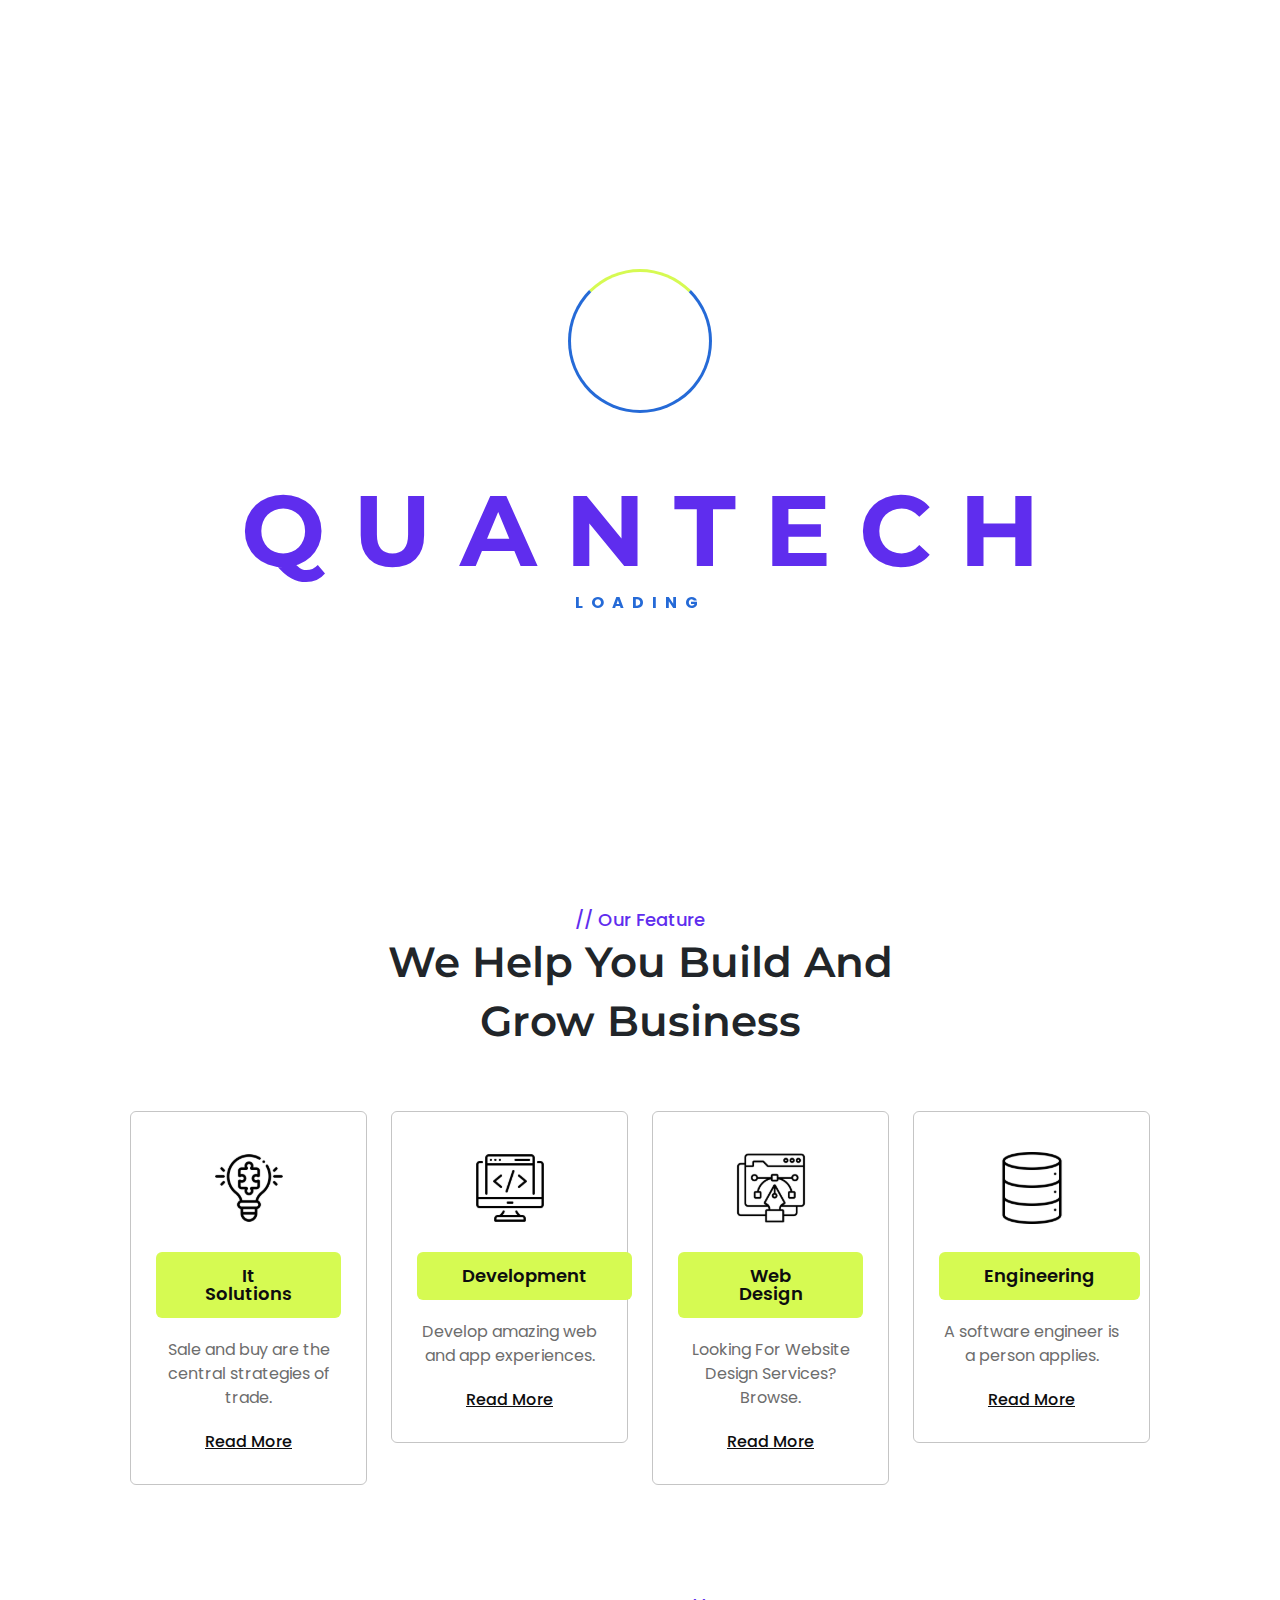
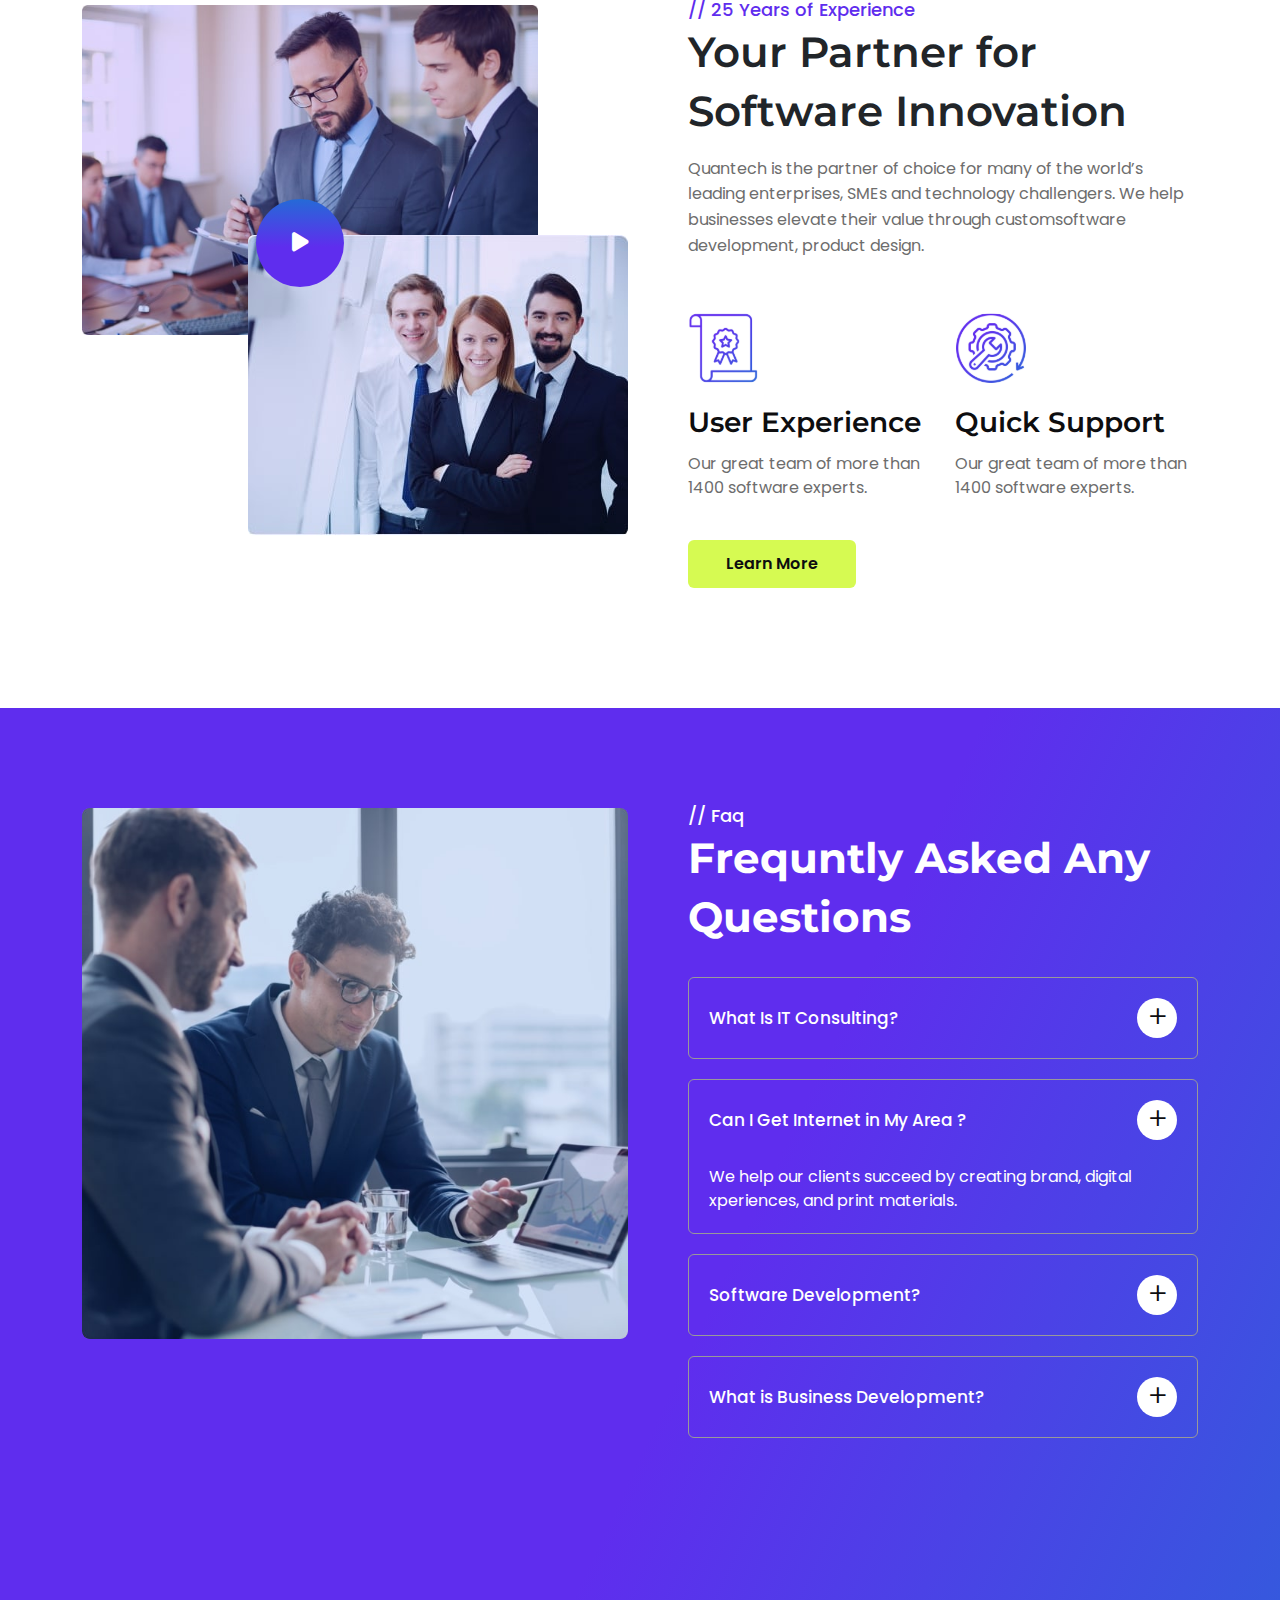
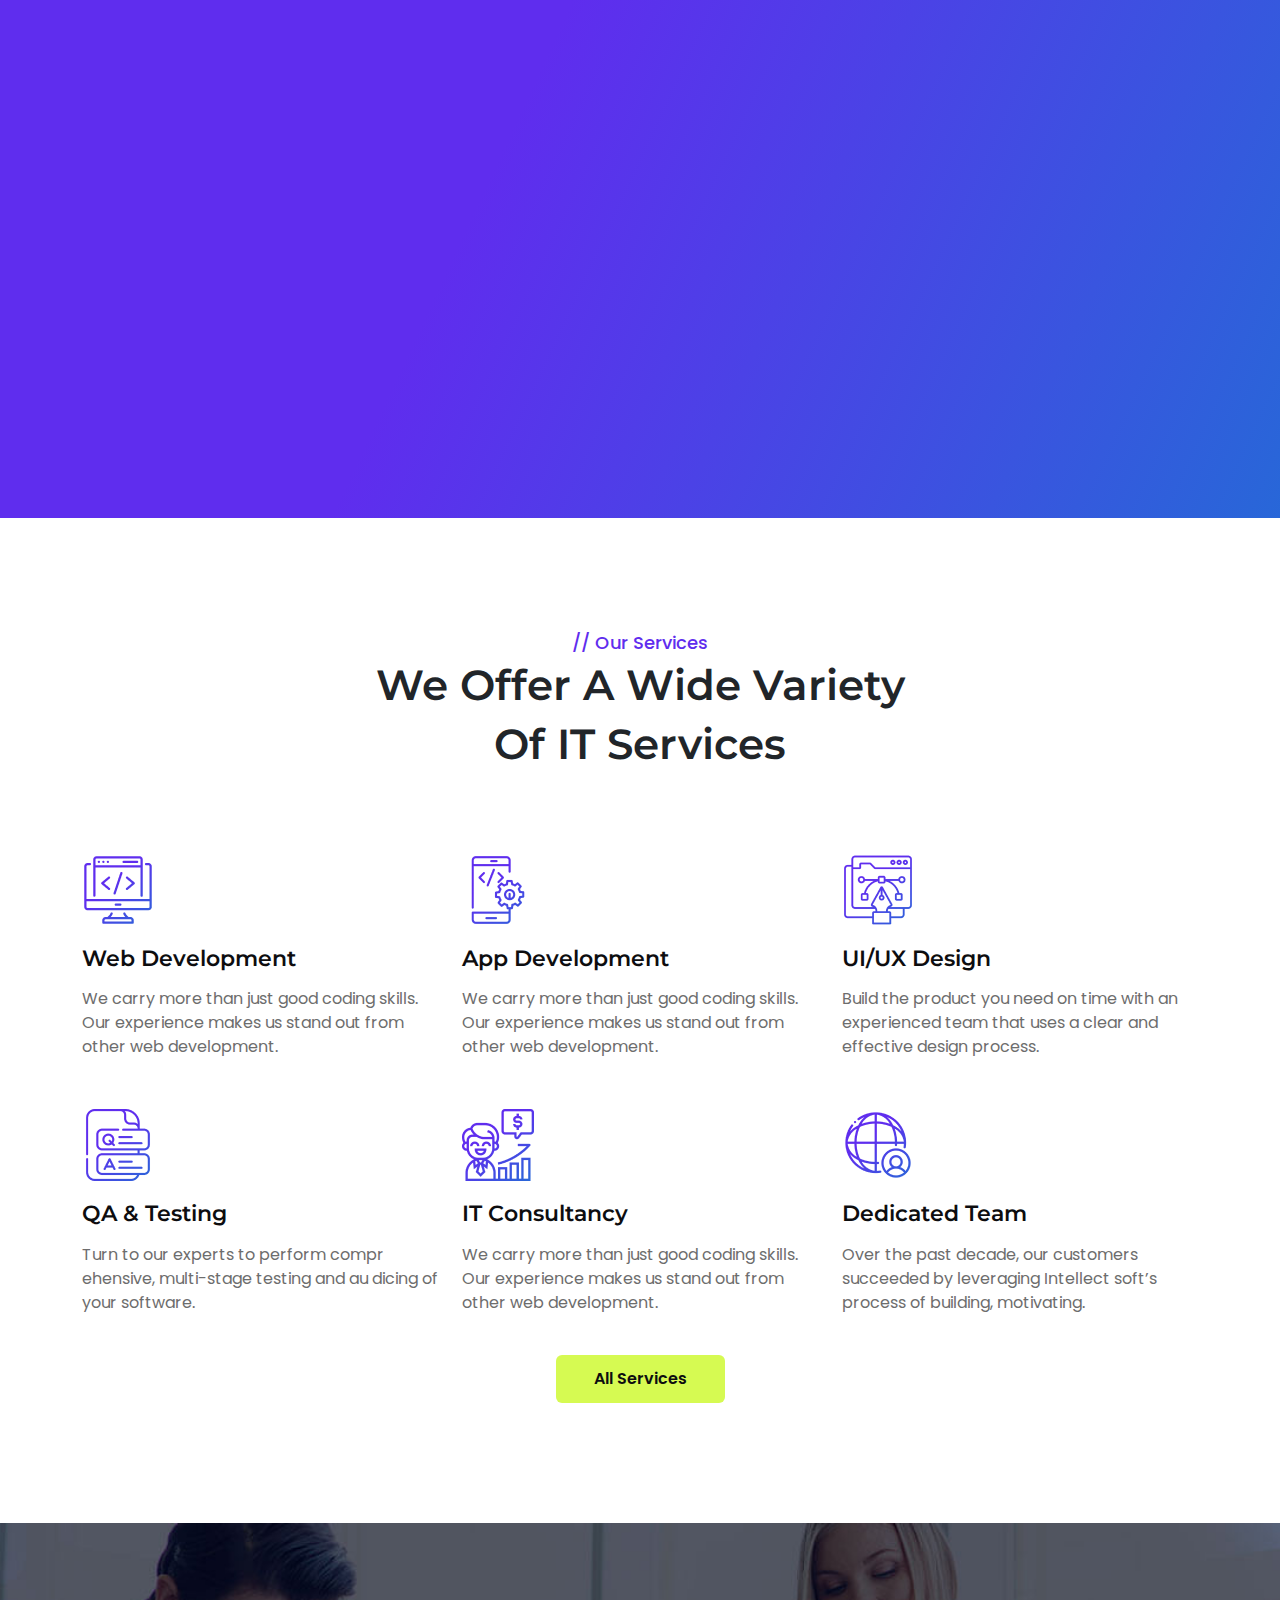
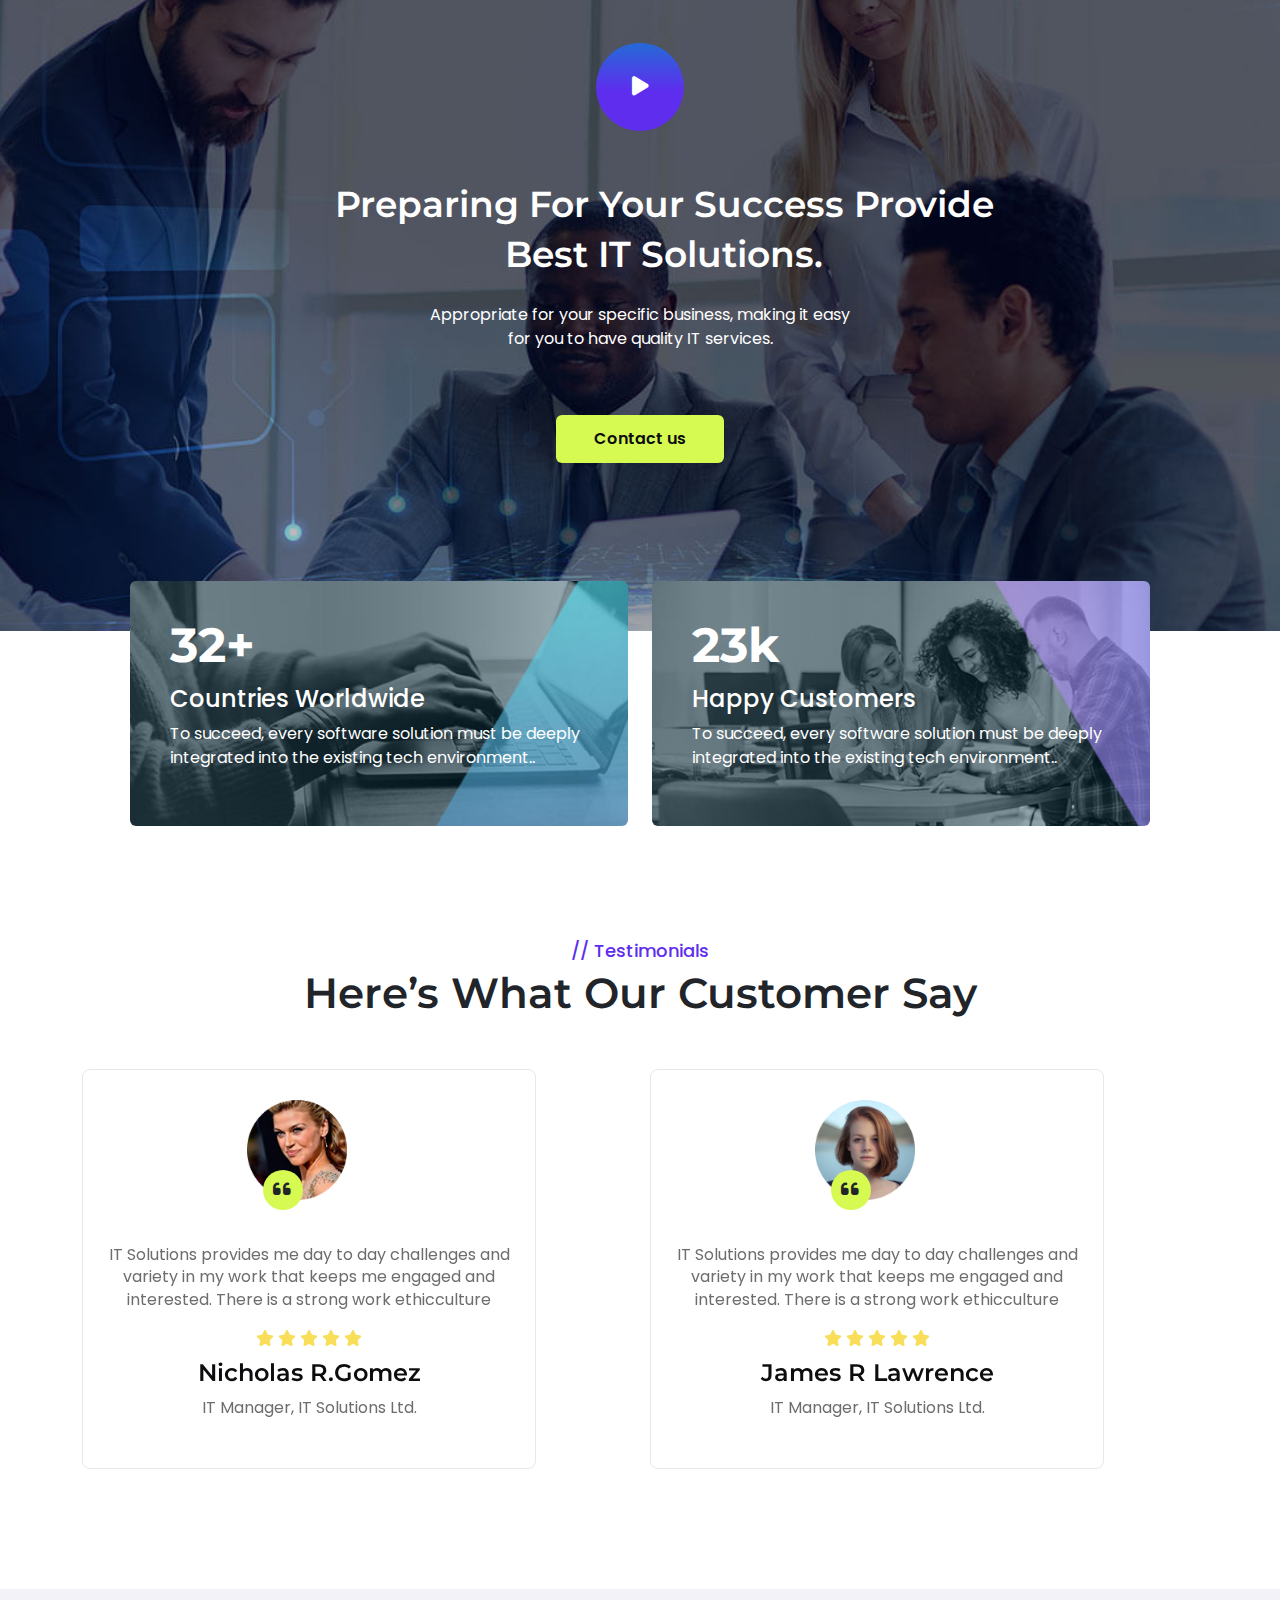
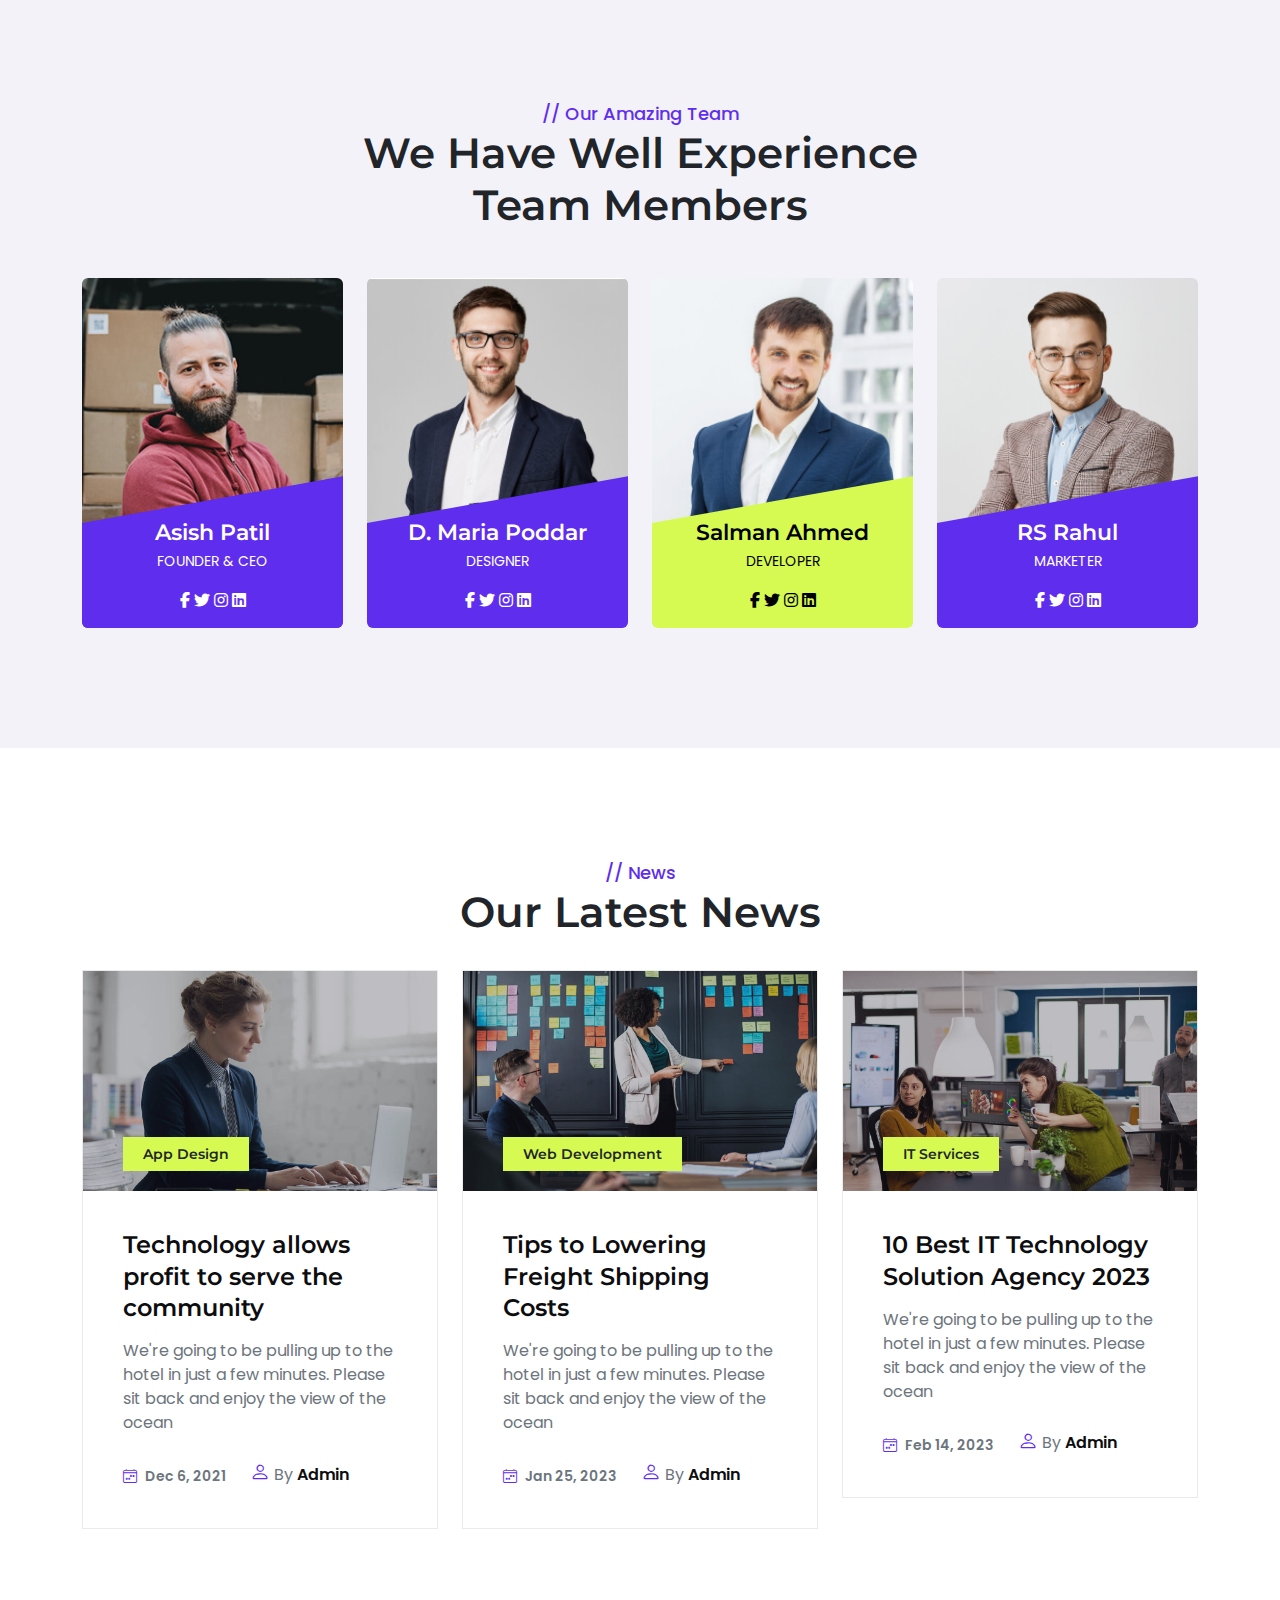
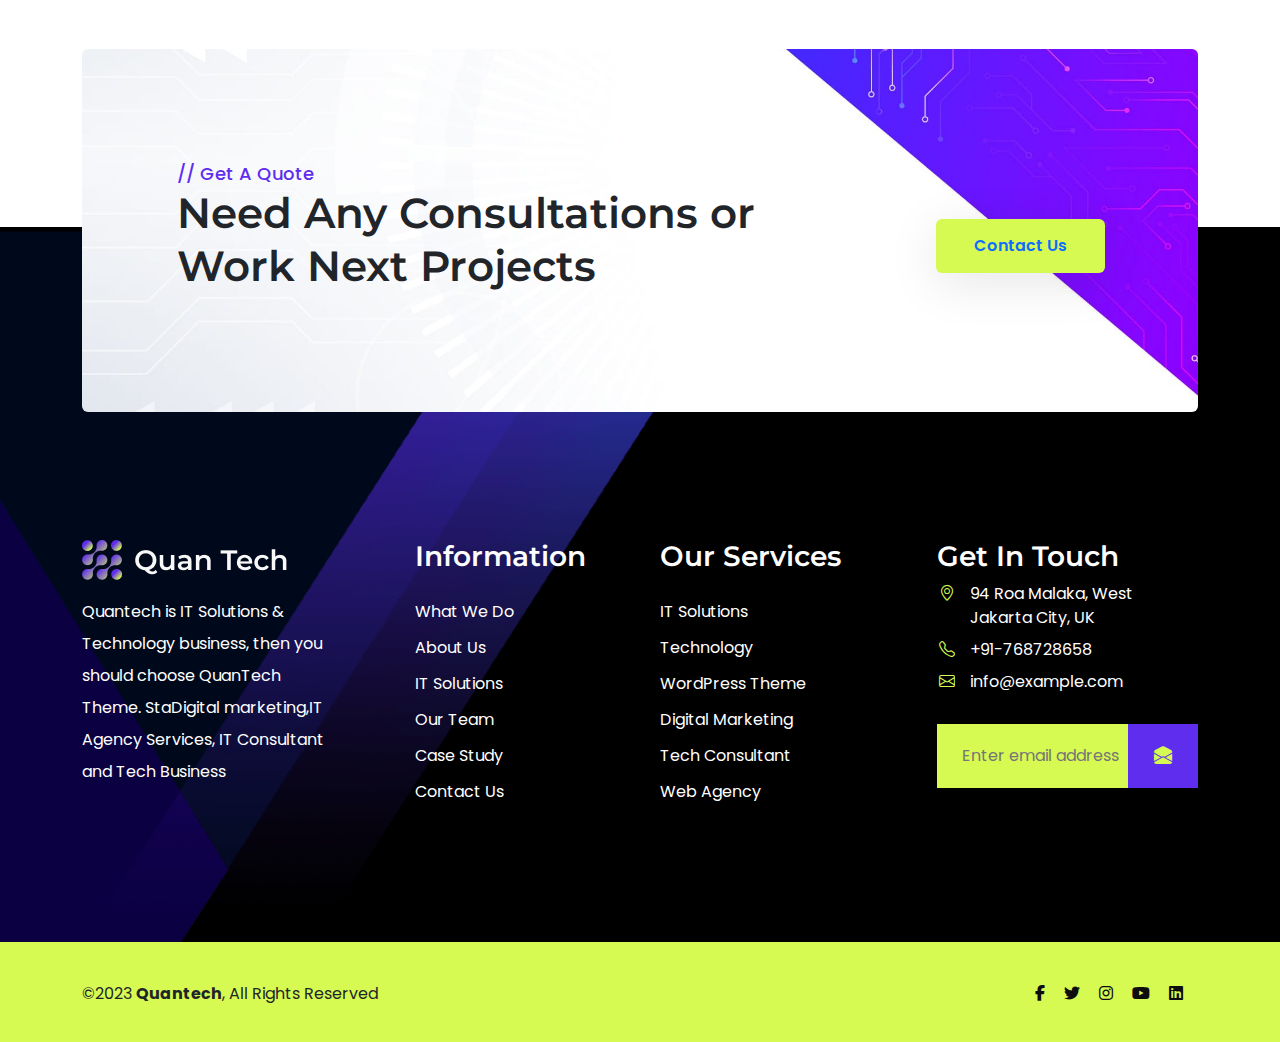
<file: index.html>
<!DOCTYPE html>
<html lang="en">

<head>
  <meta charset="UTF-8">
  <meta name="viewport" content="width=device-width, initial-scale=1.0">
  <!-- https://demo.awaikenthemes.com/html-preview/proshield/index.html -->

  <title>QuanTech - IT Service &amp; Technology HTML Template</title>
  <!-- Favicon link -->
  <link rel="shortcut icon" href="image/favicon.PNG">

  <link rel="stylesheet" href="css/owl.carousel.min.css">
  <link rel="stylesheet" href="css/owl.theme.default.min.css">
  <!-- animate link -->
  <link rel="stylesheet" href="css/animate.min.css">
  <!-- bootstrap file-->
  <link rel="stylesheet" href="css/bootstrap.min.css">
  <!-- bootstrap icons link -->
  <link rel="stylesheet" href="font/bootstrap-icons.css">
  <!-- font Awesome -->
  <link rel="stylesheet" href="css/all.min.css">
  <!-- stylesheet custome -->
  <link rel="stylesheet" href="css/style.css">
  <!-- Media css  -->
  <link rel="stylesheet" href="css/media.css">
</head>

<body>
  <!-- ===================================preloader================================= -->
  <div id="preloader" class="preloader">
    <div class="a-preloader">
      <div class="spinner">
      </div>
      <div class="txt-loading">
        <span data-text-preloader="Q" class="l-loading">
          Q
        </span>
        <span data-text-preloader="U" class="l-loading">
          U
        </span>
        <span data-text-preloader="A" class="l-loading">
          A
        </span>
        <span data-text-preloader="N" class="l-loading">
          N
        </span>
        <span data-text-preloader="T" class="l-loading">
          T
        </span>
        <span data-text-preloader="E" class="l-loading">
          E
        </span>
        <span data-text-preloader="C" class="l-loading">
          C
        </span>
        <span data-text-preloader="H" class="l-loading">
          H
        </span>
      </div>
      <p class="text-center">Loading</p>
    </div>
    <div class="loader">
      <div class="row">
        <div class="col-3 loader-s section-l">
          <div class="bg"></div>
        </div>
        <div class="col-3 loader-s section-l">
          <div class="bg"></div>
        </div>
        <div class="col-3 loader-s section-r">
          <div class="bg"></div>
        </div>
        <div class="col-3 loader-s section-r">
          <div class="bg"></div>
        </div>
      </div>
    </div>
  </div>
  <!-- ===================================and preloader================================= -->
  <!-- start top header -->
  <div class="top-header position-relative overflow-hidden d-none d-sm-block">
    <div class="container d-flex justify-content-between align-items-center">
      <div class="top-left col-md-9">
        <a href="tel:987-098-098-09" class="fw-medium text-top">
          <i class="bi bi-telephone pe-2"></i>
          987-098-098-09
        </a>
        <a href="mailto:info@example.com " class="fw-medium text-top">
          <i class="bi bi-envelope pe-2"></i>
          info@example.com
        </a>
        <a href="#" class="fw-medium text-top">
          <i class="bi bi-geo-alt pe-2"></i>
          Cargo Hub, LD 32614, UK
        </a>
      </div>
      <div class="top-right d-none d-md-block col-md-3 d-flex align-items-center">
        <div class="social-pages d-flex justify-content-end align-items-center ">
          <a href="#" class="position-relative z-1 text-white me-2 ms-2">
            <i class="fab fa-facebook-f" aria-hidden="true"></i>
          </a>
          <a href="#" class="position-relative z-1 text-white me-2 ms-2">
            <i class="fab fa-twitter" aria-hidden="true"></i>
          </a>
          <a href="#" class="position-relative z-1 text-white me-2 ms-2">
            <i class="fab fa-linkedin-in" aria-hidden="true"></i>
          </a>
          <a href="#" class="position-relative z-1 text-white me-2 ms-2">
            <i class="fab fa-youtube" aria-hidden="true"></i>
          </a>
          <a href="#" class="position-relative z-1 text-white ms-2">
            <i class="fab fa-skype" aria-hidden="true"></i>
          </a>
        </div>
      </div>
    </div>
  </div>
  <!-- and top header -->
  <!--start navigation -->
  <header class="header-1 w-100 d-flex align-items-center justify-content-center" style="height:20%;">
    <div class="container">
      <nav class="navbar navbar-expand-lg pt-4 ps-0 pb-4">
        <a class="navbar-brand p-0 m-0" href="#">
          <img src="image/logo.svg" alt="">
        </a>
        <button class="navbar-toggler border-0 p-0" type="button" data-bs-toggle="offcanvas"
          data-bs-target="#offcanvasExample" aria-controls="offcanvasExample" aria-expanded="false"
          aria-label="Toggle navigation">
          <a href="#">
            <i class="bi bi-list lh-1"></i>
          </a>
        </button>
        <div class="collapse main_menu navbar-collapse d-none justify-content-between align-items-center d-lg-flex"
          id="navbarSupportedContent">
          <ul class="navbar-nav m-auto mb-2 mb-lg-0 gap-3">
            <li class="nav-item">
              <a class="nav-link active fw-semibold text-capitalize" aria-current="page" href="index.html">
                Home
                <i class="fas fa-angle-down"></i>
              </a>
              <ul class="sub-menu">
                <li><a href="index.html" class="d-inline-block  fw-bold">Home 1</a></li>
                <li><a href="index-2.html" class="d-inline-block  fw-bold">Home 2</a></li>
                <li><a href="index-3.html" class="d-inline-block  fw-bold">Home 3</a></li>
              </ul>
            </li>
            <li class="nav-item">
              <a class="nav-link fw-semibold text-capitalize" href="about.html">about</a>
            </li>
            <li class="nav-item">
              <a class="nav-link  fw-semibold text-capitalize" href="services.html">services</a>
            </li>
            <li class="nav-item">
              <a class="nav-link  fw-semibold text-capitalize" href="#">
                pages
                <i class="fas fa-angle-down"></i>
              </a>
              <ul class="sub-menu">
                <li><a href="faq.html" class="d-inline-block   fw-bold text-capitalize">faq</a></li>
                <li><a href="team.html" class="d-inline-block   fw-bold text-capitalize">team</a></li>
                <li><a href="pricing.html" class="d-inline-block   fw-bold text-capitalize">pricing</a></li>
                <li><a href="404.html" class="d-inline-block   fw-bold text-capitalize">404</a></li>
              </ul>
            </li>
            <li class="nav-item">
              <a class="nav-link  fw-semibold text-capitalize" href="news.html">news</a>
            </li>
            <li class="nav-item">
              <a class="nav-link  fw-semibold text-capitalize" href="contact.html">contact</a>
            </li>
          </ul>
        </div>
        <button type="button" class="theme-btn-h p-0 border-0 text-capitalize fw-semibold rounded d-none d-lg-block">
          <a href="#" class="rounded">get a quote</a>
        </button>
      </nav>
    </div>
  </header>
  <!--And navigation -->
  <!-- banner area -->
<main>
<section>
      <div class="banner-area text-center text-md-start">
        <div class="banner-slide-active">
          <div class="banner-slide owl-carousel owl-theme" id="banner-owl-carousel">
            <div class="slide-bg">
              <div class="container">
                <div class="row d-flex">
                  <div class="img-text pe-lg-3 text-white p-0">
                    <h6 class="fw-semibold wow animate__fadeInDown">// Quan Tech IT Systems</h6>
                    <h1 class="fw-bold mb-3 wow animate__fadeInRight animate__delay-3s">Creative Idea To Excellent
                      Products</h1>
                    <p class="pe-lg-5 mb-4 pe-0 mt-4  lh-base wow animate__fadeInRight animate__delay-4s"
                      style="opacity: 1;">We are 100professional software engineers with more than 10 years of
                      experience indeliverin superior products.</p>
                    <div class="theme-btn">
                      <a href="contact.html"
                        class=" fw-semibold rounded me-sm-4 mt-4 wow animate__fadeInRight roundedanimate__delay-5s">
                        Ge Consultant
                      </a>
                    </div>
                  </div>
                </div>
              </div>
            </div>
            <div class="slide-bg">
              <div class="container">
                <div class="row d-flex">
                  <div class="img-text pe-lg-3 text-white p-0">
                    <h6 class="fw-semibold wow animate__fadeInDown">// Quan Tech IT Systems</h6>
                    <h1 class="fw-bold mb-3 wow animate__fadeInRight">Creative Idea To Excellent Products</h1>
                    <p class="pe-lg-5 mb-4 pe-0 mt-4  lh-base wow animate__fadeInRight " style="opacity: 1;">We are 100
                      professionalsoftware engineers with more than 10 years of experience indeliverin superior
                      products.
                    </p>
                    <div class="theme-btn">
                      <a href="contact.html" class=" fw-semibold rounded me-sm-4 mt-4 wow animate__fadeInRight rounded">
                        Ge Consultant
                      </a>
                    </div>
                  </div>
                </div>
              </div>
            </div>
          </div>
        </div>
      </div>
</section>
<!--start our services -->
<section>
      <div class="our-service pb-120">
        <div class="container">
          <div class="col-12 col-xl-6 offset-xl-3 text-center">
            <div class="s-title">
              <span class="position-relative fw-medium lh-1">// Our Feature</span>
              <h2 class="fw-semibold text-capitalize">We Help you Build and Grow Business</h2>
            </div>
          </div>
          <div class="row ps-xl-5 pe-xl-5">
            <div class="col-xl-3 col-md-6 col-12">
              <div class="single-s-box text-center rounded ">
                <div class="icon lh-1">
                  <img src="image/solution.svg" alt="">
                </div>
                <h4 class="lh-1">
                  <a href="services-details.html" class="d-inline-block rounded fw-semibold">
                    It Solutions
                  </a>
                </h4>
                <p class="m-0">Sale and buy are the central strategies of trade. </p>
                <a href="services-details.html"
                  class="read-link fw-medium d-inline-block text-decoration-underline lh-1 mt-4">Read More
                </a>
              </div>
            </div>
            <div class="col-xl-3 col-md-6 col-12">
              <div class="single-s-box text-center rounded ">
                <div class="icon lh-1">
                  <img src="image/coding.svg" alt="">
                </div>
                <h4 class="lh-1"><a href="services-details.html" class="d-inline-block rounded fw-semibold">
                    Development
                  </a>
                </h4>
                <p class="m-0">Develop amazing web and app experiences.</p>
                <a href="services-details.html"
                  class="read-link fw-medium d-inline-block text-decoration-underline lh-1 mt-4">Read More
                </a>
              </div>
            </div>
            <div class="col-xl-3 col-md-6 col-12">
              <div class="single-s-box text-center rounded ">
                <div class="icon lh-1">
                  <img src="image/ux-design.svg" alt="">
                </div>
                <h4 class="lh-1">
                  <a href="services-details.html" class="d-inline-block rounded fw-semibold">
                    Web Design
                  </a>
                </h4>
                <p class="m-0">Looking For Website Design Services? Browse.</p>
                <a href="services-details.html"
                  class="read-link fw-medium d-inline-block text-decoration-underline lh-1 mt-4">Read More
                </a>
              </div>
            </div>
            <div class="col-xl-3 col-md-6 col-12">
              <div class="single-s-box text-center rounded">
                <div class="icon lh-1">
                  <img src="image/database.svg" alt="">
                </div>
                <h4 class="lh-1">
                  <a href="services-details.html" class="d-inline-block rounded fw-semibold">
                    Engineering
                  </a>
                </h4>
                <p class="m-0">A software engineer is a person applies.</p>
                <a href="services-details.html"
                  class="read-link fw-medium d-inline-block text-decoration-underline lh-1 mt-4">Read More
                </a>
              </div>
            </div>
          </div>
        </div>
      </div>
</section>
<!--and our services -->
<!--start about area -->
<section>
      <div class="about-area pb-120 pt-0">
        <div class="container">
          <div class="row d-flex">
            <div class="col-xl-6 col-12">
              <div class="about-img-v mb-5 mb-md-0 position-relative rounded-2">
                <img src="image/about1.jpg" alt="">
                <img src="image/about2.jpg" alt="" class="position-relative rounded-2 mb-5">
                <div class="play-btn position-absolute">
                  <a href="#" class="play-v rounded-circle text-center d-inline-block m-0 ms-auto   me-auto"><i
                      class="fa-solid fa-play"></i></a>
                </div>
              </div>
            </div>
            <div class="col-xl-6 col-12 ps-xl-5">
              <div class="s-title">
                <span class="position-relative fw-medium lh-1">// 25 Years of Experience</span>
                <h2 class="fw-semibold">Your Partner for Software Innovation</h2>
                <p>Quantech is the partner of choice for many of the world’s leading enterprises,
                  SMEs and technology challengers. We help businesses elevate their value through customsoftware
                  development, product design.
                </p>
              </div>
              <div class="row d-flex">
                <div class="col-md-6 col-sm-6">
                  <div class="info-icon mt-4">
                    <img src="image/experiance.svg" alt="" class="mb-4">
                    <h3 class="mb-3 fw-semibold lh-1">User Experience</h3>
                    <p>Our great team of more than 1400 software experts.</p>
                  </div>
                </div>
                <div class="col-md-6 col-sm-6">
                  <div class="info-icon mt-4">
                    <img src="image/settings.svg" alt="" class="mb-4">
                    <h3 class="mb-3 fw-semibold lh-1">Quick Support</h3>
                    <p>Our great team of more than 1400 software experts.</p>
                  </div>
                </div>
              </div>
              <div class="theme-btn">
                <a href="about.html" class="mt-4 rounded fw-semibold">
                  Learn More
                </a>
              </div>
            </div>
          </div>
        </div>
      </div>
</section>
<!--and about area -->
<!--start faq area -->
<section class="faq-area left-bg  bg-gradient position-relative">
      <div class="s-top position-absolute z-1 d-lg-none d-sm-none d-md-none"><img src="image/top-shape.png" alt="">
      </div>
      <div class="s-bottom position-absolute z-1 d-lg-none d-sm-none d-md-none"><img src="image/left-bottom-shape.png"
          alt=""></div>
      <div class="container">
        <div class="row d-flex">
          <div class="col-xl-6 col-12 mb-5 mb-xl-0">
            <div class="faq-img rounded position-relative z-1 overflow-hidden">
              <img src="image/faq.jpg" alt="">
            </div>
          </div>
          <div class="col-xl-6 col-12 ps-xl-5" style="padding-top: 102px;">
            <div class="s-title">
              <span class="text-white text-capitalize fw-medium">// faq</span>
              <h2 class="text-white fw-bolder">Frequntly Asked Any Questions</h2>
            </div>
            <div class="faq-accordion">
              <div class="accordion" id="accordion">
                <div class="accordion-i bg-transparent rounded">
                  <h4 class="accordion-h mb-0">
                    <button
                      class="accordion-btn border-0 shadow-none text-white fw-medium position-relative d-flex align-items-center w-100 text-dark rounded-0  bg-transparent collapsed"
                      type="button" data-bs-toggle="collapse" data-bs-target="#faq1" aria-controls="faq1">
                      What Is IT Consulting?
                    </button>
                  </h4>
                  <div id="faq1" class="accordion-collapse collapse" data-bs-parent="#accordion">
                    <div class="accordion-bo text-white" style="padding: 5px 20px 20px;">
                      We help our clients succeed by creating brand, digital xperiences, and print materials.
                    </div>
                  </div>
                </div>
                <div class="accordion-i bg-transparent rounded">
                  <h4 class="accordion-h mb-0">
                    <button
                      class="accordion-btn border-0 shadow-none text-white fw-medium position-relative d-flex align-items-center w-100 text-dark rounded-0  bg-transparent collapsed"
                      type="button" data-bs-toggle="collapse" data-bs-target="#faq2" aria-controls="faq2">
                      Can I Get Internet in My Area ?
                    </button>
                  </h4>
                  <div id="faq2" class="accordion-collapse collapse show" data-bs-parent="#accordion">
                    <div class="accordion-bo text-white" style="padding: 5px 20px 20px;">
                      We help our clients succeed by creating brand, digital xperiences, and print materials.
                    </div>
                  </div>
                </div>
                <div class="accordion-i bg-transparent rounded">
                  <h4 class="accordion-h mb-0">
                    <button
                      class="accordion-btn border-0 shadow-none text-white fw-medium position-relative d-flex align-items-center w-100 text-dark rounded-0  bg-transparent collapsed"
                      type="button" data-bs-toggle="collapse" data-bs-target="#faq3" aria-controls="faq3">
                      Software Development?
                    </button>
                  </h4>
                  <div id="faq3" class="accordion-collapse collapse" data-bs-parent="#accordion">
                    <div class="accordion-bo text-white" style="padding: 5px 20px 20px;">
                      We help our clients succeed by creating brand, digital xperiences, and print materials.
                    </div>
                  </div>
                </div>
                <div class="accordion-i  bg-transparent rounded">
                  <h4 class="accordion-h mb-0">
                    <button
                      class="accordion-btn border-0 shadow-none text-white fw-medium position-relative d-flex align-items-center w-100 text-dark rounded-0  bg-transparent collapsed"
                      type="button" data-bs-toggle="collapse" data-bs-target="#faq4" aria-controls="faq4">
                      What is Business Development?
                    </button>
                  </h4>
                  <div id="faq4" class="accordion-collapse collapse" data-bs-parent="#accordion">
                    <div class="accordion-bo text-white" style="padding: 5px 20px 20px;">
                      We help our clients succeed by creating brand, digital xperiences, and print materials.
                    </div>
                  </div>
                </div>
              </div>
            </div>
          </div>
        </div>
      </div>
</section>
<!--and faq area -->
<!--start best services area -->
<section>
      <div class="best-services pb-120">
        <div class="container">
          <div class="col-12 col-xl-6 offset-xl-3 text-center">
            <div class="s-title">
              <span class="position-relative fw-medium lh-1">// Our Services</span>
              <h2 class="fw-semibold text-capitalize">We Offer a Wide Variety of IT Services</h2>
            </div>
          </div>
          <div class="row">
            <div class="col-xl-4 col-md-6 col-12">
              <div class="single-s-left-i">
                <div class="icon">
                  <img src="image/desktop.png" alt="">
                </div>
                <div class="content">
                  <h4><a href="services-details.html">Web Development</a></h4>
                  <p>We carry more than just good coding skills. Our experience makes us stand out from other web
                    development.</p>
                </div>
              </div>
            </div>
            <div class="col-xl-4 col-md-6 col-12">
              <div class="single-s-left-i">
                <div class="icon">
                  <img src="image/mobile.png" alt="">
                </div>
                <div class="content">
                  <h4><a href="services-details.html">App Development</a></h4>
                  <p>We carry more than just good coding skills. Our experience makes us stand out from other web
                    development.</p>
                </div>
              </div>
            </div>
            <div class="col-xl-4 col-md-6 col-12">
              <div class="single-s-left-i">
                <div class="icon">
                  <img src="image/ux.png" alt="">
                </div>
                <div class="content">
                  <h4><a href="services-details.html">UI/UX Design</a></h4>
                  <p>Build the product you need on time with an experienced team that uses a clear and effective design
                    process.</p>
                </div>
              </div>
            </div>
            <div class="col-xl-4 col-md-6 col-12">
              <div class="single-s-left-i">
                <div class="icon">
                  <img src="image/qa.png" alt="">
                </div>
                <div class="content">
                  <h4><a href="services-details.html">QA &amp; Testing</a></h4>
                  <p>Turn to our experts to perform compr ehensive, multi-stage testing and au
                    dicing of your software.</p>
                </div>
              </div>
            </div>
            <div class="col-xl-4 col-md-6 col-12">
              <div class="single-s-left-i">
                <div class="icon">
                  <img src="image/stock.png" alt="">
                </div>
                <div class="content">
                  <h4><a href="services-details.html">IT Consultancy</a></h4>
                  <p>We carry more than just good coding skills. Our experience makes us stand out from other web
                    development.</p>
                </div>
              </div>
            </div>
            <div class="col-xl-4 col-md-6 col-12">
              <div class="single-s-left-i">
                <div class="icon">
                  <img src="image/web.png" alt="">
                </div>
                <div class="content">
                  <h4><a href="services-details.html">Dedicated Team</a></h4>
                  <p>Over the past decade, our customers succeeded by leveraging Intellect soft’s process of building,
                    motivating.</p>
                </div>
              </div>
            </div>
            <div class="col-12 mt-3 text-center">
              <div class="theme-btn">
                <a href="#" class="mt-4 rounded fw-semibold">
                  All Services
                </a>
              </div>
            </div>
          </div>
        </div>
      </div>
</section>
<!--and best services area -->
<!-- start video banner -->
<section>
      <div class="video-banner bg-cover pb-120" style="background-image:url(image/video-cta-bg.jpeg);">
        <div class="container">
          <div class="col-12 offset-xl-2 col-xl-8 offset-md-1 col-md-10 text-center">
            <div class="video-con mb-5">
              <div class="play-btn mb-5">
                <a href="#" class="play-v rounded-circle text-center d-inline-block m-0 ms-auto me-auto">
                  <i class="fa-solid fa-play"></i>
                </a>
              </div>
              <h1 class="text-white fw-semibold ps-5 mb-4">Preparing For Your Success
                Provide Best IT Solutions.
              </h1>
              <p class="text-white">Appropriate for your specific business, making it easy <br> for
                you to have quality IT services.
              </p>
              <div class="theme-btn">
                <a href="#" class="mt-5 rounded fw-semibold">
                  Contact us
                </a>
              </div>
            </div>
          </div>
        </div>
      </div>
      <div class="fun-counter">
        <div class="container">
          <div class="row ps-md-5 pe-md-5">
            <div class="col-lg-6">
              <div class="s-fun-counter bg-cover  rounded" style="background-image:url(image/counter-bg-1.jpg);">
                <div class="count  fw-bold lh-1 mb-3 text-white"><span class="text-white">32</span>+</div>
                <div class="fun-con">
                  <h4 class="mb-2 text-white">Countries Worldwide</h4>
                  <p class="text-white">To succeed, every software solution must be deeply integrated
                    into the existing tech environment..
                  </p>
                </div>
              </div>
            </div>
            <div class="col-lg-6">
              <div class="s-fun-counter fun-counter-2 bg-cover  rounded"
                style="background-image:url(image/counter-bg-2.jpg);">
                <div class="count  fw-bold lh-1 mb-3 text-white"><span class="text-white">23</span>k</div>
                <div class="fun-con">
                  <h4 class="mb-2 text-white">Happy Customers</h4>
                  <p class="text-white">To succeed, every software solution must be deeply integrated
                    into the existing tech environment..
                  </p>
                </div>
              </div>
            </div>
          </div>
        </div>
      </div>
</section>
<!-- and video banner -->
<!-- start testimonial slider -->
<section>
      <div class="testimonial-area pb-120">
        <div class="container">
          <div class="col-12 col-xl-8 offset-xl-2 text-center">
            <div class="s-title mb-3">
              <span class="fw-medium lh-1">// Testimonials</span>
              <h2 class="fw-semibold">Here’s What Our Customer Say</h2>
            </div>
          </div>
          <div class="testimonial-grid-active owl-carousel" id="testimonial-owl-carousel">
            <div class="single-testimonial-c ">
              <div class="client-img rounded-circle position-relative bg-cover">
                <div class="client-i">
                  <img src="image/client1.jpg" alt="">
                  <i class="fa-solid fa-quote-left"></i>
                </div>
                <div class="testimonial-con">
                  <p>IT Solutions provides me day to day challenges and variety
                    in my work that keeps me engaged and interested. There is a strong work ethicculture
                  </p>
                  <div class="client-rating mt-3 mb-2" style="color: #F9DE59;">
                    <i class="fa-solid fa-star"></i>
                    <i class="fa-solid fa-star"></i>
                    <i class="fa-solid fa-star"></i>
                    <i class="fa-solid fa-star"></i>
                    <i class="fa-solid fa-star"></i>
                  </div>
                  <h4 class="fw-semibold mb-2">Nicholas R.Gomez</h4>
                  <span>IT Manager, IT Solutions Ltd.</span>
                </div>
              </div>
            </div>
            <div class="single-testimonial-c">
              <div class="client-img rounded-circle position-relative bg-cover">
                <div class="client-i">
                  <img src="image/client2.jpg" alt="">
                  <i class="fa-solid fa-quote-left"></i>
                </div>
                <div class="testimonial-con">
                  <p>IT Solutions provides me day to day challenges and variety
                    in my work that keeps me engaged and interested. There is a strong work ethicculture
                  </p>
                  <div class="client-rating mt-3 mb-2" style="color: #F9DE59;">
                    <i class="fa-solid fa-star"></i>
                    <i class="fa-solid fa-star"></i>
                    <i class="fa-solid fa-star"></i>
                    <i class="fa-solid fa-star"></i>
                    <i class="fa-solid fa-star"></i>
                  </div>
                  <h4 class="fw-semibold mb-2">James R Lawrence</h4>
                  <span>IT Manager, IT Solutions Ltd.</span>
                </div>
              </div>
            </div>
          </div>
          <!-- <div class="testimonial-grid-active owl-carousel owl-theme">
        <div class="owl-slider single-testimonial-c" style="width: 630px;  height: 253px;">
          <div id="carousel" class="owl-carousel client-img rounded-circle position-relative bg-cover">
	            <div class="client-i">
                <img src="image/client1.jpg" alt="" style="width: 124px;">
                <i class="fa-solid fa-quote-left"></i>
              </div>
              <div class="testimonial-con">
                <p>IT Solutions provides me day to day challenges and variety 
                    in my work that keeps me engaged and interested. There is a strong work ethicculture
                </p>
                <div class="client-rating mt-3 mb-2" style="color: #F9DE59;">
                    <i class="fa-solid fa-star"></i>
                    <i class="fa-solid fa-star"></i>
                    <i class="fa-solid fa-star"></i>
                    <i class="fa-solid fa-star"></i>
                    <i class="fa-solid fa-star"></i>
                </div>
                <h4 class="fw-semibold mb-2">Nicholas R.Gomez</h4>
                <span>IT Manager, IT Solutions Ltd.</span>
              </div>
          </div>
        </div>
        <div class="owl-slider single-testimonial-c" style="width: 630px;  height: 253px;">
          <div id="carousel" class="owl-carousel client-img rounded-circle position-relative bg-cover">
	            <div class="client-i">
                <img src="image/client1.jpg" alt="" style="width: 124px;">
                <i class="fa-solid fa-quote-left"></i>
              </div>
              <div class="testimonial-con">
                <p>IT Solutions provides me day to day challenges and variety 
                    in my work that keeps me engaged and interested. There is a strong work ethicculture
                </p>
                <div class="client-rating mt-3 mb-2" style="color: #F9DE59;">
                    <i class="fa-solid fa-star"></i>
                    <i class="fa-solid fa-star"></i>
                    <i class="fa-solid fa-star"></i>
                    <i class="fa-solid fa-star"></i>
                    <i class="fa-solid fa-star"></i>
                </div>
                <h4 class="fw-semibold mb-2">Nicholas R.Gomez</h4>
                <span>IT Manager, IT Solutions Ltd.</span>
              </div>
          </div>
        </div>
      </div> -->
        </div>
      </div>
</section>
<!-- and testimonial slider -->
<!-- Our Amazing Team -->
<section>
      <div class="team-expe pb-120 section-bg">
        <div class="container">
          <div class="col-12 col-xl-6 offset-xl-3 col-md-8 offset-md-2 text-center">
            <div class="s-title mb-3">
              <span class="fw-medium lh-1">// Our Amazing Team</span>
              <h2 class="fw-semibold lh-sm" style="text-transform: capitalize;">We have Well Experience Team Members
              </h2>
            </div>
          </div>
          <div class="row">
            <div class="col-md-6 col-xl-3">
              <div
                class="single-team-m text-white bg-cover position-relative z-1 text-center justify-content-center align-items-end d-flex rounded overflow-hidden "
                style="background-image: url('image/team-1.jpg')">
                <div class="m-info position-relative z-3">
                  <h4 class="mb-1 fw-semibold"><a href="team-details.html" style="font-size: 22px;">Asish Patil</a></h4>
                  <p class="text-uppercase" style="font-size: 14px;">Founder & Ceo</p>
                  <div class="social-links">
                    <a href="#"><i class="fab fa-facebook-f"></i></a>
                    <a href="#"><i class="fab fa-twitter"></i></a>
                    <a href="#"><i class="fab fa-instagram"></i></a>
                    <a href="#"><i class="fab fa-linkedin"></i></a>
                  </div>
                </div>
              </div>
            </div>
            <div class="col-md-6 col-xl-3">
              <div
                class="single-team-m text-white bg-cover position-relative z-1 text-center justify-content-center align-items-end d-flex rounded overflow-hidden"
                style="background-image: url('image/team-2.jpg')">
                <div class="m-info position-relative z-3">
                  <h4 class="mb-1 fw-semibold"><a href="team-details.html" style="font-size: 22px;">D. Maria Poddar</a>
                  </h4>
                  <p class="text-uppercase" style="font-size: 14px;">Designer</p>
                  <div class="social-links">
                    <a href="#"><i class="fab fa-facebook-f"></i></a>
                    <a href="#"><i class="fab fa-twitter"></i></a>
                    <a href="#"><i class="fab fa-instagram"></i></a>
                    <a href="#"><i class="fab fa-linkedin"></i></a>
                  </div>
                </div>
              </div>
            </div>
            <div class="col-md-6 col-xl-3">
              <div
                class="single-team-m active text-white bg-cover position-relative z-1 text-center justify-content-center align-items-end d-flex rounded overflow-hidden"
                style="background-image: url('image/team-3.jpg')">
                <div class="m-info position-relative z-3">
                  <h4 class="mb-1 fw-semibold"><a href="team-details.html" class="text-black"
                      style="font-size: 22px;">Salman Ahmed</a></h4>
                  <p class="text-uppercase text-black" style="font-size: 14px;">Developer</p>
                  <div class="social-links">
                    <a href="#" class="text-black"><i class="fab fa-facebook-f"></i></a>
                    <a href="#" class="text-black"><i class="fab fa-twitter"></i></a>
                    <a href="#" class="text-black"><i class="fab fa-instagram"></i></a>
                    <a href="#" class="text-black"><i class="fab fa-linkedin"></i></a>
                  </div>
                </div>
              </div>
            </div>
            <div class="col-md-6 col-xl-3">
              <div
                class="single-team-m text-white bg-cover position-relative z-1 text-center justify-content-center align-items-end d-flex rounded overflow-hidden"
                style="background-image: url('image/team-4.jpg')">
                <div class="m-info position-relative z-3">
                  <h4 class="mb-1 fw-semibold"><a href="team-details.html" style="font-size: 22px;">RS Rahul</a></h4>
                  <p class="text-uppercase" style="font-size: 14px;">Marketer</p>
                  <div class="social-links">
                    <a href="#"><i class="fab fa-facebook-f"></i></a>
                    <a href="#"><i class="fab fa-twitter"></i></a>
                    <a href="#"><i class="fab fa-instagram"></i></a>
                    <a href="#"><i class="fab fa-linkedin"></i></a>
                  </div>
                </div>
              </div>
            </div>
          </div>
        </div>
      </div>
</section>
<!--and Our Amazing Team -->
<!-- our-news-->
<section>
      <div class="news-s pb-120">
        <div class="container">
          <div class="row">
            <div class="col-12 text-center">
              <div class="s-title  mb-3">
                <span class="fw-medium lh-1">// News</span>
                <h2 class="fw-semibold lh-sm">Our Latest News</h2>
              </div>
            </div>
          </div>
          <div class="row">
            <div class="col-xl-4 col-md-6">
              <div class="single-blog bg-white position-relative mt-3" style="border:1px solid #eaeaea;">
                <div class="post-featured bg-cover position-relative z-1"
                  style="background-image: url('image/b1.jpg'); height: 220px;">
                  <div class="post-cat" style="position: absolute; left:40px;bottom:0;">
                    <a href="news.html" class="d-inline-block text-capitalize text-dark lh-1 fw-semibold"
                      style="font-size: 14px; padding: 10px 20px;">App Design</a>
                  </div>
                </div>
                <div class="post-content" style="padding: 40px;">
                  <h3 class="fs-4 fw-semibold mb-3"><a href="news-details.html">Technology allows profit to serve the
                      community</a></h3>
                  <p class="fs-6 lh-base text-secondary">We're going to be pulling up to the hotel in just a few
                    minutes. Please sit back and enjoy the view of the ocean</p>

                  <div class="post-meta d-flex align-items-center mt-4">
                    <div class="post-date me-4 text-secondary">
                      <i class="bi bi-calendar4-week me-2"></i>Dec 6, 2021
                    </div>
                    <div class="post-author text-secondary text-capitalize">
                      <i class="bi bi-person fs-5"></i> by <a href="#" class="fw-semibold">admin</a>
                    </div>
                  </div>
                </div>
              </div>
            </div>
            <div class="col-xl-4 col-md-6">
              <div class="single-blog bg-white position-relative mt-3" style="border:1px solid #eaeaea;">
                <div class="post-featured bg-cover position-relative z-1"
                  style="background-image: url('image/b2.jpg'); height: 220px;">
                  <div class="post-cat" style="position: absolute; left:40px;bottom:0;">
                    <a href="news.html" class="d-inline-block text-capitalize text-dark lh-1 fw-semibold"
                      style="font-size: 14px; padding: 10px 20px;">Web Development</a>
                  </div>
                </div>
                <div class="post-content" style="padding: 40px;">
                  <h3 class="fs-4 fw-semibold mb-3"><a href="news-details.html">Tips to Lowering Freight Shipping
                      Costs</a></h3>
                  <p class="fs-6 lh-base text-secondary">We're going to be pulling up to the hotel in just a few
                    minutes. Please sit back and enjoy the view of the ocean</p>

                  <div class="post-meta d-flex align-items-center mt-4">
                    <div class="post-date me-4 text-secondary">
                      <i class="bi bi-calendar4-week me-2"></i>Jan 25, 2023
                    </div>
                    <div class="post-author text-secondary text-capitalize">
                      <i class="bi bi-person fs-5"></i> by <a href="#" class="fw-semibold">admin</a>
                    </div>
                  </div>
                </div>
              </div>
            </div>
            <div class="col-xl-4 col-md-6">
              <div class="single-blog bg-white position-relative mt-3" style="border:1px solid #eaeaea;">
                <div class="post-featured bg-cover position-relative z-1"
                  style="background-image: url('image/b3.jpg'); height: 220px;">
                  <div class="post-cat" style="position: absolute; left:40px;bottom:0;">
                    <a href="news.html" class="d-inline-block text-capitalize text-dark lh-1 fw-semibold"
                      style="font-size: 14px; padding: 10px 20px;">IT Services</a>
                  </div>
                </div>
                <div class="post-content" style="padding: 40px;">
                  <h3 class="fs-4 fw-semibold mb-3"><a href="news-details.html">10 Best IT Technology Solution Agency
                      2023</a></h3>
                  <p class="fs-6 lh-base text-secondary">We're going to be pulling up to the hotel in just a few
                    minutes. Please sit back and enjoy the view of the ocean</p>

                  <div class="post-meta d-flex align-items-center mt-4">
                    <div class="post-date me-4 text-secondary">
                      <i class="bi bi-calendar4-week me-2"></i>Feb 14, 2023
                    </div>
                    <div class="post-author text-secondary text-capitalize">
                      <i class="bi bi-person fs-5"></i> by <a href="#" class="fw-semibold">admin</a>
                    </div>
                  </div>
                </div>
              </div>
            </div>
          </div>
        </div>
      </div>
</section>
<!--and our-news-->
<!-- cta banner -->
<section>
      <div class="cta-b">
        <div class="container">
          <div class="cta-box bg-cover pb-120 rounded-2 overflow-hidden position-relative z-2"
            style="background-image: url('image/cta-banner-bg.jpeg'); margin-bottom: -185px;">
            <div class="row align-center">
              <div class="col-xl-7 text-center text-xl-start offset-xl-1 offset-xl-1">
                <div class="s-title mb-0">
                  <span class="fw-medium lh-1">// Get A Quote</span>
                  <h2 class="mb-md-0 fw-semibold lh-sm">Need Any Consultations or <br> Work Next Projects</h2>
                </div>
              </div>
              <div class="col-xl-4 mt-4 mt-xl-0 text-center" style="position: relative;top: 50px;">
                <a href="contact.html" class="cta-btn fw-semibold rounded">Contact Us</a>
              </div>
            </div>
          </div>
        </div>
      </div>
</section>
<!--and cta banner -->
</main>
<!-- footer area -->
<footer>
  <div class="footer-widgets text-white bg-cover"
    style="background-image: url('image/footer-widgets-bg.png');padding: 80px 0 120px; padding-top: 265px;">
    <div class="container">
      <div class="row">
        <div class="col-sm-6 col-xl-3">
          <div class="about-quantech pe-md-5 pe-xl-0 mt-5">
            <a href="index.html">
              <img src="image/logo-footer.png" alt="quantech">
            </a>
            <p class="mt-3 mb-0 lh-lg">Quantech is IT Solutions &amp; Technology business, then you should choose
              QuanTech Theme. StaDigital marketing,IT Agency Services, IT Consultant and Tech Business</p>
          </div>
        </div>
        <div class="col-sm-6 col-xl-3">
          <div class="single-f-wid ps-xl-5 mt-5">
            <div class="wid-title mt-4 mb-4">
              <h3>Information</h3>
            </div>
            <ul>
              <li><a href="services.html">What We Do</a></li>
              <li><a href="contact.html">About Us</a></li>
              <li><a href="services.html">IT Solutions</a></li>
              <li><a href="team.html">Our Team</a></li>
              <li><a href="project-details.html">Case Study</a></li>
              <li><a href="contact.html">Contact Us</a></li>
            </ul>
          </div>
        </div>
        <div class="col-sm-6 col-xl-3">
          <div class="single-f-wid ps-xl-2 mt-5">
            <div class="wid-title  mt-4 mb-4">
              <h3>Our Services</h3>
            </div>
            <ul>
              <li><a href="#">IT Solutions</a></li>
              <li><a href="#">Technology</a></li>
              <li><a href="#">WordPress Theme</a></li>
              <li><a href="#">digital marketing</a></li>
              <li><a href="#">Tech consultant</a></li>
              <li><a href="#">web agency</a></li>
            </ul>
          </div>
        </div>
        <div class="col-sm-6 col-xl-3">
          <div class="single-f-wid site-info-widget mt-5">
            <div class="wid-title">
              <h3>Get In Touch</h3>
            </div>
            <div class="get-touch">
              <div class="footer-con mt-2">
                <div class="icon">
                  <i class="bi bi-geo-alt"></i>
                </div>
                <div class="contact-info">
                  <span class="text-white">94 Roa Malaka, West Jakarta City, UK</span>
                </div>
              </div>
              <div class="footer-con mt-2">
                <div class="icon id2">
                  <i class="bi bi-telephone"></i>
                </div>
                <div class="contact-info">
                  <span class="text-white">+91-768728658</span>
                </div>
              </div>
              <div class="footer-con mt-2">
                <div class="icon id3">
                  <i class="bi bi-envelope"></i>
                </div>
                <div class="contact-info">
                  <span class="text-white">info@example.com</span>
                </div>
              </div>
            </div>
            <div class="newsletter_widget">
              <div class="newsletter-box">
                <form action="#">
                  <input type="email" placeholder="Enter email address" required="">
                  <button class="submit-btn h-100 d-inline-block lh-1 position-absolute top-0 end-0" type="submit"><i
                      class="bi bi-envelope-open-fill"></i></button>
                </form>
              </div>
            </div>
          </div>
        </div>
      </div>
    </div>
  </div>
  <div class="footer-b">
    <div class="container ">
      <div class="bottom-con align-items-center" style="padding: 30px 0;">
        <div class="row">
          <div class="col-md-6 col-12">
            <div class="copy-rights">
              <p class="text-dark text-capitalize" style="position: relative; top:10px;">©2023
                <strong>quantech</strong>, All Rights Reserved
              </p>
            </div>
          </div>
          <div class="col-md-6 mt-2 mt-md-0 col-12 text-md-end text-center">
            <div class="b-links" style="position: relative; top:10px;">
              <a href="#"><i class="fab fa-facebook-f"></i></a>
              <a href="#"><i class="fab fa-twitter"></i></a>
              <a href="#"><i class="fab fa-instagram"></i></a>
              <a href="#"><i class="fab fa-youtube"></i></a>
              <a href="#"><i class="fab fa-linkedin"></i></a>
            </div>
          </div>
        </div>
      </div>
    </div>
  </div>
</footer>
<!-- and footer area -->
<!-- offcanvas -->
<div class="offcanvas offcanvas-end" tabindex="-1" id="offcanvasExample" aria-labelledby="offcanvasExampleLabel">
  <div class="offcanvas-body">
    <button type="button" class="border-0 bg-transparent fs-4 p-0" data-bs-dismiss="offcanvas" aria-label="Close">
      <a href="#" class="button-close">
        <i class="bi bi-x-circle"></i>
      </a>
    </button>
    <div class="dropdown mt-3">
      <nav class="sidebar-nav">
        <ul class="navbar-nav m-auto mb-2 mb-lg-0 gap-3" id="offcanvas">
          <li class="nav-item ">
            <a class="nav-link has-arrow acte text-capitalize" aria-current="page" href="#">Homes
              <i class="bi bi-chevron-left fs-6"></i>
            </a>
            <ul class="sub-menu collapse in" aria-expanded="true">
              <li><a href="index.html" class="text-capitalize">Homepage 1</a></li>
              <li><a href="#" class="text-capitalize">Homepage 2</a></li>
              <li><a href="#" class="text-capitalize">Homepage 3</a></li>
            </ul>
          </li>
          <li class="nav-item">
            <a class="nav-link text-capitalize" href="about.html">about</a>
          </li>
          <li class="nav-item">
            <a class="nav-link  text-capitalize" href="services.html">services</a>
          </li>
          <li class="nav-item">
            <a class="nav-link has-arrow   text-capitalize" href="#">pages
              <i class="bi bi-chevron-left fs-6"></i>
            </a>
            <ul class="sub-menu collapse in" aria-expanded="true">
              <li><a href="faq.html" class="text-capitalize">faq</a></li>
              <li><a href="team.html" class="text-capitalize">team</a></li>
              <li><a href="pricing.html" class="text-capitalize">pricing</a></li>
              <li><a href="404.html" class="text-capitalize">404</a></li>
            </ul>
          </li>
          <li class="nav-item ">
            <a class="nav-link text-capitalize" href="news.html">news</a>
          </li>
          <li class="nav-item">
            <a class="nav-link text-capitalize" href="contact.html">contact</a>
          </li>
        </ul>
      </nav>
      <div class="action-bar text-white">
        <div class="single-element">
          <div class="icon">
            <i class="fa-solid fa-map-location-dot"></i>
          </div>
          <div class="text">
            <h5>visit our location:</h5>
            <span>West Jakarta City, UK</span>
          </div>
        </div>
        <div class="single-element">
          <div class="icon">
            <i class="bi bi-clock"></i>
          </div>
          <div class="text">
              <h5>Opening Hours:</h5>
              <span>Mon-Fri 8am-5pm</span>
          </div>
        </div>
        <div class="single-element">
          <div class="icon">
            <i class="bi bi-envelope"></i>
          </div>
          <div class="text">
              <h5>Send us mail</h5>
              <span>info@example.com</span>
          </div>
        </div>
        <div class="call-off">
          <div class="icon text-white">
            <i class="bi bi-telephone"></i>
          </div>
          <div class="text">
              <h5>Phone Number</h5>
              <span>+09 949 858327</span>
          </div>
        </div>
        <div class="theme-btn">
          <a href="contact.html" class=" mt-4 text-center rounded fw-semibold" >
            Free Consulting
          </a>
        </div>
      </div>
    </div>
  </div>
</div>
  <!-- and offcanvas -->

 <!-- <div class="mobile-nav show offcanvas-end" tabindex="-1" id="offcanvasExample" aria-labelledby="offcanvasExampleLabel">
   <button type="button" class="border-0 bg-transparent fs-4 p-0 close-nav" data-bs-dismiss="offcanvas" aria-label="Close">
        <a href="#" class="button-close">
          <i class="bi bi-x-circle"></i>
        </a>
      </button>
  <nav class="sidebar-nav">
    <ul class="metismenu" id="mobile-menu">
      <li>
        <a class="has-arrow" href="">Homes
          <i class="bi bi-chevron-left fs-6"></i>
        </a>
        <ul class="sub-menu collapse" aria-expanded="false">
            <li><a href="index.html">Homepage 1</a></li>
            <li><a href="">Homepage 2</a></li>
            <li><a href="">Homepage 3</a></li>
        </ul>
      </li>
      <li><a href="about.html">about</a></li>
      <li><a href="services.html">services</a></li>
      <li>
        <a class="has-arrow" href="#">Pages
          <i class="bi bi-chevron-left fs-6"></i>
        </a>
        <ul class="sub-menu collapse" aria-expanded="false">
            <li><a href="faq.html">faq</a></li>
            <li><a href="pricing.html">pricing</a></li>
            <li><a href="team.html">Team</a></li>
            <li><a href="404.html">404</a></li>
        </ul>
      </li>
      <li><a href="news.html">News</a></li>
      <li><a href="contact.html">Contact</a></li>
    </ul>
  </nav>
  <div class="action-bar text-white">
    <div class="single-info-element">
      <div class="icon">
        <i class="fal fa-map-marked-alt"></i>
      </div>
      <div class="text">
        <h5>visit our location:</h5>
        <span>West Jakarta City, UK</span>
      </div>
    </div>
    <div class="single-info-element">
      <div class="icon">
          <i class="fal fa-clock"></i>
      </div>
      <div class="text">
          <h5>Opening Hours:</h5>
          <span>Mon-Fri 8am-5pm</span>
      </div>
    </div>
    <div class="single-info-element">
      <div class="icon">
          <i class="fal fa-envelope"></i>
      </div>
      <div class="text">
          <h5>Send us mail</h5>
          <span>info@example.com</span>
      </div>
    </div>
    <div class="call-us">
      <div class="icon text-white">
          <i class="fal fa-phone-volume"></i>
      </div>
      <div class="text">
          <h5>Phone Number</h5>
          <span>+09 949 858327</span>
      </div>
    </div>
    <a href="contact.html" class="theme-btn mt-4">Free Consulting</a>
  </div>
</div> -->

  <script src="js/jquery-3.7.1.min.js"></script>
  <script src="js/owl.carousel.min.js"></script>
  <!-- WOW js link -->
  <script src="js/wow.js"></script>
  <!-- bootstrap js file -->
  <script src="js/bootstrap.bundle.min.js"></script>
  <!-- custome js -->
  <script src="js/style.js"></script>

  <!-- <a class="scrollUp" href="#top">
    <i class="bi bi-chevron-up"></i>
  </a> -->
</body>
</html>
</file>
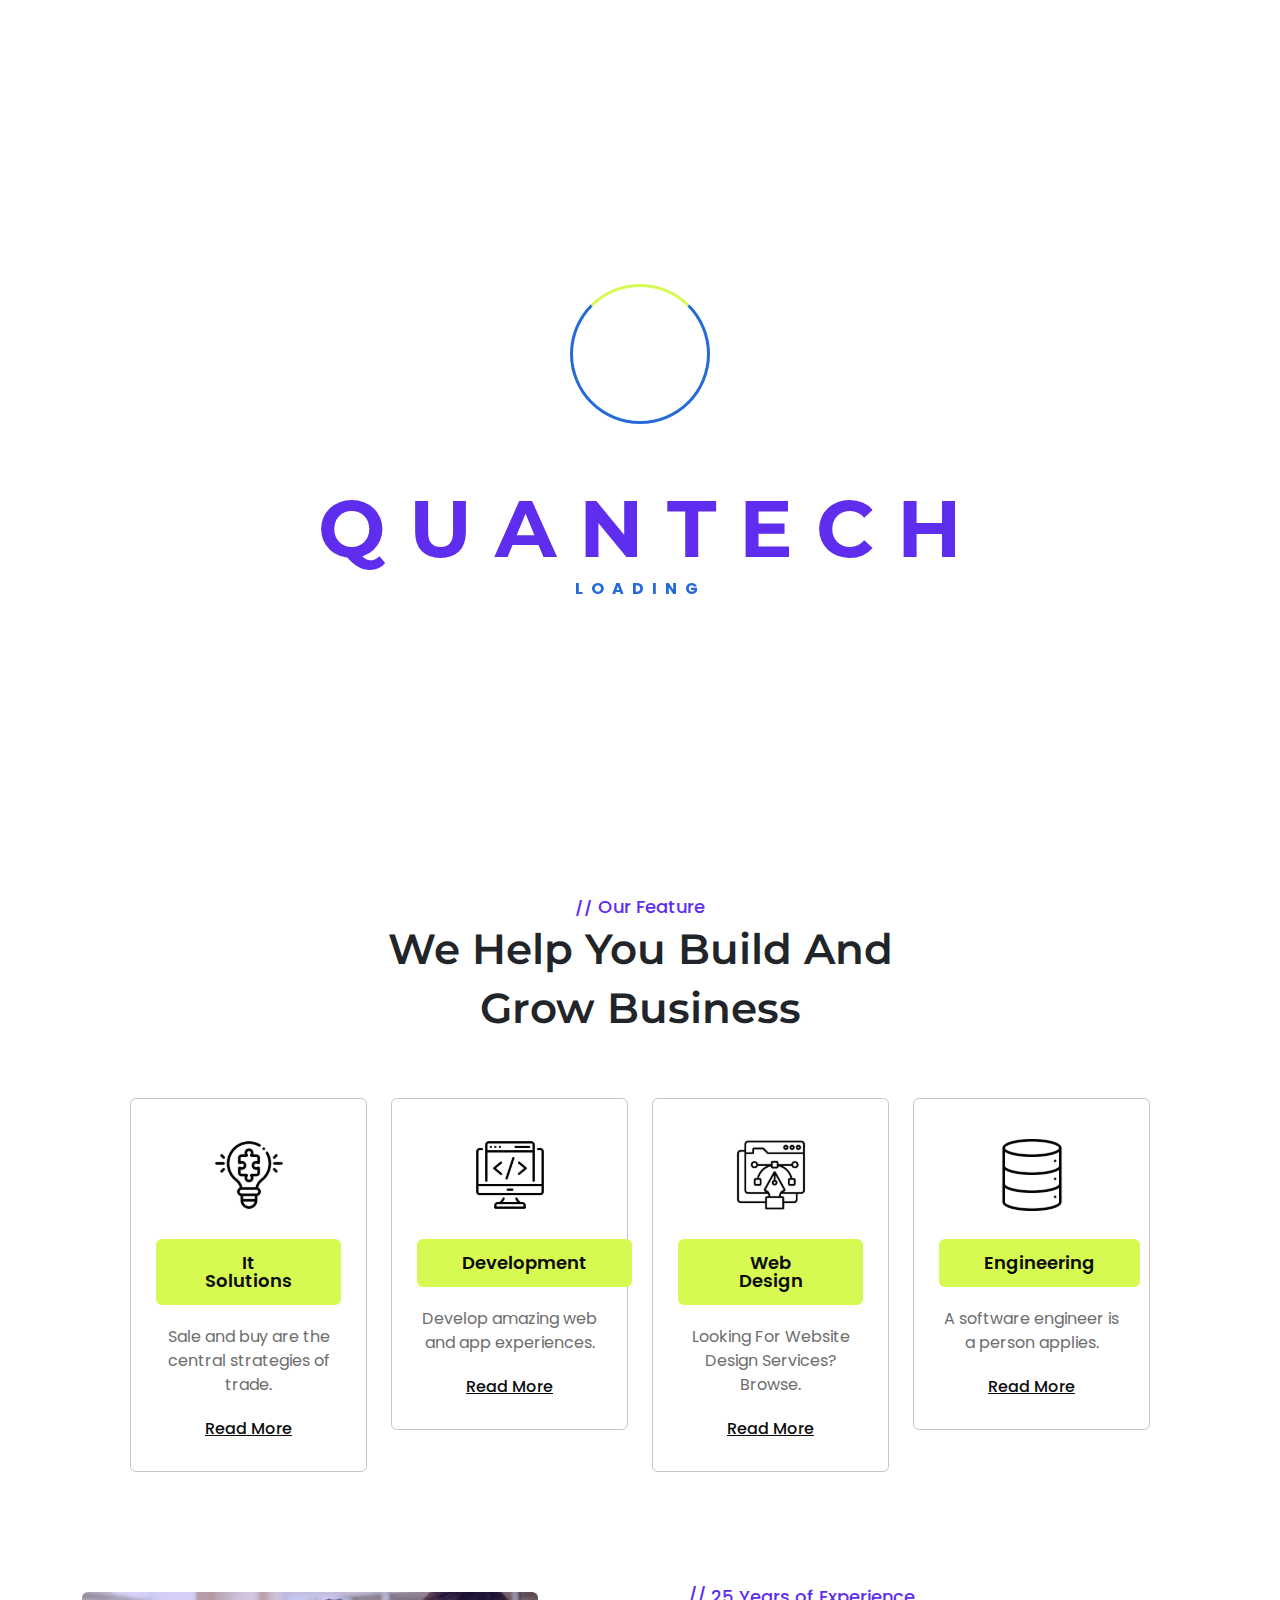
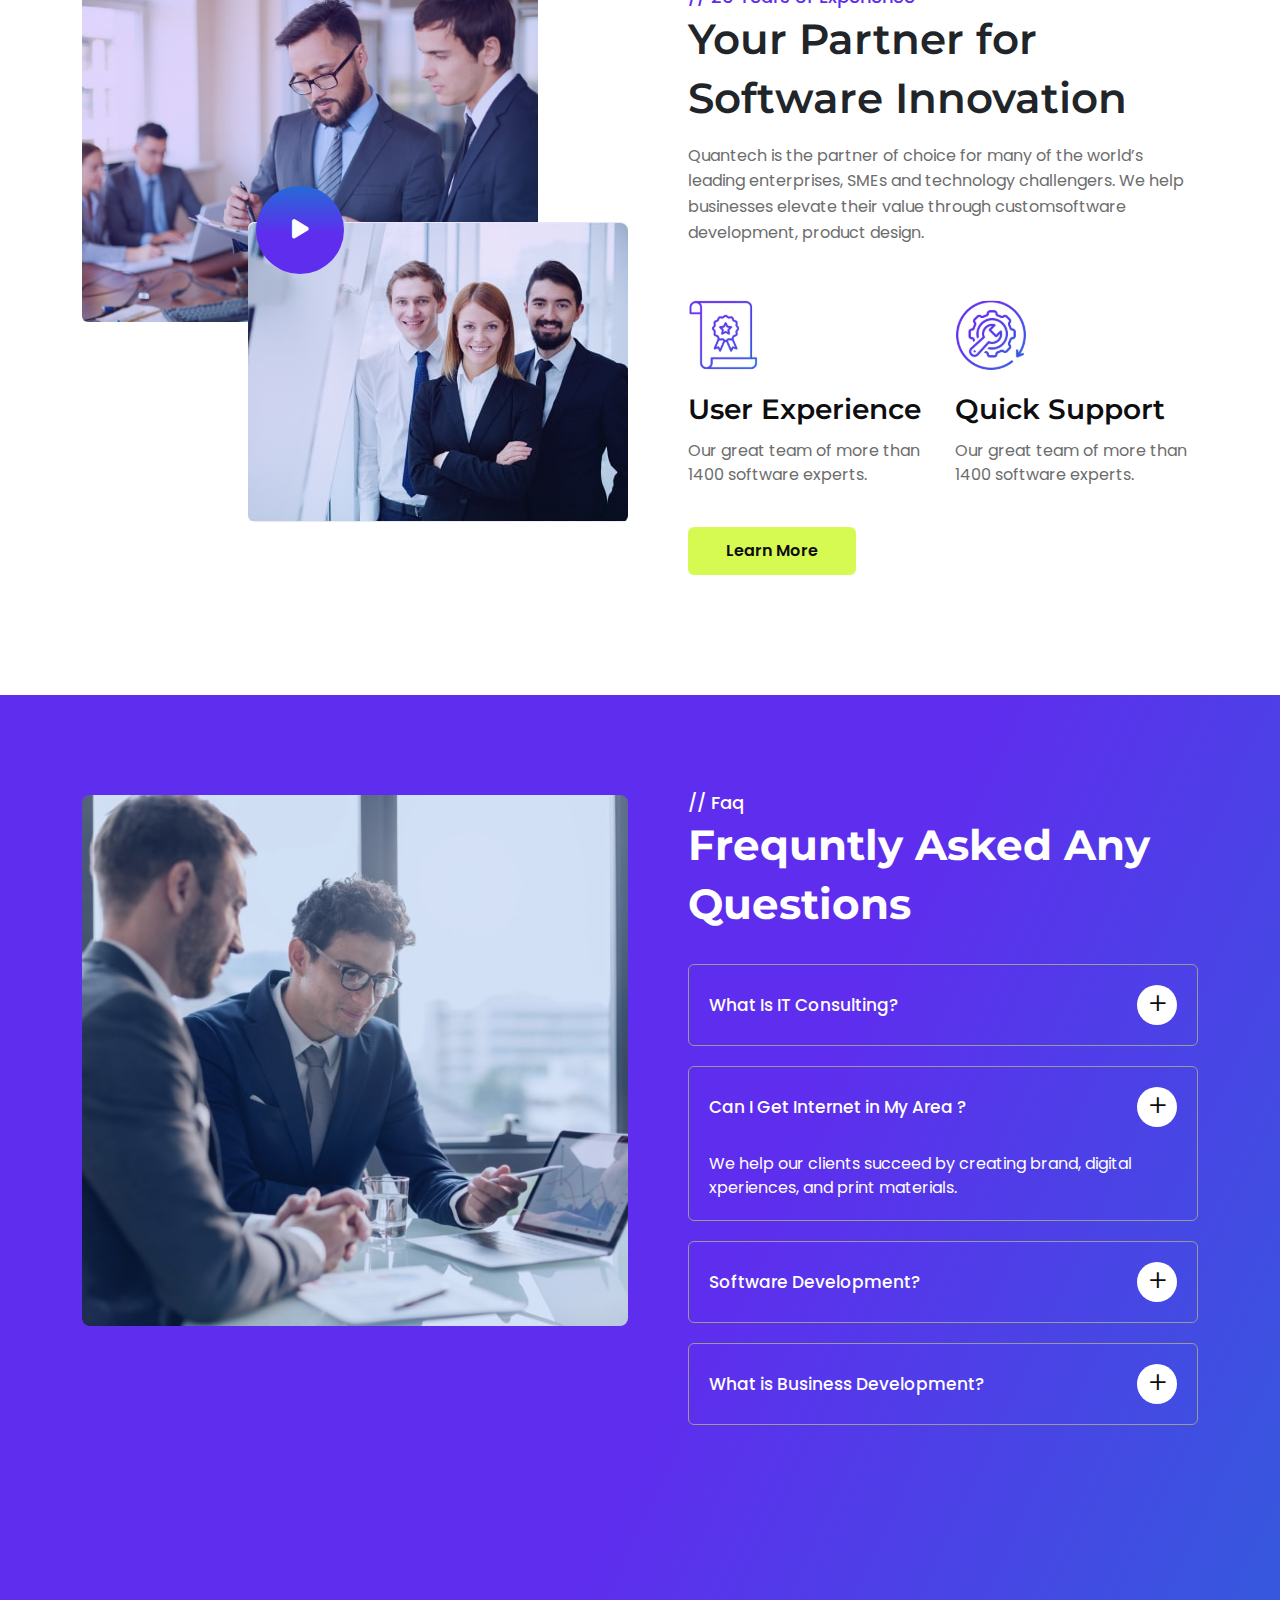
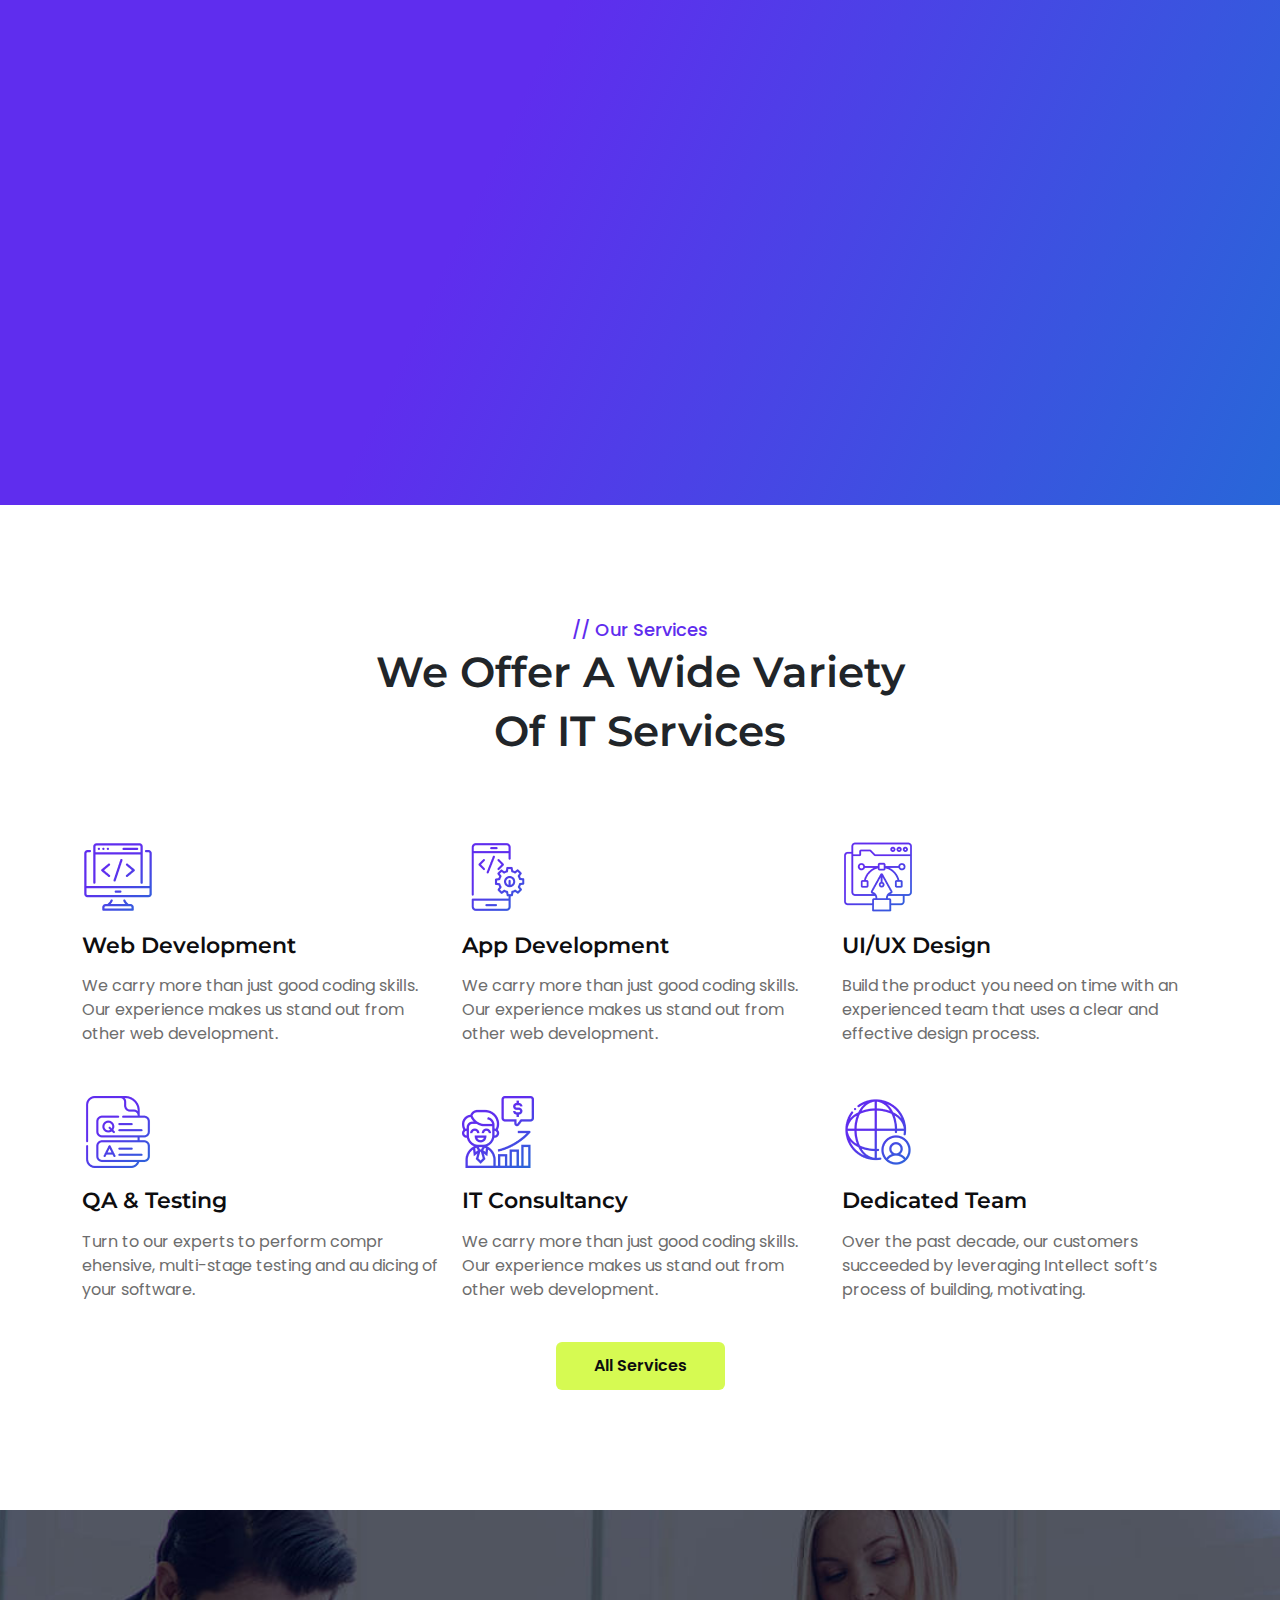
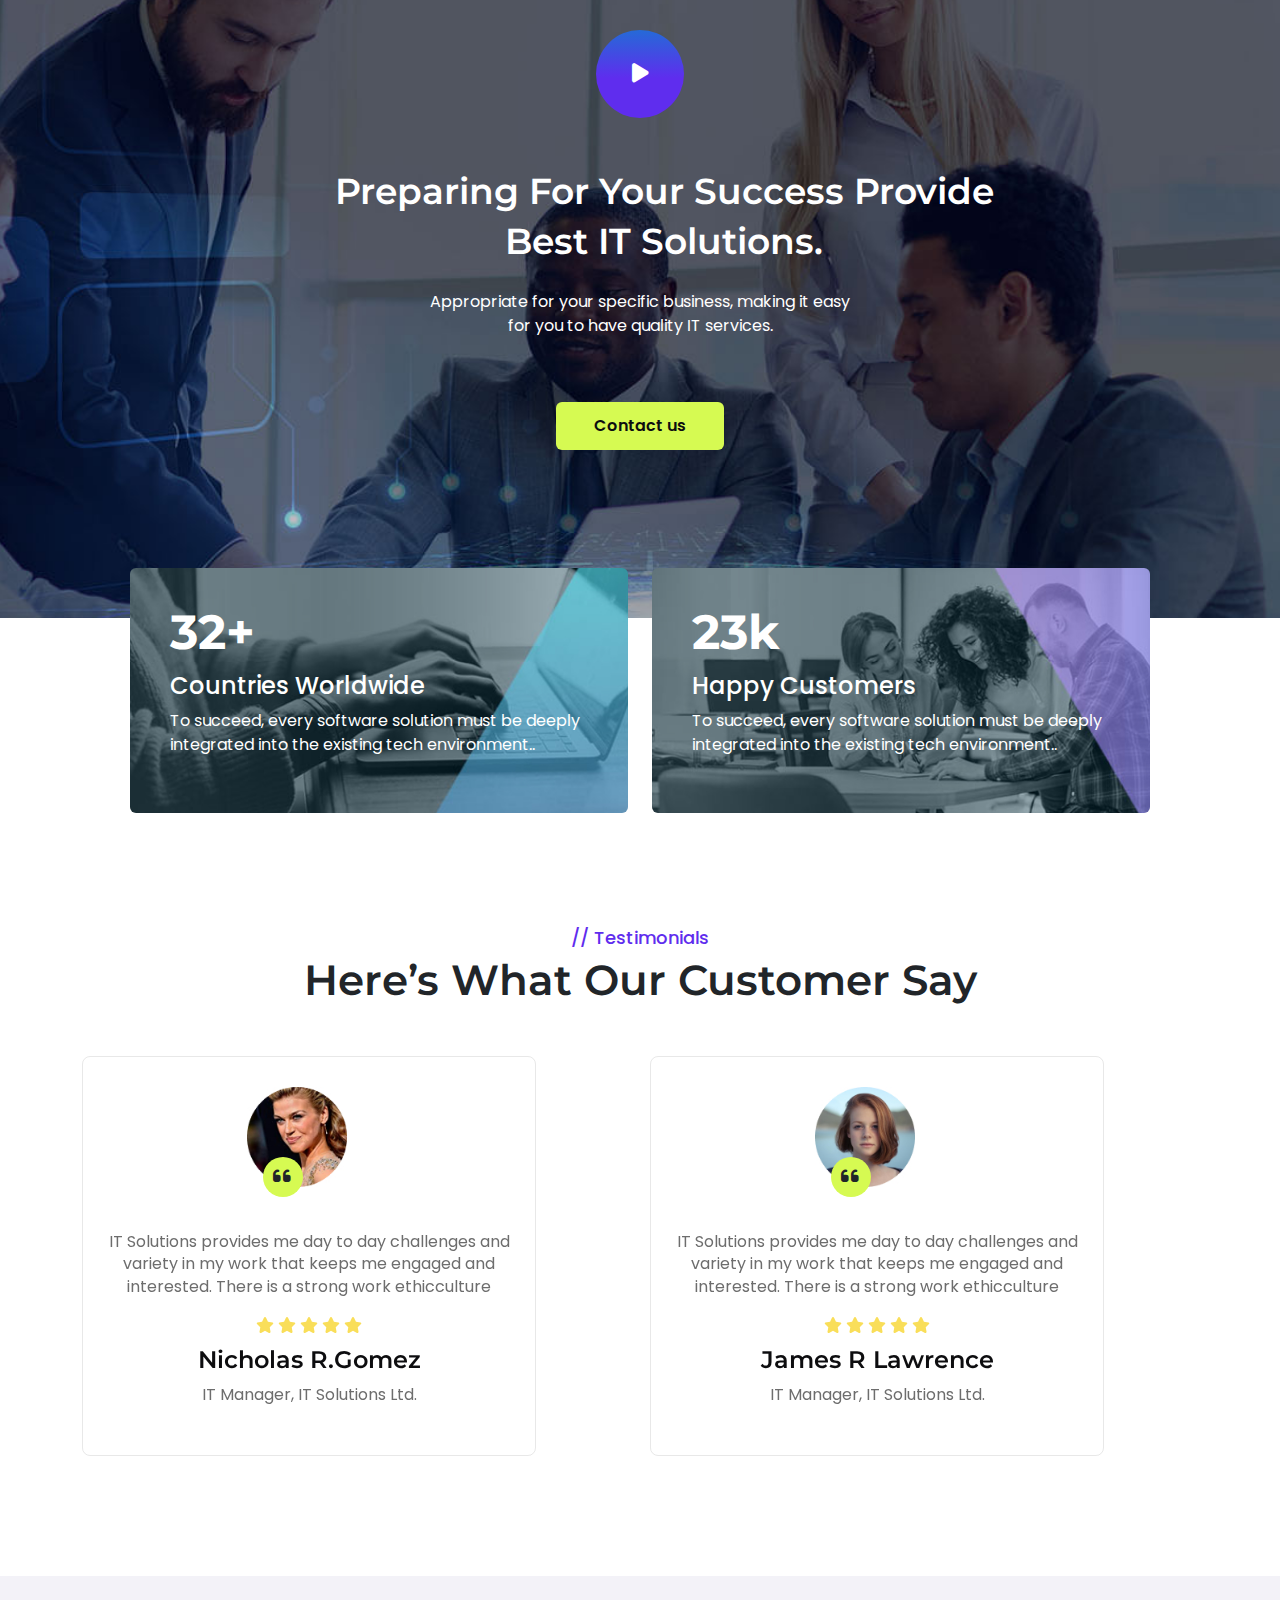
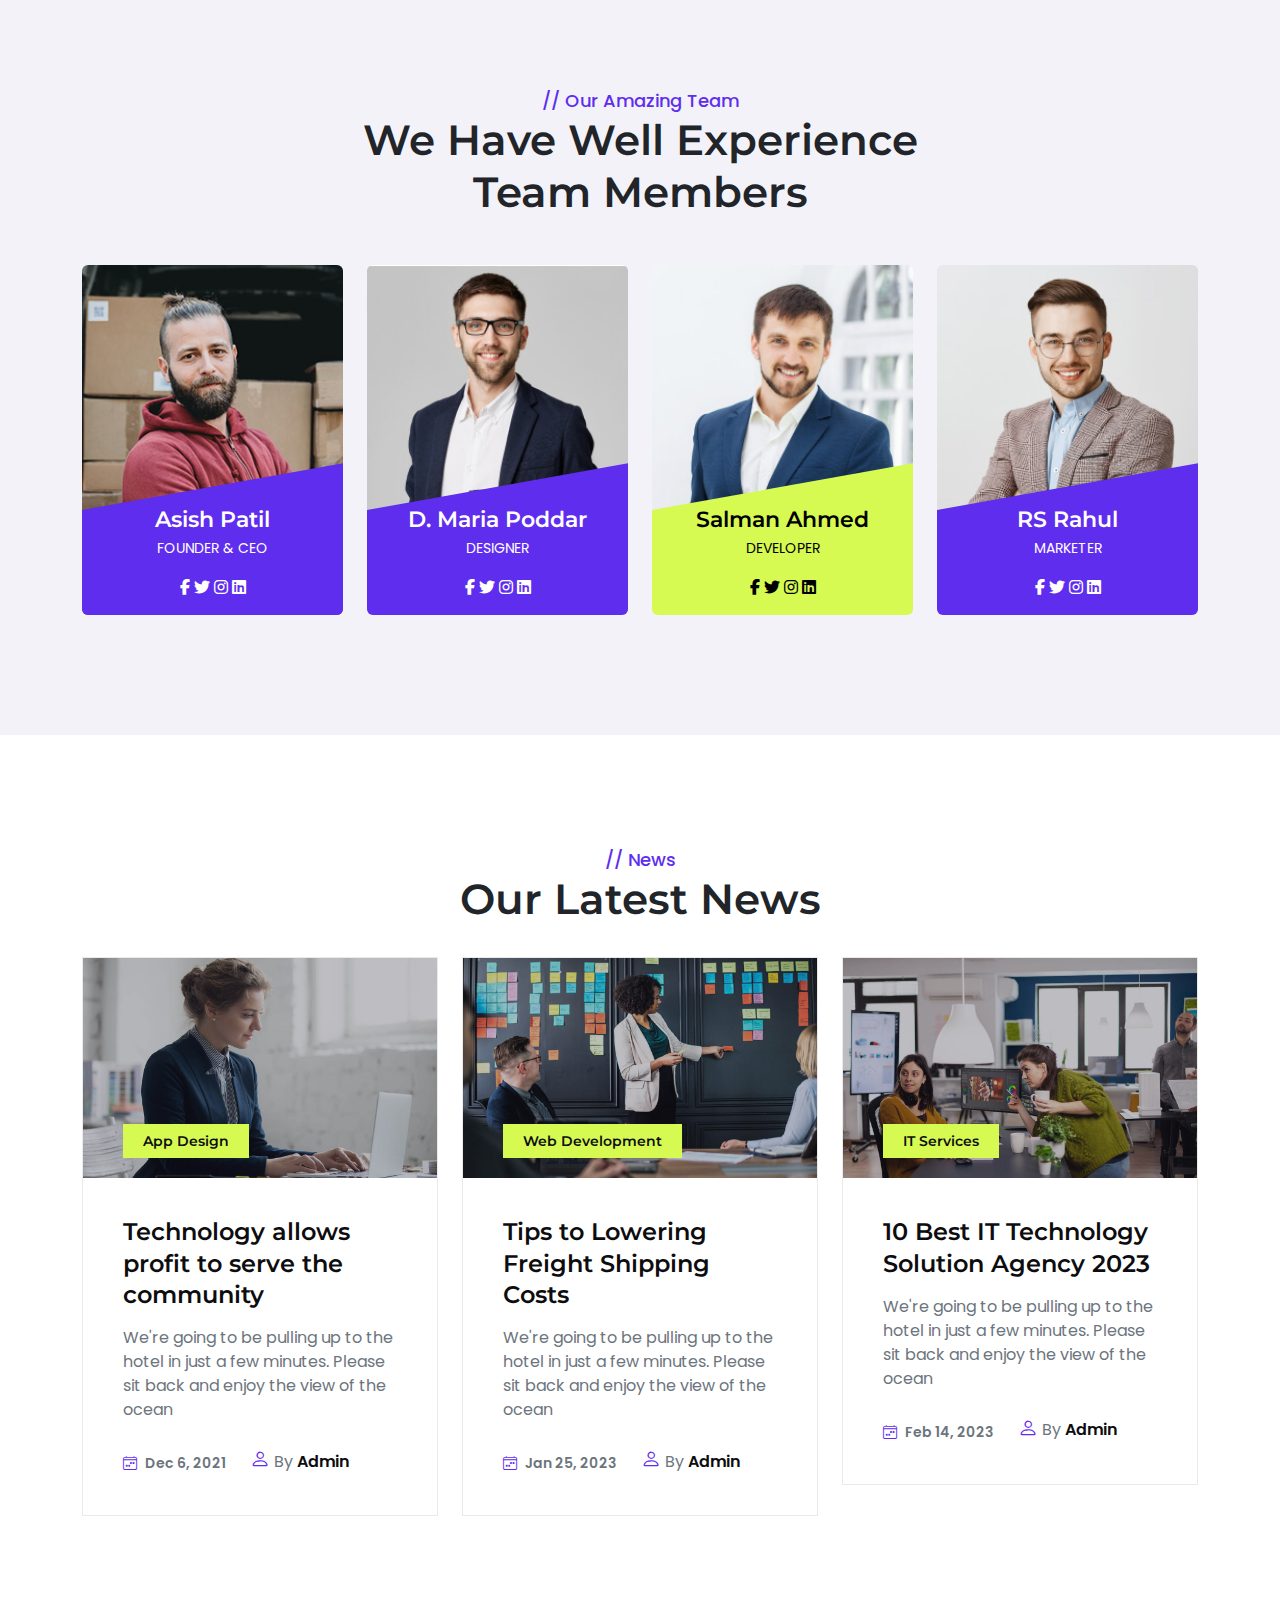
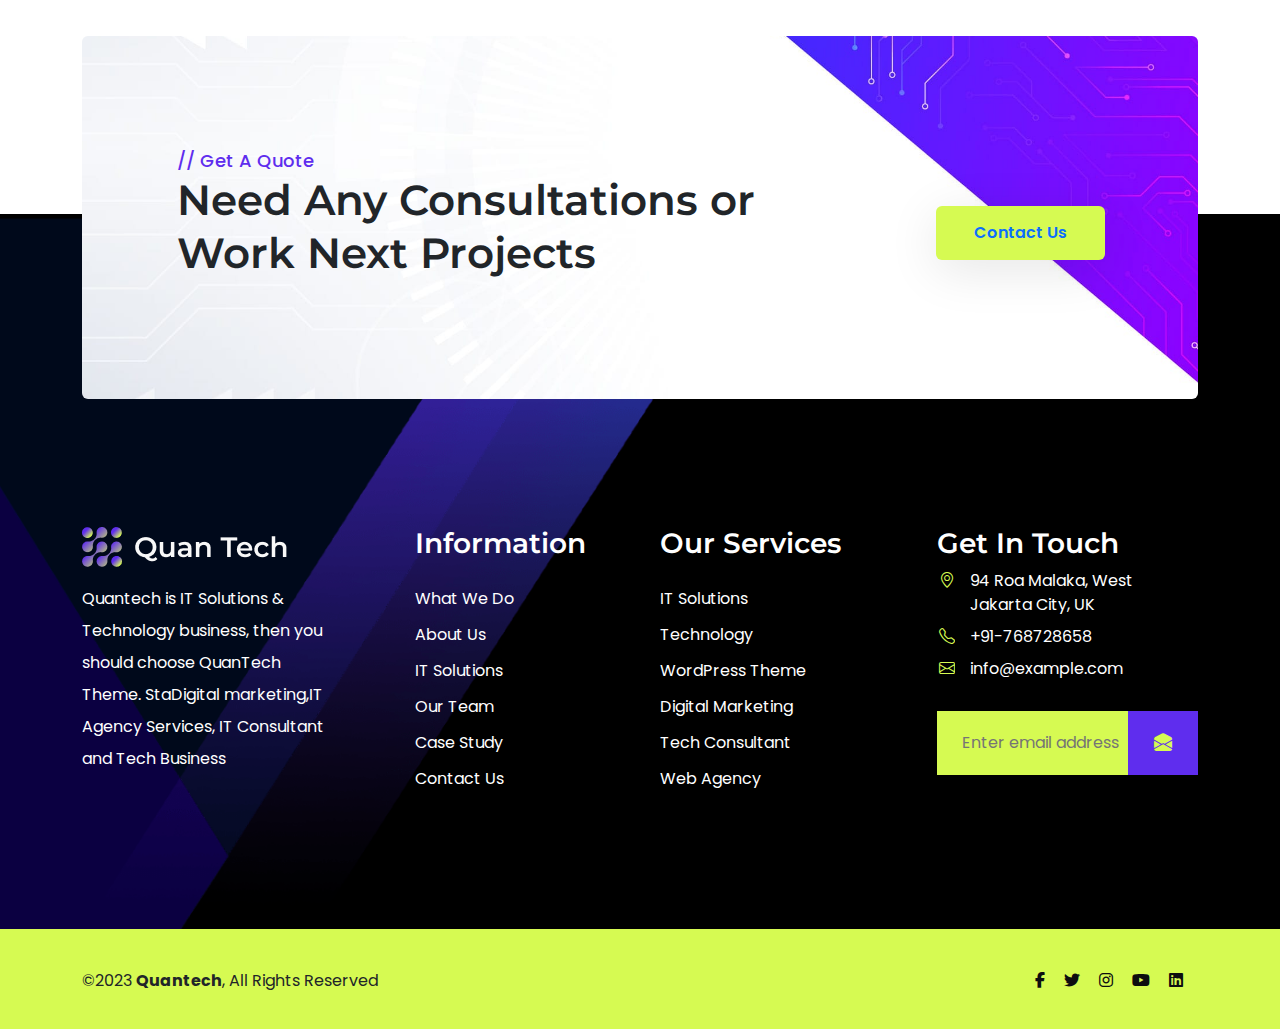
<file: Multipages/index.html>
<!DOCTYPE html>
<html lang="en">

<head>
  <meta charset="UTF-8">
  <meta name="viewport" content="width=device-width, initial-scale=1.0">
  <!-- https://demo.awaikenthemes.com/html-preview/proshield/index.html -->

  <title>QuanTech - IT Service &amp; Technology HTML Template</title>
  <!-- Favicon link -->
  <link rel="shortcut icon" href=" image/favicon.PNG" type="image/x-icon">

  <link rel="stylesheet" href="css/owl.carousel.min.css">
  <link rel="stylesheet" href="css/owl.theme.default.min.css">
  <!-- animate link -->
  <link rel="stylesheet" href="css/animate.min.css">
  <!-- bootstrap file-->
  <link rel="stylesheet" href="css/bootstrap.min.css">
  <!-- bootstrap icons link -->
  <link rel="stylesheet" href="font/bootstrap-icons.css">
  <!-- font Awesome -->
  <link rel="stylesheet" href="css/all.min.css">
  <!-- stylesheet custome -->
  <link rel="stylesheet" href="css/style.css">
  <!-- Media css  -->
  <link rel="stylesheet" href="css/media.css">
</head>

<body>
<!-- ===================================preloader================================= -->
<div id="preloader" class="preloader">
    <div class="a-preloader">
      <div class="spinner">
      </div>
      <div class="txt-loading">
        <span data-text-preloader="Q" class="l-loading">
          Q
        </span>
        <span data-text-preloader="U" class="l-loading">
          U
        </span>
        <span data-text-preloader="A" class="l-loading">
          A
        </span>
        <span data-text-preloader="N" class="l-loading">
          N
        </span>
        <span data-text-preloader="T" class="l-loading">
          T
        </span>
        <span data-text-preloader="E" class="l-loading">
          E
        </span>
        <span data-text-preloader="C" class="l-loading">
          C
        </span>
        <span data-text-preloader="H" class="l-loading">
          H
        </span>
      </div>
      <p class="text-center">Loading</p>
    </div>
    <div class="loader">
      <div class="row">
        <div class="col-3 loader-s section-l">
          <div class="bg"></div>
        </div>
        <div class="col-3 loader-s section-l">
          <div class="bg"></div>
        </div>
        <div class="col-3 loader-s section-r">
          <div class="bg"></div>
        </div>
        <div class="col-3 loader-s section-r">
          <div class="bg"></div>
        </div>
      </div>
    </div>
</div>
<!-- ===================================and preloader================================= -->
<!-- start top header -->
<div class="top-header position-relative overflow-hidden d-none d-sm-block">
    <div class="container d-flex justify-content-between align-items-center">
      <div class="top-left col-md-9">
        <a href="tel:987-098-098-09" class="fw-medium text-top">
          <i class="bi bi-telephone pe-2"></i>
          987-098-098-09
        </a>
        <a href="mailto:info@example.com " class="fw-medium text-top">
          <i class="bi bi-envelope pe-2"></i>
          info@example.com
        </a>
        <a href="#" class="fw-medium text-top">
          <i class="bi bi-geo-alt pe-2"></i>
          Cargo Hub, LD 32614, UK
        </a>
      </div>
      <div class="top-right d-none d-md-block col-md-3 d-flex align-items-center">
        <div class="social-pages d-flex justify-content-end align-items-center ">
          <a href="#" class="position-relative z-1 text-white me-2 ms-2">
            <i class="fab fa-facebook-f" aria-hidden="true"></i>
          </a>
          <a href="#" class="position-relative z-1 text-white me-2 ms-2">
            <i class="fab fa-twitter" aria-hidden="true"></i>
          </a>
          <a href="#" class="position-relative z-1 text-white me-2 ms-2">
            <i class="fab fa-linkedin-in" aria-hidden="true"></i>
          </a>
          <a href="#" class="position-relative z-1 text-white me-2 ms-2">
            <i class="fab fa-youtube" aria-hidden="true"></i>
          </a>
          <a href="#" class="position-relative z-1 text-white ms-2">
            <i class="fab fa-skype" aria-hidden="true"></i>
          </a>
        </div>
      </div>
    </div>
</div>
<!-- and top header -->
<!--start navigation -->
<header class="header-1 w-100 d-flex align-items-center justify-content-center">
    <div class="container">
      <nav class="navbar navbar-expand-lg pt-lg-4 ps-0 pb-lg-4">
        <a class="navbar-brand p-0 m-0" href="#">
          <img src="image/logo.svg" alt="">
        </a>
        <button class="navbar-toggler border-0 p-0" type="button" data-bs-toggle="offcanvas"
          data-bs-target="#offcanvasExample" aria-controls="offcanvasExample" aria-expanded="false"
          aria-label="Toggle navigation">
          <a href="#">
            <i class="bi bi-list lh-1"></i>
          </a>
        </button>
        <div class="collapse main_menu navbar-collapse d-none justify-content-between align-items-center d-lg-flex"
          id="navbarSupportedContent">
          <ul class="navbar-nav m-auto mb-2 mb-lg-0 gap-3">
            <li class="nav-item">
              <a class="nav-link active fw-semibold text-capitalize" aria-current="page" href="index.html">
                Home
                <i class="fas fa-angle-down"></i>
              </a>
              <ul class="sub-menu">
                <li><a href="index.html" class="d-inline-block  fw-bold">Home 1</a></li>
                <li><a href="index-2.html" class="d-inline-block  fw-bold">Home 2</a></li>
                <li><a href="index-3.html" class="d-inline-block  fw-bold">Home 3</a></li>
              </ul>
            </li>
            <li class="nav-item">
              <a class="nav-link fw-semibold text-capitalize" href="about.html">about</a>
            </li>
            <li class="nav-item">
              <a class="nav-link  fw-semibold text-capitalize" href="services.html">services</a>
            </li>
            <li class="nav-item">
              <a class="nav-link  fw-semibold text-capitalize" href="#">
                pages
                <i class="fas fa-angle-down"></i>
              </a>
              <ul class="sub-menu">
                <li><a href="faq.html" class="d-inline-block fw-bold text-capitalize">faq</a></li>
                <li><a href="team.html" class="d-inline-block fw-bold text-capitalize">team</a></li>
                <li><a href="pricing.html" class="d-inline-block fw-bold text-capitalize">pricing</a></li>
                <li><a href="404.html" class="d-inline-block fw-bold text-capitalize">404</a></li>
              </ul>
            </li>
            <li class="nav-item">
              <a class="nav-link  fw-semibold text-capitalize" href="news.html">news</a>
            </li>
            <li class="nav-item">
              <a class="nav-link  fw-semibold text-capitalize" href="contact.html">contact</a>
            </li>
          </ul>
        </div>
        <button type="button" class="theme-btn-h p-0 border-0 text-capitalize fw-semibold rounded d-none d-lg-block">
          <a href="#" class="rounded">get a quote</a>
        </button>
      </nav>
    </div>
</header>
<!--And navigation -->
<!-- banner area -->
<main>
<section>
      <div class="banner-area text-center text-md-start">
        <div class="banner-slide-active">
          <div class="banner-slide owl-carousel owl-theme" id="banner-owl-carousel">
            <div class="slide-bg">
              <div class="container">
                <div class="row d-flex">
                  <div class="img-text pe-lg-3 text-white p-0">
                    <h6 class="fw-semibold wow animate__fadeInDown">// Quan Tech IT Systems</h6>
                    <h1 class="fw-bold mb-3 wow animate__fadeInRight animate__delay-3s">Creative Idea To Excellent
                      Products</h1>
                    <p class="pe-lg-5 pe-0 mt-4 wow animate__fadeInRight animate__delay-4s"
                      style="opacity: 1;">We are 100 + professional software engineers with more than 10 years of
                      experience in deliverin superior products.</p>
                    <div class="theme-btn">
                      <a href="contact.html"
                        class=" fw-semibold rounded me-sm-4 mt-4 wow animate__fadeInRight rounded animate__delay-5s">
                        Ge Consultant
                      </a>
                    </div>
                  </div>
                </div>
              </div>
            </div>
            <div class="slide-bg">
              <div class="container">
                <div class="row d-flex">
                  <div class="img-text pe-lg-3 text-white p-0">
                    <h6 class="fw-semibold wow animate__fadeInDown">// Quan Tech IT Systems</h6>
                    <h1 class="fw-bold mb-3 wow animate__fadeInRight animate__delay-3s">Creative Idea To Excellent
                      Products</h1>
                    <p class="pe-lg-5 pe-0 mt-4 wow animate__fadeInRight animate__delay-4s"
                      style="opacity: 1;">We are 100 + professional software engineers with more than 10 years of
                      experience in deliverin superior products.</p>
                    <div class="theme-btn">
                      <a href="contact.html"
                        class=" fw-semibold rounded me-sm-4 mt-4 wow animate__fadeInRight rounded animate__delay-5s">
                        Ge Consultant
                      </a>
                    </div>
                  </div>
                </div>
              </div>
            </div>
          </div>
        </div>
      </div>
</section>
<!--start our services -->
<section>
      <div class="our-service pb-120">
        <div class="container">
          <div class="col-12 col-xl-6 offset-xl-3 text-center">
            <div class="s-title">
              <span class="position-relative fw-medium lh-1">// Our Feature</span>
              <h2 class="fw-semibold text-capitalize">We Help you Build and Grow Business</h2>
            </div>
          </div>
          <div class="row ps-xl-5 pe-xl-5">
            <div class="col-xl-3 col-md-6 col-12">
              <div class="single-s-box text-center rounded ">
                <div class="icon lh-1">
                  <img src="image/solution.svg" alt="">
                </div>
                <h4 class="lh-1">
                  <a href="services-details.html" class="d-inline-block rounded fw-semibold">
                    It Solutions
                  </a>
                </h4>
                <p class="m-0">Sale and buy are the central strategies of trade. </p>
                <a href="services-details.html"
                  class="read-link fw-medium d-inline-block text-decoration-underline lh-1 mt-4">Read More
                </a>
              </div>
            </div>
            <div class="col-xl-3 col-md-6 col-12">
              <div class="single-s-box text-center rounded ">
                <div class="icon lh-1">
                  <img src="image/coding.svg" alt="">
                </div>
                <h4 class="lh-1"><a href="services-details.html" class="d-inline-block rounded fw-semibold">
                    Development
                  </a>
                </h4>
                <p class="m-0">Develop amazing web and app experiences.</p>
                <a href="services-details.html"
                  class="read-link fw-medium d-inline-block text-decoration-underline lh-1 mt-4">Read More
                </a>
              </div>
            </div>
            <div class="col-xl-3 col-md-6 col-12">
              <div class="single-s-box text-center rounded ">
                <div class="icon lh-1">
                  <img src="image/ux-design.svg" alt="">
                </div>
                <h4 class="lh-1">
                  <a href="services-details.html" class="d-inline-block rounded fw-semibold">
                    Web Design
                  </a>
                </h4>
                <p class="m-0">Looking For Website Design Services? Browse.</p>
                <a href="services-details.html"
                  class="read-link fw-medium d-inline-block text-decoration-underline lh-1 mt-4">Read More
                </a>
              </div>
            </div>
            <div class="col-xl-3 col-md-6 col-12">
              <div class="single-s-box text-center rounded">
                <div class="icon lh-1">
                  <img src="image/database.svg" alt="">
                </div>
                <h4 class="lh-1">
                  <a href="services-details.html" class="d-inline-block rounded fw-semibold">
                    Engineering
                  </a>
                </h4>
                <p class="m-0">A software engineer is a person applies.</p>
                <a href="services-details.html"
                  class="read-link fw-medium d-inline-block text-decoration-underline lh-1 mt-4">Read More
                </a>
              </div>
            </div>
          </div>
        </div>
      </div>
</section>
<!--and our services -->
<!--start about area -->
<section>
      <div class="about-area pb-120 pt-0">
        <div class="container">
          <div class="row d-flex">
            <div class="col-xl-6 col-12">
              <div class="about-img-v mb-5 mb-md-0 position-relative rounded-2">
                <img src="image/about1.jpg" alt="">
                <img src="image/about2.jpg" alt="" class="position-relative rounded-2 mb-5">
                <div class="play-btn position-absolute">
                  <a href="#" class="play-v rounded-circle text-center d-inline-block m-0 ms-auto   me-auto"><i
                      class="fa-solid fa-play"></i></a>
                </div>
              </div>
            </div>
            <div class="col-xl-6 col-12 ps-xl-5">
              <div class="s-title">
                <span class="position-relative fw-medium lh-1">// 25 Years of Experience</span>
                <h2 class="fw-semibold">Your Partner for Software Innovation</h2>
                <p>Quantech is the partner of choice for many of the world’s leading enterprises,
                  SMEs and technology challengers. We help businesses elevate their value through customsoftware
                  development, product design.
                </p>
              </div>
              <div class="row d-flex">
                <div class="col-md-6 col-sm-6">
                  <div class="info-icon mt-4">
                    <img src="image/experiance.svg" alt="" class="mb-4">
                    <h3 class="mb-3 fw-semibold lh-1">User Experience</h3>
                    <p>Our great team of more than 1400 software experts.</p>
                  </div>
                </div>
                <div class="col-md-6 col-sm-6">
                  <div class="info-icon mt-4">
                    <img src="image/settings.svg" alt="" class="mb-4">
                    <h3 class="mb-3 fw-semibold lh-1">Quick Support</h3>
                    <p>Our great team of more than 1400 software experts.</p>
                  </div>
                </div>
              </div>
              <div class="theme-btn">
                <a href="about.html" class="mt-4 rounded fw-semibold">
                  Learn More
                </a>
              </div>
            </div>
          </div>
        </div>
      </div>
</section>
<!--and about area -->
<!--start faq area -->
<section class="faq-area left-bg  bg-gradient position-relative">
      <div class="s-top position-absolute z-1 d-lg-none d-sm-none d-md-none"><img src="image/top-shape.png" alt="">
      </div>
      <div class="s-bottom position-absolute z-1 d-lg-none d-sm-none d-md-none"><img src="image/left-bottom-shape.png"
          alt=""></div>
      <div class="container">
        <div class="row d-flex">
          <div class="col-xl-6 col-12 mb-5 mb-xl-0">
            <div class="faq-img rounded position-relative z-1 overflow-hidden">
              <img src="image/faq.jpg" alt="">
            </div>
          </div>
          <div class="col-xl-6 col-12 ps-xl-5" style="padding-top: 102px;">
            <div class="s-title">
              <span class="text-white text-capitalize fw-medium">// faq</span>
              <h2 class="text-white fw-bolder">Frequntly Asked Any Questions</h2>
            </div>
            <div class="faq-accordion">
              <div class="accordion" id="accordion">
                <div class="accordion-i bg-transparent rounded">
                  <h4 class="accordion-h mb-0">
                    <button
                      class="accordion-btn border-0 shadow-none text-white fw-medium position-relative d-flex align-items-center w-100 text-dark rounded-0  bg-transparent collapsed"
                      type="button" data-bs-toggle="collapse" data-bs-target="#faq1" aria-controls="faq1">
                      What Is IT Consulting?
                    </button>
                  </h4>
                  <div id="faq1" class="accordion-collapse collapse" data-bs-parent="#accordion">
                    <div class="accordion-bo text-white" style="padding: 5px 20px 20px;">
                      We help our clients succeed by creating brand, digital xperiences, and print materials.
                    </div>
                  </div>
                </div>
                <div class="accordion-i bg-transparent rounded">
                  <h4 class="accordion-h mb-0">
                    <button
                      class="accordion-btn border-0 shadow-none text-white fw-medium position-relative d-flex align-items-center w-100 text-dark rounded-0  bg-transparent collapsed"
                      type="button" data-bs-toggle="collapse" data-bs-target="#faq2" aria-controls="faq2">
                      Can I Get Internet in My Area ?
                    </button>
                  </h4>
                  <div id="faq2" class="accordion-collapse collapse show" data-bs-parent="#accordion">
                    <div class="accordion-bo text-white" style="padding: 5px 20px 20px;">
                      We help our clients succeed by creating brand, digital xperiences, and print materials.
                    </div>
                  </div>
                </div>
                <div class="accordion-i bg-transparent rounded">
                  <h4 class="accordion-h mb-0">
                    <button
                      class="accordion-btn border-0 shadow-none text-white fw-medium position-relative d-flex align-items-center w-100 text-dark rounded-0  bg-transparent collapsed"
                      type="button" data-bs-toggle="collapse" data-bs-target="#faq3" aria-controls="faq3">
                      Software Development?
                    </button>
                  </h4>
                  <div id="faq3" class="accordion-collapse collapse" data-bs-parent="#accordion">
                    <div class="accordion-bo text-white" style="padding: 5px 20px 20px;">
                      We help our clients succeed by creating brand, digital xperiences, and print materials.
                    </div>
                  </div>
                </div>
                <div class="accordion-i  bg-transparent rounded">
                  <h4 class="accordion-h mb-0">
                    <button
                      class="accordion-btn border-0 shadow-none text-white fw-medium position-relative d-flex align-items-center w-100 text-dark rounded-0  bg-transparent collapsed"
                      type="button" data-bs-toggle="collapse" data-bs-target="#faq4" aria-controls="faq4">
                      What is Business Development?
                    </button>
                  </h4>
                  <div id="faq4" class="accordion-collapse collapse" data-bs-parent="#accordion">
                    <div class="accordion-bo text-white" style="padding: 5px 20px 20px;">
                      We help our clients succeed by creating brand, digital xperiences, and print materials.
                    </div>
                  </div>
                </div>
              </div>
            </div>
          </div>
        </div>
      </div>
</section>
<!--and faq area -->
<!--start best services area -->
<section>
      <div class="best-services pb-120">
        <div class="container">
          <div class="col-12 col-xl-6 offset-xl-3 text-center">
            <div class="s-title">
              <span class="position-relative fw-medium lh-1">// Our Services</span>
              <h2 class="fw-semibold text-capitalize">We Offer a Wide Variety of IT Services</h2>
            </div>
          </div>
          <div class="row">
            <div class="col-xl-4 col-md-6 col-12">
              <div class="single-s-left-i">
                <div class="icon">
                  <img src="image/desktop.png" alt="">
                </div>
                <div class="content">
                  <h4><a href="services-details.html">Web Development</a></h4>
                  <p>We carry more than just good coding skills. Our experience makes us stand out from other web
                    development.</p>
                </div>
              </div>
            </div>
            <div class="col-xl-4 col-md-6 col-12">
              <div class="single-s-left-i">
                <div class="icon">
                  <img src="image/mobile.png" alt="">
                </div>
                <div class="content">
                  <h4><a href="services-details.html">App Development</a></h4>
                  <p>We carry more than just good coding skills. Our experience makes us stand out from other web
                    development.</p>
                </div>
              </div>
            </div>
            <div class="col-xl-4 col-md-6 col-12">
              <div class="single-s-left-i">
                <div class="icon">
                  <img src="image/ux.png" alt="">
                </div>
                <div class="content">
                  <h4><a href="services-details.html">UI/UX Design</a></h4>
                  <p>Build the product you need on time with an experienced team that uses a clear and effective design
                    process.</p>
                </div>
              </div>
            </div>
            <div class="col-xl-4 col-md-6 col-12">
              <div class="single-s-left-i">
                <div class="icon">
                  <img src="image/qa.png" alt="">
                </div>
                <div class="content">
                  <h4><a href="services-details.html">QA &amp; Testing</a></h4>
                  <p>Turn to our experts to perform compr ehensive, multi-stage testing and au
                    dicing of your software.</p>
                </div>
              </div>
            </div>
            <div class="col-xl-4 col-md-6 col-12">
              <div class="single-s-left-i">
                <div class="icon">
                  <img src="image/stock.png" alt="">
                </div>
                <div class="content">
                  <h4><a href="services-details.html">IT Consultancy</a></h4>
                  <p>We carry more than just good coding skills. Our experience makes us stand out from other web
                    development.</p>
                </div>
              </div>
            </div>
            <div class="col-xl-4 col-md-6 col-12">
              <div class="single-s-left-i">
                <div class="icon">
                  <img src="image/web.png" alt="">
                </div>
                <div class="content">
                  <h4><a href="services-details.html">Dedicated Team</a></h4>
                  <p>Over the past decade, our customers succeeded by leveraging Intellect soft’s process of building,
                    motivating.</p>
                </div>
              </div>
            </div>
            <div class="col-12 mt-3 text-center">
              <div class="theme-btn">
                <a href="#" class="mt-4 rounded fw-semibold">
                  All Services
                </a>
              </div>
            </div>
          </div>
        </div>
      </div>
</section>
<!--and best services area -->
<!-- start video banner -->
<section>
      <div class="video-banner bg-cover pb-120" style="background-image:url(image/video-cta-bg.jpeg);">
        <div class="container">
          <div class="col-12 offset-xl-2 col-xl-8 offset-md-1 col-md-10 text-center">
            <div class="video-con mb-5">
              <div class="play-btn mb-5">
                <a href="#" class="play-v rounded-circle text-center d-inline-block m-0 ms-auto me-auto">
                  <i class="fa-solid fa-play"></i>
                </a>
              </div>
              <h1 class="text-white fw-semibold ps-5 mb-4">Preparing For Your Success
                Provide Best IT Solutions.
              </h1>
              <p class="text-white">Appropriate for your specific business, making it easy <br> for
                you to have quality IT services.
              </p>
              <div class="theme-btn">
                <a href="#" class="mt-5 rounded fw-semibold">
                  Contact us
                </a>
              </div>
            </div>
          </div>
        </div>
      </div>
      <div class="fun-counter">
        <div class="container">
          <div class="row ps-md-5 pe-md-5">
            <div class="col-lg-6">
              <div class="s-fun-counter bg-cover  rounded" style="background-image:url(image/counter-bg-1.jpg);">
                <div class="count  fw-bold lh-1 mb-3 text-white"><span class="text-white">32</span>+</div>
                <div class="fun-con">
                  <h4 class="mb-2 text-white">Countries Worldwide</h4>
                  <p class="text-white">To succeed, every software solution must be deeply integrated
                    into the existing tech environment..
                  </p>
                </div>
              </div>
            </div>
            <div class="col-lg-6">
              <div class="s-fun-counter fun-counter-2 bg-cover  rounded"
                style="background-image:url(image/counter-bg-2.jpg);">
                <div class="count  fw-bold lh-1 mb-3 text-white"><span class="text-white">23</span>k</div>
                <div class="fun-con">
                  <h4 class="mb-2 text-white">Happy Customers</h4>
                  <p class="text-white">To succeed, every software solution must be deeply integrated
                    into the existing tech environment..
                  </p>
                </div>
              </div>
            </div>
          </div>
        </div>
      </div>
</section>
<!-- and video banner -->
<!-- start testimonial slider -->
<section>
      <div class="testimonial-area pb-120">
        <div class="container">
          <div class="col-12 col-xl-8 offset-xl-2 text-center">
            <div class="s-title mb-3">
              <span class="fw-medium lh-1">// Testimonials</span>
              <h2 class="fw-semibold">Here’s What Our Customer Say</h2>
            </div>
          </div>
          <div class="testimonial-grid-active owl-carousel" id="testimonial-owl-carousel">
            <div class="single-testimonial-c ">
              <div class="client-img rounded-circle position-relative bg-cover">
                <div class="client-i">
                  <img src="image/client1.jpg" alt="">
                  <i class="fa-solid fa-quote-left"></i>
                </div>
                <div class="testimonial-con">
                  <p>IT Solutions provides me day to day challenges and variety
                    in my work that keeps me engaged and interested. There is a strong work ethicculture
                  </p>
                  <div class="client-rating mt-3 mb-2" style="color: #F9DE59;">
                    <i class="fa-solid fa-star"></i>
                    <i class="fa-solid fa-star"></i>
                    <i class="fa-solid fa-star"></i>
                    <i class="fa-solid fa-star"></i>
                    <i class="fa-solid fa-star"></i>
                  </div>
                  <h4 class="fw-semibold mb-2">Nicholas R.Gomez</h4>
                  <span>IT Manager, IT Solutions Ltd.</span>
                </div>
              </div>
            </div>
            <div class="single-testimonial-c">
              <div class="client-img rounded-circle position-relative bg-cover">
                <div class="client-i">
                  <img src="image/client2.jpg" alt="">
                  <i class="fa-solid fa-quote-left"></i>
                </div>
                <div class="testimonial-con">
                  <p>IT Solutions provides me day to day challenges and variety
                    in my work that keeps me engaged and interested. There is a strong work ethicculture
                  </p>
                  <div class="client-rating mt-3 mb-2" style="color: #F9DE59;">
                    <i class="fa-solid fa-star"></i>
                    <i class="fa-solid fa-star"></i>
                    <i class="fa-solid fa-star"></i>
                    <i class="fa-solid fa-star"></i>
                    <i class="fa-solid fa-star"></i>
                  </div>
                  <h4 class="fw-semibold mb-2">James R Lawrence</h4>
                  <span>IT Manager, IT Solutions Ltd.</span>
                </div>
              </div>
            </div>
          </div>
          <!-- <div class="testimonial-grid-active owl-carousel owl-theme">
        <div class="owl-slider single-testimonial-c" style="width: 630px;  height: 253px;">
          <div id="carousel" class="owl-carousel client-img rounded-circle position-relative bg-cover">
	            <div class="client-i">
                <img src="image/client1.jpg" alt="" style="width: 124px;">
                <i class="fa-solid fa-quote-left"></i>
              </div>
              <div class="testimonial-con">
                <p>IT Solutions provides me day to day challenges and variety 
                    in my work that keeps me engaged and interested. There is a strong work ethicculture
                </p>
                <div class="client-rating mt-3 mb-2" style="color: #F9DE59;">
                    <i class="fa-solid fa-star"></i>
                    <i class="fa-solid fa-star"></i>
                    <i class="fa-solid fa-star"></i>
                    <i class="fa-solid fa-star"></i>
                    <i class="fa-solid fa-star"></i>
                </div>
                <h4 class="fw-semibold mb-2">Nicholas R.Gomez</h4>
                <span>IT Manager, IT Solutions Ltd.</span>
              </div>
          </div>
        </div>
        <div class="owl-slider single-testimonial-c" style="width: 630px;  height: 253px;">
          <div id="carousel" class="owl-carousel client-img rounded-circle position-relative bg-cover">
	            <div class="client-i">
                <img src="image/client1.jpg" alt="" style="width: 124px;">
                <i class="fa-solid fa-quote-left"></i>
              </div>
              <div class="testimonial-con">
                <p>IT Solutions provides me day to day challenges and variety 
                    in my work that keeps me engaged and interested. There is a strong work ethicculture
                </p>
                <div class="client-rating mt-3 mb-2" style="color: #F9DE59;">
                    <i class="fa-solid fa-star"></i>
                    <i class="fa-solid fa-star"></i>
                    <i class="fa-solid fa-star"></i>
                    <i class="fa-solid fa-star"></i>
                    <i class="fa-solid fa-star"></i>
                </div>
                <h4 class="fw-semibold mb-2">Nicholas R.Gomez</h4>
                <span>IT Manager, IT Solutions Ltd.</span>
              </div>
          </div>
        </div>
      </div> -->
        </div>
      </div>
</section>
<!-- and testimonial slider -->
<!-- Our Amazing Team -->
<section>
      <div class="team-expe pb-120 section-bg">
        <div class="container">
          <div class="col-12 col-xl-6 offset-xl-3 col-md-8 offset-md-2 text-center">
            <div class="s-title mb-3">
              <span class="fw-medium lh-1">// Our Amazing Team</span>
              <h2 class="fw-semibold lh-sm" style="text-transform: capitalize;">We have Well Experience Team Members
              </h2>
            </div>
          </div>
          <div class="row">
            <div class="col-md-6 col-xl-3">
              <div
                class="single-team-m text-white bg-cover position-relative z-1 text-center justify-content-center align-items-end d-flex rounded overflow-hidden "
                style="background-image: url('image/team-1.jpg')">
                <div class="m-info position-relative z-3">
                  <h4 class="mb-1 fw-semibold"><a href="team-details.html" style="font-size: 22px;">Asish Patil</a></h4>
                  <p class="text-uppercase" style="font-size: 14px;">Founder & Ceo</p>
                  <div class="social-links">
                    <a href="#"><i class="fab fa-facebook-f"></i></a>
                    <a href="#"><i class="fab fa-twitter"></i></a>
                    <a href="#"><i class="fab fa-instagram"></i></a>
                    <a href="#"><i class="fab fa-linkedin"></i></a>
                  </div>
                </div>
              </div>
            </div>
            <div class="col-md-6 col-xl-3">
              <div
                class="single-team-m text-white bg-cover position-relative z-1 text-center justify-content-center align-items-end d-flex rounded overflow-hidden"
                style="background-image: url('image/team-2.jpg')">
                <div class="m-info position-relative z-3">
                  <h4 class="mb-1 fw-semibold"><a href="team-details.html" style="font-size: 22px;">D. Maria Poddar</a>
                  </h4>
                  <p class="text-uppercase" style="font-size: 14px;">Designer</p>
                  <div class="social-links">
                    <a href="#"><i class="fab fa-facebook-f"></i></a>
                    <a href="#"><i class="fab fa-twitter"></i></a>
                    <a href="#"><i class="fab fa-instagram"></i></a>
                    <a href="#"><i class="fab fa-linkedin"></i></a>
                  </div>
                </div>
              </div>
            </div>
            <div class="col-md-6 col-xl-3">
              <div
                class="single-team-m active text-white bg-cover position-relative z-1 text-center justify-content-center align-items-end d-flex rounded overflow-hidden"
                style="background-image: url('image/team-3.jpg')">
                <div class="m-info position-relative z-3">
                  <h4 class="mb-1 fw-semibold"><a href="team-details.html" class="text-black"
                      style="font-size: 22px;">Salman Ahmed</a></h4>
                  <p class="text-uppercase text-black" style="font-size: 14px;">Developer</p>
                  <div class="social-links">
                    <a href="#" class="text-black"><i class="fab fa-facebook-f"></i></a>
                    <a href="#" class="text-black"><i class="fab fa-twitter"></i></a>
                    <a href="#" class="text-black"><i class="fab fa-instagram"></i></a>
                    <a href="#" class="text-black"><i class="fab fa-linkedin"></i></a>
                  </div>
                </div>
              </div>
            </div>
            <div class="col-md-6 col-xl-3">
              <div
                class="single-team-m text-white bg-cover position-relative z-1 text-center justify-content-center align-items-end d-flex rounded overflow-hidden"
                style="background-image: url('image/team-4.jpg')">
                <div class="m-info position-relative z-3">
                  <h4 class="mb-1 fw-semibold"><a href="team-details.html" style="font-size: 22px;">RS Rahul</a></h4>
                  <p class="text-uppercase" style="font-size: 14px;">Marketer</p>
                  <div class="social-links">
                    <a href="#"><i class="fab fa-facebook-f"></i></a>
                    <a href="#"><i class="fab fa-twitter"></i></a>
                    <a href="#"><i class="fab fa-instagram"></i></a>
                    <a href="#"><i class="fab fa-linkedin"></i></a>
                  </div>
                </div>
              </div>
            </div>
          </div>
        </div>
      </div>
</section>
<!--and Our Amazing Team -->
<!-- our-news-->
<section>
  <div class="news-s pb-120">
    <div class="container">
      <div class="row">
        <div class="col-12 text-center">
          <div class="s-title  mb-3">
            <span class="fw-medium lh-1">// News</span>
            <h2 class="fw-semibold lh-sm">Our Latest News</h2>
          </div>
        </div>
      </div>
      <div class="row">
        <div class="col-xl-4 col-md-6">
          <div class="single-blog bg-white position-relative mt-3" style="border:1px solid #eaeaea;">
            <div class="post-featured bg-cover position-relative z-1"
              style="background-image: url('image/b1.jpg'); height: 220px;">
              <div class="post-cat" style="position: absolute; left:40px;bottom:0;">
                <a href="news.html" class="d-inline-block text-capitalize lh-1 fw-semibold"
                  style="font-size: 14px; padding: 10px 20px;">App Design</a>
              </div>
            </div>
            <div class="post-content" style="padding: 40px;">
              <h3 class="fs-4 fw-semibold mb-3"><a href="news-details.html">Technology allows profit to serve the
                  community</a></h3>
              <p class="fs-6 lh-base text-secondary">We're going to be pulling up to the hotel in just a few
                minutes. Please sit back and enjoy the view of the ocean</p>
              <div class="post-meta d-flex align-items-center mt-4">
                <div class="post-date me-4 text-secondary">
                  <i class="bi bi-calendar4-week me-2"></i>Dec 6, 2021
                </div>
                <div class="post-author text-secondary text-capitalize">
                  <i class="bi bi-person fs-5"></i> by <a href="#" class="fw-semibold">admin</a>
                </div>
              </div>
            </div>
          </div>
        </div>
        <div class="col-xl-4 col-md-6">
          <div class="single-blog bg-white position-relative mt-3" style="border:1px solid #eaeaea;">
            <div class="post-featured bg-cover position-relative z-1"
              style="background-image: url('image/b2.jpg'); height: 220px;">
              <div class="post-cat" style="position: absolute; left:40px;bottom:0;">
                <a href="news.html" class="d-inline-block text-capitalize lh-1 fw-semibold"
                  style="font-size: 14px; padding: 10px 20px;">Web Development</a>
              </div>
            </div>
            <div class="post-content" style="padding: 40px;">
              <h3 class="fs-4 fw-semibold mb-3"><a href="news-details.html">Tips to Lowering Freight Shipping
                  Costs</a></h3>
              <p class="fs-6 lh-base text-secondary">We're going to be pulling up to the hotel in just a few
                minutes. Please sit back and enjoy the view of the ocean</p>
              <div class="post-meta d-flex align-items-center mt-4">
                <div class="post-date me-4 text-secondary">
                  <i class="bi bi-calendar4-week me-2"></i>Jan 25, 2023
                </div>
                <div class="post-author text-secondary text-capitalize">
                  <i class="bi bi-person fs-5"></i> by <a href="#" class="fw-semibold">admin</a>
                </div>
              </div>
            </div>
          </div>
        </div>
        <div class="col-xl-4 col-md-6">
          <div class="single-blog bg-white position-relative mt-3" style="border:1px solid #eaeaea;">
            <div class="post-featured bg-cover position-relative z-1"
              style="background-image: url('image/b3.jpg'); height: 220px;">
              <div class="post-cat" style="position: absolute; left:40px;bottom:0;">
                <a href="news.html" class="d-inline-block text-capitalize lh-1 fw-semibold"
                  style="font-size: 14px; padding: 10px 20px;">IT Services</a>
              </div>
            </div>
            <div class="post-content" style="padding: 40px;">
              <h3 class="fs-4 fw-semibold mb-3"><a href="news-details.html">10 Best IT Technology Solution Agency
                  2023</a></h3>
              <p class="fs-6 lh-base text-secondary">We're going to be pulling up to the hotel in just a few
                minutes. Please sit back and enjoy the view of the ocean</p>
              <div class="post-meta d-flex align-items-center mt-4">
                <div class="post-date me-4 text-secondary">
                  <i class="bi bi-calendar4-week me-2"></i>Feb 14, 2023
                </div>
                <div class="post-author text-secondary text-capitalize">
                  <i class="bi bi-person fs-5"></i> by <a href="#" class="fw-semibold">admin</a>
                </div>
              </div>
            </div>
          </div>
        </div>
      </div>
    </div>
  </div>
</section>
<!--and our-news-->
<!-- cta banner -->
<section>
      <div class="cta-b">
        <div class="container">
          <div class="cta-box bg-cover pb-120 rounded-2 overflow-hidden position-relative z-2"
            style="background-image: url('image/cta-banner-bg.jpeg'); margin-bottom: -185px;">
            <div class="row align-center">
              <div class="col-xl-7 text-center text-xl-start offset-xl-1 offset-xl-1">
                <div class="s-title mb-0">
                  <span class="fw-medium lh-1">// Get A Quote</span>
                  <h2 class="mb-md-0 fw-semibold lh-sm">Need Any Consultations or <br> Work Next Projects</h2>
                </div>
              </div>
              <div class="col-xl-4 mt-4 mt-xl-0 text-center" style="position: relative;top: 50px;">
                <a href="contact.html" class="cta-btn fw-semibold rounded">Contact Us</a>
              </div>
            </div>
          </div>
        </div>
      </div>
</section>
<!--and cta banner -->
</main>
<!-- footer area -->
<footer>
  <div class="footer-widgets text-white bg-cover"
    style="background-image: url('image/footer-widgets-bg.png');padding: 80px 0 120px; padding-top: 265px;">
    <div class="container">
      <div class="row">
        <div class="col-sm-6 col-xl-3">
          <div class="about-quantech pe-md-5 pe-xl-0 mt-5">
            <a href="index.html">
              <img src="image/logo-footer.png" alt="quantech">
            </a>
            <p class="mt-3 mb-0 lh-lg">Quantech is IT Solutions &amp; Technology business, then you should choose
              QuanTech Theme. StaDigital marketing,IT Agency Services, IT Consultant and Tech Business</p>
          </div>
        </div>
        <div class="col-sm-6 col-xl-3">
          <div class="single-f-wid ps-xl-5 mt-5">
            <div class="wid-title mt-4 mb-4">
              <h3>Information</h3>
            </div>
            <ul>
              <li><a href="services.html">What We Do</a></li>
              <li><a href="contact.html">About Us</a></li>
              <li><a href="services.html">IT Solutions</a></li>
              <li><a href="team.html">Our Team</a></li>
              <li><a href="faq.html">Case Study</a></li>
              <li><a href="contact.html">Contact Us</a></li>
            </ul>
          </div>
        </div>
        <div class="col-sm-6 col-xl-3">
          <div class="single-f-wid ps-xl-2 mt-5">
            <div class="wid-title  mt-4 mb-4">
              <h3>Our Services</h3>
            </div>
            <ul>
              <li><a href="#">IT Solutions</a></li>
              <li><a href="#">Technology</a></li>
              <li><a href="#">WordPress Theme</a></li>
              <li><a href="#">digital marketing</a></li>
              <li><a href="#">Tech consultant</a></li>
              <li><a href="#">web agency</a></li>
            </ul>
          </div>
        </div>
        <div class="col-sm-6 col-xl-3">
          <div class="single-f-wid site-info-widget mt-5">
            <div class="wid-title">
              <h3>Get In Touch</h3>
            </div>
            <div class="get-touch">
              <div class="footer-con mt-2">
                <div class="icon">
                  <i class="bi bi-geo-alt"></i>
                </div>
                <div class="contact-info">
                  <span class="text-white">94 Roa Malaka, West Jakarta City, UK</span>
                </div>
              </div>
              <div class="footer-con mt-2">
                <div class="icon id2">
                  <i class="bi bi-telephone"></i>
                </div>
                <div class="contact-info">
                  <span class="text-white">+91-768728658</span>
                </div>
              </div>
              <div class="footer-con mt-2">
                <div class="icon id3">
                  <i class="bi bi-envelope"></i>
                </div>
                <div class="contact-info">
                  <span class="text-white">info@example.com</span>
                </div>
              </div>
            </div>
            <div class="newsletter_widget">
              <div class="newsletter-box">
                <form action="#">
                  <input type="email" placeholder="Enter email address" required="">
                  <button class="submit-btn h-100 d-inline-block lh-1 position-absolute top-0 end-0" type="submit"><i
                      class="bi bi-envelope-open-fill"></i></button>
                </form>
              </div>
            </div>
          </div>
        </div>
      </div>
    </div>
  </div>
  <div class="footer-b">
    <div class="container ">
      <div class="bottom-con align-items-center" style="padding: 30px 0;">
        <div class="row">
          <div class="col-md-6 col-12">
            <div class="copy-rights">
              <p class="text-dark text-capitalize" style="position: relative; top:10px;">©2023
                <strong>quantech</strong>, All Rights Reserved
              </p>
            </div>
          </div>
          <div class="col-md-6 mt-2 mt-md-0 col-12 text-md-end text-center">
            <div class="b-links" style="position: relative; top:10px;">
              <a href="#"><i class="fab fa-facebook-f"></i></a>
              <a href="#"><i class="fab fa-twitter"></i></a>
              <a href="#"><i class="fab fa-instagram"></i></a>
              <a href="#"><i class="fab fa-youtube"></i></a>
              <a href="#"><i class="fab fa-linkedin"></i></a>
            </div>
          </div>
        </div>
      </div>
    </div>
  </div>
</footer>
<!-- and footer area -->
<!-- offcanvas -->
<div class="offcanvas offcanvas-end" tabindex="-1" id="offcanvasExample" aria-labelledby="offcanvasExampleLabel">
  <div class="offcanvas-body">
    <button type="button" class="border-0 bg-transparent fs-4 p-0" data-bs-dismiss="offcanvas" aria-label="Close">
      <a href="#" class="button-close">
        <i class="bi bi-x-circle"></i>
      </a>
    </button>
    <div class="dropdown mt-3">
      <nav class="sidebar-nav">
        <ul class="navbar-nav m-auto mb-2 mb-lg-0 gap-3" id="offcanvas">
          <li class="nav-item ">
            <a class="nav-link has-arrow acte text-capitalize" aria-current="page" href="#">Homes
              <i class="bi bi-chevron-left fs-6"></i>
            </a>
            <ul class="sub-menu collapse in" aria-expanded="true">
              <li><a href="index.html" class="text-capitalize">Homepage 1</a></li>
              <li><a href="#" class="text-capitalize">Homepage 2</a></li>
              <li><a href="#" class="text-capitalize">Homepage 3</a></li>
            </ul>
          </li>
          <li class="nav-item">
            <a class="nav-link text-capitalize" href="about.html">about</a>
          </li>
          <li class="nav-item">
            <a class="nav-link  text-capitalize" href="services.html">services</a>
          </li>
          <li class="nav-item">
            <a class="nav-link has-arrow   text-capitalize" href="#">pages
              <i class="bi bi-chevron-left fs-6"></i>
            </a>
            <ul class="sub-menu collapse in" aria-expanded="true">
              <li><a href="faq.html" class="text-capitalize">faq</a></li>
              <li><a href="team.html" class="text-capitalize">team</a></li>
              <li><a href="pricing.html" class="text-capitalize">pricing</a></li>
              <li><a href="404.html" class="text-capitalize">404</a></li>
            </ul>
          </li>
          <li class="nav-item ">
            <a class="nav-link text-capitalize" href="news.html">news</a>
          </li>
          <li class="nav-item">
            <a class="nav-link text-capitalize" href="contact.html">contact</a>
          </li>
        </ul>
      </nav>
      <div class="action-bar text-white">
        <div class="single-element">
          <div class="icon">
            <i class="fa-solid fa-map-location-dot"></i>
          </div>
          <div class="text">
            <h5>visit our location:</h5>
            <span>West Jakarta City, UK</span>
          </div>
        </div>
        <div class="single-element">
          <div class="icon">
            <i class="bi bi-clock"></i>
          </div>
          <div class="text">
              <h5>Opening Hours:</h5>
              <span>Mon-Fri 8am-5pm</span>
          </div>
        </div>
        <div class="single-element">
          <div class="icon">
            <i class="bi bi-envelope"></i>
          </div>
          <div class="text">
              <h5>Send us mail</h5>
              <span>info@example.com</span>
          </div>
        </div>
        <div class="call-off">
          <div class="icon text-white">
            <i class="bi bi-telephone"></i>
          </div>
          <div class="text">
              <h5>Phone Number</h5>
              <span>+09 949 858327</span>
          </div>
        </div>
        <div class="theme-btn">
          <a href="contact.html" class=" mt-4 text-center rounded fw-semibold" >
            Free Consulting
          </a>
        </div>
      </div>
    </div>
  </div>
</div>
<!-- and offcanvas -->

  <script src="js/jquery-3.7.1.min.js"></script>
  <script src="js/owl.carousel.min.js"></script>
  <!-- WOW js link -->
  <script src="js/wow.js"></script>
  <!-- bootstrap js file -->
  <script src="js/bootstrap.bundle.min.js"></script>
  <!-- custome js -->
  <script src="js/style.js"></script>

  <!-- <a class="scrollUp" href="#top">
    <i class="bi bi-chevron-up"></i>
  </a> -->
</body>
</html>
</file>
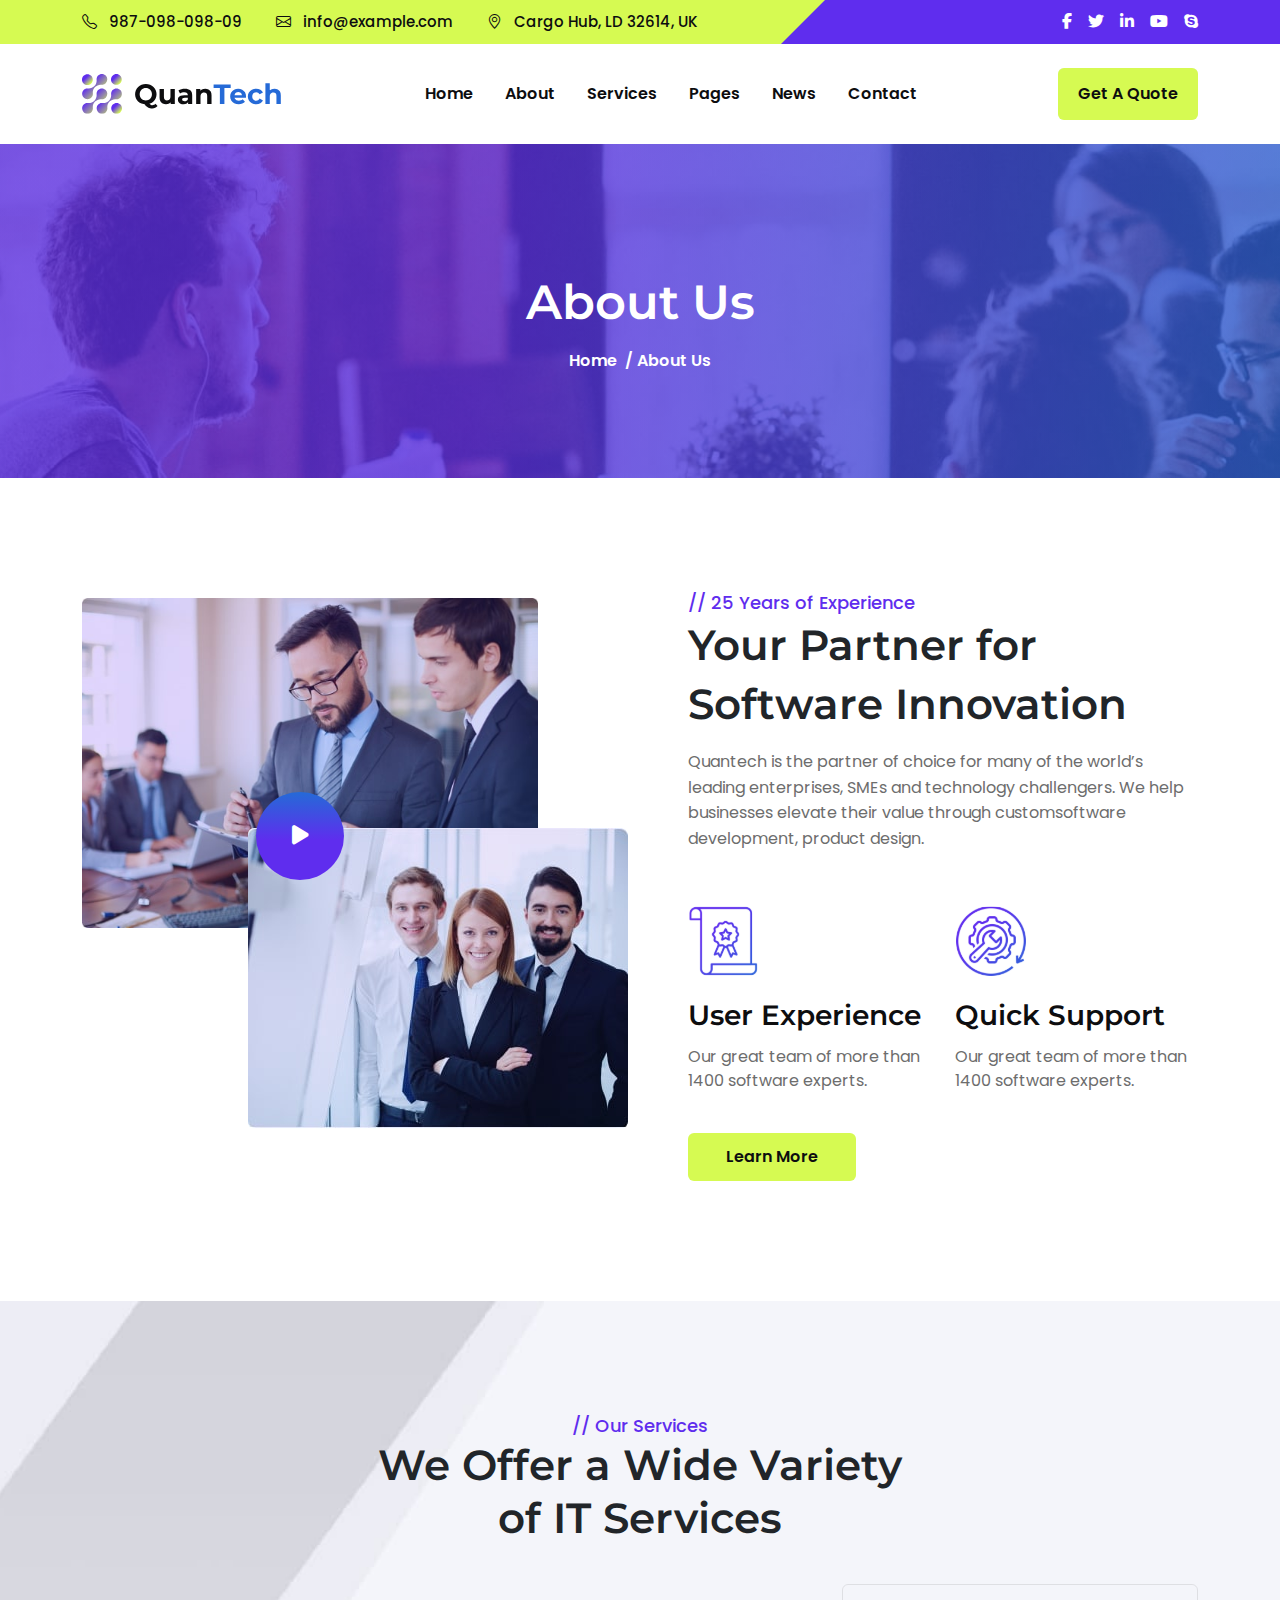
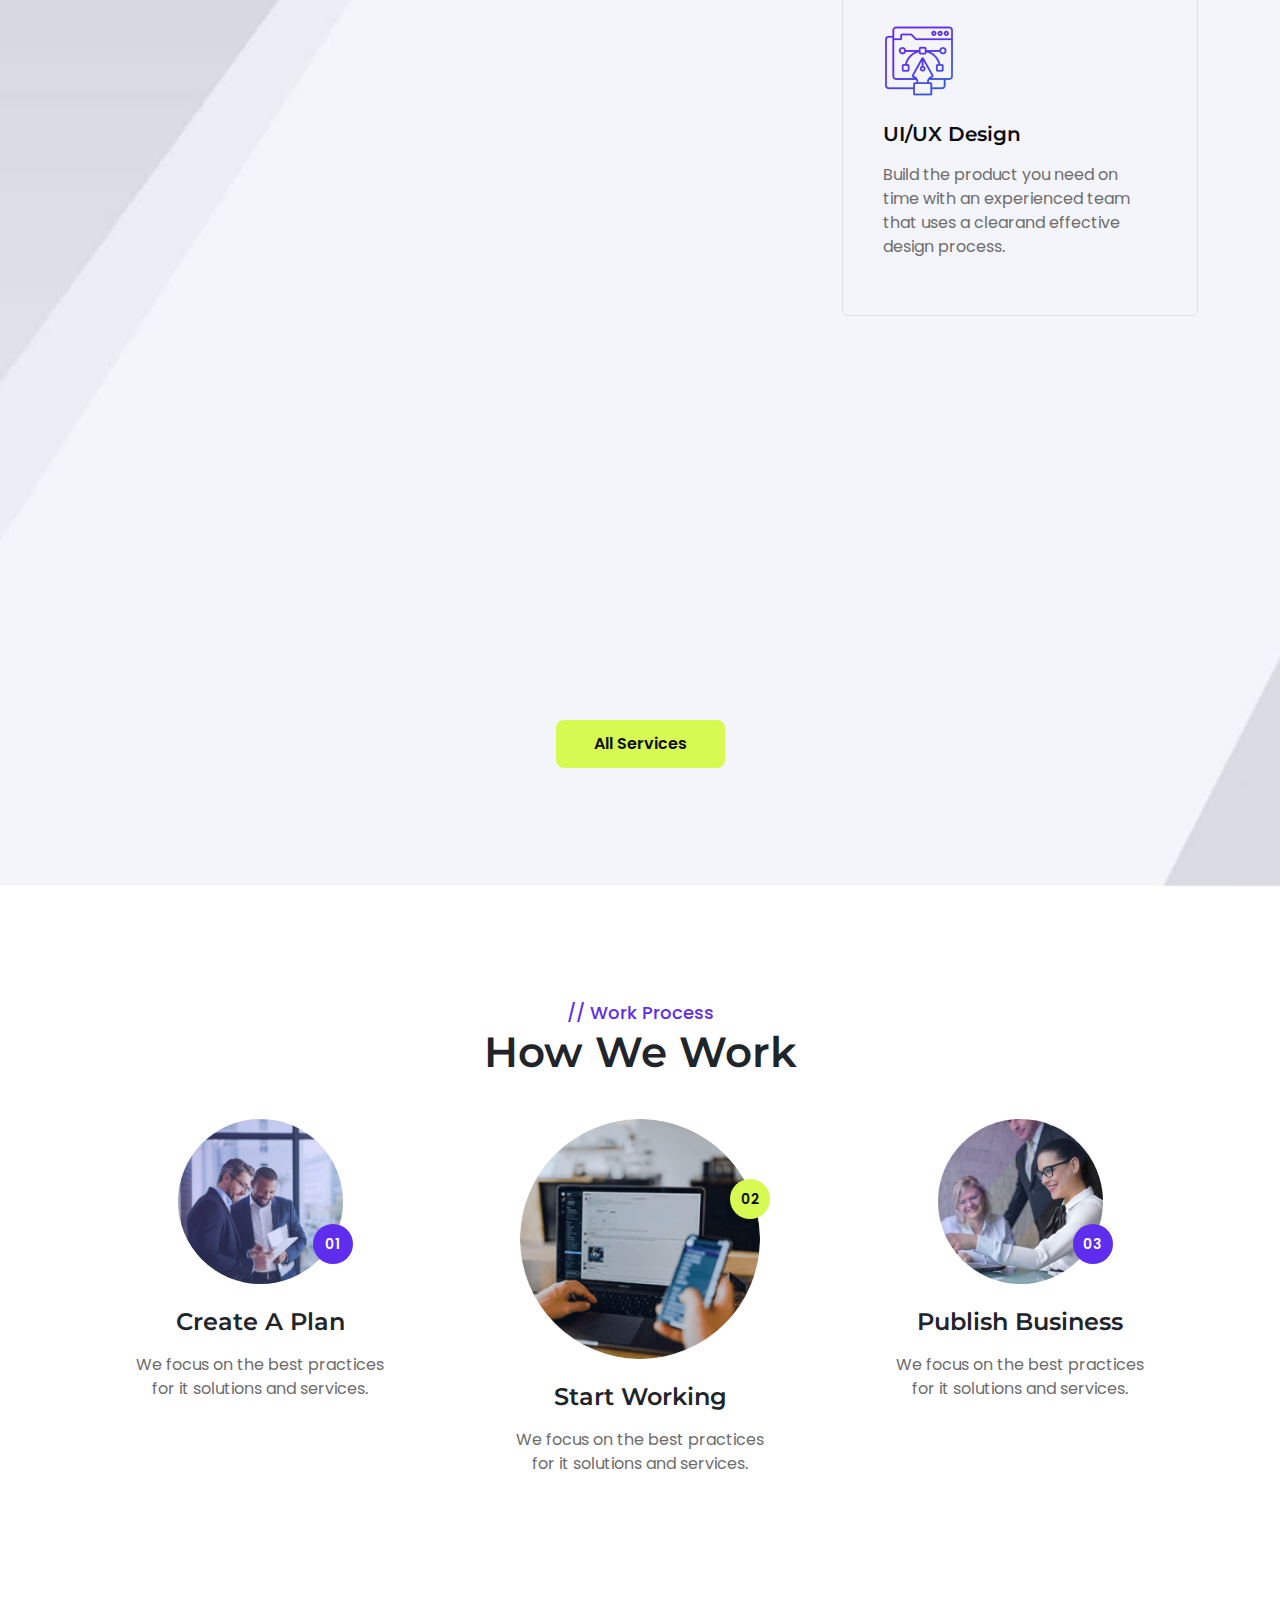
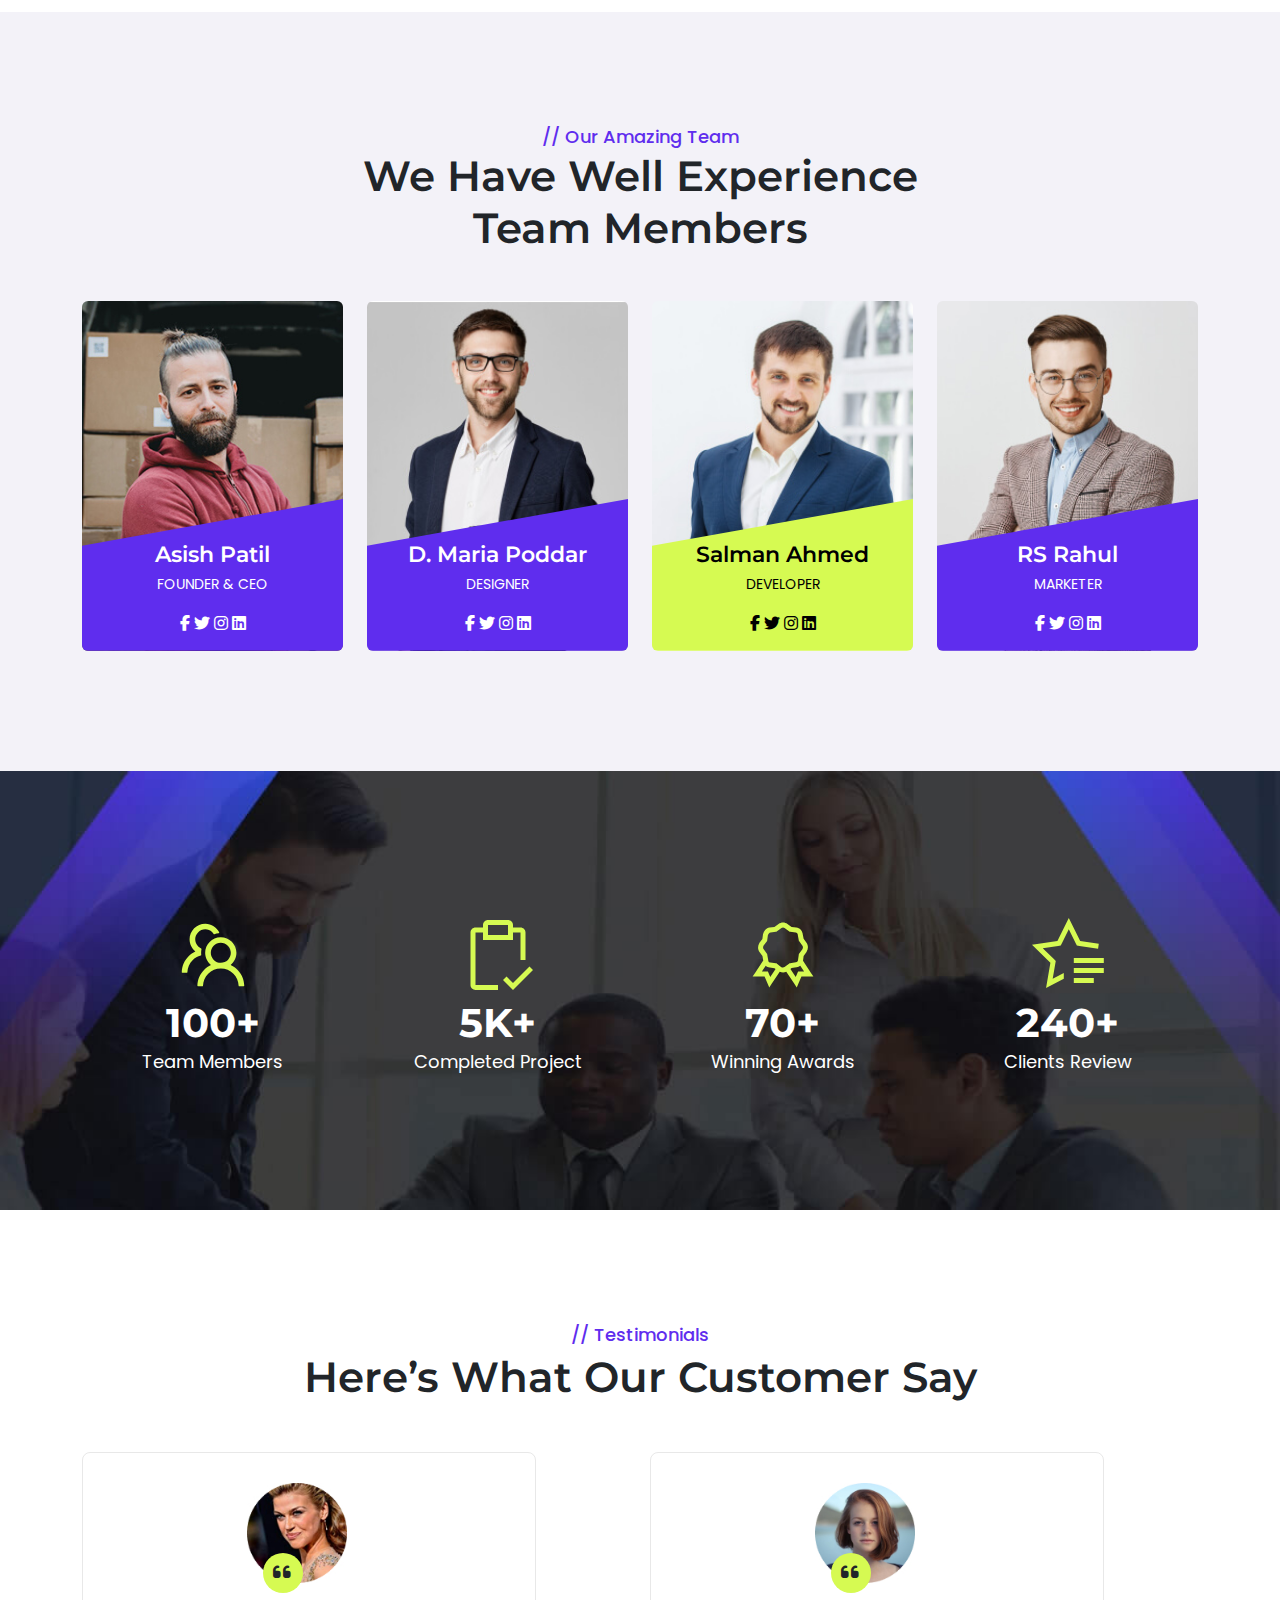
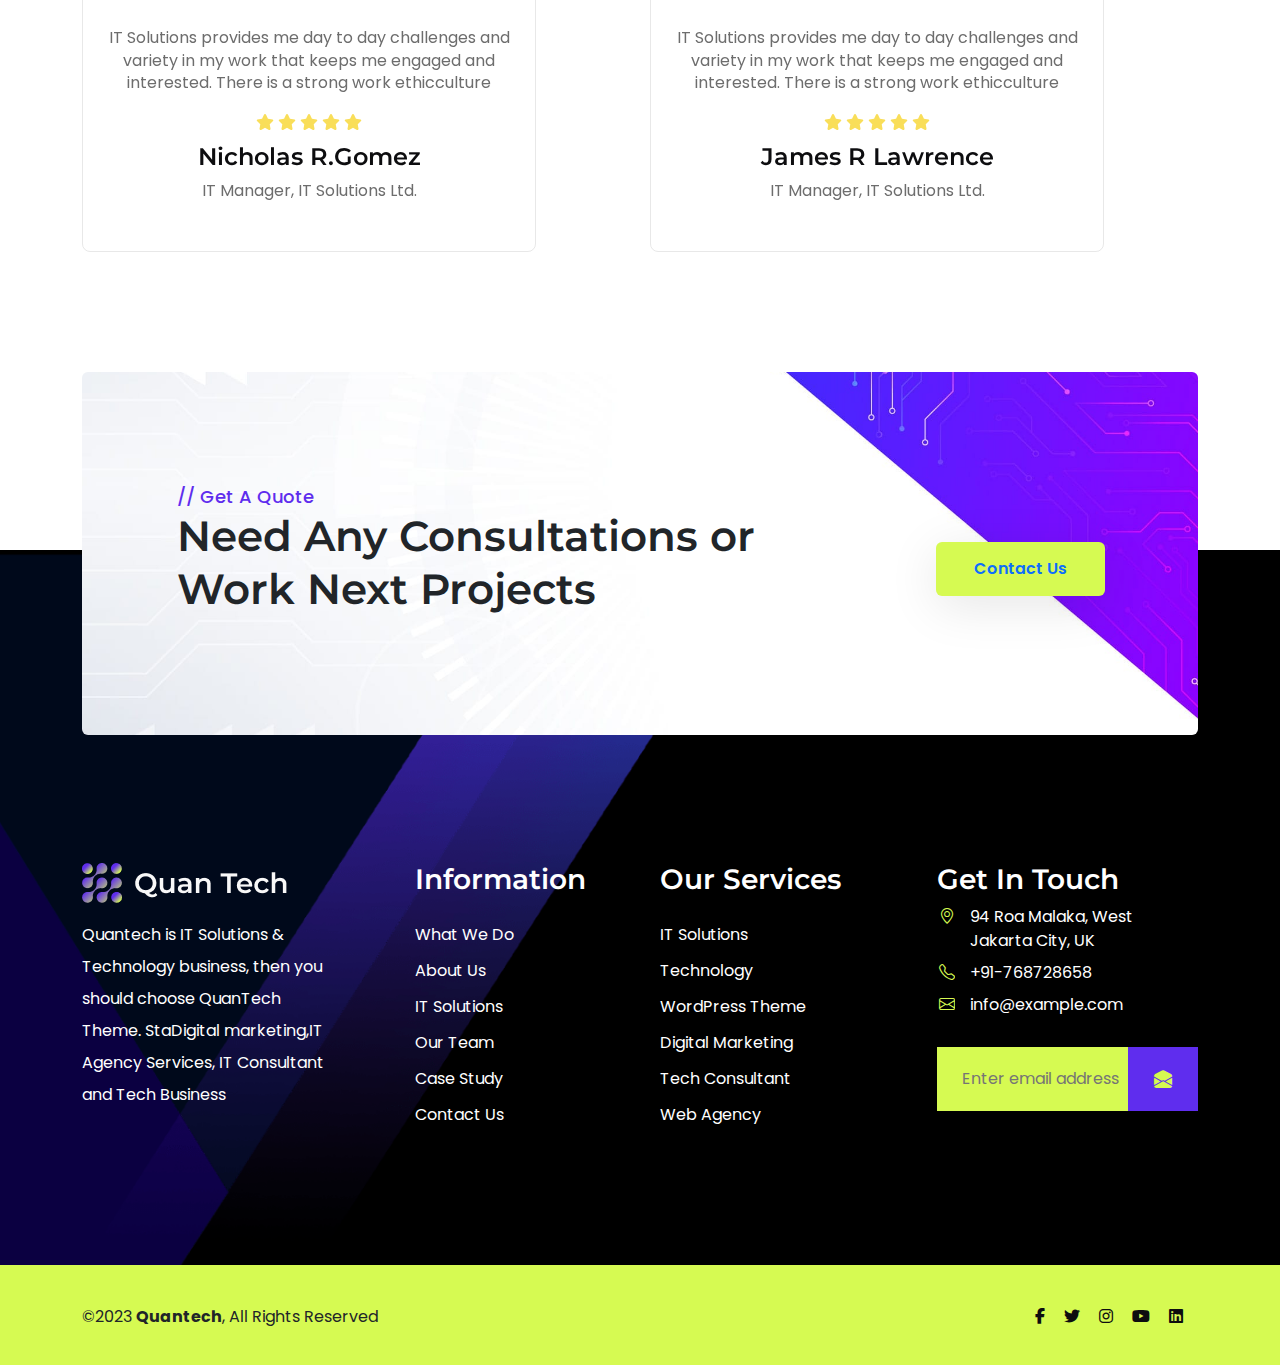
<file: about.html>
<!DOCTYPE html>
<html lang="en">
<head>
    <meta charset="UTF-8">
    <meta name="viewport" content="width=device-width, initial-scale=1.0">
    <!-- https://demo.awaikenthemes.com/html-preview/proshield/index.html -->

    <title>QuanTech - IT Service &amp; Technology HTML Template</title>
    <!-- Favicon link -->
    <link rel="shortcut icon" href="image/favicon.PNG">

    <link rel="stylesheet" href="css/owl.carousel.min.css">
    <link rel="stylesheet" href="css/owl.theme.default.min.css">
    <!-- animate link -->
    <link rel="stylesheet" href="css/animate.min.css">
    <!-- bootstrap file-->
    <link rel="stylesheet" href="css/bootstrap.min.css">
    <!-- bootstrap icons link -->
    <link rel="stylesheet" href="font/bootstrap-icons.css">
    <!-- font Awesome -->
    <link rel="stylesheet" href="css/all.min.css">
    <!-- stylesheet custome -->
    <link rel="stylesheet" href="css/style.css">
    <!-- Media css  -->
    <link rel="stylesheet" href="css/media.css">
</head>
<body>
<!-- start top header -->
<div class="top-header position-relative overflow-hidden d-none d-sm-block">
  <div class="container d-flex justify-content-between align-items-center">
    <div class="top-left col-md-9">
      <a href="tel:987-098-098-09" class="fw-medium text-top">
        <i class="bi bi-telephone pe-2"></i>
        987-098-098-09
      </a>
      <a href="mailto:info@example.com " class="fw-medium text-top">
        <i class="bi bi-envelope pe-2"></i>
        info@example.com
      </a>
      <a href="#" class="fw-medium text-top">
        <i class="bi bi-geo-alt pe-2" ></i>
        Cargo Hub, LD 32614, UK
      </a>
    </div>
      <div class="top-right d-none d-md-block col-md-3 d-flex align-items-center">
        <div class="social-pages d-flex justify-content-end align-items-center ">
          <a href="#" class="position-relative z-1 text-white me-2 ms-2" >
            <i class="fab fa-facebook-f" aria-hidden="true"></i>
          </a>
          <a href="#" class="position-relative z-1 text-white me-2 ms-2" >
            <i class="fab fa-twitter" aria-hidden="true"></i>
          </a>
          <a href="#" class="position-relative z-1 text-white me-2 ms-2" >
            <i class="fab fa-linkedin-in" aria-hidden="true"></i>
          </a>
          <a href="#" class="position-relative z-1 text-white me-2 ms-2" >
            <i class="fab fa-youtube" aria-hidden="true"></i>
          </a> 
          <a href="#" class="position-relative z-1 text-white ms-2" >
            <i class="fab fa-skype" aria-hidden="true"></i>
          </a> 
        </div>
      </div>
  </div>
</div>
<!-- and top header -->
<!--start navigation -->
<header class="header-1 w-100 d-flex align-items-center justify-content-center"style="height:14%;">
  <div class="container">
    <nav class="navbar navbar-expand-lg pt-4 ps-0 pb-4">
      <a class="navbar-brand p-0 m-0" href="#">
        <img src="image/logo.svg" alt="">
      </a>
      <button class="navbar-toggler border-0 p-0" type="button" data-bs-toggle="offcanvas" data-bs-target="#offcanvasExample" aria-controls="offcanvasExample" aria-expanded="false" aria-label="Toggle navigation">
      <a href="#">
        <i class="bi bi-list lh-1"></i>
      </a>
      </button>
      <div class="collapse main_menu navbar-collapse d-none justify-content-between align-items-center d-lg-flex" id="navbarSupportedContent">
        <ul class="navbar-nav m-auto mb-2 mb-lg-0 gap-3">
          <li class="nav-item">
            <a class="nav-link active fw-semibold text-capitalize" aria-current="page" href="index.html">
              Home 
              <i class="fas fa-angle-down"></i>
            </a>
              <ul class="sub-menu">
                  <li><a href="index.html" class="d-inline-block  fw-bold">Home 1</a></li>
                  <li><a href="index-2.html" class="d-inline-block  fw-bold">Home 2</a></li>
                  <li><a href="index-3.html" class="d-inline-block  fw-bold">Home 3</a></li>
              </ul>
          </li>
          <li class="nav-item">
            <a class="nav-link fw-semibold text-capitalize" href="about.html">about</a>
          </li>
          <li class="nav-item">
            <a class="nav-link  fw-semibold text-capitalize" href="services.html">services</a>
          </li>
          <li class="nav-item">
            <a class="nav-link  fw-semibold text-capitalize" href="#">
              pages 
              <i class="fas fa-angle-down"></i>
            </a>
            <ul class="sub-menu">
              <li><a href="faq.html" class="d-inline-block   fw-bold text-capitalize" >faq</a></li>
                <li><a href="team.html" class="d-inline-block   fw-bold text-capitalize" >team</a></li>
                <li><a href="pricing.html" class="d-inline-block   fw-bold text-capitalize" >pricing</a></li>
                <li><a href="404.html" class="d-inline-block   fw-bold text-capitalize" >404</a></li>
            </ul>
          </li>
          <li class="nav-item">
            <a class="nav-link  fw-semibold text-capitalize" href="news.html">news</a>
          </li>
          <li class="nav-item">
            <a class="nav-link  fw-semibold text-capitalize" href="contact.html">contact</a>
          </li>
        </ul>
      </div>
      <button type="button" class="theme-btn-h p-0 border-0 text-capitalize fw-semibold rounded d-none d-lg-block">
        <a href="#" class="rounded">get a quote</a>
      </button>
    </nav> 
  </div>
</header>
<!--And navigation -->
<main>
<!-- page banner -->
<section>
    <div class="page-b text-center bg-cover position-relative z-1" style="background-image: url('image/page-banner.jpg'); padding-top: 127px; padding-bottom: 105px; background-color: #5F2DEE;">
      <div class="container">
        <div class="page-h text-white">
            <h1 class="text-capitalize font-familyM fw-semibold mb-3" style=" line-height: 130%;">about us</h1>
        </div>
        <nav>
            <ol class="h-banner bg-transparent  p-0 my-0 mx-auto text-white text-center justify-content-center d-flex">
              <li class="h-item"><a href="index.html" class="text-white fw-semibold text-capitalize">Home&nbsp; /&nbsp;</a></li>
              <li class="h-item active fw-semibold text-capitalize" aria-current="page">  About Us</li>
            </ol>
        </nav>
      </div>
    </div>
</section>
<!--And page banner -->
<!--start about area -->
<section>
  <div class="about-area pb-120">
    <div class="container">
      <div class="row d-flex">
        <div class="col-xl-6 col-12">
          <div class="about-img-v mb-5 mb-md-0 position-relative rounded-2">
            <img src="image/about1.jpg" alt="">
            <img src="image/about2.jpg" alt="" class="position-relative rounded-2 mb-5">
            <div class="play-btn position-absolute">
                <a href="#" class="play-v rounded-circle text-center d-inline-block m-0 ms-auto   me-auto"><i class="fa-solid fa-play"></i></a>                     
            </div>
          </div>
        </div>
        <div class="col-xl-6 col-12 ps-xl-5">
          <div class="s-title">
            <span class="position-relative fw-medium lh-1">// 25 Years of Experience</span>
            <h2 class="fw-semibold">Your Partner for Software Innovation</h2>
            <p>Quantech is the partner of choice for many of the world’s leading enterprises, 
                SMEs and technology challengers. We help businesses elevate their value through   customsoftware development, product design.
            </p>
          </div>
          <div class="row d-flex">
              <div class="col-md-6 col-sm-6">
                <div class="info-icon mt-4">
                    <img src="image/experiance.svg" alt="" class="mb-4">
                    <h3 class="mb-3 fw-semibold lh-1">User Experience</h3>
                    <p>Our great team of more than 1400 software experts.</p>
                </div>
              </div>
              <div class="col-md-6 col-sm-6">
                <div class="info-icon mt-4">
                  <img src="image/settings.svg" alt="" class="mb-4">
                  <h3 class="mb-3 fw-semibold lh-1">Quick Support</h3>
                  <p>Our great team of more than 1400 software experts.</p>
                </div>
              </div>
          </div>
          <div class="theme-btn">
            <a href="about.html" class="mt-4 rounded fw-semibold" >
              Learn More
            </a>
          </div>
        </div>
      </div>
    </div>
  </div>
</section>
<!--and about area -->
<!-- best services -->
<section>
  <div class="best-services pb-120 bg-cover" style="background-image: url('image/services-bg.jpg');">
    <div class="container">
      <div class="col-12 col-xl-6 offset-xl-3 col-md-8 offset-md-2 text-center">
          <div class="s-title mb-3">
              <span class="fw-medium lh-1">// Our Services</span>
              <h2 class="fw-semibold lh-sm">We Offer a Wide Variety of IT Services</h2>
          </div>
      </div>
      <div class="row">
        <div class="col-xl-4 col-md-6 col-12">
            <div class="service-t-i wow animate__fadeInUp mt-4 position-relative rounded overflow-hidden" style="visibility: visible; animation-name: fadeInUp; padding-bottom: 35px;padding: 40px; border: 1px solid rgba(109, 109, 109, 0.16);">
                <div class="icon d-inline-block mb-4">
                    <img src="image/desktop.png" alt="">
                </div>
                <div class="services-c">
                    <h4 class="mb-3 font-familyM fs-5 fw-semibold" style="line-height: 130%;"><a href="services-details.html">Web Development</a></h4>
                    <p class=" lh-base">We carry more than just good coding skills. Our experience makes us stand out from other web development.</p>
                </div>
            </div>
        </div>
        <div class="col-xl-4 col-md-6 col-12">
            <div class="service-t-i wow animate__fadeInUp mt-4 position-relative rounded overflow-hidden" data-wow-delay=".2s" style="visibility: visible; animation-delay: 0.2s; animation-name: fadeInUp; padding-bottom: 35px;padding: 40px; border: 1px solid rgba(109, 109, 109, 0.16);">
                <div class="icon d-inline-block mb-4">
                    <img src="image/mobile.png" alt="">
                </div>
                <div class="services-c">
                    <h4 class="mb-3 font-familyM fs-5 fw-semibold" style="line-height: 130%;"><a href="services-details.html" >App Development</a></h4>
                    <p class=" lh-base">We carry more than just good coding skills. Our experience makes us stand out from other web development.</p>
                </div>
            </div>
        </div>
        <div class="col-xl-4 col-md-6 col-12">
          <div class="service-t-i WOW animate__fadeInUp mt-4 position-relative rounded overflow-hidden" data-wow-delay=".4s" style="visibility: visible; animation-delay: 0.4s; animation-name: fadeInUp;padding-bottom: 35px;padding: 40px; border:1px solid rgba(109, 109, 109, 0.16);">
              <div class="icon d-inline-block mb-4">
                  <img src="image/ux.png" alt="">
              </div>
              <div class="services-c">
                  <h4 class="mb-3 font-familyM fs-5 fw-semibold" style="line-height: 130%;"><a href="services-details.html" >UI/UX Design</a></h4>
                  <p class=" lh-base">Build the product you need on time with an experienced team that uses a clearand effective design process.</p>
              </div>
          </div>
        </div>
        <div class="col-xl-4 col-md-6 col-12">
            <div class="service-t-i wow animate__fadeInUp mt-4 position-relative rounded overflow-hidden" style="visibility: visible; animation-name: fadeInUp; padding-bottom: 35px;padding: 40px; border:1px solid rgba(109, 109, 109, 0.16);">
                <div class="icon d-inline-block mb-4">
                    <img src="image/qa.png" alt="">
                </div>
                <div class="services-c">
                    <h4 class="mb-3 font-familyM fs-5 fw-semibold" style="line-height: 130%;"><a href="services-details.html" >QA &amp; Testing</a></h4>
                    <p class=" lh-base">Turn to our experts to perform compr ehensive, multi-stage testing and au
                        dicing of your software.</p>
                </div>
            </div>
        </div>
        <div class="col-xl-4 col-md-6 col-12">
            <div class="service-t-i wow animate__fadeInUp mt-4 position-relative rounded overflow-hidden" data-wow-delay=".2s" style="visibility: visible; animation-delay: 0.2s; animation-name: fadeInUp; padding-bottom: 35px;padding: 40px; border:1px solid rgba(109, 109, 109, 0.16);">
                <div class="icon d-inline-block mb-4">
                    <img src="image/stock.png" alt="">
                </div>
                <div class="services-c">
                    <h4 class="mb-3 font-familyM fs-5 fw-semibold" style="line-height: 130%;"><a href="services-details.html" >IT Consultancy</a></h4>
                    <p class=" lh-base">We carry more than just good coding skills. Our experience makes us stand out from other web development.</p>
                </div>
            </div>
        </div>
        <div class="col-xl-4 col-md-6 col-12">
            <div class="service-t-i wow animate__fadeInUp mt-4 position-relative rounded overflow-hidden" data-wow-delay=".4s" style="visibility: visible; animation-delay: 0.4s; animation-name: fadeInUp; padding-bottom: 35px;padding: 40px; border:1px solid rgba(109, 109, 109, 0.16);">
                <div class="icon d-inline-block mb-4">
                    <img src="image/web.png" alt="">
                </div>
                <div class="services-c">
                    <h4 class="mb-3 font-familyM fs-5 fw-semibold" style="line-height: 130%;"><a href="services-details.html" >Dedicated Team</a></h4>
                    <p class=" lh-base">Over the past decade, our customers succeeded by leveraging Intellect soft’s process of building, motivating.</p>
                </div>
            </div>
        </div>
      <div>
      <div class="col-12 mt-5 text-center theme-btn  fw-semibold">
          <a href="services.html" class="fw-semibold">All Services</a>
      </div>
    </div>
  </div>
</section>
<!--and best services -->
<!-- work process -->
<section>
  <div class="work-process pb-120">
    <div class="container">
      <div class="col-12 text-center">
        <div class="s-title  mb-3">
            <span class="fw-medium lh-1">// Work Process</span>
            <h2 class="fw-semibold lh-sm">How We Work</h2>
        </div>
      </div>
      <div class="row align-center">
        <div class="col-12 col-lg-4">
            <div class="work-step text-center mt-4" style="padding: 0 50px;">
                <div class="circle-img bg-cover  position-relative" style="background-image: url('image/about-img.jpg')">
                    <span>01</span>
                </div>
                <div class="work-con mt-4">
                    <h4 class="font-familyM mb-3 fw-semibold">Create A Plan</h4>
                    <p style="color: #6D6D6D;">We focus on the best practices for it solutions and services.</p>
                </div>
            </div>
        </div>
        <div class="col-12 col-lg-4">
            <div class="work-step sp_2 text-center mt-4" style="padding: 0 50px;">
                <div class="circle-img bg-cover  position-relative" style="background-image: url('image/sp2.png');">
                    <span>02</span>
                </div>
                <div class="work-con mt-4">
                    <h4 class="font-familyM mb-3 fw-semibold">Start Working</h4>
                    <p style="color: #6D6D6D;">We focus on the best practices for it solutions and services.</p>
                </div>
            </div>
        </div>
        <div class="col-12 col-lg-4">
            <div class="work-step text-center mt-4" style="padding: 0 50px;">
                <div class="circle-img bg-cover position-relative" style="background-image: url('image/contact-img.jpg')">
                    <span>03</span>
                </div>
                <div class="work-con mt-4">
                    <h4 class="font-familyM mb-3 fw-semibold">Publish Business</h4>
                    <p style="color: #6D6D6D;">We focus on the best practices for it solutions and services.</p>
                </div>
            </div>
        </div>
        <div class="work-line">
            <!-- <img src="image/work-line.png" alt=""> -->
        </div>
      </div>
    </div>
  </div>
</section>
<!--and work process -->
<!-- our amazing team -->
 <section>
    <div class="team-expe pb-120 section-bg">
      <div class="container">
        <div class="col-12 col-xl-6 offset-xl-3 col-md-8 offset-md-2 text-center">
          <div class="s-title mb-3">
              <span class="fw-medium lh-1">// Our Amazing Team</span>
              <h2 class="fw-semibold lh-sm" style="text-transform: capitalize;">We have Well Experience Team Members</h2>
          </div>
      </div>
        <div class="row">
          <div class="col-md-6 col-xl-3">
              <div class="single-team-m text-white bg-cover position-relative z-1 text-center justify-content-center align-items-end d-flex rounded overflow-hidden " style="background-image: url('image/team-1.jpg')">
                  <div class="m-info position-relative z-3">
                      <h4 class="mb-1 fw-semibold"><a href="team-details.html" style="font-size: 22px;">Asish Patil</a></h4>
                      <p class="text-uppercase" style="font-size: 14px;">Founder &amp; Ceo</p>
                      <div class="social-links">
                          <a href="#"><i class="fab fa-facebook-f"></i></a>
                          <a href="#"><i class="fab fa-twitter"></i></a>
                          <a href="#"><i class="fab fa-instagram"></i></a>
                          <a href="#"><i class="fab fa-linkedin"></i></a>
                      </div>
                  </div>
              </div>
          </div>
          <div class="col-md-6 col-xl-3">
              <div class="single-team-m text-white bg-cover position-relative z-1 text-center justify-content-center align-items-end d-flex rounded overflow-hidden" style="background-image: url('image/team-2.jpg')">
                  <div class="m-info position-relative z-3">
                      <h4 class="mb-1 fw-semibold"><a href="team-details.html" style="font-size: 22px;">D. Maria Poddar</a></h4>
                      <p class="text-uppercase" style="font-size: 14px;">Designer</p>
                      <div class="social-links">
                          <a href="#"><i class="fab fa-facebook-f"></i></a>
                          <a href="#"><i class="fab fa-twitter"></i></a>
                          <a href="#"><i class="fab fa-instagram"></i></a>
                          <a href="#"><i class="fab fa-linkedin"></i></a>
                      </div>
                  </div>
              </div>
          </div>
          <div class="col-md-6 col-xl-3">
              <div class="single-team-m active text-white bg-cover position-relative z-1 text-center justify-content-center align-items-end d-flex rounded overflow-hidden" style="background-image: url('image/team-3.jpg')">
                  <div class="m-info position-relative z-3">
                      <h4 class="mb-1 fw-semibold"><a href="team-details.html" class="text-black" style="font-size: 22px;">Salman Ahmed</a></h4>
                      <p class="text-uppercase text-black" style="font-size: 14px;">Developer</p>
                      <div class="social-links">
                          <a href="#" class="text-black"><i class="fab fa-facebook-f"></i></a>
                          <a href="#" class="text-black"><i class="fab fa-twitter"></i></a>
                          <a href="#" class="text-black"><i class="fab fa-instagram"></i></a>
                          <a href="#" class="text-black"><i class="fab fa-linkedin"></i></a>
                      </div>
                  </div>
              </div>
          </div>
          <div class="col-md-6 col-xl-3">
              <div class="single-team-m text-white bg-cover position-relative z-1 text-center justify-content-center align-items-end d-flex rounded overflow-hidden" style="background-image: url('image/team-4.jpg')">
                  <div class="m-info position-relative z-3">
                      <h4 class="mb-1 fw-semibold"><a href="team-details.html" style="font-size: 22px;">RS Rahul</a></h4>
                      <p class="text-uppercase" style="font-size: 14px;">Marketer</p>
                      <div class="social-links">
                          <a href="#"><i class="fab fa-facebook-f"></i></a>
                          <a href="#"><i class="fab fa-twitter"></i></a>
                          <a href="#"><i class="fab fa-instagram"></i></a>
                          <a href="#"><i class="fab fa-linkedin"></i></a>
                      </div>
                  </div>
              </div>
          </div>
        </div>
      </div>
    </div>
</section>
<!--And our amazing team -->
<!-- funfact box  -->
<section>
  <div class="funfact-box pb-120 bg-cover" style="background-image: url('image/funfact-bg.jpg');">
    <div class="container">
      <div class="row text-center mtm-30 text-white">
        <div class="col-md-6 col-lg-3">
          <div class="digit-count mt-4">
            <div class="icon mb-3">
                <img src="image/users.svg" alt="">
            </div>
            <div class="digits"><span class="text-white">100</span>+</div>
            <p>Team Members</p>
          </div>
        </div>
        <div class="col-md-6 col-lg-3">
          <div class="digit-count mt-4">
            <div class="icon mb-3">
                <img src="image/task-complete.svg" alt="">
            </div>
            <div class="digits"><span class="text-white">5</span>K+</div>
            <p>Completed Project</p>
          </div>
        </div>
        <div class="col-md-6 col-lg-3">
          <div class="digit-count mt-4">
            <div class="icon mb-3">
                <img src="image/award.svg" alt="">
            </div>
            <div class="digits"><span class="text-white">70</span>+</div>
            <p>Winning Awards</p>
          </div>
        </div>
        <div class="col-md-6 col-lg-3">
          <div class="digit-count mt-4">
            <div class="icon mb-3">
                <img src="image/star.svg" alt="">
            </div>
            <div class="digits"><span class="text-white">240</span>+</div>
            <p>Clients Review</p>
          </div>
        </div>
      </div>
    </div>
  </div>
</section>
<!--and funfact box  -->
<!-- start testimonial slider -->
<section>
    <div class="testimonial-area pb-120">
      <div class="container">
        <div class="col-12 col-xl-8 offset-xl-2 text-center">
            <div class="s-title mb-3">
                <span class="fw-medium lh-1">// Testimonials</span>
                <h2 class="fw-semibold">Here’s What Our Customer Say</h2>
            </div>
        </div>
        <div class="testimonial-grid-active owl-carousel" id="testimonial-owl-carousel">
          <div class="single-testimonial-c ">
            <div class="client-img rounded-circle position-relative bg-cover">
              <div class="client-i">
                <img src="image/client1.jpg" alt="">
                <i class="fa-solid fa-quote-left"></i>
              </div>
              <div class="testimonial-con">
                <p>IT Solutions provides me day to day challenges and variety 
                    in my work that keeps me engaged and interested. There is a strong work ethicculture
                </p>
                <div class="client-rating mt-3 mb-2" style="color: #F9DE59;">
                    <i class="fa-solid fa-star"></i>
                    <i class="fa-solid fa-star"></i>
                    <i class="fa-solid fa-star"></i>
                    <i class="fa-solid fa-star"></i>
                    <i class="fa-solid fa-star"></i>
                </div>
                <h4 class="fw-semibold mb-2">Nicholas R.Gomez</h4>
                <span>IT Manager, IT Solutions Ltd.</span>
              </div>
            </div>
          </div>
          <div class="single-testimonial-c">
            <div class="client-img rounded-circle position-relative bg-cover">
              <div class="client-i">
                <img src="image/client2.jpg" alt="">
                <i class="fa-solid fa-quote-left"></i>
              </div>
              <div class="testimonial-con">
                <p>IT Solutions provides me day to day challenges and variety 
                    in my work that keeps me engaged and interested. There is a strong work ethicculture
                </p>
                <div class="client-rating mt-3 mb-2" style="color: #F9DE59;">
                    <i class="fa-solid fa-star"></i>
                    <i class="fa-solid fa-star"></i>
                    <i class="fa-solid fa-star"></i>
                    <i class="fa-solid fa-star"></i>
                    <i class="fa-solid fa-star"></i>
                </div>
                <h4 class="fw-semibold mb-2">James R Lawrence</h4>
                <span>IT Manager, IT Solutions Ltd.</span>
              </div>
            </div>
          </div>
        </div>
      </div>
    </div>
</section>
<!-- and testimonial slider -->
<!-- cta banner -->
 <section>
  <div class="cta-b">
    <div class="container">
      <div class="cta-box bg-cover pb-120 rounded-2 overflow-hidden position-relative z-2" style="background-image: url('image/cta-banner-bg.jpeg'); margin-bottom: -185px;">
        <div class="row align-center">
          <div class="col-xl-7 text-center text-xl-start offset-xl-1 offset-xl-1">
              <div class="s-title mb-0">
                  <span class="fw-medium lh-1">// Get A Quote</span>
                  <h2 class="mb-md-0 fw-semibold lh-sm">Need Any Consultations or <br> Work Next Projects</h2>
              </div>
          </div>
          <div class="col-xl-4 mt-4 mt-xl-0 text-center" style="position: relative;top: 50px;">
              <a href="contact.html" class="cta-btn fw-semibold rounded">Contact Us</a>
          </div>
        </div>
      </div>
    </div>
  </div>
 </section>
<!--and cta banner -->
</main> 
<!-- footer area -->
<footer>
<div class="footer-widgets text-white bg-cover" style="background-image: url('image/footer-widgets-bg.png');padding: 80px 0 120px; padding-top: 265px;">
  <div class="container">
    <div class="row">
      <div class="col-sm-6 col-xl-3">
        <div class="about-quantech pe-md-5 pe-xl-0 mt-5">
          <a href="index.html">
            <img src="image/logo-footer.png" alt="quantech">
          </a>
          <p class="mt-3 mb-0 lh-lg">Quantech is IT Solutions &amp; Technology business, then you should choose QuanTech Theme. StaDigital marketing,IT Agency Services, IT Consultant and Tech Business</p>
        </div>
      </div>
      <div class="col-sm-6 col-xl-3">
        <div class="single-f-wid ps-xl-5 mt-5">
          <div class="wid-title mt-4 mb-4">
              <h3>Information</h3>
          </div>
          <ul>
            <li><a href="services.html">What We Do</a></li>
            <li><a href="contact.html">About Us</a></li>
            <li><a href="services.html">IT Solutions</a></li>
            <li><a href="team.html">Our Team</a></li>
            <li><a href="project-details.html">Case Study</a></li>
            <li><a href="contact.html">Contact Us</a></li>
          </ul>
        </div>
      </div>
      <div class="col-sm-6 col-xl-3">
        <div class="single-f-wid ps-xl-2 mt-5">
          <div class="wid-title  mt-4 mb-4">
            <h3>Our Services</h3>
          </div>
          <ul>
            <li><a href="#">IT Solutions</a></li>
            <li><a href="#">Technology</a></li>
            <li><a href="#">WordPress Theme</a></li>
            <li><a href="#">digital marketing</a></li>
            <li><a href="#">Tech consultant</a></li>
            <li><a href="#">web agency</a></li>
          </ul>
        </div>
      </div>
        <div class="col-sm-6 col-xl-3">
          <div class="single-f-wid site-info-widget mt-5">
            <div class="wid-title">
              <h3>Get In Touch</h3>
            </div>
            <div class="get-touch">
              <div class="footer-con mt-2">
                <div class="icon">
                  <i class="bi bi-geo-alt"></i>
                </div>
                <div class="contact-info">
                  <span class="text-white">94 Roa Malaka, West Jakarta City, UK</span>
                </div>
              </div>
              <div class="footer-con mt-2">
                <div class="icon id2">
                  <i class="bi bi-telephone"></i>
                </div>
                <div class="contact-info">
                  <span class="text-white">+91-768728658</span>
                </div>
              </div>
              <div class="footer-con mt-2">
                <div class="icon id3">
                  <i class="bi bi-envelope"></i>
                </div>
                <div class="contact-info">
                  <span class="text-white">info@example.com</span>
                </div>
              </div>
          </div>
          <div class="newsletter_widget">
            <div class="newsletter-box">
              <form action="#">
                <input type="email" placeholder="Enter email address" required="">
                <button class="submit-btn h-100 d-inline-block lh-1 position-absolute top-0 end-0" type="submit"><i class="bi bi-envelope-open-fill"></i></button>
              </form>
            </div>
          </div>
        </div>
      </div>
    </div>
  </div>
</div>
<div class="footer-b">
  <div class="container ">
    <div class="bottom-con align-items-center" style="padding: 30px 0;">
      <div class="row">
        <div class="col-md-6 col-12">
            <div class="copy-rights">
                <p class="text-dark text-capitalize" style="position: relative; top:10px;">©2023 <strong>quantech</strong>, All Rights Reserved</p>
            </div>
        </div>
        <div class="col-md-6 mt-2 mt-md-0 col-12 text-md-end text-center">
          <div class="b-links" style="position: relative; top:10px;">
            <a href="#"><i class="fab fa-facebook-f"></i></a>
            <a href="#"><i class="fab fa-twitter"></i></a>
            <a href="#"><i class="fab fa-instagram"></i></a>
            <a href="#"><i class="fab fa-youtube"></i></a>
            <a href="#"><i class="fab fa-linkedin"></i></a>
          </div>
        </div>
      </div>
    </div>
  </div>
</div>
</footer>
<!-- and footer area -->
<!-- offcanvas -->
 <div class="offcanvas offcanvas-end" tabindex="-1" id="offcanvasExample" aria-labelledby="offcanvasExampleLabel">
  <div class="offcanvas-body">
    <button type="button" class="border-0 bg-transparent fs-4 p-0" data-bs-dismiss="offcanvas" aria-label="Close">
      <a href="#" class="button-close">
        <i class="bi bi-x-circle"></i>
      </a>
    </button>
    <div class="dropdown mt-3">
      <nav>
        <ul class="navbar-nav m-auto mb-2 mb-lg-0 gap-3 ">
          <li class="nav-item">
            <a class="nav-link acte text-capitalize" aria-current="page" href="#">Homes 
              <i class="bi bi-chevron-left fs-6"></i>
            </a>
            <ul class="sub-menu">
              <li><a href="#" class="d-inline-block text-white  fw-bold">Home 1</a></li>
              <li><a href="#" class="d-inline-block text-white  fw-bold">Home 2</a></li>
              <li><a href="#" class="d-inline-block text-white  fw-bold">Home 3</a></li>
            </ul>
          </li>
          <li class="nav-item">
            <a class="nav-link text-white text-capitalize" href="about.html">about</a>
          </li>
          <li class="nav-item">
            <a class="nav-link  text-white text-capitalize" href="services.html">services</a>
          </li>
          <li class="nav-item">
            <a class="nav-link  text-white text-capitalize" href="#">pages 
              <i class="bi bi-chevron-left fs-6"></i>
            </a>
              <ul class="sub-menu">
                <li><a href="faq.html" class="d-inline-block text-white  fw-bold text-capitalize" >faq</a></li>
                <li><a href="team.html" class="d-inline-block text-white  fw-bold text-capitalize" >team</a></li>
                <li><a href="pricing.html" class="d-inline-block text-white  fw-bold text-capitalize" >pricing</a></li>
                <li><a href="404.html" class="d-inline-block text-white  fw-bold text-capitalize" >404</a></li>
              </ul>
          </li>
          <li class="nav-item">
            <a class="nav-link  text-white text-capitalize" href="news.html">news</a>
          </li>
          <li class="nav-item">
            <a class="nav-link  text-white text-capitalize" href="contact.html">contact</a>
          </li>
        </ul>
      </nav>
      <div class="action-bar text-white">
        <div class="single-element d-flex">
            <div class="icon">
              <i class="fa-solid fa-map-location-dot"></i>
            </div>
            <div class="text">
                <h5>visit our location:</h5>
                <span>West Jakarta City, UK</span>
            </div>
        </div>
        <div class="single-element d-flex">
            <div class="icon">
              <i class="bi bi-clock"></i>
            </div>
            <div class="text">
                <h5>Opening Hours:</h5>
                <span>Mon-Fri 8am-5pm</span>
            </div>
        </div>
        <div class="single-element d-flex">
            <div class="icon">
              <i class="bi bi-envelope"></i>
            </div>
            <div class="text">
                <h5>Send us mail</h5>
                <span>info@example.com</span>
            </div>
        </div>
        <div class="call-off d-flex">
            <div class="icon text-white">
              <i class="bi bi-telephone"></i>
            </div>
            <div class="text">
                <h5>Phone Number</h5>
                <span>+09 949 858327</span>
            </div>
        </div>
        <div class="theme-btn">
          <a href="contact.html" class=" mt-4 text-center rounded fw-semibold" >
            Free Consulting
          </a>
        </div>
      </div>
    </div>
  </div>
</div>
<!-- and offcanvas -->
  <script src="js/jquery-3.7.1.min.js"></script>
  <script src="js/owl.carousel.min.js"></script>
  <!-- WOW js link -->
  <script src="js/wow.js"></script>   
  <!-- bootstrap js file -->
  <script src="js/bootstrap.bundle.min.js"></script>
  <!-- custome js -->
  <script src="js/style.js"></script>
</body>
</html>
</file>
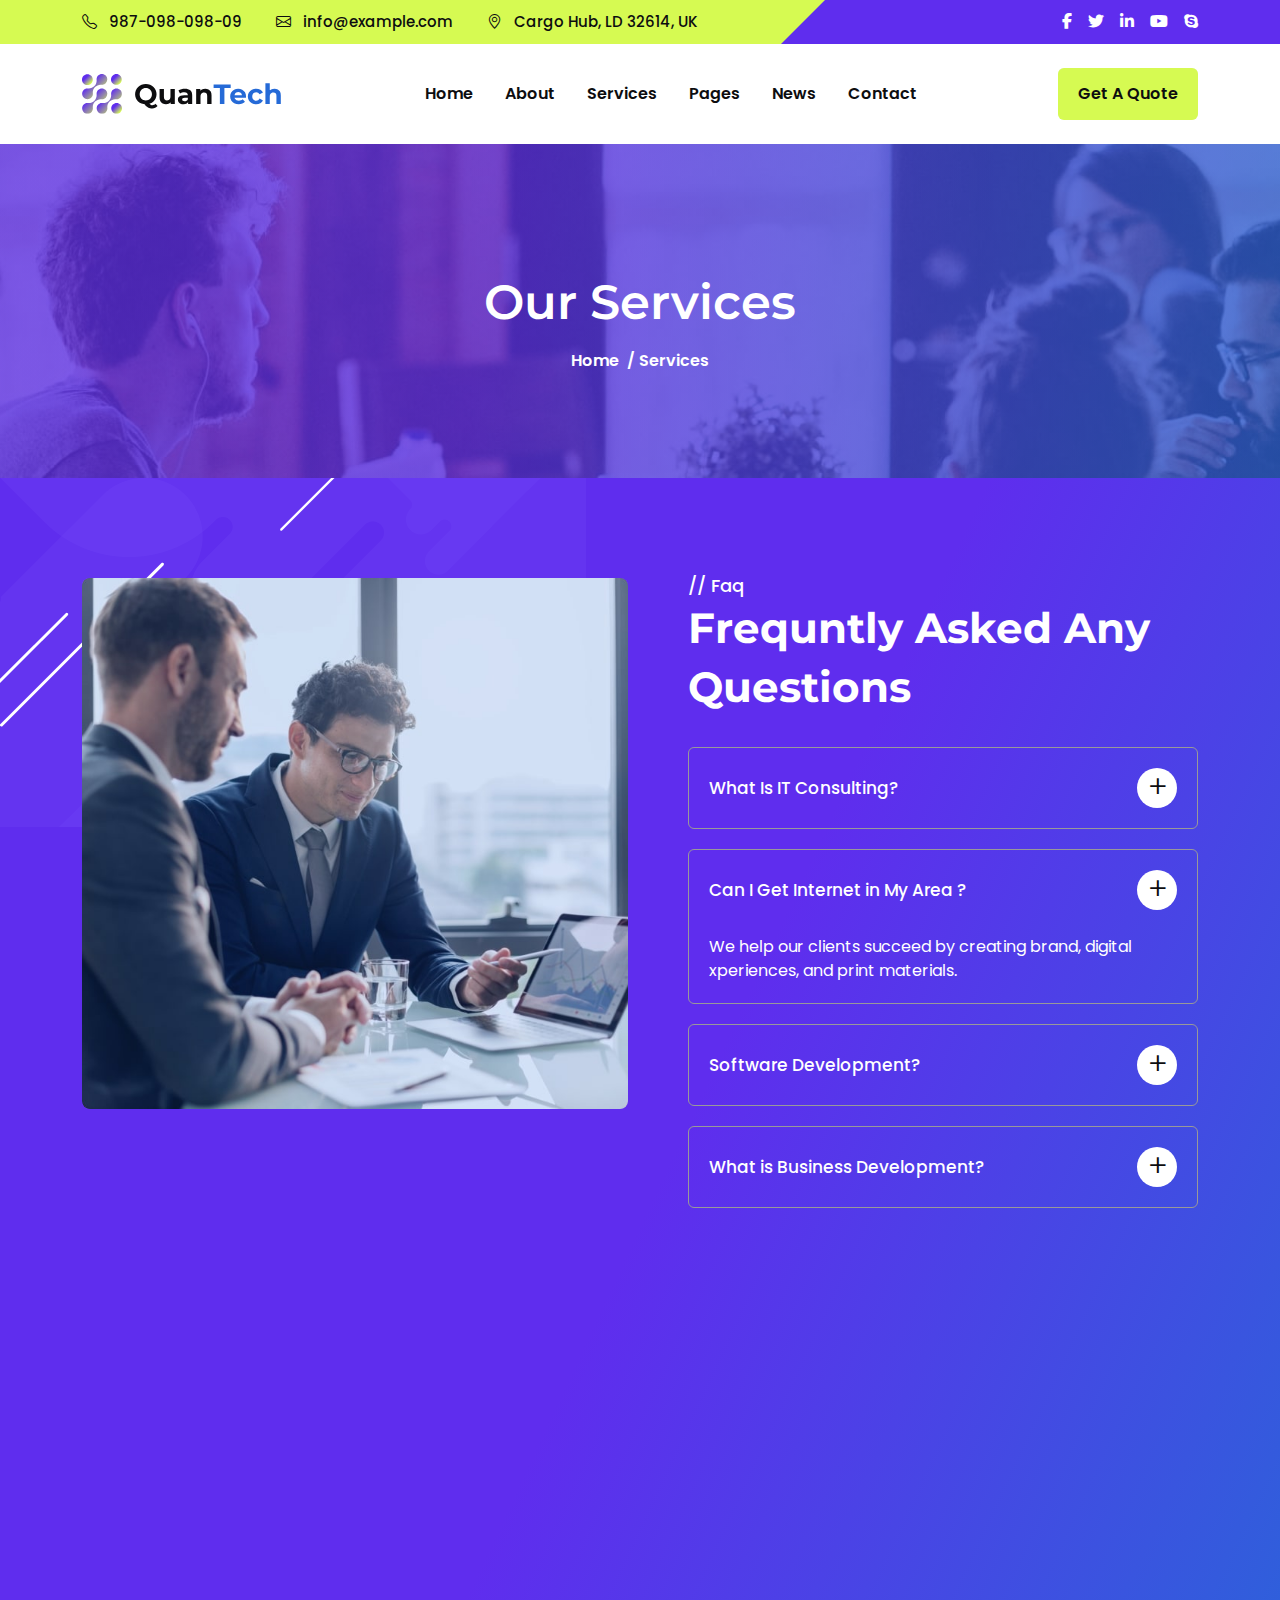
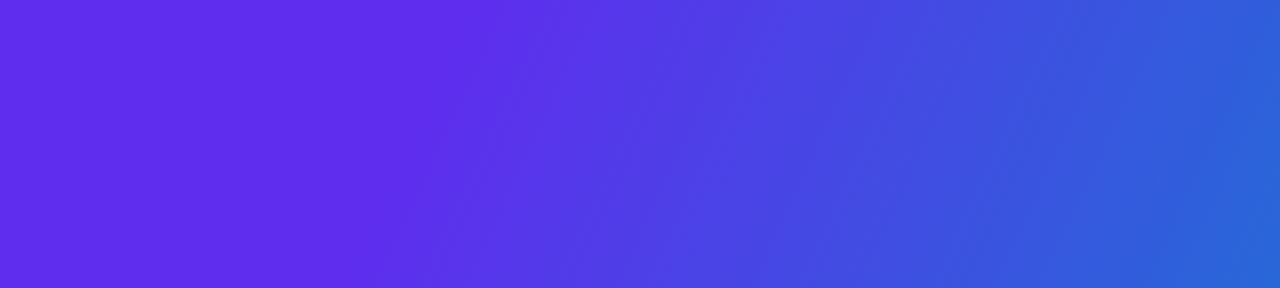
<file: faq.html>
<!DOCTYPE html>
<html lang="en">
<head>
    <meta charset="UTF-8">
    <meta name="viewport" content="width=device-width, initial-scale=1.0">
    <title>QuanTech - IT Service &amp; Technology HTML Template</title>
    <!-- Favicon link -->
    <link rel="shortcut icon" href="image/favicon.PNG">

    <link rel="stylesheet" href="css/owl.carousel.min.css">
    <link rel="stylesheet" href="css/owl.theme.default.min.css">
    <!-- animate link -->
    <link rel="stylesheet" href="css/animate.min.css">
    <!-- bootstrap file-->
    <link rel="stylesheet" href="css/bootstrap.min.css">
    <!-- bootstrap icons link -->
    <link rel="stylesheet" href="font/bootstrap-icons.css">
    <!-- font Awesome -->
    <link rel="stylesheet" href="css/all.min.css">
    <!-- stylesheet custome -->
    <link rel="stylesheet" href="css/style.css">
    <!-- Media css  -->
    <link rel="stylesheet" href="css/media.css">
</head>
<body>
   <!-- start top header -->
<div class="top-header position-relative overflow-hidden d-none d-sm-block">
  <div class="container d-flex justify-content-between align-items-center">
    <div class="top-left col-md-9">
      <a href="tel:987-098-098-09" class="fw-medium text-top">
        <i class="bi bi-telephone pe-2"></i>
        987-098-098-09
      </a>
      <a href="mailto:info@example.com " class="fw-medium text-top">
        <i class="bi bi-envelope pe-2"></i>
        info@example.com
      </a>
      <a href="#" class="fw-medium text-top">
        <i class="bi bi-geo-alt pe-2" ></i>
        Cargo Hub, LD 32614, UK
      </a>
    </div>
      <div class="top-right d-none d-md-block col-md-3 d-flex align-items-center">
        <div class="social-pages d-flex justify-content-end align-items-center ">
          <a href="#" class="position-relative z-1 text-white me-2 ms-2" >
            <i class="fab fa-facebook-f" aria-hidden="true"></i>
          </a>
          <a href="#" class="position-relative z-1 text-white me-2 ms-2" >
            <i class="fab fa-twitter" aria-hidden="true"></i>
          </a>
          <a href="#" class="position-relative z-1 text-white me-2 ms-2" >
            <i class="fab fa-linkedin-in" aria-hidden="true"></i>
          </a>
          <a href="#" class="position-relative z-1 text-white me-2 ms-2" >
            <i class="fab fa-youtube" aria-hidden="true"></i>
          </a> 
          <a href="#" class="position-relative z-1 text-white ms-2" >
            <i class="fab fa-skype" aria-hidden="true"></i>
          </a> 
        </div>
      </div>
  </div>
</div>
<!-- and top header -->
<!--start navigation -->
<header class="header-1 w-100 d-flex align-items-center justify-content-center"style="height:14%;">
  <div class="container">
    <nav class="navbar navbar-expand-lg pt-4 ps-0 pb-4">
      <a class="navbar-brand p-0 m-0" href="#">
        <img src="image/logo.svg" alt="">
      </a>
      <button class="navbar-toggler border-0 p-0" type="button" data-bs-toggle="offcanvas" data-bs-target="#offcanvasExample" aria-controls="offcanvasExample" aria-expanded="false" aria-label="Toggle navigation">
      <a href="#">
        <i class="bi bi-list lh-1"></i>
      </a>
      </button>
      <div class="collapse main_menu navbar-collapse d-none justify-content-between align-items-center d-lg-flex" id="navbarSupportedContent">
        <ul class="navbar-nav m-auto mb-2 mb-lg-0 gap-3">
          <li class="nav-item">
            <a class="nav-link active fw-semibold text-capitalize" aria-current="page" href="index.html">
              Home 
              <i class="fas fa-angle-down"></i>
            </a>
              <ul class="sub-menu">
                  <li><a href="index.html" class="d-inline-block  fw-bold">Home 1</a></li>
                  <li><a href="index-2.html" class="d-inline-block  fw-bold">Home 2</a></li>
                  <li><a href="index-3.html" class="d-inline-block  fw-bold">Home 3</a></li>
              </ul>
          </li>
          <li class="nav-item">
            <a class="nav-link fw-semibold text-capitalize" href="about.html">about</a>
          </li>
          <li class="nav-item">
            <a class="nav-link  fw-semibold text-capitalize" href="services.html">services</a>
          </li>
          <li class="nav-item">
            <a class="nav-link  fw-semibold text-capitalize" href="#">
              pages 
              <i class="fas fa-angle-down"></i>
            </a>
            <ul class="sub-menu">
              <li><a href="faq.html" class="d-inline-block   fw-bold text-capitalize" >faq</a></li>
                <li><a href="team.html" class="d-inline-block   fw-bold text-capitalize" >team</a></li>
                <li><a href="pricing.html" class="d-inline-block   fw-bold text-capitalize" >pricing</a></li>
                <li><a href="404.html" class="d-inline-block   fw-bold text-capitalize" >404</a></li>
            </ul>
          </li>
          <li class="nav-item">
            <a class="nav-link  fw-semibold text-capitalize" href="news.html">news</a>
          </li>
          <li class="nav-item">
            <a class="nav-link  fw-semibold text-capitalize" href="contact.html">contact</a>
          </li>
        </ul>
      </div>
      <button type="button" class="theme-btn-h p-0 border-0 text-capitalize fw-semibold rounded d-none d-lg-block">
        <a href="#" class="rounded">get a quote</a>
      </button>
    </nav> 
  </div>
</header>
<!--And navigation -->
<main>
<!-- page banner -->
<section>
    <div class="page-b text-center bg-cover position-relative z-1" style="background-image: url('image/page-banner.jpg'); padding-top: 127px; padding-bottom: 105px; background-color: #5F2DEE;">
      <div class="container">
        <div class="page-h text-white">
            <h1 class="text-capitalize font-familyM fw-semibold mb-3" style="font-size: 48px; line-height: 130%;">Our Services</h1>
        </div>
        <nav>
            <ol class="h-banner bg-transparent  p-0 my-0 mx-auto text-white text-center justify-content-center d-flex">
              <li class="h-item"><a href="index.html" class="text-white fw-semibold text-capitalize">Home&nbsp; /&nbsp;</a></li>
              <li class="h-item active fw-semibold text-capitalize" aria-current="page">Services</li>
            </ol>
        </nav>
      </div>
    </div>
</section>
<!--And page banner -->
<!-- faq area -->
<section class="faq-area left-bg  bg-gradient">
   <div class="s-top position-absolute z-1"><img src="image/top-shape.png" alt=""></div>
   <div class="ser-bottom position-absolute z-1"><img src="image/left-bottom-shape.png" alt=""></div>
   <div class="container">
       <div class="row d-flex">
           <div class="col-xl-6 col-12 mb-5 mb-xl-0">
               <div class="faq-img rounded position-relative z-1 overflow-hidden">
                   <img src="image/faq.jpg" alt="">
               </div>
           </div>
           <div class="col-xl-6 col-12 ps-xl-5" style="padding-top: 102px;">
               <div class="s-title">
                   <span class="text-white text-capitalize fw-medium">// faq</span>
                   <h2 class="text-white fw-bolder">Frequntly Asked Any Questions</h2>
               </div>
               <div class="faq-accordion">
                   <div class="accordion" id="accordion">
                     <div class="accordion-i bg-transparent rounded">
                       <h4 class="accordion-h mb-0">
                         <button class="accordion-btn border-0 shadow-none text-white fw-medium position-relative d-flex align-items-center w-100 text-dark rounded-0  bg-transparent collapsed" type="button" data-bs-toggle="collapse" data-bs-target="#faq1" aria-controls="faq1">
                             What Is IT Consulting?
                         </button>
                       </h4>
                       <div id="faq1" class="accordion-collapse collapse" data-bs-parent="#accordion">
                         <div class="accordion-bo text-white" style="padding: 5px 20px 20px;">
                             We help our clients succeed by creating brand, digital xperiences, and print materials.
                         </div>
                       </div>
                     </div>
                       <div class="accordion-i bg-transparent rounded">
                         <h4 class="accordion-h mb-0">
                           <button class="accordion-btn border-0 shadow-none text-white fw-medium position-relative d-flex align-items-center w-100 text-dark rounded-0  bg-transparent collapsed" type="button" data-bs-toggle="collapse" data-bs-target="#faq2" aria-controls="faq2">
                               Can I Get Internet in My Area ?
                           </button>
                         </h4>
                         <div id="faq2" class="accordion-collapse collapse show" data-bs-parent="#accordion">
                           <div class="accordion-bo text-white" style="padding: 5px 20px 20px;">
                               We help our clients succeed by creating brand, digital xperiences, and print materials.
                           </div>
                         </div>
                       </div>
                       <div class="accordion-i bg-transparent rounded">
                         <h4 class="accordion-h mb-0">
                           <button class="accordion-btn border-0 shadow-none text-white fw-medium position-relative d-flex align-items-center w-100 text-dark rounded-0  bg-transparent collapsed" type="button" data-bs-toggle="collapse" data-bs-target="#faq3" aria-controls="faq3">
                               Software Development?
                           </button>
                         </h4>
                         <div id="faq3" class="accordion-collapse collapse" data-bs-parent="#accordion">
                           <div class="accordion-bo text-white" style="padding: 5px 20px 20px;">
                               We help our clients succeed by creating brand, digital xperiences, and print materials.
                           </div>
                         </div>
                       </div>
                       <div class="accordion-i  bg-transparent rounded">
                         <h4 class="accordion-h mb-0">
                           <button class="accordion-btn border-0 shadow-none text-white fw-medium position-relative d-flex align-items-center w-100 text-dark rounded-0  bg-transparent collapsed" type="button" data-bs-toggle="collapse" data-bs-target="#faq4" aria-controls="faq4">
                               What is Business Development?
                           </button>
                         </h4>
                         <div id="faq4" class="accordion-collapse collapse" data-bs-parent="#accordion">
                           <div class="accordion-bo text-white" style="padding: 5px 20px 20px;">
                               We help our clients succeed by creating brand, digital xperiences, and print materials.
                           </div>
                         </div>
                       </div>
                   </div>                      
               </div>
           </div>
       </div>
   </div>
</section>
<!--and faq area -->
</main> 
</body>
</html>
</file>
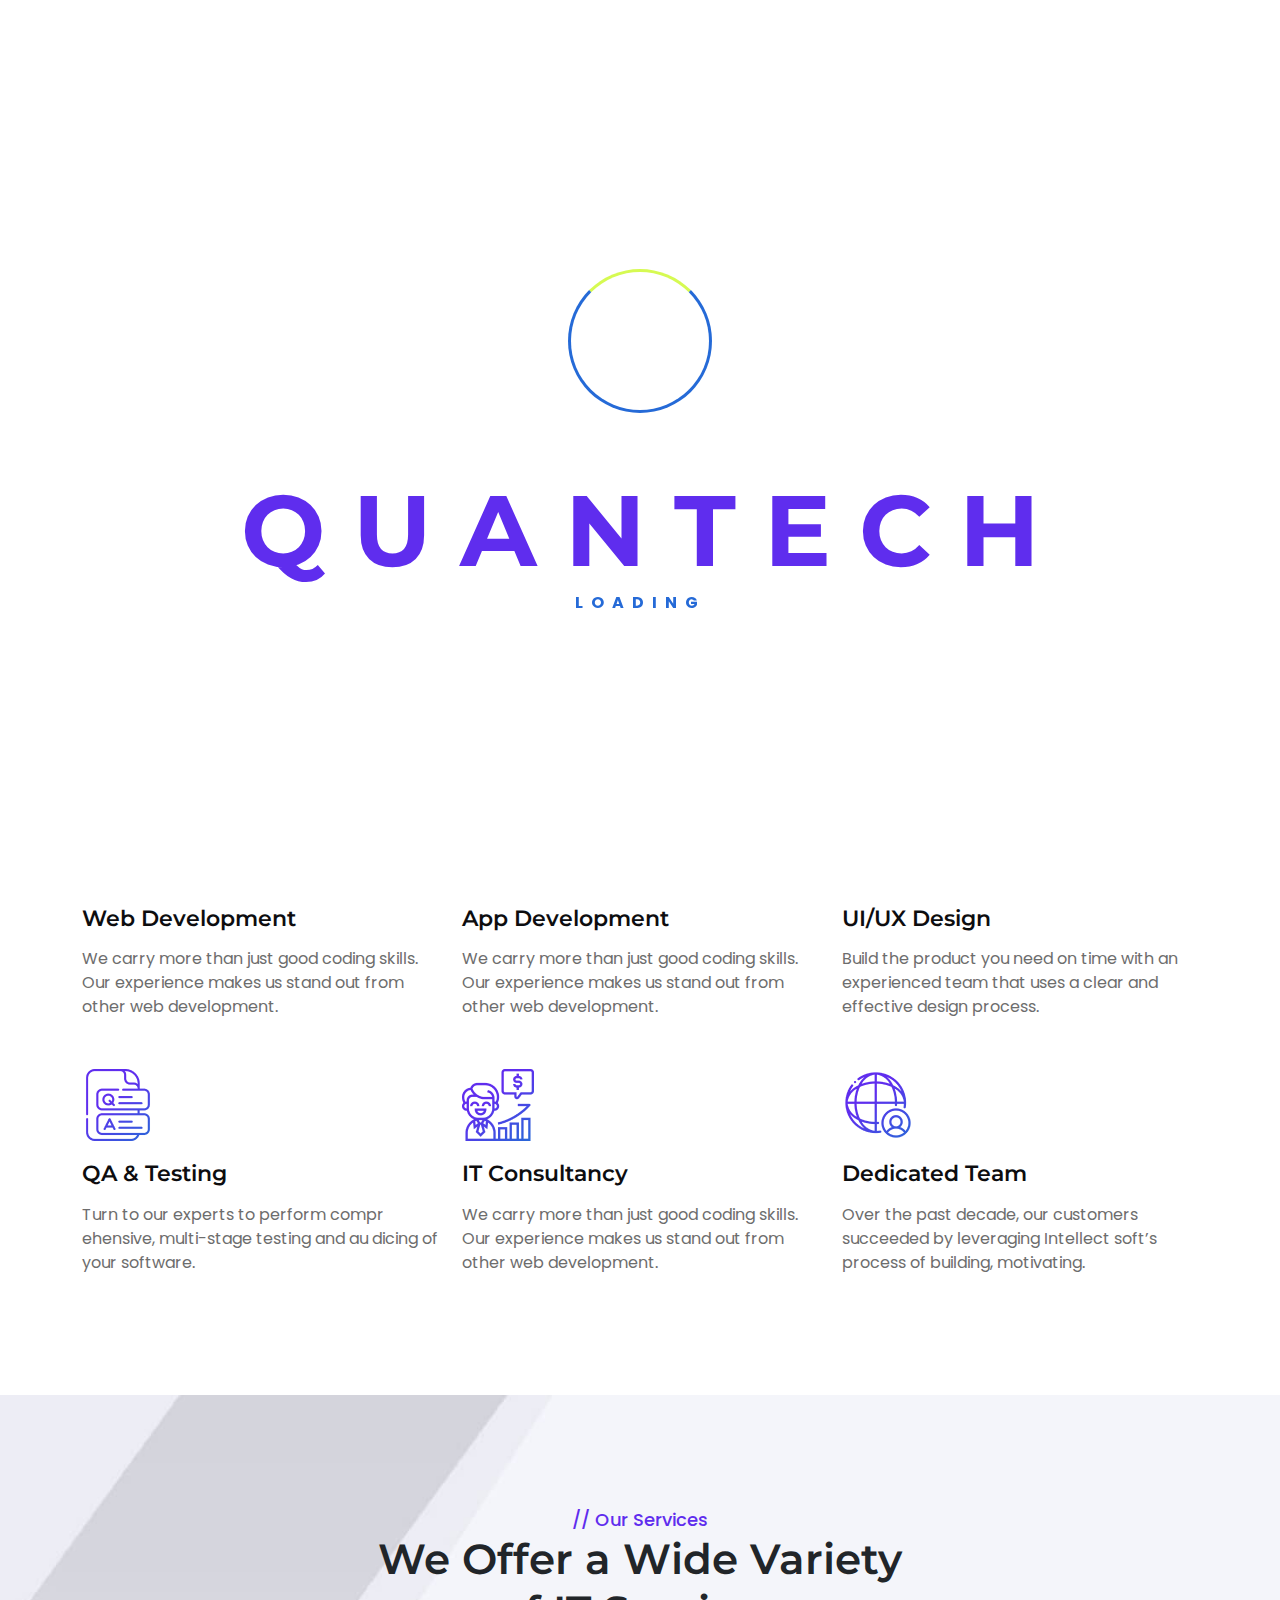
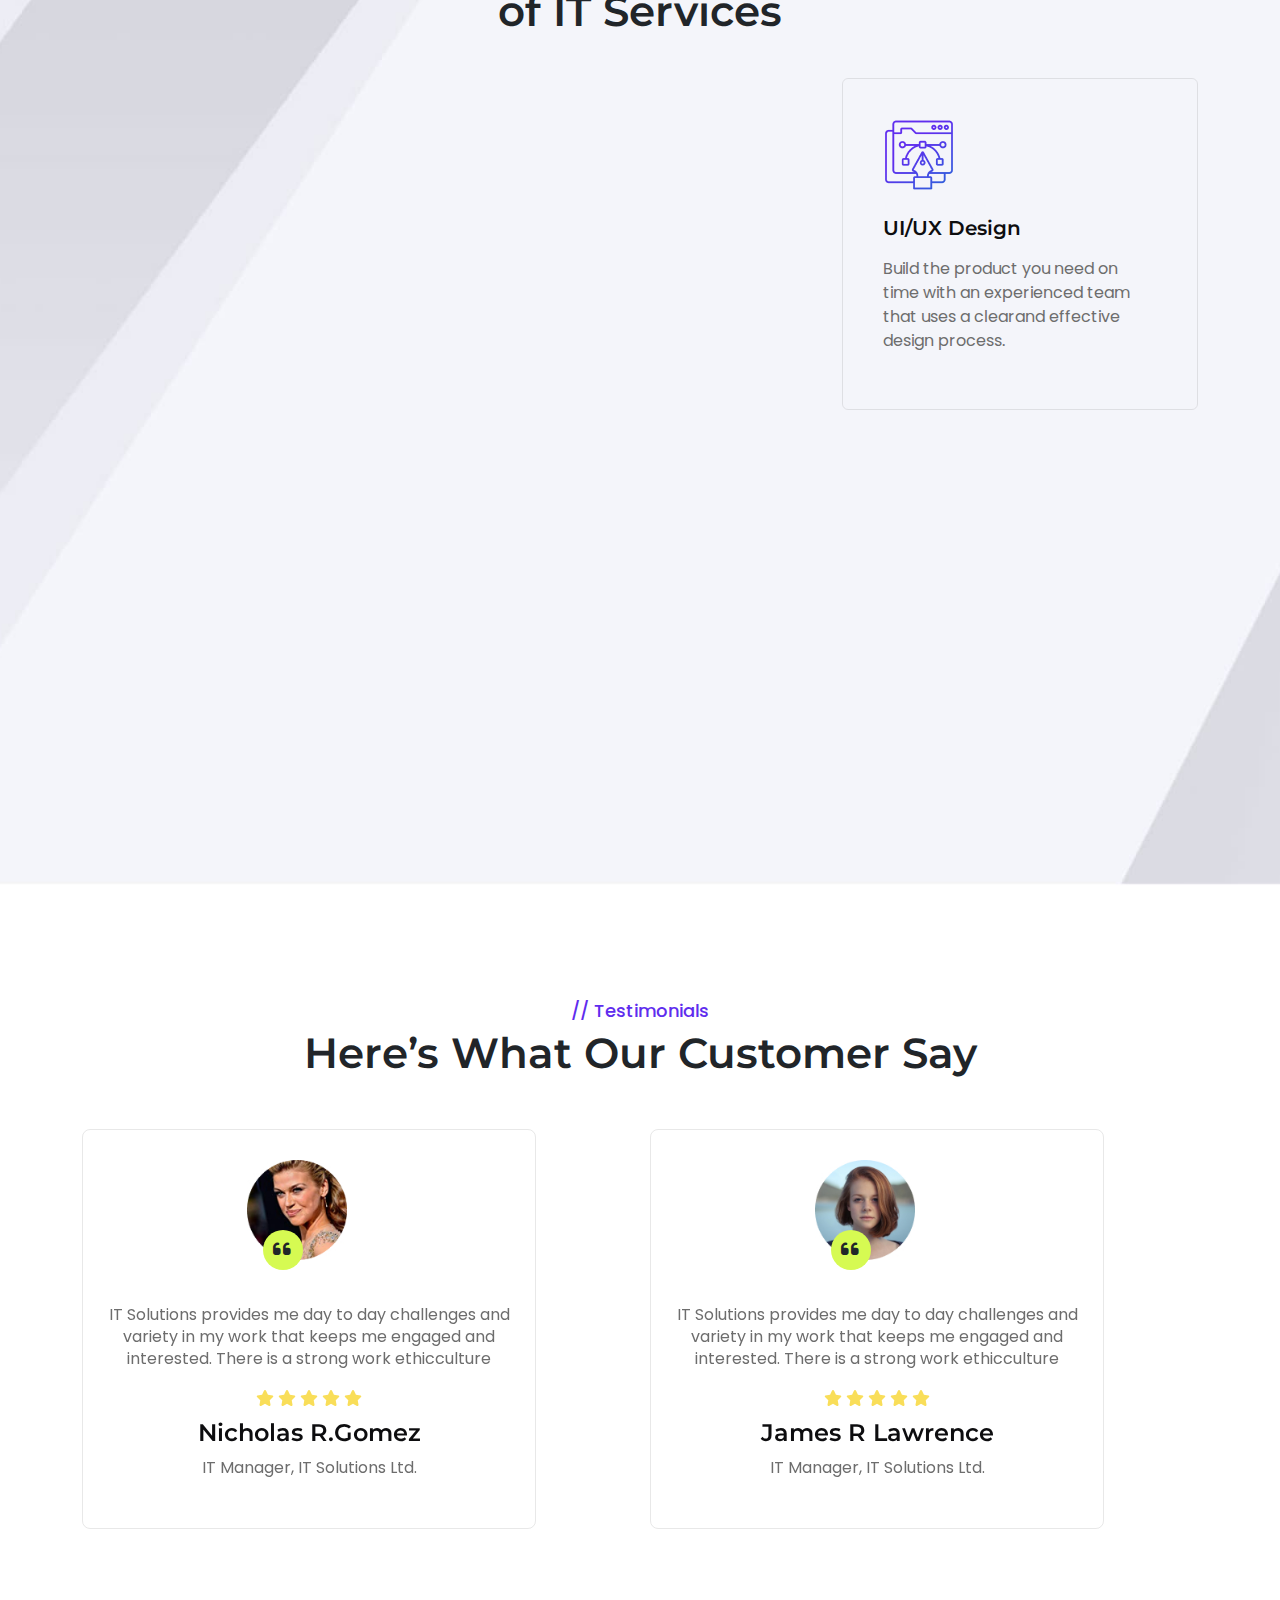
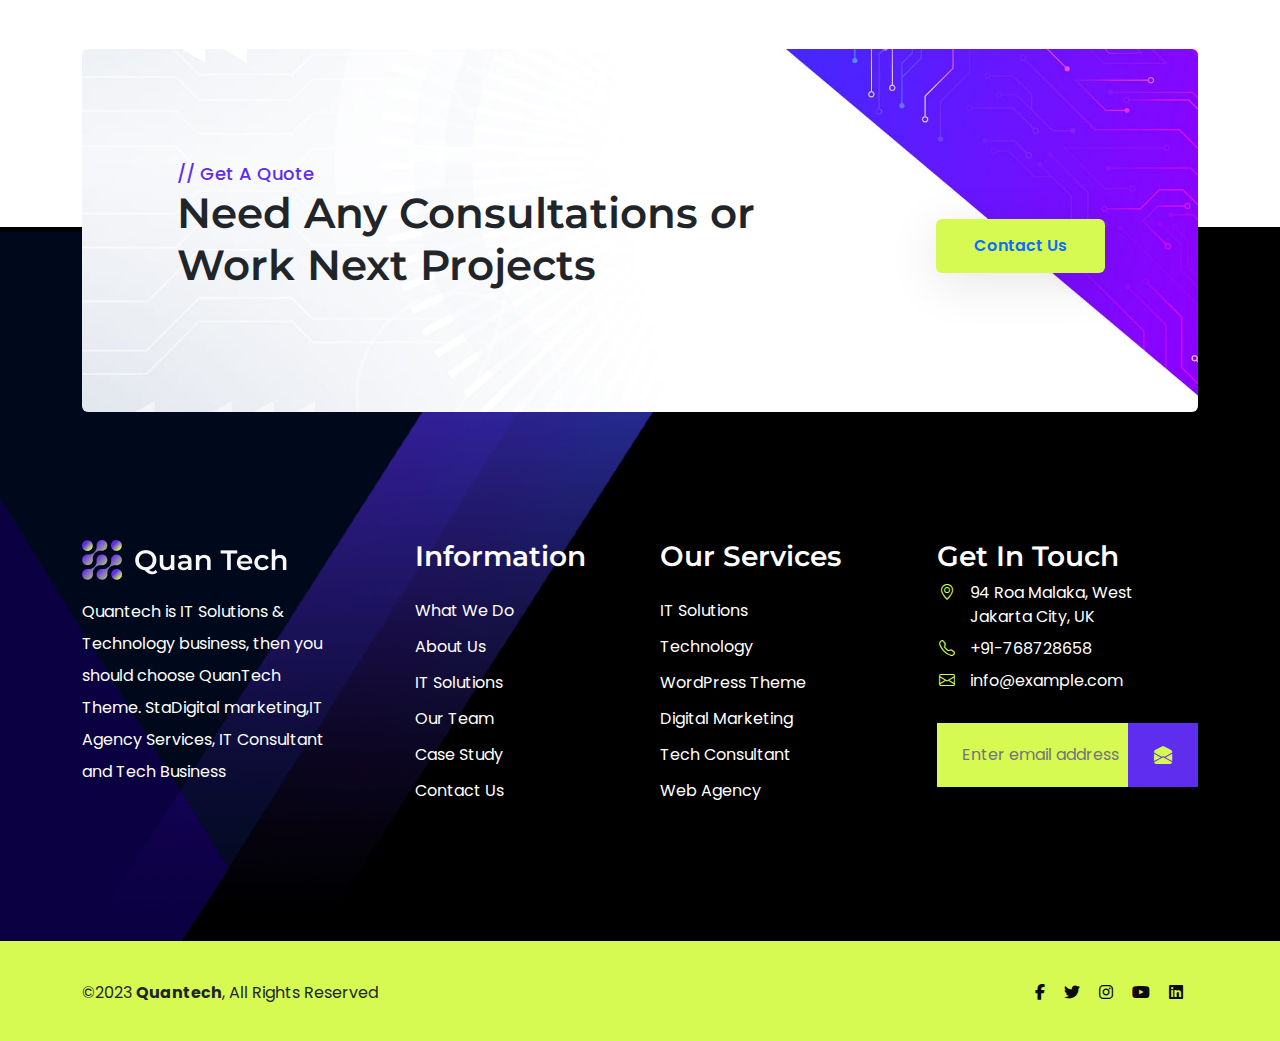
<file: services.html>
<!DOCTYPE html>
<html lang="en">
<head>
    <meta charset="UTF-8">
    <meta name="viewport" content="width=device-width, initial-scale=1.0">
    
    <title>QuanTech - IT Service &amp; Technology HTML Template</title>
    <!-- Favicon link -->
    <link rel="shortcut icon" href="image/favicon.PNG">

    <link rel="stylesheet" href="css/owl.carousel.min.css">
    <link rel="stylesheet" href="css/owl.theme.default.min.css">
    <!-- animate link -->
    <link rel="stylesheet" href="css/animate.min.css">
    <!-- bootstrap file-->
    <link rel="stylesheet" href="css/bootstrap.min.css">
    <!-- bootstrap icons link -->
    <link rel="stylesheet" href="font/bootstrap-icons.css">
    <!-- font Awesome -->
    <link rel="stylesheet" href="css/all.min.css">
    <!-- stylesheet custome -->
    <link rel="stylesheet" href="css/style.css">
    <!-- Media css  -->
    <link rel="stylesheet" href="css/media.css">
</head>
<body>
<!-- ===================================preloader================================= -->
<div id="preloader" class="preloader">
  <div class="a-preloader">
    <div class="spinner">                
    </div>
    <div class="txt-loading">
      <span data-text-preloader="Q" class="l-loading">
        Q
      </span>
      <span data-text-preloader="U" class="l-loading">
        U
      </span>
      <span data-text-preloader="A" class="l-loading">
        A
      </span>
      <span data-text-preloader="N" class="l-loading">
        N
      </span>
      <span data-text-preloader="T" class="l-loading">
        T
      </span>
      <span data-text-preloader="E" class="l-loading">
        E
      </span>
      <span data-text-preloader="C" class="l-loading">
        C
      </span>
      <span data-text-preloader="H" class="l-loading">
        H
      </span>
    </div>
    <p class="text-center">Loading</p>
  </div>
  <div class="loader">
    <div class="row">
      <div class="col-3 loader-s section-l">
        <div class="bg"></div>
      </div>
      <div class="col-3 loader-s section-l">
        <div class="bg"></div>
      </div>
      <div class="col-3 loader-s section-r">
        <div class="bg"></div>
      </div>
      <div class="col-3 loader-s section-r">
        <div class="bg"></div>
      </div>
    </div>
  </div>
</div>
<!-- start top header -->
<div class="top-header position-relative overflow-hidden d-none d-sm-block">
  <div class="container d-flex justify-content-between align-items-center">
    <div class="top-left col-md-9">
      <a href="tel:987-098-098-09" class="fw-medium text-top">
        <i class="bi bi-telephone pe-2"></i>
        987-098-098-09
      </a>
      <a href="mailto:info@example.com " class="fw-medium text-top">
        <i class="bi bi-envelope pe-2"></i>
        info@example.com
      </a>
      <a href="#" class="fw-medium text-top">
        <i class="bi bi-geo-alt pe-2" ></i>
        Cargo Hub, LD 32614, UK
      </a>
    </div>
      <div class="top-right d-none d-md-block col-md-3 d-flex align-items-center">
        <div class="social-pages d-flex justify-content-end align-items-center ">
          <a href="#" class="position-relative z-1 text-white me-2 ms-2" >
            <i class="fab fa-facebook-f" aria-hidden="true"></i>
          </a>
          <a href="#" class="position-relative z-1 text-white me-2 ms-2" >
            <i class="fab fa-twitter" aria-hidden="true"></i>
          </a>
          <a href="#" class="position-relative z-1 text-white me-2 ms-2" >
            <i class="fab fa-linkedin-in" aria-hidden="true"></i>
          </a>
          <a href="#" class="position-relative z-1 text-white me-2 ms-2" >
            <i class="fab fa-youtube" aria-hidden="true"></i>
          </a> 
          <a href="#" class="position-relative z-1 text-white ms-2" >
            <i class="fab fa-skype" aria-hidden="true"></i>
          </a> 
        </div>
      </div>
  </div>
</div>
<!-- and top header -->
<!--start navigation -->
<header class="header-1 w-100 d-flex align-items-center justify-content-center"style="height:14%;">
  <div class="container">
    <nav class="navbar navbar-expand-lg pt-4 ps-0 pb-4">
      <a class="navbar-brand p-0 m-0" href="#">
        <img src="image/logo.svg" alt="">
      </a>
      <button class="navbar-toggler border-0 p-0" type="button" data-bs-toggle="offcanvas" data-bs-target="#offcanvasExample" aria-controls="offcanvasExample" aria-expanded="false" aria-label="Toggle navigation">
      <a href="#">
        <i class="bi bi-list lh-1"></i>
      </a>
      </button>
      <div class="collapse main_menu navbar-collapse d-none justify-content-between align-items-center d-lg-flex" id="navbarSupportedContent">
        <ul class="navbar-nav m-auto mb-2 mb-lg-0 gap-3">
          <li class="nav-item">
            <a class="nav-link active fw-semibold text-capitalize" aria-current="page" href="index.html">
              Home 
              <i class="fas fa-angle-down"></i>
            </a>
              <ul class="sub-menu">
                  <li><a href="index.html" class="d-inline-block  fw-bold">Home 1</a></li>
                  <li><a href="index-2.html" class="d-inline-block  fw-bold">Home 2</a></li>
                  <li><a href="index-3.html" class="d-inline-block  fw-bold">Home 3</a></li>
              </ul>
          </li>
          <li class="nav-item">
            <a class="nav-link fw-semibold text-capitalize" href="about.html">about</a>
          </li>
          <li class="nav-item">
            <a class="nav-link  fw-semibold text-capitalize" href="services.html">services</a>
          </li>
          <li class="nav-item">
            <a class="nav-link  fw-semibold text-capitalize" href="#">
              pages 
              <i class="fas fa-angle-down"></i>
            </a>
            <ul class="sub-menu">
              <li><a href="faq.html" class="d-inline-block   fw-bold text-capitalize" >faq</a></li>
                <li><a href="team.html" class="d-inline-block   fw-bold text-capitalize" >team</a></li>
                <li><a href="pricing.html" class="d-inline-block   fw-bold text-capitalize" >pricing</a></li>
                <li><a href="404.html" class="d-inline-block   fw-bold text-capitalize" >404</a></li>
            </ul>
          </li>
          <li class="nav-item">
            <a class="nav-link  fw-semibold text-capitalize" href="news.html">news</a>
          </li>
          <li class="nav-item">
            <a class="nav-link  fw-semibold text-capitalize" href="contact.html">contact</a>
          </li>
        </ul>
      </div>
      <button type="button" class="theme-btn-h p-0 border-0 text-capitalize fw-semibold rounded d-none d-lg-block">
        <a href="#" class="rounded">get a quote</a>
      </button>
    </nav> 
  </div>
</header>
<!--And navigation -->
<main>
<!-- page banner -->
<section>
    <div class="page-b text-center bg-cover position-relative z-1" style="background-image: url('image/page-banner.jpg'); padding-top: 127px; padding-bottom: 105px; background-color: #5F2DEE;">
      <div class="container">
        <div class="page-h text-white">
            <h1 class="text-capitalize font-familyM fw-semibold mb-3" style=" line-height: 130%;">Our Services</h1>
        </div>
        <nav>
            <ol class="h-banner bg-transparent  p-0 my-0 mx-auto text-white text-center justify-content-center d-flex">
              <li class="h-item"><a href="index.html" class="text-white fw-semibold text-capitalize">Home&nbsp; /&nbsp;</a></li>
              <li class="h-item active fw-semibold text-capitalize" aria-current="page">Services</li>
            </ol>
        </nav>
      </div>
    </div>
</section>
<!--And page banner -->
<!--start best services area -->
<section>
  <div class="best-services pb-120">
    <div class="container">
      <div class="col-12 col-xl-6 offset-xl-3 text-center">
        <div class="s-title">
            <span class="position-relative fw-medium lh-1">// Our Services</span>
            <h2 class="fw-semibold text-capitalize">We Offer a Wide Variety of IT Services</h2>
        </div>
      </div>
      <div class="row">
        <div class="col-xl-4 col-md-6 col-12">
            <div class="single-s-left-i">
                <div class="icon">
                    <img src="image/desktop.png" alt="">
                </div>
                <div class="content">
                    <h4><a href="services-details.html">Web Development</a></h4>
                    <p>We carry more than just good coding skills. Our experience makes us stand out from other web development.</p>
                </div>
            </div>
        </div>
        <div class="col-xl-4 col-md-6 col-12">
            <div class="single-s-left-i">
                <div class="icon">
                    <img src="image/mobile.png" alt="">
                </div>
                <div class="content">
                    <h4><a href="services-details.html">App Development</a></h4>
                    <p>We carry more than just good coding skills. Our experience makes us stand out from other web development.</p>
                </div>
            </div>
        </div>
        <div class="col-xl-4 col-md-6 col-12">
            <div class="single-s-left-i">
                <div class="icon">
                    <img src="image/ux.png" alt="">
                </div>
                <div class="content">
                    <h4><a href="services-details.html">UI/UX Design</a></h4>
                    <p>Build the product you need on time with an experienced team that uses a clear and effective design process.</p>
                </div>
            </div>
        </div>
        <div class="col-xl-4 col-md-6 col-12">
            <div class="single-s-left-i">
                <div class="icon">
                    <img src="image/qa.png" alt="">
                </div>
                <div class="content">
                    <h4><a href="services-details.html">QA &amp; Testing</a></h4>
                    <p>Turn to our experts to perform compr ehensive, multi-stage testing and au
                        dicing of your software.</p>
                </div>
            </div>
        </div>
        <div class="col-xl-4 col-md-6 col-12">
            <div class="single-s-left-i">
                <div class="icon">
                    <img src="image/stock.png" alt="">
                </div>
                <div class="content">
                    <h4><a href="services-details.html">IT Consultancy</a></h4>
                    <p>We carry more than just good coding skills. Our experience makes us stand out from other web development.</p>
                </div>
            </div>
        </div>
        <div class="col-xl-4 col-md-6 col-12">
          <div class="single-s-left-i">
              <div class="icon">
                  <img src="image/web.png" alt="">
              </div>
              <div class="content">
                  <h4><a href="services-details.html">Dedicated Team</a></h4>
                  <p>Over the past decade, our customers succeeded by leveraging Intellect soft’s process of building, motivating.</p>
              </div>
          </div>
        </div>
      </div>
    </div>
  </div>
</section>
<!--and best services area -->
<!-- best services -->
<section>
  <div class="best-services pb-120 bg-cover" style="background-image: url('image/services-bg.jpg');">
    <div class="container">
      <div class="col-12 col-xl-6 offset-xl-3 col-md-8 offset-md-2 text-center">
          <div class="s-title mb-3">
              <span class="fw-medium lh-1">// Our Services</span>
              <h2 class="fw-semibold lh-sm">We Offer a Wide Variety of IT Services</h2>
          </div>
      </div>
      <div class="row">
        <div class="col-xl-4 col-md-6 col-12">
            <div class="service-t-i wow animate__fadeInUp mt-4 position-relative rounded overflow-hidden" style="visibility: visible; animation-name: fadeInUp; padding-bottom: 35px;padding: 40px; border: 1px solid rgba(109, 109, 109, 0.16);">
                <div class="icon d-inline-block mb-4">
                    <img src="image/desktop.png" alt="">
                </div>
                <div class="services-c">
                    <h4 class="mb-3 font-familyM fs-5 fw-semibold" style="line-height: 130%;"><a href="services-details.html">Web Development</a></h4>
                    <p class=" lh-base">We carry more than just good coding skills. Our experience makes us stand out from other web development.</p>
                </div>
            </div>
        </div>
        <div class="col-xl-4 col-md-6 col-12">
            <div class="service-t-i wow animate__fadeInUp mt-4 position-relative rounded overflow-hidden" data-wow-delay=".2s" style="visibility: visible; animation-delay: 0.2s; animation-name: fadeInUp; padding-bottom: 35px;padding: 40px; border: 1px solid rgba(109, 109, 109, 0.16);">
                <div class="icon d-inline-block mb-4">
                    <img src="image/mobile.png" alt="">
                </div>
                <div class="services-c">
                    <h4 class="mb-3 font-familyM fs-5 fw-semibold" style="line-height: 130%;"><a href="services-details.html" >App Development</a></h4>
                    <p class=" lh-base">We carry more than just good coding skills. Our experience makes us stand out from other web development.</p>
                </div>
            </div>
        </div>
        <div class="col-xl-4 col-md-6 col-12">
          <div class="service-t-i WOW animate__fadeInUp mt-4 position-relative rounded overflow-hidden" data-wow-delay=".4s" style="visibility: visible; animation-delay: 0.4s; animation-name: fadeInUp;padding-bottom: 35px;padding: 40px; border:1px solid rgba(109, 109, 109, 0.16);">
              <div class="icon d-inline-block mb-4">
                  <img src="image/ux.png" alt="">
              </div>
              <div class="services-c">
                  <h4 class="mb-3 font-familyM fs-5 fw-semibold" style="line-height: 130%;"><a href="services-details.html" >UI/UX Design</a></h4>
                  <p class=" lh-base">Build the product you need on time with an experienced team that uses a clearand effective design process.</p>
              </div>
          </div>
        </div>
        <div class="col-xl-4 col-md-6 col-12">
            <div class="service-t-i wow animate__fadeInUp mt-4 position-relative rounded overflow-hidden" style="visibility: visible; animation-name: fadeInUp; padding-bottom: 35px;padding: 40px; border:1px solid rgba(109, 109, 109, 0.16);">
                <div class="icon d-inline-block mb-4">
                    <img src="image/qa.png" alt="">
                </div>
                <div class="services-c">
                    <h4 class="mb-3 font-familyM fs-5 fw-semibold" style="line-height: 130%;"><a href="services-details.html" >QA &amp; Testing</a></h4>
                    <p class=" lh-base">Turn to our experts to perform compr ehensive, multi-stage testing and au
                        dicing of your software.</p>
                </div>
            </div>
        </div>
        <div class="col-xl-4 col-md-6 col-12">
            <div class="service-t-i wow animate__fadeInUp mt-4 position-relative rounded overflow-hidden" data-wow-delay=".2s" style="visibility: visible; animation-delay: 0.2s; animation-name: fadeInUp; padding-bottom: 35px;padding: 40px; border:1px solid rgba(109, 109, 109, 0.16);">
                <div class="icon d-inline-block mb-4">
                    <img src="image/stock.png" alt="">
                </div>
                <div class="services-c">
                    <h4 class="mb-3 font-familyM fs-5 fw-semibold" style="line-height: 130%;"><a href="services-details.html" >IT Consultancy</a></h4>
                    <p class=" lh-base">We carry more than just good coding skills. Our experience makes us stand out from other web development.</p>
                </div>
            </div>
        </div>
        <div class="col-xl-4 col-md-6 col-12">
            <div class="service-t-i wow animate__fadeInUp mt-4 position-relative rounded overflow-hidden" data-wow-delay=".4s" style="visibility: visible; animation-delay: 0.4s; animation-name: fadeInUp; padding-bottom: 35px;padding: 40px; border:1px solid rgba(109, 109, 109, 0.16);">
                <div class="icon d-inline-block mb-4">
                    <img src="image/web.png" alt="">
                </div>
                <div class="services-c">
                    <h4 class="mb-3 font-familyM fs-5 fw-semibold" style="line-height: 130%;"><a href="services-details.html" >Dedicated Team</a></h4>
                    <p class=" lh-base">Over the past decade, our customers succeeded by leveraging Intellect soft’s process of building, motivating.</p>
                </div>
            </div>
        </div>
      <div>
    </div>
  </div>
</section>
<!--and best services -->
<!-- start testimonial slider -->
<section>
    <div class="testimonial-area pb-120">
      <div class="container">
        <div class="col-12 col-xl-8 offset-xl-2 text-center">
            <div class="s-title mb-3">
                <span class="fw-medium lh-1">// Testimonials</span>
                <h2 class="fw-semibold">Here’s What Our Customer Say</h2>
            </div>
        </div>
        <div class="testimonial-grid-active owl-carousel" id="testimonial-owl-carousel">
          <div class="single-testimonial-c ">
            <div class="client-img rounded-circle position-relative bg-cover">
              <div class="client-i">
                <img src="image/client1.jpg" alt="">
                <i class="fa-solid fa-quote-left"></i>
              </div>
              <div class="testimonial-con">
                <p>IT Solutions provides me day to day challenges and variety 
                    in my work that keeps me engaged and interested. There is a strong work ethicculture
                </p>
                <div class="client-rating mt-3 mb-2" style="color: #F9DE59;">
                    <i class="fa-solid fa-star"></i>
                    <i class="fa-solid fa-star"></i>
                    <i class="fa-solid fa-star"></i>
                    <i class="fa-solid fa-star"></i>
                    <i class="fa-solid fa-star"></i>
                </div>
                <h4 class="fw-semibold mb-2">Nicholas R.Gomez</h4>
                <span>IT Manager, IT Solutions Ltd.</span>
              </div>
            </div>
          </div>
          <div class="single-testimonial-c">
            <div class="client-img rounded-circle position-relative bg-cover">
              <div class="client-i">
                <img src="image/client2.jpg" alt="">
                <i class="fa-solid fa-quote-left"></i>
              </div>
              <div class="testimonial-con">
                <p>IT Solutions provides me day to day challenges and variety 
                    in my work that keeps me engaged and interested. There is a strong work ethicculture
                </p>
                <div class="client-rating mt-3 mb-2" style="color: #F9DE59;">
                    <i class="fa-solid fa-star"></i>
                    <i class="fa-solid fa-star"></i>
                    <i class="fa-solid fa-star"></i>
                    <i class="fa-solid fa-star"></i>
                    <i class="fa-solid fa-star"></i>
                </div>
                <h4 class="fw-semibold mb-2">James R Lawrence</h4>
                <span>IT Manager, IT Solutions Ltd.</span>
              </div>
            </div>
          </div>
        </div>
      </div>
    </div>
</section>
<!-- and testimonial slider -->
<!-- cta banner -->
 <section>
  <div class="cta-b">
    <div class="container">
      <div class="cta-box bg-cover pb-120 rounded-2 overflow-hidden position-relative z-2" style="background-image: url('image/cta-banner-bg.jpeg'); margin-bottom: -185px;">
        <div class="row align-center">
          <div class="col-xl-7 text-center text-xl-start offset-xl-1 offset-xl-1">
              <div class="s-title mb-0">
                  <span class="fw-medium lh-1">// Get A Quote</span>
                  <h2 class="mb-md-0 fw-semibold lh-sm">Need Any Consultations or <br> Work Next Projects</h2>
              </div>
          </div>
          <div class="col-xl-4 mt-4 mt-xl-0 text-center" style="position: relative;top: 50px;">
              <a href="contact.html" class="cta-btn fw-semibold rounded">Contact Us</a>
          </div>
        </div>
      </div>
    </div>
  </div>
 </section>
<!--and cta banner -->
<!-- and testimonial slider -->
</main>
<!-- footer area -->
<footer>
<div class="footer-widgets text-white bg-cover" style="background-image: url('image/footer-widgets-bg.png');padding: 80px 0 120px; padding-top: 265px;">
  <div class="container">
    <div class="row">
      <div class="col-sm-6 col-xl-3">
        <div class="about-quantech pe-md-5 pe-xl-0 mt-5">
          <a href="index.html">
            <img src="image/logo-footer.png" alt="quantech">
          </a>
          <p class="mt-3 mb-0 lh-lg">Quantech is IT Solutions &amp; Technology business, then you should choose QuanTech Theme. StaDigital marketing,IT Agency Services, IT Consultant and Tech Business</p>
        </div>
      </div>
      <div class="col-sm-6 col-xl-3">
        <div class="single-f-wid ps-xl-5 mt-5">
          <div class="wid-title mt-4 mb-4">
              <h3>Information</h3>
          </div>
          <ul>
            <li><a href="services.html">What We Do</a></li>
            <li><a href="contact.html">About Us</a></li>
            <li><a href="services.html">IT Solutions</a></li>
            <li><a href="team.html">Our Team</a></li>
            <li><a href="project-details.html">Case Study</a></li>
            <li><a href="contact.html">Contact Us</a></li>
          </ul>
        </div>
      </div>
      <div class="col-sm-6 col-xl-3">
        <div class="single-f-wid ps-xl-2 mt-5">
          <div class="wid-title  mt-4 mb-4">
            <h3>Our Services</h3>
          </div>
          <ul>
            <li><a href="#">IT Solutions</a></li>
            <li><a href="#">Technology</a></li>
            <li><a href="#">WordPress Theme</a></li>
            <li><a href="#">digital marketing</a></li>
            <li><a href="#">Tech consultant</a></li>
            <li><a href="#">web agency</a></li>
          </ul>
        </div>
      </div>
        <div class="col-sm-6 col-xl-3">
          <div class="single-f-wid site-info-widget mt-5">
            <div class="wid-title">
              <h3>Get In Touch</h3>
            </div>
            <div class="get-touch">
              <div class="footer-con mt-2">
                <div class="icon">
                  <i class="bi bi-geo-alt"></i>
                </div>
                <div class="contact-info">
                  <span class="text-white">94 Roa Malaka, West Jakarta City, UK</span>
                </div>
              </div>
              <div class="footer-con mt-2">
                <div class="icon id2">
                  <i class="bi bi-telephone"></i>
                </div>
                <div class="contact-info">
                  <span class="text-white">+91-768728658</span>
                </div>
              </div>
              <div class="footer-con mt-2">
                <div class="icon id3">
                  <i class="bi bi-envelope"></i>
                </div>
                <div class="contact-info">
                  <span class="text-white">info@example.com</span>
                </div>
              </div>
          </div>
          <div class="newsletter_widget">
            <div class="newsletter-box">
              <form action="#">
                <input type="email" placeholder="Enter email address" required="">
                <button class="submit-btn h-100 d-inline-block lh-1 position-absolute top-0 end-0" type="submit"><i class="bi bi-envelope-open-fill"></i></button>
              </form>
            </div>
          </div>
        </div>
      </div>
    </div>
  </div>
</div>
<div class="footer-b">
  <div class="container ">
    <div class="bottom-con align-items-center" style="padding: 30px 0;">
      <div class="row">
        <div class="col-md-6 col-12">
            <div class="copy-rights">
                <p class="text-dark text-capitalize" style="position: relative; top:10px;">©2023 <strong>quantech</strong>, All Rights Reserved</p>
            </div>
        </div>
        <div class="col-md-6 mt-2 mt-md-0 col-12 text-md-end text-center">
          <div class="b-links" style="position: relative; top:10px;">
            <a href="#"><i class="fab fa-facebook-f"></i></a>
            <a href="#"><i class="fab fa-twitter"></i></a>
            <a href="#"><i class="fab fa-instagram"></i></a>
            <a href="#"><i class="fab fa-youtube"></i></a>
            <a href="#"><i class="fab fa-linkedin"></i></a>
          </div>
        </div>
      </div>
    </div>
</div>
</div>
</footer>
<!-- and footer area -->
<!-- offcanvas -->
<div class="offcanvas offcanvas-end" tabindex="-1" id="offcanvasExample" aria-labelledby="offcanvasExampleLabel">
  <div class="offcanvas-body">
    <button type="button" class="border-0 bg-transparent fs-4 p-0" data-bs-dismiss="offcanvas" aria-label="Close">
      <a href="#" class="button-close">
        <i class="bi bi-x-circle"></i>
      </a>
    </button>
    <div class="dropdown mt-3">
      <nav class="sidebar-nav">
        <ul class="navbar-nav m-auto mb-2 mb-lg-0 gap-3" id="offcanvas">
          <li class="nav-item ">
            <a class="nav-link has-arrow acte text-capitalize" aria-current="page" href="#">Homes
              <i class="bi bi-chevron-left fs-6"></i>
            </a>
            <ul class="sub-menu collapse in" aria-expanded="true">
              <li><a href="index.html" class="text-capitalize">Homepage 1</a></li>
              <li><a href="#" class="text-capitalize">Homepage 2</a></li>
              <li><a href="#" class="text-capitalize">Homepage 3</a></li>
            </ul>
          </li>
          <li class="nav-item">
            <a class="nav-link text-capitalize" href="about.html">about</a>
          </li>
          <li class="nav-item">
            <a class="nav-link  text-capitalize" href="services.html">services</a>
          </li>
          <li class="nav-item">
            <a class="nav-link has-arrow   text-capitalize" href="#">pages
              <i class="bi bi-chevron-left fs-6"></i>
            </a>
            <ul class="sub-menu collapse in" aria-expanded="true">
              <li><a href="faq.html" class="text-capitalize">faq</a></li>
              <li><a href="team.html" class="text-capitalize">team</a></li>
              <li><a href="pricing.html" class="text-capitalize">pricing</a></li>
              <li><a href="404.html" class="text-capitalize">404</a></li>
            </ul>
          </li>
          <li class="nav-item ">
            <a class="nav-link text-capitalize" href="news.html">news</a>
          </li>
          <li class="nav-item">
            <a class="nav-link text-capitalize" href="contact.html">contact</a>
          </li>
        </ul>
      </nav>
      <div class="action-bar text-white">
        <div class="single-element">
          <div class="icon">
            <i class="fa-solid fa-map-location-dot"></i>
          </div>
          <div class="text">
            <h5>visit our location:</h5>
            <span>West Jakarta City, UK</span>
          </div>
        </div>
        <div class="single-element">
          <div class="icon">
            <i class="bi bi-clock"></i>
          </div>
          <div class="text">
              <h5>Opening Hours:</h5>
              <span>Mon-Fri 8am-5pm</span>
          </div>
        </div>
        <div class="single-element">
          <div class="icon">
            <i class="bi bi-envelope"></i>
          </div>
          <div class="text">
              <h5>Send us mail</h5>
              <span>info@example.com</span>
          </div>
        </div>
        <div class="call-off">
          <div class="icon text-white">
            <i class="bi bi-telephone"></i>
          </div>
          <div class="text">
              <h5>Phone Number</h5>
              <span>+09 949 858327</span>
          </div>
        </div>
        <div class="theme-btn">
          <a href="contact.html" class=" mt-4 text-center rounded fw-semibold" >
            Free Consulting
          </a>
        </div>
      </div>
    </div>
  </div>
</div>
<!-- and offcanvas -->
  <script src="js/jquery-3.7.1.min.js"></script>
  <script src="js/owl.carousel.min.js"></script>
  <!-- WOW js link -->
  <script src="js/wow.js"></script>   
  <!-- bootstrap js file -->
  <script src="js/bootstrap.bundle.min.js"></script>
  <!-- custome js -->
  <script src="js/style.js"></script>

  <!-- scroll up -->
  <!-- <a class="scrollUp" href="#top">
    <i class="bi bi-chevron-up"></i>
  </a> -->
</body>
</html>
</file>
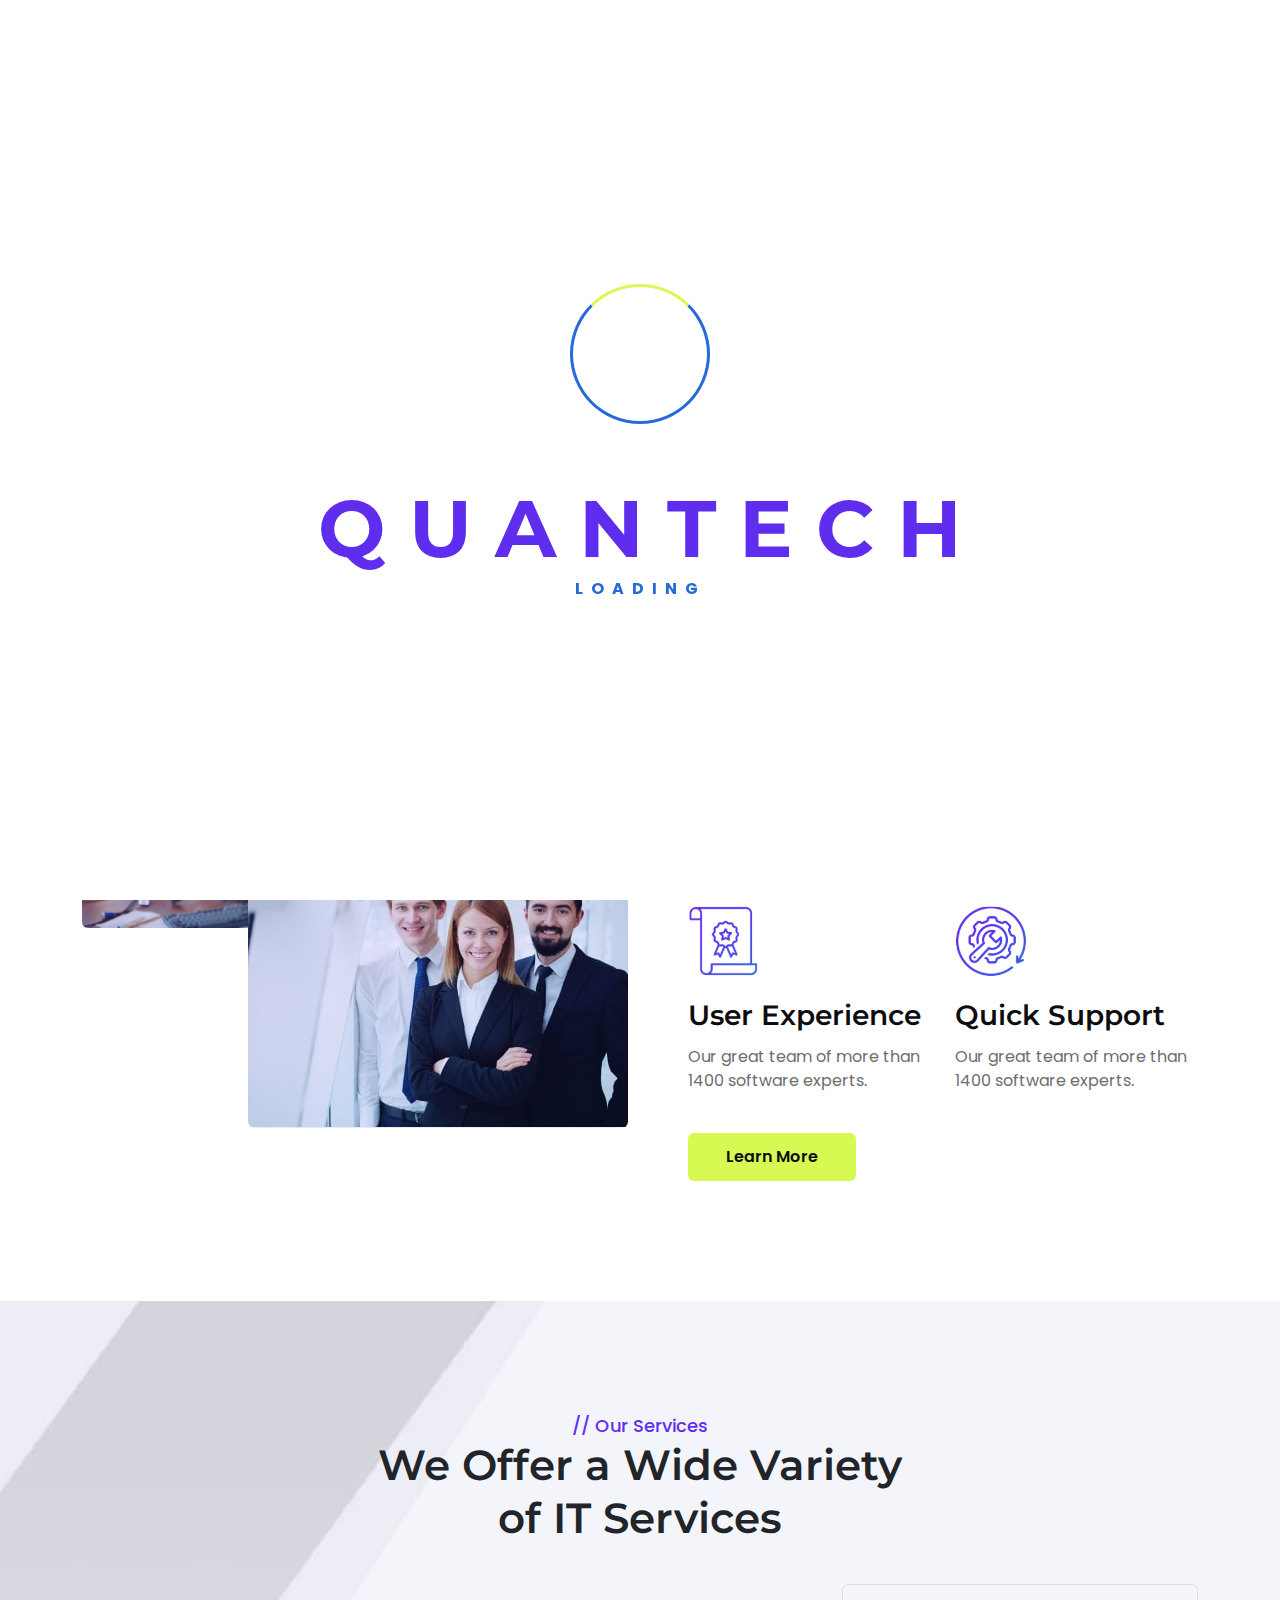
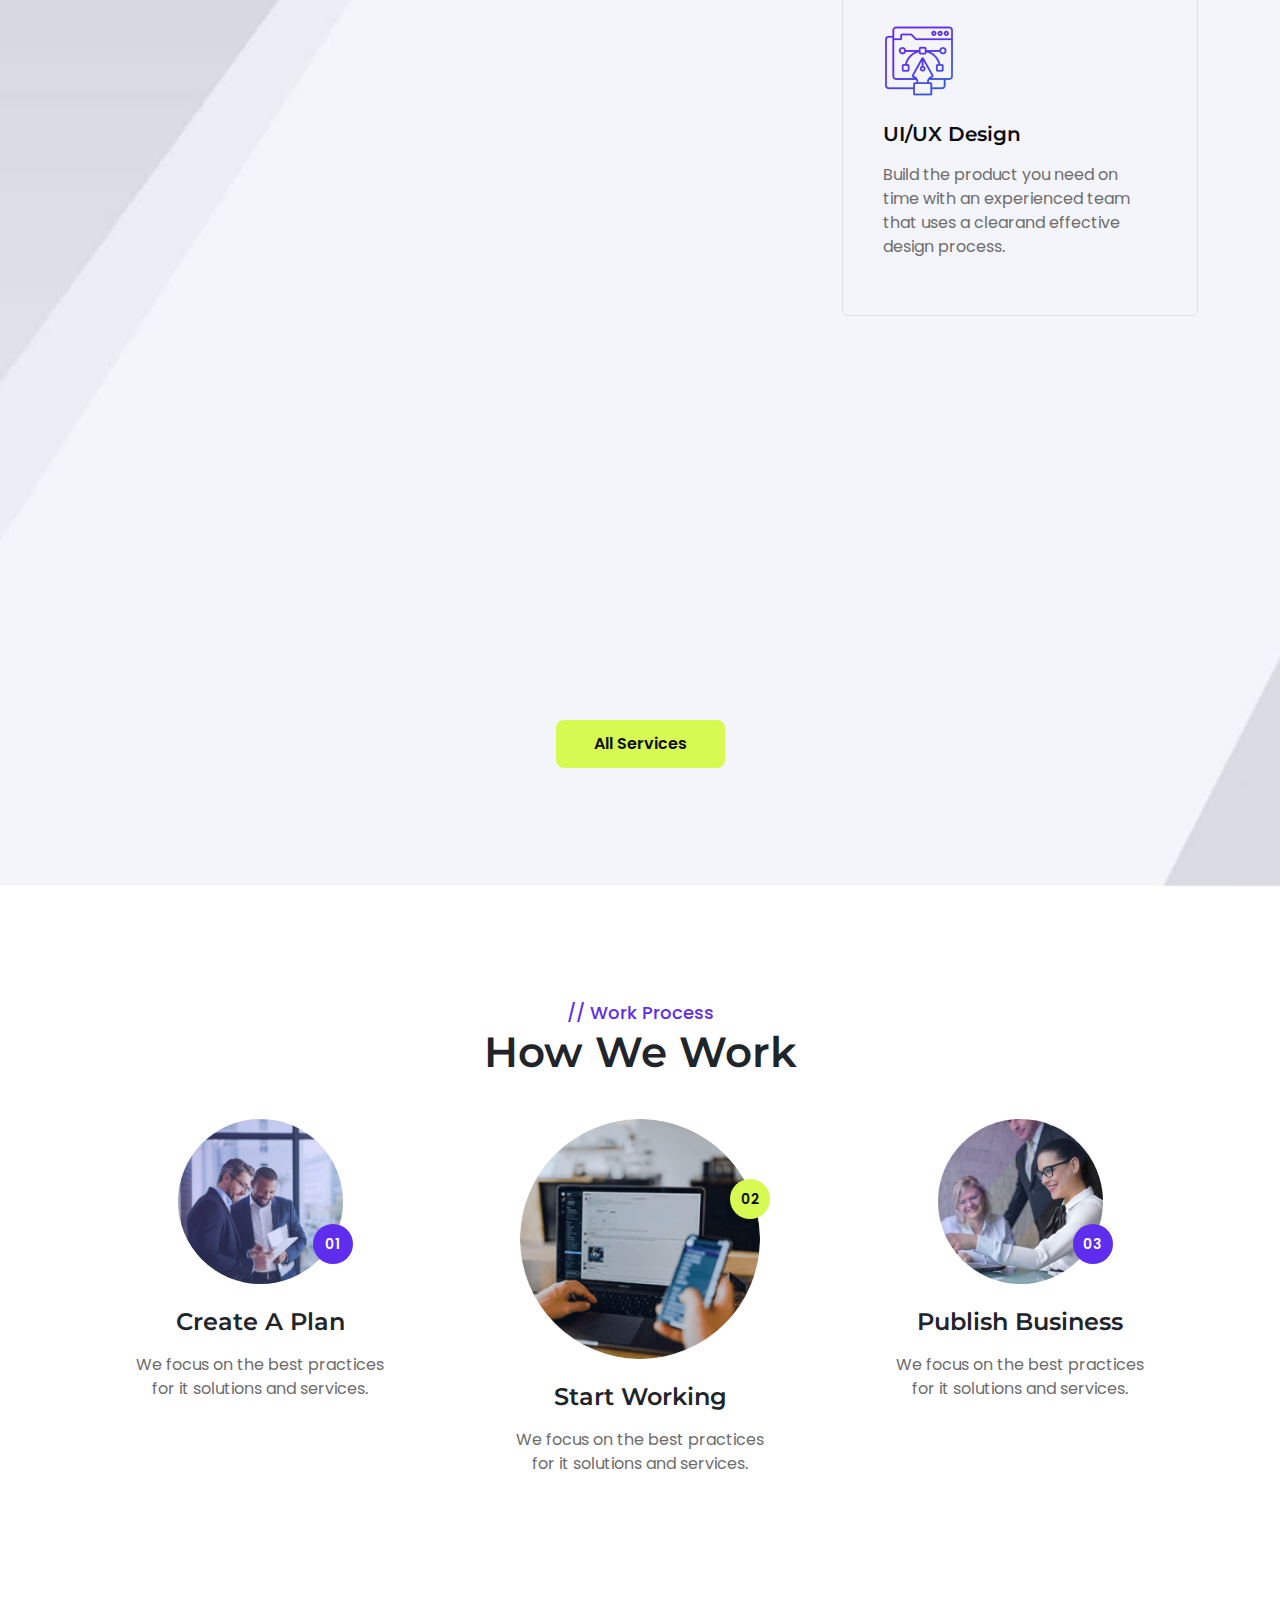
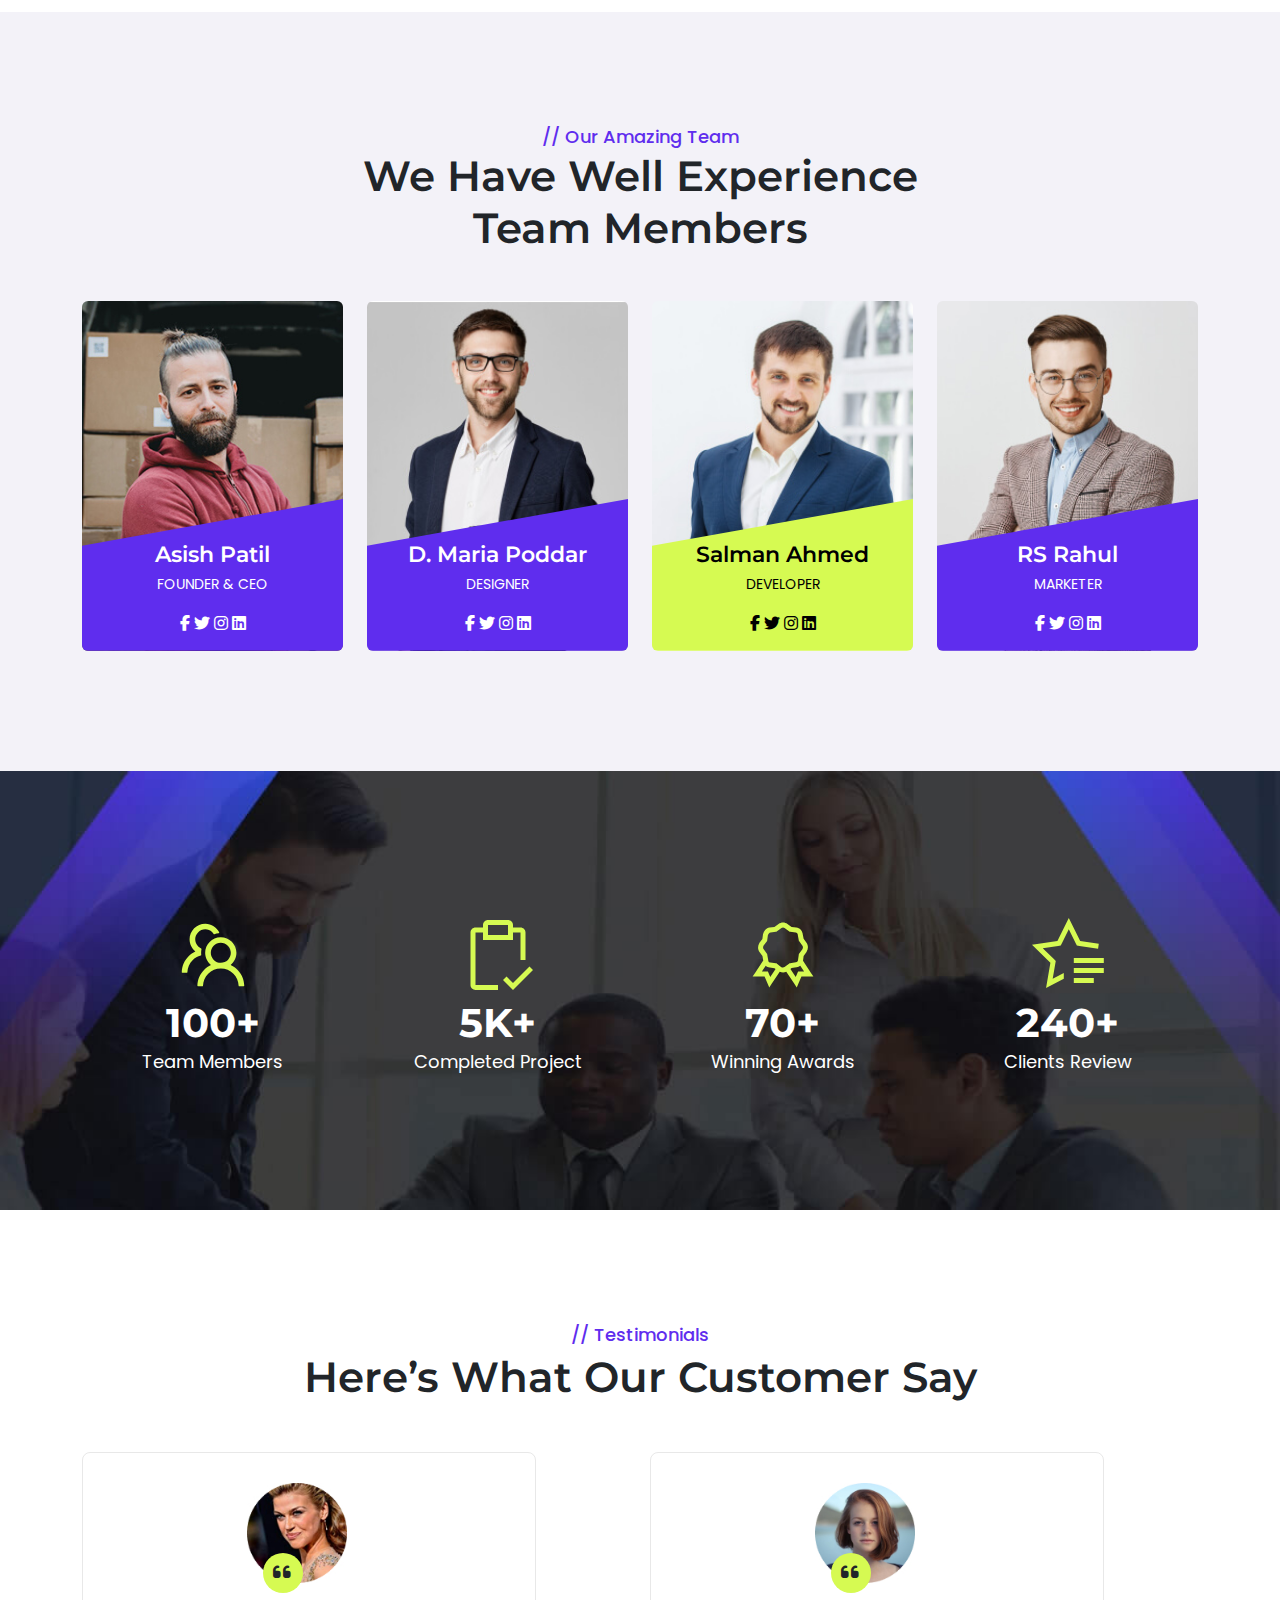
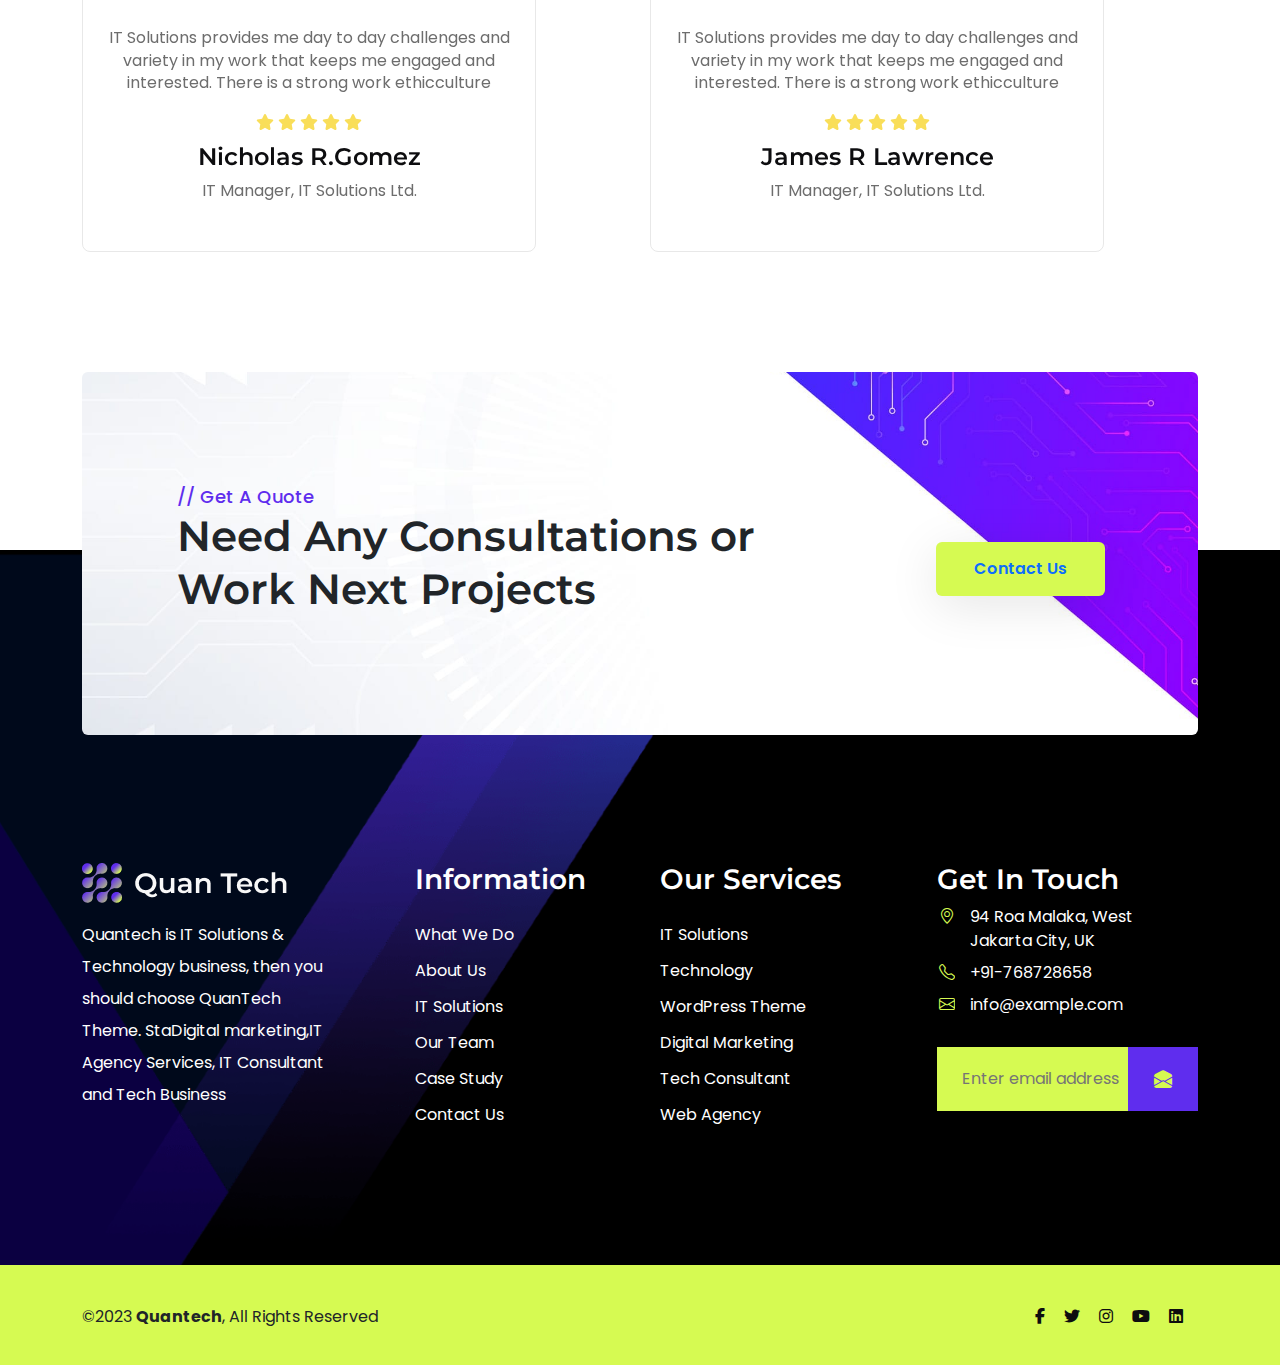
<file: Multipages/about.html>
<!DOCTYPE html>
<html lang="en">
<head>
    <meta charset="UTF-8">
    <meta name="viewport" content="width=device-width, initial-scale=1.0">
    <!-- https://demo.awaikenthemes.com/html-preview/proshield/index.html -->

    <title>QuanTech - IT Service &amp; Technology HTML Template</title>
    <!-- Favicon link -->
    <link rel="shortcut icon" href="image/favicon.PNG">

    <link rel="stylesheet" href="css/owl.carousel.min.css">
    <link rel="stylesheet" href="css/owl.theme.default.min.css">
    <!-- animate link -->
    <link rel="stylesheet" href="css/animate.min.css">
    <!-- bootstrap file-->
    <link rel="stylesheet" href="css/bootstrap.min.css">
    <!-- bootstrap icons link -->
    <link rel="stylesheet" href="font/bootstrap-icons.css">
    <!-- font Awesome -->
    <link rel="stylesheet" href="css/all.min.css">
    <!-- stylesheet custome -->
    <link rel="stylesheet" href="css/style.css">
    <!-- Media css  -->
    <link rel="stylesheet" href="css/media.css">
</head>
<body>
<!-- ===================================preloader================================= -->
 <div id="preloader" class="preloader">
    <div class="a-preloader">
      <div class="spinner">
      </div>
      <div class="txt-loading">
        <span data-text-preloader="Q" class="l-loading">
          Q
        </span>
        <span data-text-preloader="U" class="l-loading">
          U
        </span>
        <span data-text-preloader="A" class="l-loading">
          A
        </span>
        <span data-text-preloader="N" class="l-loading">
          N
        </span>
        <span data-text-preloader="T" class="l-loading">
          T
        </span>
        <span data-text-preloader="E" class="l-loading">
          E
        </span>
        <span data-text-preloader="C" class="l-loading">
          C
        </span>
        <span data-text-preloader="H" class="l-loading">
          H
        </span>
      </div>
      <p class="text-center">Loading</p>
    </div>
    <div class="loader">
      <div class="row">
        <div class="col-3 loader-s section-l">
          <div class="bg"></div>
        </div>
        <div class="col-3 loader-s section-l">
          <div class="bg"></div>
        </div>
        <div class="col-3 loader-s section-r">
          <div class="bg"></div>
        </div>
        <div class="col-3 loader-s section-r">
          <div class="bg"></div>
        </div>
      </div>
    </div>
  </div>
<!-- start top header -->
<div class="top-header position-relative overflow-hidden d-none d-sm-block">
  <div class="container d-flex justify-content-between align-items-center">
    <div class="top-left col-md-9">
      <a href="tel:987-098-098-09" class="fw-medium text-top">
        <i class="bi bi-telephone pe-2"></i>
        987-098-098-09
      </a>
      <a href="mailto:info@example.com " class="fw-medium text-top">
        <i class="bi bi-envelope pe-2"></i>
        info@example.com
      </a>
      <a href="#" class="fw-medium text-top">
        <i class="bi bi-geo-alt pe-2" ></i>
        Cargo Hub, LD 32614, UK
      </a>
    </div>
      <div class="top-right d-none d-md-block col-md-3 d-flex align-items-center">
        <div class="social-pages d-flex justify-content-end align-items-center ">
          <a href="#" class="position-relative z-1 text-white me-2 ms-2" >
            <i class="fab fa-facebook-f" aria-hidden="true"></i>
          </a>
          <a href="#" class="position-relative z-1 text-white me-2 ms-2" >
            <i class="fab fa-twitter" aria-hidden="true"></i>
          </a>
          <a href="#" class="position-relative z-1 text-white me-2 ms-2" >
            <i class="fab fa-linkedin-in" aria-hidden="true"></i>
          </a>
          <a href="#" class="position-relative z-1 text-white me-2 ms-2" >
            <i class="fab fa-youtube" aria-hidden="true"></i>
          </a> 
          <a href="#" class="position-relative z-1 text-white ms-2" >
            <i class="fab fa-skype" aria-hidden="true"></i>
          </a> 
        </div>
      </div>
  </div>
</div>
<!-- and top header -->
<!--start navigation -->
<header class="header-1 w-100 d-flex align-items-center justify-content-center"style="height:14%;">
  <div class="container">
    <nav class="navbar navbar-expand-lg pt-lg-4 ps-0 pb-lg-4">
      <a class="navbar-brand p-0 m-0" href="#">
        <img src="image/logo.svg" alt="">
      </a>
      <button class="navbar-toggler border-0 p-0" type="button" data-bs-toggle="offcanvas" data-bs-target="#offcanvasExample" aria-controls="offcanvasExample" aria-expanded="false" aria-label="Toggle navigation">
      <a href="#">
        <i class="bi bi-list lh-1"></i>
      </a>
      </button>
      <div class="collapse main_menu navbar-collapse d-none justify-content-between align-items-center d-lg-flex" id="navbarSupportedContent">
        <ul class="navbar-nav m-auto mb-2 mb-lg-0 gap-3">
          <li class="nav-item">
            <a class="nav-link active fw-semibold text-capitalize" aria-current="page" href="index.html">
              Home 
              <i class="fas fa-angle-down"></i>
            </a>
              <ul class="sub-menu">
                  <li><a href="index.html" class="d-inline-block  fw-bold">Home 1</a></li>
                  <li><a href="index-2.html" class="d-inline-block  fw-bold">Home 2</a></li>
                  <li><a href="index-3.html" class="d-inline-block  fw-bold">Home 3</a></li>
              </ul>
          </li>
          <li class="nav-item">
            <a class="nav-link fw-semibold text-capitalize" href="about.html">about</a>
          </li>
          <li class="nav-item">
            <a class="nav-link  fw-semibold text-capitalize" href="services.html">services</a>
          </li>
          <li class="nav-item">
            <a class="nav-link  fw-semibold text-capitalize" href="#">
              pages 
              <i class="fas fa-angle-down"></i>
            </a>
            <ul class="sub-menu">
              <li><a href="faq.html" class="d-inline-block   fw-bold text-capitalize" >faq</a></li>
                <li><a href="team.html" class="d-inline-block   fw-bold text-capitalize" >team</a></li>
                <li><a href="pricing.html" class="d-inline-block   fw-bold text-capitalize" >pricing</a></li>
                <li><a href="404.html" class="d-inline-block   fw-bold text-capitalize" >404</a></li>
            </ul>
          </li>
          <li class="nav-item">
            <a class="nav-link  fw-semibold text-capitalize" href="news.html">news</a>
          </li>
          <li class="nav-item">
            <a class="nav-link  fw-semibold text-capitalize" href="contact.html">contact</a>
          </li>
        </ul>
      </div>
      <button type="button" class="theme-btn-h p-0 border-0 text-capitalize fw-semibold rounded d-none d-lg-block">
        <a href="#" class="rounded">get a quote</a>
      </button>
    </nav> 
  </div>
</header>
<!--And navigation -->
<main>
<!-- page banner -->
<section>
    <div class="page-b text-center bg-cover position-relative z-1" style="background-image: url('image/page-banner.jpg'); padding-top: 127px; padding-bottom: 105px; background-color: #5F2DEE;">
      <div class="container">
        <div class="page-h text-white">
            <h1 class="text-capitalize font-familyM fw-semibold mb-3" style=" line-height: 130%;">about us</h1>
        </div>
        <nav>
            <ol class="h-banner bg-transparent  p-0 my-0 mx-auto text-white text-center justify-content-center d-flex">
              <li class="h-item"><a href="index.html" class="text-white fw-semibold text-capitalize">Home&nbsp; /&nbsp;</a></li>
              <li class="h-item active fw-semibold text-capitalize" aria-current="page">  About Us</li>
            </ol>
        </nav>
      </div>
    </div>
</section>
<!--And page banner -->
<!--start about area -->
<section>
  <div class="about-area pb-120">
    <div class="container">
      <div class="row d-flex">
        <div class="col-xl-6 col-12">
          <div class="about-img-v mb-5 mb-md-0 position-relative rounded-2">
            <img src="image/about1.jpg" alt="">
            <img src="image/about2.jpg" alt="" class="position-relative rounded-2 mb-5">
            <div class="play-btn position-absolute">
                <a href="#" class="play-v rounded-circle text-center d-inline-block m-0 ms-auto   me-auto"><i class="fa-solid fa-play"></i></a>                     
            </div>
          </div>
        </div>
        <div class="col-xl-6 col-12 ps-xl-5">
          <div class="s-title">
            <span class="position-relative fw-medium lh-1">// 25 Years of Experience</span>
            <h2 class="fw-semibold">Your Partner for Software Innovation</h2>
            <p>Quantech is the partner of choice for many of the world’s leading enterprises, 
                SMEs and technology challengers. We help businesses elevate their value through   customsoftware development, product design.
            </p>
          </div>
          <div class="row d-flex">
              <div class="col-md-6 col-sm-6">
                <div class="info-icon mt-4">
                    <img src="image/experiance.svg" alt="" class="mb-4">
                    <h3 class="mb-3 fw-semibold lh-1">User Experience</h3>
                    <p>Our great team of more than 1400 software experts.</p>
                </div>
              </div>
              <div class="col-md-6 col-sm-6">
                <div class="info-icon mt-4">
                  <img src="image/settings.svg" alt="" class="mb-4">
                  <h3 class="mb-3 fw-semibold lh-1">Quick Support</h3>
                  <p>Our great team of more than 1400 software experts.</p>
                </div>
              </div>
          </div>
          <div class="theme-btn">
            <a href="about.html" class="mt-4 rounded fw-semibold" >
              Learn More
            </a>
          </div>
        </div>
      </div>
    </div>
  </div>
</section>
<!--and about area -->
<!-- best services -->
<section>
  <div class="best-services pb-120 bg-cover" style="background-image: url('image/services-bg.jpg');">
    <div class="container">
      <div class="col-12 col-xl-6 offset-xl-3 col-md-8 offset-md-2 text-center">
          <div class="s-title mb-3">
              <span class="fw-medium lh-1">// Our Services</span>
              <h2 class="fw-semibold lh-sm">We Offer a Wide Variety of IT Services</h2>
          </div>
      </div>
      <div class="row">
        <div class="col-xl-4 col-md-6 col-12">
            <div class="service-t-i wow animate__fadeInUp mt-4 position-relative rounded overflow-hidden" style="visibility: visible; animation-name: fadeInUp; padding-bottom: 35px;padding: 40px; border: 1px solid rgba(109, 109, 109, 0.16);">
                <div class="icon d-inline-block mb-4">
                    <img src="image/desktop.png" alt="">
                </div>
                <div class="services-c">
                    <h4 class="mb-3 font-familyM fs-5 fw-semibold" style="line-height: 130%;"><a href="services-details.html">Web Development</a></h4>
                    <p class=" lh-base">We carry more than just good coding skills. Our experience makes us stand out from other web development.</p>
                </div>
            </div>
        </div>
        <div class="col-xl-4 col-md-6 col-12">
            <div class="service-t-i wow animate__fadeInUp mt-4 position-relative rounded overflow-hidden" data-wow-delay=".2s" style="visibility: visible; animation-delay: 0.2s; animation-name: fadeInUp; padding-bottom: 35px;padding: 40px; border: 1px solid rgba(109, 109, 109, 0.16);">
                <div class="icon d-inline-block mb-4">
                    <img src="image/mobile.png" alt="">
                </div>
                <div class="services-c">
                    <h4 class="mb-3 font-familyM fs-5 fw-semibold" style="line-height: 130%;"><a href="services-details.html" >App Development</a></h4>
                    <p class=" lh-base">We carry more than just good coding skills. Our experience makes us stand out from other web development.</p>
                </div>
            </div>
        </div>
        <div class="col-xl-4 col-md-6 col-12">
          <div class="service-t-i WOW animate__fadeInUp mt-4 position-relative rounded overflow-hidden" data-wow-delay=".4s" style="visibility: visible; animation-delay: 0.4s; animation-name: fadeInUp;padding-bottom: 35px;padding: 40px; border:1px solid rgba(109, 109, 109, 0.16);">
              <div class="icon d-inline-block mb-4">
                  <img src="image/ux.png" alt="">
              </div>
              <div class="services-c">
                  <h4 class="mb-3 font-familyM fs-5 fw-semibold" style="line-height: 130%;"><a href="services-details.html" >UI/UX Design</a></h4>
                  <p class=" lh-base">Build the product you need on time with an experienced team that uses a clearand effective design process.</p>
              </div>
          </div>
        </div>
        <div class="col-xl-4 col-md-6 col-12">
            <div class="service-t-i wow animate__fadeInUp mt-4 position-relative rounded overflow-hidden" style="visibility: visible; animation-name: fadeInUp; padding-bottom: 35px;padding: 40px; border:1px solid rgba(109, 109, 109, 0.16);">
                <div class="icon d-inline-block mb-4">
                    <img src="image/qa.png" alt="">
                </div>
                <div class="services-c">
                    <h4 class="mb-3 font-familyM fs-5 fw-semibold" style="line-height: 130%;"><a href="services-details.html" >QA &amp; Testing</a></h4>
                    <p class=" lh-base">Turn to our experts to perform compr ehensive, multi-stage testing and au
                        dicing of your software.</p>
                </div>
            </div>
        </div>
        <div class="col-xl-4 col-md-6 col-12">
            <div class="service-t-i wow animate__fadeInUp mt-4 position-relative rounded overflow-hidden" data-wow-delay=".2s" style="visibility: visible; animation-delay: 0.2s; animation-name: fadeInUp; padding-bottom: 35px;padding: 40px; border:1px solid rgba(109, 109, 109, 0.16);">
                <div class="icon d-inline-block mb-4">
                    <img src="image/stock.png" alt="">
                </div>
                <div class="services-c">
                    <h4 class="mb-3 font-familyM fs-5 fw-semibold" style="line-height: 130%;"><a href="services-details.html" >IT Consultancy</a></h4>
                    <p class=" lh-base">We carry more than just good coding skills. Our experience makes us stand out from other web development.</p>
                </div>
            </div>
        </div>
        <div class="col-xl-4 col-md-6 col-12">
            <div class="service-t-i wow animate__fadeInUp mt-4 position-relative rounded overflow-hidden" data-wow-delay=".4s" style="visibility: visible; animation-delay: 0.4s; animation-name: fadeInUp; padding-bottom: 35px;padding: 40px; border:1px solid rgba(109, 109, 109, 0.16);">
                <div class="icon d-inline-block mb-4">
                    <img src="image/web.png" alt="">
                </div>
                <div class="services-c">
                    <h4 class="mb-3 font-familyM fs-5 fw-semibold" style="line-height: 130%;"><a href="services-details.html" >Dedicated Team</a></h4>
                    <p class=" lh-base">Over the past decade, our customers succeeded by leveraging Intellect soft’s process of building, motivating.</p>
                </div>
            </div>
        </div>
      <div>
      <div class="col-12 mt-5 text-center theme-btn  fw-semibold">
          <a href="services.html" class="fw-semibold">All Services</a>
      </div>
    </div>
  </div>
</section>
<!--and best services -->
<!-- work process -->
<section>
  <div class="work-process pb-120">
    <div class="container">
      <div class="col-12 text-center">
        <div class="s-title  mb-3">
            <span class="fw-medium lh-1">// Work Process</span>
            <h2 class="fw-semibold lh-sm">How We Work</h2>
        </div>
      </div>
      <div class="row align-center">
        <div class="col-12 col-lg-4">
            <div class="work-step text-center mt-4" style="padding: 0 50px;">
                <div class="circle-img bg-cover  position-relative" style="background-image: url('image/about-img.jpg')">
                    <span>01</span>
                </div>
                <div class="work-con mt-4">
                    <h4 class="font-familyM mb-3 fw-semibold">Create A Plan</h4>
                    <p style="color: #6D6D6D;">We focus on the best practices for it solutions and services.</p>
                </div>
            </div>
        </div>
        <div class="col-12 col-lg-4">
            <div class="work-step sp_2 text-center mt-4" style="padding: 0 50px;">
                <div class="circle-img bg-cover  position-relative" style="background-image: url('image/sp2.png');">
                    <span>02</span>
                </div>
                <div class="work-con mt-4">
                    <h4 class="font-familyM mb-3 fw-semibold">Start Working</h4>
                    <p style="color: #6D6D6D;">We focus on the best practices for it solutions and services.</p>
                </div>
            </div>
        </div>
        <div class="col-12 col-lg-4">
            <div class="work-step text-center mt-4" style="padding: 0 50px;">
                <div class="circle-img bg-cover position-relative" style="background-image: url('image/contact-img.jpg')">
                    <span>03</span>
                </div>
                <div class="work-con mt-4">
                    <h4 class="font-familyM mb-3 fw-semibold">Publish Business</h4>
                    <p style="color: #6D6D6D;">We focus on the best practices for it solutions and services.</p>
                </div>
            </div>
        </div>
        <div class="work-line">
            <!-- <img src="image/work-line.png" alt=""> -->
        </div>
      </div>
    </div>
  </div>
</section>
<!--and work process -->
<!-- our amazing team -->
 <section>
    <div class="team-expe pb-120 section-bg">
      <div class="container">
        <div class="col-12 col-xl-6 offset-xl-3 col-md-8 offset-md-2 text-center">
          <div class="s-title mb-3">
              <span class="fw-medium lh-1">// Our Amazing Team</span>
              <h2 class="fw-semibold lh-sm" style="text-transform: capitalize;">We have Well Experience Team Members</h2>
          </div>
      </div>
        <div class="row">
          <div class="col-md-6 col-xl-3">
              <div class="single-team-m text-white bg-cover position-relative z-1 text-center justify-content-center align-items-end d-flex rounded overflow-hidden " style="background-image: url('image/team-1.jpg')">
                  <div class="m-info position-relative z-3">
                      <h4 class="mb-1 fw-semibold"><a href="team-details.html" style="font-size: 22px;">Asish Patil</a></h4>
                      <p class="text-uppercase" style="font-size: 14px;">Founder &amp; Ceo</p>
                      <div class="social-links">
                          <a href="#"><i class="fab fa-facebook-f"></i></a>
                          <a href="#"><i class="fab fa-twitter"></i></a>
                          <a href="#"><i class="fab fa-instagram"></i></a>
                          <a href="#"><i class="fab fa-linkedin"></i></a>
                      </div>
                  </div>
              </div>
          </div>
          <div class="col-md-6 col-xl-3">
              <div class="single-team-m text-white bg-cover position-relative z-1 text-center justify-content-center align-items-end d-flex rounded overflow-hidden" style="background-image: url('image/team-2.jpg')">
                  <div class="m-info position-relative z-3">
                      <h4 class="mb-1 fw-semibold"><a href="team-details.html" style="font-size: 22px;">D. Maria Poddar</a></h4>
                      <p class="text-uppercase" style="font-size: 14px;">Designer</p>
                      <div class="social-links">
                          <a href="#"><i class="fab fa-facebook-f"></i></a>
                          <a href="#"><i class="fab fa-twitter"></i></a>
                          <a href="#"><i class="fab fa-instagram"></i></a>
                          <a href="#"><i class="fab fa-linkedin"></i></a>
                      </div>
                  </div>
              </div>
          </div>
          <div class="col-md-6 col-xl-3">
              <div class="single-team-m active text-white bg-cover position-relative z-1 text-center justify-content-center align-items-end d-flex rounded overflow-hidden" style="background-image: url('image/team-3.jpg')">
                  <div class="m-info position-relative z-3">
                      <h4 class="mb-1 fw-semibold"><a href="team-details.html" class="text-black" style="font-size: 22px;">Salman Ahmed</a></h4>
                      <p class="text-uppercase text-black" style="font-size: 14px;">Developer</p>
                      <div class="social-links">
                          <a href="#" class="text-black"><i class="fab fa-facebook-f"></i></a>
                          <a href="#" class="text-black"><i class="fab fa-twitter"></i></a>
                          <a href="#" class="text-black"><i class="fab fa-instagram"></i></a>
                          <a href="#" class="text-black"><i class="fab fa-linkedin"></i></a>
                      </div>
                  </div>
              </div>
          </div>
          <div class="col-md-6 col-xl-3">
              <div class="single-team-m text-white bg-cover position-relative z-1 text-center justify-content-center align-items-end d-flex rounded overflow-hidden" style="background-image: url('image/team-4.jpg')">
                  <div class="m-info position-relative z-3">
                      <h4 class="mb-1 fw-semibold"><a href="team-details.html" style="font-size: 22px;">RS Rahul</a></h4>
                      <p class="text-uppercase" style="font-size: 14px;">Marketer</p>
                      <div class="social-links">
                          <a href="#"><i class="fab fa-facebook-f"></i></a>
                          <a href="#"><i class="fab fa-twitter"></i></a>
                          <a href="#"><i class="fab fa-instagram"></i></a>
                          <a href="#"><i class="fab fa-linkedin"></i></a>
                      </div>
                  </div>
              </div>
          </div>
        </div>
      </div>
    </div>
</section>
<!--And our amazing team -->
<!-- funfact box  -->
<section>
  <div class="funfact-box pb-120 bg-cover" style="background-image: url('image/funfact-bg.jpg');">
    <div class="container">
      <div class="row text-center mtm-30 text-white">
        <div class="col-md-6 col-lg-3">
          <div class="digit-count mt-4">
            <div class="icon mb-3">
                <img src="image/users.svg" alt="">
            </div>
            <div class="digits"><span class="text-white">100</span>+</div>
            <p>Team Members</p>
          </div>
        </div>
        <div class="col-md-6 col-lg-3">
          <div class="digit-count mt-4">
            <div class="icon mb-3">
                <img src="image/task-complete.svg" alt="">
            </div>
            <div class="digits"><span class="text-white">5</span>K+</div>
            <p>Completed Project</p>
          </div>
        </div>
        <div class="col-md-6 col-lg-3">
          <div class="digit-count mt-4">
            <div class="icon mb-3">
                <img src="image/award.svg" alt="">
            </div>
            <div class="digits"><span class="text-white">70</span>+</div>
            <p>Winning Awards</p>
          </div>
        </div>
        <div class="col-md-6 col-lg-3">
          <div class="digit-count mt-4">
            <div class="icon mb-3">
                <img src="image/star.svg" alt="">
            </div>
            <div class="digits"><span class="text-white">240</span>+</div>
            <p>Clients Review</p>
          </div>
        </div>
      </div>
    </div>
  </div>
</section>
<!--and funfact box  -->
<!-- start testimonial slider -->
<section>
    <div class="testimonial-area pb-120">
      <div class="container">
        <div class="col-12 col-xl-8 offset-xl-2 text-center">
            <div class="s-title mb-3">
                <span class="fw-medium lh-1">// Testimonials</span>
                <h2 class="fw-semibold">Here’s What Our Customer Say</h2>
            </div>
        </div>
        <div class="testimonial-grid-active owl-carousel" id="testimonial-owl-carousel">
          <div class="single-testimonial-c ">
            <div class="client-img rounded-circle position-relative bg-cover">
              <div class="client-i">
                <img src="image/client1.jpg" alt="">
                <i class="fa-solid fa-quote-left"></i>
              </div>
              <div class="testimonial-con">
                <p>IT Solutions provides me day to day challenges and variety 
                    in my work that keeps me engaged and interested. There is a strong work ethicculture
                </p>
                <div class="client-rating mt-3 mb-2" style="color: #F9DE59;">
                    <i class="fa-solid fa-star"></i>
                    <i class="fa-solid fa-star"></i>
                    <i class="fa-solid fa-star"></i>
                    <i class="fa-solid fa-star"></i>
                    <i class="fa-solid fa-star"></i>
                </div>
                <h4 class="fw-semibold mb-2">Nicholas R.Gomez</h4>
                <span>IT Manager, IT Solutions Ltd.</span>
              </div>
            </div>
          </div>
          <div class="single-testimonial-c">
            <div class="client-img rounded-circle position-relative bg-cover">
              <div class="client-i">
                <img src="image/client2.jpg" alt="">
                <i class="fa-solid fa-quote-left"></i>
              </div>
              <div class="testimonial-con">
                <p>IT Solutions provides me day to day challenges and variety 
                    in my work that keeps me engaged and interested. There is a strong work ethicculture
                </p>
                <div class="client-rating mt-3 mb-2" style="color: #F9DE59;">
                    <i class="fa-solid fa-star"></i>
                    <i class="fa-solid fa-star"></i>
                    <i class="fa-solid fa-star"></i>
                    <i class="fa-solid fa-star"></i>
                    <i class="fa-solid fa-star"></i>
                </div>
                <h4 class="fw-semibold mb-2">James R Lawrence</h4>
                <span>IT Manager, IT Solutions Ltd.</span>
              </div>
            </div>
          </div>
        </div>
      </div>
    </div>
</section>
<!-- and testimonial slider -->
<!-- cta banner -->
<section>
  <div class="cta-b">
    <div class="container">
      <div class="cta-box bg-cover pb-120 rounded-2 overflow-hidden position-relative z-2" style="background-image: url('image/cta-banner-bg.jpeg'); margin-bottom: -185px;">
        <div class="row align-center">
          <div class="col-xl-7 text-center text-xl-start offset-xl-1 offset-xl-1">
              <div class="s-title mb-0">
                  <span class="fw-medium lh-1">// Get A Quote</span>
                  <h2 class="mb-md-0 fw-semibold lh-sm">Need Any Consultations or <br> Work Next Projects</h2>
              </div>
          </div>
          <div class="col-xl-4 mt-4 mt-xl-0 text-center" style="position: relative;top: 50px;">
              <a href="contact.html" class="cta-btn fw-semibold rounded">Contact Us</a>
          </div>
        </div>
      </div>
    </div>
  </div>
</section>
<!--and cta banner -->
</main> 
<!-- footer area -->
<footer>
<div class="footer-widgets text-white bg-cover" style="background-image: url('image/footer-widgets-bg.png');padding: 80px 0 120px; padding-top: 265px;">
  <div class="container">
    <div class="row">
      <div class="col-sm-6 col-xl-3">
        <div class="about-quantech pe-md-5 pe-xl-0 mt-5">
          <a href="index.html">
            <img src="image/logo-footer.png" alt="quantech">
          </a>
          <p class="mt-3 mb-0 lh-lg">Quantech is IT Solutions &amp; Technology business, then you should choose QuanTech Theme. StaDigital marketing,IT Agency Services, IT Consultant and Tech Business</p>
        </div>
      </div>
      <div class="col-sm-6 col-xl-3">
        <div class="single-f-wid ps-xl-5 mt-5">
          <div class="wid-title mt-4 mb-4">
              <h3>Information</h3>
          </div>
          <ul>
            <li><a href="services.html">What We Do</a></li>
            <li><a href="contact.html">About Us</a></li>
            <li><a href="services.html">IT Solutions</a></li>
            <li><a href="team.html">Our Team</a></li>
            <li><a href="faq.html">Case Study</a></li>
            <li><a href="contact.html">Contact Us</a></li>
          </ul>
        </div>
      </div>
      <div class="col-sm-6 col-xl-3">
        <div class="single-f-wid ps-xl-2 mt-5">
          <div class="wid-title  mt-4 mb-4">
            <h3>Our Services</h3>
          </div>
          <ul>
            <li><a href="#">IT Solutions</a></li>
            <li><a href="#">Technology</a></li>
            <li><a href="#">WordPress Theme</a></li>
            <li><a href="#">digital marketing</a></li>
            <li><a href="#">Tech consultant</a></li>
            <li><a href="#">web agency</a></li>
          </ul>
        </div>
      </div>
        <div class="col-sm-6 col-xl-3">
          <div class="single-f-wid site-info-widget mt-5">
            <div class="wid-title">
              <h3>Get In Touch</h3>
            </div>
            <div class="get-touch">
              <div class="footer-con mt-2">
                <div class="icon">
                  <i class="bi bi-geo-alt"></i>
                </div>
                <div class="contact-info">
                  <span class="text-white">94 Roa Malaka, West Jakarta City, UK</span>
                </div>
              </div>
              <div class="footer-con mt-2">
                <div class="icon id2">
                  <i class="bi bi-telephone"></i>
                </div>
                <div class="contact-info">
                  <span class="text-white">+91-768728658</span>
                </div>
              </div>
              <div class="footer-con mt-2">
                <div class="icon id3">
                  <i class="bi bi-envelope"></i>
                </div>
                <div class="contact-info">
                  <span class="text-white">info@example.com</span>
                </div>
              </div>
          </div>
          <div class="newsletter_widget">
            <div class="newsletter-box">
              <form action="#">
                <input type="email" placeholder="Enter email address" required="">
                <button class="submit-btn h-100 d-inline-block lh-1 position-absolute top-0 end-0" type="submit"><i class="bi bi-envelope-open-fill"></i></button>
              </form>
            </div>
          </div>
        </div>
      </div>
    </div>
  </div>
</div>
<div class="footer-b">
  <div class="container ">
    <div class="bottom-con align-items-center" style="padding: 30px 0;">
      <div class="row">
        <div class="col-md-6 col-12">
            <div class="copy-rights">
                <p class="text-dark text-capitalize" style="position: relative; top:10px;">©2023 <strong>quantech</strong>, All Rights Reserved</p>
            </div>
        </div>
        <div class="col-md-6 mt-2 mt-md-0 col-12 text-md-end text-center">
          <div class="b-links" style="position: relative; top:10px;">
            <a href="#"><i class="fab fa-facebook-f"></i></a>
            <a href="#"><i class="fab fa-twitter"></i></a>
            <a href="#"><i class="fab fa-instagram"></i></a>
            <a href="#"><i class="fab fa-youtube"></i></a>
            <a href="#"><i class="fab fa-linkedin"></i></a>
          </div>
        </div>
      </div>
    </div>
</div>
</div>
</footer>
<!-- and footer area -->
<!-- offcanvas -->
<div class="offcanvas offcanvas-end" tabindex="-1" id="offcanvasExample" aria-labelledby="offcanvasExampleLabel">
  <div class="offcanvas-body">
    <button type="button" class="border-0 bg-transparent fs-4 p-0" data-bs-dismiss="offcanvas" aria-label="Close">
      <a href="#" class="button-close">
        <i class="bi bi-x-circle"></i>
      </a>
    </button>
    <div class="dropdown mt-3">
      <nav class="sidebar-nav">
        <ul class="navbar-nav m-auto mb-2 mb-lg-0 gap-3" id="offcanvas">
          <li class="nav-item ">
            <a class="nav-link has-arrow acte text-capitalize" aria-current="page" href="#">Homes
              <i class="bi bi-chevron-left fs-6"></i>
            </a>
            <ul class="sub-menu collapse in" aria-expanded="true">
              <li><a href="index.html" class="text-capitalize">Homepage 1</a></li>
              <li><a href="#" class="text-capitalize">Homepage 2</a></li>
              <li><a href="#" class="text-capitalize">Homepage 3</a></li>
            </ul>
          </li>
          <li class="nav-item">
            <a class="nav-link text-capitalize" href="about.html">about</a>
          </li>
          <li class="nav-item">
            <a class="nav-link  text-capitalize" href="services.html">services</a>
          </li>
          <li class="nav-item">
            <a class="nav-link has-arrow   text-capitalize" href="#">pages
              <i class="bi bi-chevron-left fs-6"></i>
            </a>
            <ul class="sub-menu collapse in" aria-expanded="true">
              <li><a href="faq.html" class="text-capitalize">faq</a></li>
              <li><a href="team.html" class="text-capitalize">team</a></li>
              <li><a href="pricing.html" class="text-capitalize">pricing</a></li>
              <li><a href="404.html" class="text-capitalize">404</a></li>
            </ul>
          </li>
          <li class="nav-item ">
            <a class="nav-link text-capitalize" href="news.html">news</a>
          </li>
          <li class="nav-item">
            <a class="nav-link text-capitalize" href="contact.html">contact</a>
          </li>
        </ul>
      </nav>
      <div class="action-bar text-white">
        <div class="single-element">
          <div class="icon">
            <i class="fa-solid fa-map-location-dot"></i>
          </div>
          <div class="text">
            <h5>visit our location:</h5>
            <span>West Jakarta City, UK</span>
          </div>
        </div>
        <div class="single-element">
          <div class="icon">
            <i class="bi bi-clock"></i>
          </div>
          <div class="text">
              <h5>Opening Hours:</h5>
              <span>Mon-Fri 8am-5pm</span>
          </div>
        </div>
        <div class="single-element">
          <div class="icon">
            <i class="bi bi-envelope"></i>
          </div>
          <div class="text">
              <h5>Send us mail</h5>
              <span>info@example.com</span>
          </div>
        </div>
        <div class="call-off">
          <div class="icon text-white">
            <i class="bi bi-telephone"></i>
          </div>
          <div class="text">
              <h5>Phone Number</h5>
              <span>+09 949 858327</span>
          </div>
        </div>
        <div class="theme-btn">
          <a href="contact.html" class=" mt-4 text-center rounded fw-semibold" >
            Free Consulting
          </a>
        </div>
      </div>
    </div>
  </div>
</div>
<!-- and offcanvas -->
  <script src="js/jquery-3.7.1.min.js"></script>
  <script src="js/owl.carousel.min.js"></script>
  <!-- WOW js link -->
  <script src="js/wow.js"></script>   
  <!-- bootstrap js file -->
  <script src="js/bootstrap.bundle.min.js"></script>
  <!-- custome js -->
  <script src="js/style.js"></script>

  <!-- scroll up -->
  <!-- <a class="scrollUp" href="#top">
    <i class="bi bi-chevron-up"></i>
  </a> -->
</body>
</html>
</file>
<file: css/style.css>
@import url('https://fonts.googleapis.com/css2?family=Montserrat:ital,wght@0,100..900;1,100..900&family=Poppins:ital,wght@0,100;0,200;0,300;0,400;0,500;0,600;0,700;0,800;0,900;1,100;1,200;1,300;1,400;1,500;1,600;1,700;1,800;1,900&display=swap');
/* poppins-100 - latin */
@font-face {
    font-display: swap; /* Check https://developer.mozilla.org/en-US/docs/Web/CSS/@font-face/font-display for other options. */
    font-family: 'Poppins';
    font-style: normal;
    font-weight: 100;
    src: url('../fonts/poppins-v22-latin-100.woff2') format('woff2'), /* Chrome 36+, Opera 23+, Firefox 39+, Safari 12+, iOS 10+ */
         url('../fonts/poppins-v22-latin-100.ttf') format('truetype'); /* Chrome 4+, Firefox 3.5+, IE 9+, Safari 3.1+, iOS 4.2+, Android Browser 2.2+ */
}
/* poppins-200 - latin */
@font-face {
  font-display: swap; /* Check https://developer.mozilla.org/en-US/docs/Web/CSS/@font-face/font-display for other options. */
  font-family: 'Poppins';
  font-style: normal;
  font-weight: 200;
  src: url('../fonts/poppins-v22-latin-200.woff2') format('woff2'), /* Chrome 36+, Opera 23+, Firefox 39+, Safari 12+, iOS 10+ */
       url('../fonts/poppins-v22-latin-200.ttf') format('truetype'); /* Chrome 4+, Firefox 3.5+, IE 9+, Safari 3.1+, iOS 4.2+, Android Browser 2.2+ */
}
/* poppins-300 - latin */
@font-face {
  font-display: swap; /* Check https://developer.mozilla.org/en-US/docs/Web/CSS/@font-face/font-display for other options. */
  font-family: 'Poppins';
  font-style: normal;
  font-weight: 300;
  src: url('../fonts/poppins-v22-latin-300.woff2') format('woff2'), /* Chrome 36+, Opera 23+, Firefox 39+, Safari 12+, iOS 10+ */
       url('../fonts/poppins-v22-latin-300.ttf') format('truetype'); /* Chrome 4+, Firefox 3.5+, IE 9+, Safari 3.1+, iOS 4.2+, Android Browser 2.2+ */
}
/* poppins-regular - latin */
@font-face {
  font-display: swap; /* Check https://developer.mozilla.org/en-US/docs/Web/CSS/@font-face/font-display for other options. */
  font-family: 'Poppins';
  font-style: normal;
  font-weight: 400;
  src: url('../fonts/poppins-v22-latin-regular.woff2') format('woff2'), /* Chrome 36+, Opera 23+, Firefox 39+, Safari 12+, iOS 10+ */
       url('../fonts/poppins-v22-latin-regular.ttf') format('truetype'); /* Chrome 4+, Firefox 3.5+, IE 9+, Safari 3.1+, iOS 4.2+, Android Browser 2.2+ */
}
/* poppins-500 - latin */
@font-face {
  font-display: swap; /* Check https://developer.mozilla.org/en-US/docs/Web/CSS/@font-face/font-display for other options. */
  font-family: 'Poppins';
  font-style: normal;
  font-weight: 500;
  src: url('../fonts/poppins-v22-latin-500.woff2') format('woff2'), /* Chrome 36+, Opera 23+, Firefox 39+, Safari 12+, iOS 10+ */
       url('../fonts/poppins-v22-latin-500.ttf') format('truetype'); /* Chrome 4+, Firefox 3.5+, IE 9+, Safari 3.1+, iOS 4.2+, Android Browser 2.2+ */
}
/* poppins-600 - latin */
@font-face {
  font-display: swap; /* Check https://developer.mozilla.org/en-US/docs/Web/CSS/@font-face/font-display for other options. */
  font-family: 'Poppins';
  font-style: normal;
  font-weight: 600;
  src: url('../fonts/poppins-v22-latin-600.woff2') format('woff2'), /* Chrome 36+, Opera 23+, Firefox 39+, Safari 12+, iOS 10+ */
       url('../fonts/poppins-v22-latin-600.ttf') format('truetype'); /* Chrome 4+, Firefox 3.5+, IE 9+, Safari 3.1+, iOS 4.2+, Android Browser 2.2+ */
}
/* poppins-700 - latin */
@font-face {
  font-display: swap; /* Check https://developer.mozilla.org/en-US/docs/Web/CSS/@font-face/font-display for other options. */
  font-family: 'Poppins';
  font-style: normal;
  font-weight: 700;
  src: url('../fonts/poppins-v22-latin-700.woff2') format('woff2'), /* Chrome 36+, Opera 23+, Firefox 39+, Safari 12+, iOS 10+ */
       url('../fonts/poppins-v22-latin-700.ttf') format('truetype'); /* Chrome 4+, Firefox 3.5+, IE 9+, Safari 3.1+, iOS 4.2+, Android Browser 2.2+ */
}
/* poppins-800 - latin */
@font-face {
  font-display: swap; /* Check https://developer.mozilla.org/en-US/docs/Web/CSS/@font-face/font-display for other options. */
  font-family: 'Poppins';
  font-style: normal;
  font-weight: 800;
  src: url('../fonts/poppins-v22-latin-800.woff2') format('woff2'), /* Chrome 36+, Opera 23+, Firefox 39+, Safari 12+, iOS 10+ */
       url('../fonts/poppins-v22-latin-800.ttf') format('truetype'); /* Chrome 4+, Firefox 3.5+, IE 9+, Safari 3.1+, iOS 4.2+, Android Browser 2.2+ */
}
/* poppins-900 - latin */
@font-face {
  font-display: swap; /* Check https://developer.mozilla.org/en-US/docs/Web/CSS/@font-face/font-display for other options. */
  font-family: 'Poppins';
  font-style: normal;
  font-weight: 900;
  src: url('../fonts/poppins-v22-latin-900.woff2') format('woff2'), /* Chrome 36+, Opera 23+, Firefox 39+, Safari 12+, iOS 10+ */
       url('../fonts/poppins-v22-latin-900.ttf') format('truetype'); /* Chrome 4+, Firefox 3.5+, IE 9+, Safari 3.1+, iOS 4.2+, Android Browser 2.2+ */
}
/* montserrat-100 - latin */
@font-face {
  font-display: swap; /* Check https://developer.mozilla.org/en-US/docs/Web/CSS/@font-face/font-display for other options. */
  font-family: 'Montserrat';
  font-style: normal;
  font-weight: 100;
  src: url('../fonts/montserrat-v29-latin-100.woff2') format('woff2'), /* Chrome 36+, Opera 23+, Firefox 39+, Safari 12+, iOS 10+ */
       url('../fonts/montserrat-v29-latin-100.ttf') format('truetype'); /* Chrome 4+, Firefox 3.5+, IE 9+, Safari 3.1+, iOS 4.2+, Android Browser 2.2+ */
}
/* montserrat-200 - latin */
@font-face {
  font-display: swap; /* Check https://developer.mozilla.org/en-US/docs/Web/CSS/@font-face/font-display for other options. */
  font-family: 'Montserrat';
  font-style: normal;
  font-weight: 200;
  src: url('../fonts/montserrat-v29-latin-200.woff2') format('woff2'), /* Chrome 36+, Opera 23+, Firefox 39+, Safari 12+, iOS 10+ */
       url('../fonts/montserrat-v29-latin-200.ttf') format('truetype'); /* Chrome 4+, Firefox 3.5+, IE 9+, Safari 3.1+, iOS 4.2+, Android Browser 2.2+ */
}
/* montserrat-300 - latin */
@font-face {
  font-display: swap; /* Check https://developer.mozilla.org/en-US/docs/Web/CSS/@font-face/font-display for other options. */
  font-family: 'Montserrat';
  font-style: normal;
  font-weight: 300;
  src: url('../fonts/montserrat-v29-latin-300.woff2') format('woff2'), /* Chrome 36+, Opera 23+, Firefox 39+, Safari 12+, iOS 10+ */
       url('../fonts/montserrat-v29-latin-300.ttf') format('truetype'); /* Chrome 4+, Firefox 3.5+, IE 9+, Safari 3.1+, iOS 4.2+, Android Browser 2.2+ */
}
/* montserrat-regular - latin */
@font-face {
  font-display: swap; /* Check https://developer.mozilla.org/en-US/docs/Web/CSS/@font-face/font-display for other options. */
  font-family: 'Montserrat';
  font-style: normal;
  font-weight: 400;
  src: url('../fonts/montserrat-v29-latin-regular.woff2') format('woff2'), /* Chrome 36+, Opera 23+, Firefox 39+, Safari 12+, iOS 10+ */
       url('../fonts/montserrat-v29-latin-regular.ttf') format('truetype'); /* Chrome 4+, Firefox 3.5+, IE 9+, Safari 3.1+, iOS 4.2+, Android Browser 2.2+ */
}
/* montserrat-500 - latin */
@font-face {
  font-display: swap; /* Check https://developer.mozilla.org/en-US/docs/Web/CSS/@font-face/font-display for other options. */
  font-family: 'Montserrat';
  font-style: normal;
  font-weight: 500;
  src: url('../fonts/montserrat-v29-latin-500.woff2') format('woff2'), /* Chrome 36+, Opera 23+, Firefox 39+, Safari 12+, iOS 10+ */
       url('../fonts/montserrat-v29-latin-500.ttf') format('truetype'); /* Chrome 4+, Firefox 3.5+, IE 9+, Safari 3.1+, iOS 4.2+, Android Browser 2.2+ */
}
/* montserrat-600 - latin */
@font-face {
  font-display: swap; /* Check https://developer.mozilla.org/en-US/docs/Web/CSS/@font-face/font-display for other options. */
  font-family: 'Montserrat';
  font-style: normal;
  font-weight: 600;
  src: url('../fonts/montserrat-v29-latin-600.woff2') format('woff2'), /* Chrome 36+, Opera 23+, Firefox 39+, Safari 12+, iOS 10+ */
       url('../fonts/montserrat-v29-latin-600.ttf') format('truetype'); /* Chrome 4+, Firefox 3.5+, IE 9+, Safari 3.1+, iOS 4.2+, Android Browser 2.2+ */
}
/* montserrat-700 - latin */
@font-face {
  font-display: swap; /* Check https://developer.mozilla.org/en-US/docs/Web/CSS/@font-face/font-display for other options. */
  font-family: 'Montserrat';
  font-style: normal;
  font-weight: 700;
  src: url('../fonts/montserrat-v29-latin-700.woff2') format('woff2'), /* Chrome 36+, Opera 23+, Firefox 39+, Safari 12+, iOS 10+ */
       url('../fonts/montserrat-v29-latin-700.ttf') format('truetype'); /* Chrome 4+, Firefox 3.5+, IE 9+, Safari 3.1+, iOS 4.2+, Android Browser 2.2+ */
}
/* montserrat-800 - latin */
@font-face {
  font-display: swap; /* Check https://developer.mozilla.org/en-US/docs/Web/CSS/@font-face/font-display for other options. */
  font-family: 'Montserrat';
  font-style: normal;
  font-weight: 800;
  src: url('../fonts/montserrat-v29-latin-800.woff2') format('woff2'), /* Chrome 36+, Opera 23+, Firefox 39+, Safari 12+, iOS 10+ */
       url('../fonts/montserrat-v29-latin-800.ttf') format('truetype'); /* Chrome 4+, Firefox 3.5+, IE 9+, Safari 3.1+, iOS 4.2+, Android Browser 2.2+ */
}
/* montserrat-900 - latin */
@font-face {
  font-display: swap; /* Check https://developer.mozilla.org/en-US/docs/Web/CSS/@font-face/font-display for other options. */
  font-family: 'Montserrat';
  font-style: normal;
  font-weight: 900;
  src: url('../fonts/montserrat-v29-latin-900.woff2') format('woff2'), /* Chrome 36+, Opera 23+, Firefox 39+, Safari 12+, iOS 10+ */
       url('../fonts/montserrat-v29-latin-900.ttf') format('truetype'); /* Chrome 4+, Firefox 3.5+, IE 9+, Safari 3.1+, iOS 4.2+, Android Browser 2.2+ */
}
:root{
    --ColorWhite:white;
    --BgColor:#d6fa52;
    --BgBlue:#5F2DEE;
    --BgBlack:#0D0D0F;
    --Bgopacity:linear-gradient(94.08deg, #5f2dee 20.35%, #256ad7 74.44%);
    --FontColor:#6d6d6d;
    --Bgsky:#256ad7;
    --FontP:"Poppins", sans-serif;
    --FontM:'Montserrat',sans-serif;
}
body{
  font-family: 'Montserrat',sans-serif;
  font-family: "Poppins", sans-serif;
  line-height: 24px;
  overflow-x: hidden;
}
a{
    text-decoration: none;
    display: inline-block;
}
ul{
    list-style: none;
    padding-left: 0;
}
.spacer{
    padding-top: 100px;
    padding-bottom: 100px;
}
.flex{
    display: flex;
    align-items: center;
    justify-content: end;
}
.font-familyM{
    font-family: var(--FontM);
}
.text-top{
    color:#0D0D0F;
}
.pb-120{
    padding: 120px 0;
}
.section-bg{
    background-color: #F3F2F8;
}
.fix_header{
    position: fixed;
    top: 0;
    left: 0;
    width: 100%;
    background-color: var(--ColorWhite);
    animation: fixheader 1s ease-in-out;
    box-shadow: 0 0 15px rgba(0, 0, 0, 0.3);
    z-index: 111;
    
}
@keyframes fixheader {
  form{
    transform:translateY(-100%);
  }
  to{
    transform:translateY(0);
  }
}
.theme-btn a{
    background-color: var(--BgColor);
    padding: 12px 38px;
    font-size: 16px;
    transition: all .6s ease-in-out;
    transition-duration: .5s;
    right: 12px;
    color: var(--BgBlack);
    border-radius: 8px;
    &:hover{
        background-color: var(--BgBlue);
        color: var(--ColorWhite);
    }
}
/* ======================preloader============================== */
.preloader {
    display: flex;
    align-items: center;
    justify-content: center;
    height: 100%;
    width: 100%;
    position: fixed;
    left: 0;
    top: 0;
    background-color: var(--ColorWhite);
    z-index: 9999999;
}
.a-preloader {
    z-index: 1000;
}
.spinner {
    animation: spinner 1s;
    /* init: linear; */
    border-radius: 50%;
    border: 3px solid var(--Bgsky);
    border-top-color: var(--BgColor);
    height: 144px;
    width: 144px;
    margin: 0 auto 56px auto;
}
@keyframes spinner {
  to{
    transform: rotateZ(360deg);
  }
}
.txt-loading{
    font: bold 100px var(--FontM);
    text-align: center;
}
.txt-loading .l-loading {
  color: var(--BgBlue);
  position: relative;
}
.txt-loading .l-loading:nth-child(2):before {
    animation-delay: 0.2s;
}
.txt-loading .l-loading:nth-child(3):before {
    animation-delay: 0.4s;
}
.txt-loading .l-loading:nth-child(4):before {
    animation-delay: 0.6s;
}
.txt-loading .l-loading:nth-child(5):before {
    animation-delay: 0.8s;
}
.txt-loading .l-loading:nth-child(6):before {
    animation-delay: 1s;
}
.txt-loading .l-loading:nth-child(7):before {
    animation-delay: 1.2s;
}
.txt-loading .l-loading:nth-child(8):before {
    animation-delay: 1.4s;
}
.txt-loading .l-loading::before {
    animation: l-loading 4s infinite;
    color: var(--BgBlue);
    content: attr(data-text-preloader);
    left: 0;
    opacity: 0;
    font-family:var(--FontM);
    position: absolute;
    top: -3px;
    transform: rotateY(-90deg);
}
@keyframes l-loading {
  0%,75%,100% {
    opacity: 0;
    transform: rotateY(-90deg);
  }
  25%,50% {
    opacity: 1;
    transform: rotateY(0deg);
  }
}
.preloader p {
  font-weight: 700;
  text-transform: uppercase;
  letter-spacing: 8px;
  color: var(--Bgsky);
}
.preloader .loader {
    position: fixed;
    top: 0;
    left: 0;
    width: 100%;
    height: 100%;
    font-size: 0;
    z-index: 1;
}
.loader .row {
    height: 100%;
}
.loader .l-section {
    padding: 0px;
}
.loader .l-section .bg {
    background-color: var(--ColorWhite);
    height: 100%;
    left: 0;
    width: 100%;
    transition: all 800ms cubic-bezier(0.77, 0, 0.175, 1);
}
.loaded .a-preloader {
    opacity: 0;
    transition: 0.3s ease-out;
}
.loaded .l-section .bg{
    width: 0;
    transition: 0.7s 0.3s allcubic-bezier(0.1, 0.1, 0.1, 1);
}
/* ==================top header======================= */
.top-header{
    background-color: var(--BgColor);
    padding: 10px 0;
    z-index: 2;
}
.top-header::before {
    position: absolute;
    right: -35px;
    top: 0;
    content: "";
    background-color: var(--BgBlue);
    height: 100%;
    width: 40%;
    transform: skew(-45deg, 0deg);
}
.top-left a{
    margin-right: 30px;
    font-size: 15px;
}
.social-pages a i:hover{
    color: var(--BgColor);
    transition-duration: .5s;
}
.navbar-collapse ul > li:hover > ul {
    opacity: 1;
    visibility: visible;
    transform: translateY(0);
}
.main_menu .navbar-nav .nav-item .nav-link{
    color: var(--BgBlack);
}
.main_menu .sub-menu{
    position: absolute;
    top: 100%;
    width: 172px;
    background-color: var(--BgBlue);
    visibility: hidden;
    opacity: 0;
    transform: translateY(40px);
    transition: all .6s ease-in-out;
    padding: 10px 0px;
    text-align: left;
    z-index: 9999;
}
.sub-menu li a{
    font-size:15px;
    padding: 10px 24px;
    color: var(--ColorWhite);
    transition-duration: .6s;
    &:hover{
        color: var(--BgColor);
    }
}
.navbar-nav li:hover .sub-menu{
    display: block;
}
.theme-btn-h a{
    background-color: var(--BgColor);
    padding: 12px 38px;
    font-size: 16px;
    transition: all .6s ease-in-out;
    transition-duration: .5s;
    right: 12px;
    color: var(--BgBlack);
    &:hover{
        background-color: var(--BgBlue);
        color: var(--ColorWhite);
    }
}
.navbar-toggler:focus{
    outline: none;
    border: none;
}
.navbar-toggler i{
    color: var(--Bgsky);
    text-align: right;
    font-size: 40px;
}
/* ========================offcanvas====================== */
.offcanvas {
    position: fixed;
    right: -380px;
    top: 0;
    max-width: 320px;
    height: 100vh;
    background-color: var(--Bgsky);
    padding: 20px;
    z-index: 9999;
    color: var(--ColorWhite);
    overflow-y: scroll;
    transform-origin: right;
    transition-duration: .5s;
    transition-timing-function: ease-in;
}
.button-close i{
    color: var(--ColorWhite);
}
.offcanvas-body .navbar-nav li a {
    border-bottom: 1px solid rgba(0, 0, 0, 0.05);
    font-weight: 400;
}
.offcanvas .sidebar-nav .navbar-nav a {
    position: relative;
    display: block;
    padding: 10px 15px;
    transition: all .3s ease-out;
    text-decoration: none;
    color: #fff;
    outline-width: 0;
    text-transform: capitalize;
    border-bottom: 1px solid rgba(0, 0, 0, 0.05);
}
.offcanvas-body .sidebar-nav .navbar-nav a:hover{
  text-decoration: none;
  color: var(--BgBlack);
  background-color:var(--BgColor) ;
}
.offcanvas .sidebar-nav .navbar-nav li a{
    color: white;
}
.offcanvas .sidebar-nav .navbar-nav li a:hover{
    color: var(--BgBlack);
}
.navbar-nav .nav-item:hover > .nav-link {
    color: var(--BgBlack); 
    transition-duration: .6s;
} 
.offcanvas .navbar-nav li a i{
   position: relative;
   left:150px;
   top: 3px;
}
.action-bar {
    margin-top: 30px;
    padding-left: 20px;
}
.action-bar .single-element {
    margin-bottom: 25px;
}
.single-element{
    align-items: center;
    display: flex;
}
.single-element .icon {
    font-size: 26px;
    margin-right: 12px;
}
.text h5{
    margin-top: -4px;
    margin-bottom: -1px;
    font-size: 15px !important;
    font-weight: 600;
    font-family: var(--FontM);
}
.text span{
    margin-top: -2px;
    color: var(--ColorWhite);
    font-size: 15px !important;
    line-height: 1;
    font-family: var(--FontP);
}
.call-off{
    align-items: center;
    display: flex;
}
.call-off .icon{
    font-size: 26px;
    margin-right: 15px;
    font-weight: 300;
}
.call-off .text h5{
    margin-bottom: 3px;
    margin-top: -3px;
    font-weight: 500;
    font-size: 14px;
    font-family: var(--FontM);
}
.action-bar a {
    color: var(--BgBlack) !important;
    display: block;
}   
/* =====================sub menu========================== */
.offcanvas .sidebar-nav .navbar-nav ul a {
  padding: 10px 15px 10px 35px;
  position: relative;
}
/* .navbar-nav .collapse .in {
    display: block;
} */
.sidebar-nav .navbar-nav .nav-item .sub-menu li a{
    color:var(--ColorWhite);
    &:hover{
        color: var(--BgBlack);
    }
}
.offcanvas .sidebar-nav .navbar-nav ul a::before{
    position: absolute;
    left: 15px;
    width: 10px;
    height: 10px;
    border-radius: 50%;
    border: 2px solid #fff;
    content: "";
    top: 50%;
    transition: all .3s ease-in-out;
    transform: translateY(-50%);
}
.offcanvas .sidebar-nav .navbar-nav ul a:hover::before{
    border-color: var(--BgBlack);
}
/* =====================banner area========================= */
.banner-slide {
    background-position: top center;
    overflow: hidden;
    position: relative;
    z-index: 1;
}
 .slide-bg{
    padding: 145px 150px;
    background-repeat: no-repeat;
    background-size: cover;
    background-position: center;
    background-image: url('../image/slide1.jpg');

}
.img-text p{
    position: relative;
    font-weight: 600;
    margin-bottom: 5px;
    padding-left: 20px;
    font-family: var(--FontM);
    width: 46%;
}
.img-text h6{
    font-family: var(--FontM);
}
.img-text h1{
    font-size: 62px;
    font-family: var(--FontM);
    width: 74%;
}
.img-text p{
    font-size: 15px;
    font-family: var(--FontP);
    padding-left: 0;
}
.img-text a{
    padding: 15px 44px;
    color: var(--BgBlack);
    &:hover{
        color: var(--ColorWhite);
    }
}
.banner-slide-active .owl-item.active.center{
	opacity: 1;
	transform: scale(1.2) !important;
}
.banner-slide-active .owl-item.active{
    opacity: 0.5;
    transform: scale(0.5);
}
.owl-theme .owl-dots .owl-dot  span{
    background-color: rgba(248, 248, 248.04);
    border:1px solid rgba(248, 248, 248.04);
    border-radius: 30px;
    width:16px;
    height:16px;
    position: relative;
    bottom:120px;
    transition-duration: .6s;
}
.owl-theme .owl-dots .owl-dot:hover  span{
    background-color: var(--BgColor) !important;
}
.owl-theme .owl-nav .owl-prev span{
    font-size: 55px;
    position: absolute;
    top: 286px;
    left: 26px;
    color: var(--ColorWhite);
}
.owl-theme .owl-nav .owl-next span{
    font-size: 55px;
    position: absolute;
    top: 286px;
    right: 40px;
    color: var(--ColorWhite);
    font-weight: 400;
}
.owl-theme .owl-nav .owl-prev span::before{
   content: '';
   position: absolute;
   top: -7px;
   left: -13px;
   border-radius: 50px;
   border: 2px solid rgba(255, 255, 255, 0.6);
   opacity: 0.6;
   width: 44px;
   height: 44px; 
}
.owl-theme .owl-nav .owl-next span::after{
   content: '';
   position: absolute;
   top: -7px;
   left: -15px;
   border-radius: 50px;
   border: 2px solid rgba(255, 255, 255, 0.6);
   opacity: 0.6;
   width: 44px;
   height: 44px; 
}

/* ========================our services====================== */
.s-title{
    margin-bottom: 30px;
    margin-top: -6px;
}
.s-title  span {
    font-size: 18px;
    color: var(--BgBlue);
}
.s-title h2{
    font-size: 48px;
    font-family: var(--FontM);
    margin-bottom: 15px;
    line-height: 1.4;
}
.single-s-box {
    padding: 35px 25px;
    padding-bottom: 30px;
    margin-top: 30px;
    border: 1px solid rgba(109, 109, 109, 0.4);
    transition: all .6s ease-in-out;
}
.single-s-box:hover{
    background: var(--ColorWhite);
    border-color:var(--ColorWhite);
    box-shadow: 0px 8px 20px rgba(95, 45, 238, 0.12);
}
.single-s-box:hover h4 a{
    background-color: var(--BgBlue);
    color: var(--ColorWhite);
}
.single-s-box .icon {
    font-size: 72px;
    color: var(--BgBlack);
    margin-bottom: 28px;
}
.single-s-box h4{
    font-family: var(--FontP);
    font-size: 18px;
    margin-bottom: 20px;
}
.single-s-box h4 a{
    padding: 15px 45px;
    background: var(--BgColor);
    color: var(--BgBlack);
    transition-duration: .6s;
}
.single-s-box p{
    color: var(--FontColor);
    font-size: 16px;
    font-family: var(--FontP);
}
.read-link{
    color: var(--BgBlack);
    transition-duration: .6s;
    &:hover{
        color: var(--BgBlue);
    }
}
/* =======================about area======================= */
.about-img-v img:first-of-type {
    padding-right: 90px;
}
.about-img-v img{
    max-width: 100%;
    vertical-align: middle;
}
.about-img-v img + img {
    margin-top: -100px;
    float: right;
}
.about-img-v .play-btn{
    left: 40%;
    top: 73%;
    z-index: 3;
    transform: translate(-50%, -50%);
   
}
.play-btn .play-v{
    width: 88px;
    height: 88px;
    background: linear-gradient(0deg, var(--BgBlue) 45.01%, #256AD7 100%);
    line-height: 88px;
    transition: all .1s ease-in-out;
    animation: videop infinite 3.5s;
    font-size: 22px;
    text-align: center;
    color: var(--ColorWhite);
    &:hover{
        color: var(--BgColor);
    }
}
 @keyframes videop{
    0%{
        box-shadow: 0 0 0 0 rgba(37, 106, 215, 0.2);
    }
    40%{
        box-shadow: 0 0 0 25px rgba(37, 106, 215, 0);
    }
    80%{
        box-shadow: 0 0 0 25px rgba(37, 106, 215, 0);
    }
    100%{
        box-shadow: 0 0 0 0 rgba(37, 106, 215, 0);
    }
} 
.s-title p{
    color: var(--FontColor);
    line-height: 1.6;
}
.info-icon h3{
    font-family: var(--FontM);
    color: var(--BgBlack);
}
.info-icon p{
    color: var(--FontColor);
    line-height: 1.5;
}
.theme-btn{
    color: var(--BgBlack);
    transition-duration: .6s;
    &:hover{
        color: var(--ColorWhite);
    }
}
/* ======================Faq area====================== */
.bg-gradient{
   background-image: linear-gradient(115.02deg, #5F2DEE 51.01%, #256AD7 102.64%) !important; 
   overflow: hidden;
   height: 858px;
}
.left-bg::before{
    content: '';
    position: absolute;
    left: 0;
    width: 35%;
    height: 859px;
    background-color: #d6fa52;
    z-index: 1;
}
.s-bottom {
    top: 2805px;
    left: -5px;
}
.faq-img{
    top: 100px;
}
.faq-img img{
    max-width: 100%;
    vertical-align: middle;
    border-radius: 8px;
}
.accordion .accordion-i{
    border: 1px solid #999;
    margin-top: 20px;
}
.accordion .accordion-i button.accordion-btn{
    padding:20px 20px;
}
.accordion-btn{
    font-size: 17px;
    text-align: left;
    background-color: var(--ColorWhite);
    overflow-anchor: none;
}
.accordion-i button.accordion-btn::after {
    content: "+";
    font-size: 30px;
    font-weight: 300;
    transition: all 0.3s ease-in-out !important;
    width: 40px;
    height: 40px;
    background-color: var(--ColorWhite);
    border-radius: 50%;
    line-height: 40px;
    text-align: center;
    color: var(--BgBlack);
    margin-left: auto;
}
.accordion .accordion-i button.accordion-btn:not(.collapsed)::after {
    content: "-";
    font-size: 30px;
    font-weight: 300;
    width: 40px;
    height: 40px;
    background: var(--BgColor);
    border-radius: 50%;
    line-height: 40px;
    transition: all .3s ease-in-out;
}
/* =========================best services area============================ */
.single-s-left-i{
    margin-top: 50px;
}
.single-s-left-i .icon{
    overflow: hidden;
    margin-bottom: 20px;
}
.content h4{
    margin-bottom: 15px;
    font-size: 22px;
}
.content h4 a{
    color: var(--BgBlack);
    font-family: var(--FontM);
    font-weight: 600;
}
.content p{
    color: var(--FontColor);
    margin: 0;
    font-size: 16px;
    text-align: left;
}

/* ======================projecr area======================= */
.project-card{
    height: 512px;
    border-radius:8px;
    padding:30px;
    margin-top: 30px !important;
    margin: 0 15px;
}
.bg-cover{
    background-repeat: no-repeat;
    background-position: center;
    background-size: cover;
}
/* .project-card::before {
    content: '';
    position: absolute;
    left: 0;
    top: 0;
    background-color: var(--BgBlue);
    opacity: 0;
    visibility: hidden;
    width: 100%;
    height: 100%;
    transform: scale(0.8);   
    transition: all .5s ease-in-out;
    border-radius: 8px;
} */
.project-card:hover::before{
    opacity: 0.4;
    visibility: visible;
    transform: scale(1);
}
.plus-i{
    width: 60px;
    height: 60px;
    font-size: 30px;
    line-height: 60px;
    border: 2px solid var(--ColorWhite);
    color: var(--ColorWhite);
    position: absolute;
    left: 50%;
    top: 40%;
    transform: translate(-50%, -50%);
    transition: all .5s ease-in-out;
    opacity: 0;
    visibility: hidden;
    text-align: center;
    border-radius: 50%;
}
.plus-i:hover{
    background-color: var(--BgColor);
    color: var(--BgBlack) !important;
    border-color: var(--BgColor);
}
.project-card:hover .plus-i {
    top: 50%;
    opacity: 1;
    visibility: visible;
}
/* ====================video banner========================= */

.video-con h1{
    font-family: var(--FontM);
    font-size: 48px;
    line-height: 1.4;
    width: 90%;
}
.s-fun-counter{
    padding: 40px;
    margin-top: -50px;
}
.s-fun-counter .count{
    font-family: var(--FontM);
    font-size: 48px;
}
.s-fun-counter .fun-con h3{
    font-family: var(--FontM);
}
/* ========================testimonial slider=========================== */
.single-testimonial-c{
    border: 1px solid rgba(109, 109, 109, 0.16);
    padding: 30px 25px;
    border-radius: 8px;
    margin-top: 30px !important;
    transition: all .5s ease-in-out;
    height: 370px;
    width: 603px;
    &:hover{
        border: 1px solid var(--BgColor);
    }

}
.owl-carousel .owl-item img {

    width: 124px;
}

.client-i img{
    width: 124px;
    height: 124px;
}
    .client-img{
        text-align: center;
    }
.client-i i{
    position: absolute;
    top: 94px;
    left: 315px;
    font-size: 20px;
}
.client-i::before{
    content: '';
    position: absolute;
    top: 79px;
    left: 300px;
    height: 48px;
    width: 48px;
    background-color: var(--BgColor);
    border-radius: 50%;
    text-align: center;
    color: var(--BgBlack);
    line-height: 48px;
}
.single-testimonial-c .client-i{
    width: 124px;
    height: 124px;
    margin: 0 auto;
    margin-bottom: 20px;
}
.testimonial-con p,span{
    color: var(--FontColor);
}
.testimonial-con h4{
    color: var(--BgBlack);
    font-family: var(--FontM);
}
/* ================team member======================== */
.single-team-m{
    height: 350px;
    width: 100%;
    padding: 15px;
    margin-top: 30px;

}
.single-team-m::before{
    content: '';
    position: absolute;
    left: 0;
    bottom: 0;
    clip-path: polygon(0 70%, 100% 54%, 100% 100%, 0% 100%);
    width: 120%;
    height: 100%;
    background: var(--BgBlue);
}
.single-team-m:hover::before{
    background-color: var(--BgColor);
}
.single-team-m.active::before{
    background-color: var(--BgColor);
    content: '';
}
.single-team-m:hover h4 a{
    transition-duration: .4s;
    color: var(--BgBlack);
}
.single-team-m:hover p{
    transition-duration: .4s;
    color: var(--BgBlack);
}
.single-team-m:hover .social-links a{
    transition-duration: .4s;
    color: var(--BgBlack);
}
.m-info h4{
    margin-bottom: -2px;
    line-height: 1.1;
}
.m-info h4 a{
    font-family: var(--FontM);
    color: var(--ColorWhite);
}
.m-info p{
    color: white;
} 
.social-links a{
    color: white;
}
/* ======================latest news=========================== */
.post-featured::before{
    content: '';
    position: absolute;
    top: 0;
    left: 0;
    z-index: -1;
    height: 100%;
    width: 100%;
    background-color: rgba(95, 45, 238, 0.2);
}
.post-cat a{
    background-color: var(--BgColor);
    font-family: var(--FontM);
}
.post-content h3 a{
    font-family: var(--FontM);
    color: var(--BgBlack);
    line-height: 130%;
    transition-duration: .6s;
    &:hover{
        color: var(--BgBlue);
    }
}
.post-date i{
    color: var(--BgBlue);
}
.post-author i{
    color: var(--BgBlue);
}
.post-author a{
    color: var(--BgBlack);
    transition-duration: .6s;
    &:hover{
        color: var(--BgColor);
    }
}
/* =======================cta banner======================= */
.cta-btn{
    padding: 15px 38px;
    background-color: var(--BgColor);
    box-shadow: rgba(0, 0, 0, 0.1) 0px 10px 50px;
    transition-duration: .4s;
    &:hover{
        background-color: linear-gradient(93.01deg, #5F2DEE 7.72%, #256AD7 88.32%);
        color: #FFF;
    }
}
.cta-btn:hover{
    background: linear-gradient(93.01deg, #5F2DEE 7.72%, #256AD7 88.32%);
    color: #FFF;
}
/* ====================footer===================== */
footer{
    background-color: black;
}
.wid-title h3{
    font-family: var(--FontM);
    font-weight: 600;
}
.single-f-wid ul li a{
    margin-top: 8px;
    display: block;
    text-transform: capitalize;
    font-size: 16px;
    color: white;
    transition-duration: .6s;
    line-height: 28px;
    &:hover{
        color: var(--BgColor);
    }
}
.footer-con .icon{
    overflow: hidden;
    color: var(--BgColor);
    padding-left: 2px;
    margin-right: 15px;
    float: left;
}
.footer-con .contact-info{
    overflow: hidden;
}
.newsletter-box{
    position: relative;
    margin-top: 30px;
}
.newsletter-box input {
    border:none;
    outline: none;
    border-radius: 0;
    width: 100%;
    position: relative;
    background-color: var(--BgColor);
    height: 64px;
    padding-left: 25px;
    padding-right: 15px;
    line-height: 64px;
    color:var(--BgBlack) !important;
}
.newsletter-box button{
    color: var(--BgColor);
    background-color: var(--BgBlue);
    font-size: 18px;
    transition-duration: .3s; 
    width: 70px;
    border: none;   
    &:hover{
        color: white;
        background-color: var(--Bgsky);
    }
} 
.footer-b{
    background-color: var(--BgColor);
}
.b-links a{
    display: inline-block;
    margin-right: 15px;
    color: var(--BgBlack);
    transition-duration: .4s;
    &:hover{
        color: var(--BgBlue);
    }
}
/* ===========================about section==================================== */
.page-h h1{
    font-size: 48px;
}
.page-b::before{
    content: '';
    position: absolute;
    left: 0;
    top: 0;
    background: linear-gradient(95.06deg, #5F2DEE 37.5%, #256AD7 109.04%);
    opacity: 0.48;
    width: 100%;
    height: 100%;
    z-index: -1;
}
.page-b::after{
    content: '';
    position: absolute;
    left: 0;
    top: 0;
    background: linear-gradient(95.06deg, #5F2DEE 37.5%, #256AD7 109.04%);
    opacity: 0.48;
    width: 100%;
    height: 100%;
    z-index: -1;
}
nav .h-banner{
    list-style: none;
}
.service-t-i{
    transition-duration: .2s;

}
.service-t-i::before{
    content: '';
    position: absolute;
    left: 0;
    top: 0;
    width: 100%;
    height: 80%;
    z-index: 0;
    background: linear-gradient(135.01deg, #5f2dee -10.43%, #256ad7 100%);
    transition: all .35s ease-in-out;
    opacity: 0;
    visibility: hidden;
}
.service-t-i:hover::before {
  height: 100%;
  opacity: 1;
  visibility: visible;
}

.service-t-i:hover .icon img {
    filter: brightness(100);
}

.service-t-i h4 a {
    color: var(--BgBlack);
    transition-duration: .6s;
    position: relative;
    z-index: 0;
}
.service-t-i:hover h4 a {
    color: #FFF;
}

.service-t-i:hover h4 a:hover {
    color: #d6fa52;
}
.service-t-i p {
    color: var(--FontColor);
    transition-duration: .6s;
    position: relative;
    z-index: 0;
}
.service-t-i:hover p {
    color: #FFF;

}
.work-step .circle-img{
    width: 165px;
    height: 165px;
    border-radius: 50%;
    line-height: 165px;
    position: relative;
    margin: 0px auto;
    background-color: #eee;
}
.work-step.sp_2 .circle-img{
    width: 240px;
    height: 240px;
    line-height: 240px;
}
.work-step.sp_2 .circle-img span {
    bottom: 50%;
    background: var(--BgColor);
    color: var(--BgBlack);
}
.work-step .circle-img span{
    position: absolute;
    right: 0;
    bottom: 0;
    width: 40px;
    height: 40px;
    line-height: 40px;
    border-radius: 500px;
    color: var(--ColorWhite);
    background: var(--BgBlue);
    font-size: 14px;
    text-align: center;
    transform: translate(10px, -20px);
    font-weight: 600;
}
.work-line {
    position: absolute;
    z-index: -1;
    bottom: -481%;
    left: 49.4%;
    transform: translateX(-35%);
    width: 100%;
}
.cat-filter button.active{
    background-color: var(--BgColor);
}
.cat-filter button{
    border: none;
    padding: 12px 20px;
    display: inline-block;
    line-height: 1;
    font-weight: 600;
    color: var(--BgBlack);
    font-family: var(--FontM);
    border-radius: 8px;
    /* background-color: transparent; */
    box-shadow: 0px 16px 32px 0 rgba(255, 255, 255, 0.04);
    transition-duration: .5s;
    &:hover{
        background-color: var(--BgColor);
    }
}
.digit-count .digits{
    font-family: var(--FontM);
    font-weight: 700;
    margin-bottom: 15px;
    font-size: 40px;
}
.digit-count p{
    text-transform: capitalize;
    font-size: 18px;
}
        .width--2{
            width: 50%;
        }
        .height--2{
            height: 600px;
        }

.client-i {
    width: 100%;
}
/* =====================================pricing area========================================= */
.pricing-plan-box{
    background-color: var(--BgColor);
    padding: 60px;
    margin-top: 30px;
    position: relative;
    border-radius: 4px;
}
.plan-title h2{
    font-size: 30px;
    margin-top: -5px;
    text-transform: capitalize;
    font-family: var(--FontM);
    margin-bottom: 15px;
    color: var(--BgBlack);
    font-weight: 600;
    line-height: 130%;
}
.plan-v{
    font-size: 16px;
    text-transform: capitalize;
    margin-bottom: 25px;
    color: var(--FontColor);
}
.plan-v span{
    display: block;
    font-size: 80px;
    font-family: var(--FontM);
    color: var(--Bgsky);
    line-height: 1;
    font-weight: 400;
    letter-spacing: -3px;
    margin-bottom: 10px;
}
.plan-btn{
    position: relative;
    z-index: 1;
    font-size: 16px;
    padding-top: 15px;
    color: var(--FontColor);
}
.plan-btn::before{
    content: '';
    position: absolute;
    left: -15%;
    top: 0;
    background-color: var(--ColorWhite);
    width: 130%;
    height: 72%;
    z-index: -1;
}
.plan-btn .price-btn{
    margin-top: 10px;
    background-color: var(--BgBlue);
    color: var(--ColorWhite);
}
.price-btn{
    padding: 18px 38px;
    font-size: 16px;
    font-weight: 600;
    transition-duration: .4s;
    box-shadow: rgba(0, 0, 0, 0.1) 0px 10px 50px;
    line-height: 1;
    display: inline-block;
    position: relative;
    z-index: 1;
    border-radius: 4px;
    &:hover{
        background-color: var(--Bgsky);
    }
}
.plan-s-list{
    display: block;
    margin-top: 40px;
}
.plan-s-list li{
    margin-top: 12px;
    position: relative;
    color: var(--BgBlack);
}
.plan-s-list li i{
    position: relative;
    left: 240px;
    font-size: 20px;
}
.error-btn{
    padding: 18px 38px;
    font-size: 16px;
    font-weight: 600;
    color: var(--BgBlack);
    background-color: var(--BgColor);
    transition: all .4s ease-in-out;
    box-shadow: rgba(0, 0, 0, 0.1) 0px 10px 50px;
    text-transform: capitalize;
    position: relative;
    z-index: 1;
    border-radius: 4px;
    line-height: 1;
    display: inline-block;
    &:hover{
        background-color: var(--BgBlue);
        color: var(--ColorWhite);
    }

}
/* ========================news area===================== */
.q-content{
    padding: 50px;
}
.blog-post{
    margin-bottom: 40px;
    position: relative;
}
.post-featured{
    height: 400px;
    width: 100%;
    position: relative;
    margin-bottom: -2px;
}
.post-featured::before {
    content: '';
    position: absolute;
    top: 0;
    left: 0;
    z-index: -1;
    height: 100%;
    width: 100%;
    background-color:#282835;
    opacity: 0.3;
}
.post-co{
    padding: 50px;
    border: 2px solid #ededed;
    overflow: hidden;
}
.post-cat a{
    background-color: var(--BgColor);
    display: inline-block;
    color: var(--BgBlack);
    padding: 14px 18px 12px;
    line-height: 1;
    font-size: 14px;
    font-weight: 600;
    transition:  all .3s ease-in-out;
    margin-bottom: 20px;
    text-transform: capitalize;
    &:hover{
        background-color: var(--BgBlue);
        color: var(--ColorWhite);
    }
}
.post-co h2{
    line-height: 1.4;
    font-size: 30px;
    font-family: var(--FontM);
    margin-bottom: 15px;
    font-weight: 600;
   
}
.post-co h2 a{
    color: var(--BgBlack);
    transition: all .35s ease-in-out;
    &:hover{
        color: var(--BgBlue);
    }    
}
.post-meta{
    margin-top: 10px;
}
.post-meta span{
    color: var(--BgBlack);
    font-weight: 600;
    font-size: 14px;
    line-height: 1;
    display: inline-block;
    margin-right: 25px;
}
.post-co p{
    margin-top: 15px;
    line-height: 2;
    color: var(--FontColor);
}
.author-img{
    height: 40px;
    width: 40px;
    line-height: 40px;
    border-radius: 50%;
    overflow: hidden;
    background-position: center;
    background-size: cover;
    margin-right: 15px;
}
.author-info h5{
    display: inline-block;
    line-height: 1;
    font-size: 16px;
    margin-top: 9px;
    font-family: var(--FontM);
    margin-bottom: 15px;
    font-weight: 600;

}
.author-info h5 a{
    color: var(--BgBlack);
}
.post-link a{
    color: var(--BgBlack);
    font-weight: 600;
    transition: all .35s ease-in-out;
    &:hover{
        color: var(--Bgsky);
    }
}
.play-btn-n{
    position: absolute;
    left: 50%;
    top: 50%;
    transform: translate(-50%, -50%);
    z-index: 2;
}
.play-btn-n .play-v{
    width: 88px;
    height: 88px;
    background: linear-gradient(0deg, var(--BgBlue) 45.01%, #256AD7 100%);
    line-height: 88px;
    transition: all .3s ease-in-out;
    animation: videop infinite 3.5s;
    font-size: 22px;
    text-align: center;
    color: var(--ColorWhite);
    &:hover{
        color: var(--BgColor);
    }
}
 @keyframes videop{
    0%{
        box-shadow: 0 0 0 0 rgba(37, 106, 215, 0.2);
    }
    40%{
        box-shadow: 0 0 0 25px rgba(37, 106, 215, 0);
    }
    80%{
        box-shadow: 0 0 0 25px rgba(37, 106, 215, 0);
    }
    100%{
        box-shadow: 0 0 0 0 rgba(37, 106, 215, 0);
    }
}
.quote-post .q-content{
    position: relative;
    background-color: var(--BgColor);
    border: none;
} 
.news-i{
    font-size: 60px;
    line-height: 80px;
    color: var(--BgBlack);
}
.page-nav ul li {
    display: inline-block;
} 
.page-nav ul li .page-numbers {
    display: inline-block;
    width: 60px;
    height: 60px;
    line-height: 60px;
    border-radius: 50%;
    background: #f6f6f6;
    font-weight: 600;
    transition: all 0.3s ease-in-out;
    margin: 0 2px;
}  
.page-nav ul li a{
    color: var(--BgBlack);
    font-size: 16px;
    &:hover{
        background-color: var(--BgColor);
        color: var(--ColorWhite);
    }
}
.main-sidebar .sidebar-widget {
    border: 2px solid #ededed;
    box-sizing: border-box;
    padding: 30px;
    margin-bottom: 40px;
}
.main-sidebar .sidebar-widget .wid-title {
    margin-bottom: 25px;
    position: relative;
    padding-left: 45px;
}
.main-sidebar .sidebar-widget .wid-title::before {
    left: 0;
    top: 50%;
    -webkit-transform: translateY(-50%);
    transform: translateY(-50%);
    content: "";
    height: 4px;
    width: 18px;
    border-radius: 5px;
    position: absolute;
    background-color: var(--BgBlue);
}
.main-sidebar .sidebar-widget .wid-title::after {
    left: 22px;
    top: 50%;
    -webkit-transform: translateY(-50%);
    transform: translateY(-50%);
    content: "";
    height: 4px;
    width: 4px;
    border-radius: 50%;
    position: absolute;
    background-color: var(--BgBlue);
}
.search-widget form {
    width: 100%;
    position: relative;
}
.search-widget form input {
    background-color: #f8f8f8;
    font-size: 15px;
    padding: 20px;
    width: 100%;
    border: none;
    outline: none;
}
.search-widget form button {
    position: absolute;
    right: 0;
    top: 0;
    width: 70px;
    font-size: 18px;
    height: 100%;
    background-color: var(--BgBlue);
    color: var(--ColorWhite);
    text-align: center;
    transition: all .3s ease-in-out;
    border: none;
    &:hover{
        background-color: var(--BgColor);
        color: var(--ColorWhite);
    }
}
.popular-posts .post-item{
    overflow: hidden;
    padding-bottom: 20px;
    margin-bottom: 20px;
    border-bottom: 1px solid #f2f2f2;
}
.popular-posts .post-item .thumb {
    width: 80px;
    height: 80px;
    border-radius: 50%;
    background-color: #f2f2f2;
    overflow: hidden;
    margin-bottom: 10px;
}
.post-content h5{
    font-size: 16px;
    font-family: var(--FontM);
    line-height: 22px;
    text-transform: capitalize;
    font-weight: 600;

}
.post-content h5 a{
    color: var(--BgBlack);
    transition: all .35s ease-in-out;
    &:hover{
        color: var(--BgBlue);
    }
}
.post-content .post-date {
    margin-top: 5px;
    color: var(--BgBlue);
    font-weight: 600;
    font-size: 14px;
}
.main-sidebar .sidebar-widget ul > li {
    margin-bottom: 10px;
}
.widget-categories ul li {
    display: block;
}
.main-sidebar .sidebar-widget ul > li a {
    font-size: 18px;
    text-transform: capitalize;
    transition: all .35s ease-in-out;
    &:hover{
        color: var(--Bgsky);
    }
}
.widget-categories ul li a {
    position: relative;
    background: #f8f8f8;
    padding: 17px 30px;
    line-height: 1;
    font-size: 14px;
    display: block;
    transition: all .3s ease-in-out;
    margin-bottom: 12px;
    font-weight: 600;
    color: var(--BgBlack);
}
.widget-categories ul li a span {
    position: absolute;
    width: 60px;
    line-height: 55px;
    height: 100%;
    content: "";
    background-color: var(--BgBlue);
    right: 0;
    top: 0;
    text-align: center;
    color: #fff;
}
.main-sidebar .sidebar-widget .social-link a {
    display: inline-block;
    width: 40px;
    height: 40px;
    line-height: 40px;
    text-align: center;
    border-radius: 50%;
    background-color: #f2f2f2;
    font-size: 14px;
    margin-right: 5px;
    margin-bottom: 5px;
    color: var(--BgBlack);
    transition-duration: .6s;
    &:hover{
        background-color: var(--BgColor);
        color: var(--ColorWhite);
    }
}
.tagcloud a {
    display: inline-block;
    padding: 11px 26px;
    line-height: 1;
    font-size: 14px;
    font-weight: 600;
    background: #f8f8f8;
    margin-right: 5px;
    text-transform: capitalize;
    margin-bottom: 8px;
    color: var(--BgBlack);
    transition: all .35s ease-in-out;
    &:hover{
        background-color: var(--BgBlue);
        color: var(--ColorWhite);
    }
}
/* =======================contact page======================= */
.contact-form label {
    color: #202426;
    font-weight: 600;
    font-size: 14px;
    margin-bottom: 10px;
    text-transform: capitalize;
}
.contact-form input, .contact-form textarea {
    width: 100%;
    background: #f8f8f8;
    line-height: 1;
    padding: 25px 30px;
    border: none;
    outline: none;
}
.contact-form textarea {
    height: 180px;
}   
.contact-form .submit-btn {
    background: var(--BgColor);
    color: var(--BgBlack);
    font-weight: 600;
    line-height: 1;
    padding: 25px 40px;
    transition: all .3s ease-in-out;
    width: 280px;
}
</file>
<file: css/media.css>
@media screen and (min-width:992px) and (max-width:1199px) {
    
}
@media screen and (max-width:992px) {
    .mob_nav li a{
        padding: 10px !important;
    }
    .header-1 {
        padding: 15px 0px;
    }
    .menu-bar{
        color: white;
        background: linear-gradient(90.15deg, var(--accent-color) 1.15%, var(--accent-secondary-color) 98.84%);
        font-size: 30px !important;
        border-radius: 10px;
        height: 50px;
        width: 50px;
        display: flex;
        align-items: center;
        justify-content: center;
    }
    .navbar-toggler{
        border: none;
    }
    .mob-view{
        background-color:linear-gradient(90.15deg, var(--accent-color) 1.15%, var(--accent-secondary-color) 98.84%) !important;
        position: absolute;
        left: 0;
        top: 100%;
        width: 100%;
        box-shadow: 0 5px 10px rgba(0, 0, 0, 0.1);
        z-index: 10;
    }
    .main_menu li a{
        padding: 15px !important;
    }
    .collapse:not(.show) {
        display: none;
    }
} 
@media screen and (max-width:1420px) and (min-width:1024px){
    .main_menu ul li a i{
        display: none;
    }
    .theme-btn-h a{
        padding: 14px 20px;
    }
    /* ===============banner area================== */
    .img-text h6{
        font-size: 15px;
    }
    .img-text h1{
        font-size: 46px;
    }
    .img-text p{
        font-size: 14px;
        width: 68%;

    }
    .img-text a{
        padding: 10px 30px;
    }
    .owl-theme .owl-dots .owl-dot  span{
        background-color: rgba(248, 248, 248.04);
        border:1px solid rgba(248, 248, 248.04);
        border-radius: 30px;
        width:16px;
        height:16px;
        position: relative;
        bottom:80px;
        transition-duration: .6s;
    }
    /* ================about area======================= */
    .s-title h2{
        font-size: 42px;
    }
    .about-img-v .play-btn {
        left: 40%;
        top: 72%;
        z-index: 3;
        transform: translate(-50%, -50%);
       
    }
    /* =======================Faq area========================= */
    .left-bg::before{
        display: none;
    }
    .bg-gradient{
        background-image: linear-gradient(115.02deg, #5F2DEE 51.01%, #256AD7 102.64%) !important; 
        overflow: hidden;
        height: 1410px;
    }
    /* =================== project================== */
    .project-card{
        height: 540px;
        border-radius:8px;
    }
     /* ====================video banner========================= */

    .video-con h1{
        font-family: var(--FontM);
        font-size: 48px;
        line-height: 1.4;
        width: 100%;
    }
    .video-con h1 {
        font-size: 36px;
    }
    .fun-counter-2{
        margin-top: -50px;
    }
    /* ==========================testimonial slider=============================== */
    .single-testimonial-c{
        border: 1px solid rgba(109, 109, 109, 0.16);
        padding: 30px 20px;
        border-radius: 8px;
        margin-top: 30px !important;
        transition: all .5s ease-in-out;
        height: 400px;
        width: 454px;
        text-align: center;
        &:hover{
            border: 1px solid var(--BgColor);
        }
    }
    .owl-carousel .owl-item img {
        width: 100px;
    }
    .single-testimonial-c .client-img{
        float:none;
        margin: 0 auto;
        margin-bottom: 25px;
    }
    .client-i img{
        height: 100px;
    }
    .client-i i{
        position: absolute;
        top: 79px;
        left: 170px;
        font-size: 20px;
    }
    .client-i::before{
        content: '';
        position: absolute;
        top: 70px;
        left: 160px;
        height: 40px;
        width: 40px;
        background-color: var(--BgColor);
        border-radius: 50%;
        text-align: center;
        color: var(--BgBlack);
        line-height: 40px;
    }
     .single-testimonial-c .testimonial-con p{
        color: var(--FontColor);
        font-size: 16px;
        line-height: 1.4;
    }
    /* =====================================news area===================================== */
    .post-co h2 {
        font-size: 22px;
        line-height: 28px;
    }
    .post-co {
        padding:50px 10px;
    }
    .quote-text h2{
        font-size: 30px;
    }
    /* ===========================our pricing============================= */
    .pricing-plan-box {
        padding: 40px 20px;
    }
    .plan-title h2{
        font-size: 24px;
    }
    .plan-v span{
        font-size: 60px;
    }
    .pricing-plan-box .plan-btn::before {
        left: -5%;
        width: 110%;
    }
    .price-btn{
        padding: 15px 30px;
    }
    /* ======================404========================= */
    .error-content img{
        max-width: 100%;
    }
}
@media screen and (max-width:1024px) and (min-width:768px){
    /* ===============banner area================== */
    .img-text h6{
        font-size: 13px;
    }
    .img-text h1{
        font-size: 34px;
    }
    .img-text p{
        font-size: 13px;
        width: 71%;
    }
    .img-text a{
        padding: 15px 30px;
    }
    .slide-bg{
        padding: 100px 100px;
    }
    .owl-theme .owl-dots .owl-dot  span{
        background-color: rgba(248, 248, 248.04);
        border:1px solid rgba(248, 248, 248.04);
        border-radius: 30px;
        width:16px;
        height:16px;
        position: relative;
        bottom:100px;
        transition-duration: .6s;
    }
    .page-h h1{
        font-size: 36px;
    }
    /* ================about area======================= */
    .s-title h2{
        font-size: 40px;
    }
    .about-img-v .play-btn {
        left: 40%;
        top: 74%;
        z-index: 3;
        transform: translate(-50%, -50%);
       
    }
    .pb-120{
        padding: 80px 0;
    }
    /* =======================Faq area========================= */

    .left-bg::before{
        display: none;
    
    }
    .bg-gradient{
        background-image: linear-gradient(115.02deg, #5F2DEE 51.01%, #256AD7 102.64%) !important; 
        overflow: hidden;
        height: 1410px;
    }
    /* ======================video banner========================= */
    .mt{
        margin-top: 30px;
    }
    .video-con h1 {
        font-size: 36px;
    }
    .s-fun-counter{
        margin-top: -50px;
    }
    .fun-counter-2{
        margin-top: 30px;
    }
    /* ==============================footer================================ */
    footer .footer-b .bottom-con{
        padding: 20px;
    }
    /* ==========================testimonial slider=============================== */
    .single-testimonial-c{
        border: 1px solid rgba(109, 109, 109, 0.16);
        padding: 30px 20px;
        border-radius: 8px;
        margin-top: 30px !important;
        transition: all .5s ease-in-out;
        height: 400px;
        width: 334px;
        text-align: center;
        &:hover{
            border: 1px solid var(--BgColor);
        }
    }
    .owl-carousel .owl-item img {
        width: 100px;
    }
    .single-testimonial-c .client-img{
        float:none;
        margin: 0 auto;
        margin-bottom: 25px;
    }
    .client-i img{
        height: 100px;
    }
    .client-i i{
        position: absolute;
        top: 79px;
        left: 170px;
        font-size: 20px;
    }
    .client-i::before{
        content: '';
        position: absolute;
        top: 70px;
        left: 160px;
        height: 40px;
        width: 40px;
        background-color: var(--BgColor);
        border-radius: 50%;
        text-align: center;
        color: var(--BgBlack);
        line-height: 40px;
    }
     .single-testimonial-c .testimonial-con p{
        color: var(--FontColor);
        font-size: 16px;
        line-height: 1.4;
    }
    /* =====================================news area===================================== */
    .post-co h2 {
        font-size: 22px;
        line-height: 28px;
    }
    .post-co {
        padding:50px 10px;
    }
    .q-content{
        padding: 50px 10px ;
        text-align: center;
    }
    .quote-text h2{
        font-size: 36px;
    }
    /* ===========================our pricing============================= */
    .pricing-plan-box {
        padding: 40px 20px;
    }
    .plan-title h2{
        font-size: 24px;
    }
    .plan-v span{
        font-size: 60px;
    }
    .pricing-plan-box .plan-btn::before {
        left: -5%;
        width: 110%;
    }
    .price-btn{
        padding: 15px 30px;
    }
    /* ======================404========================= */
    .error-content img{
        max-width: 100%;
    }
}
@media screen and (max-width:768px) and (min-width:425px){
    /* ===============banner area================== */
    .img-text h6{
        font-size: 13px;
    }
    .img-text h1{
        font-size: 25px;
        width: 124%;
        margin:0 -20px;
    }
    .img-text p{
        font-size: 13px;
        width: 124%;
        margin-left: -22px;
    }
    .img-text a{
        padding: 15px 30px;
    }
    .slide-bg{
        padding: 100px 100px;
    }
    .owl-theme .owl-nav .owl-prev,.owl-next span{
        display: none;
    }
    .owl-theme .owl-dots .owl-dot  span{
        background-color: rgba(248, 248, 248.04);
        border:1px solid rgba(248, 248, 248.04);
        border-radius: 30px;
        width:16px;
        height:16px;
        position: relative;
        bottom:100px;
        transition-duration: .6s;
    }
    .page-h h1{
        font-size: 36px;
    }
    /* ================about area======================= */
    .s-title h2{
        font-size: 28px;
    }
    .about-img-v .play-btn{
        left: 40%;
        top: 47%;
        z-index: 3;
        transform: translate(-50%, -50%);
       
    }
    .play-btn .play-v{
        width: 55px;
        height: 55px;
        background: linear-gradient(0deg, var(--BgBlue) 45.01%, #256AD7 100%);
        line-height: 88px;
        transition: all .3s ease-in-out;
        animation: videop infinite 3.5s;
        font-size: 22px;
        text-align: center;
        color: var(--ColorWhite);
        &:hover{
            color: var(--BgColor);
        }
    }
     @keyframes videop{
        0%{
            box-shadow: 0 0 0 0 rgba(37, 106, 215, 0.2);
        }
        40%{
            box-shadow: 0 0 0 25px rgba(37, 106, 215, 0);
        }
        80%{
            box-shadow: 0 0 0 25px rgba(37, 106, 215, 0);
        }
        100%{
            box-shadow: 0 0 0 0 rgba(37, 106, 215, 0)
        }
    } 
    .fa-play:before {
        content: "\f04b";
        top: -15px;
        position: relative;
    }
    /* =======================Faq area========================= */

    .left-bg::before{
        display: none;
    
    }
    .bg-gradient{
        background-image: linear-gradient(115.02deg, #5F2DEE 51.01%, #256AD7 102.64%) !important; 
        overflow: hidden;
        height: 1170px;
    }
    .video-con h1 {
        font-size: 36px;
    }
    .s-fun-counter{
        margin-top: -50px;
    }
    .fun-counter-2{
        margin-top: 30px;
    }
    /* =======================Faq area========================= */

    .left-bg::before{
        display: none;
    
    }
    .bg-gradient{
        background-image: linear-gradient(115.02deg, #5F2DEE 51.01%, #256AD7 102.64%) !important; 
        overflow: hidden;
        height: 1170px;
    }
    /* ==========================testimonial slider=============================== */
    .single-testimonial-c{
        border: 1px solid rgba(109, 109, 109, 0.16);
        padding: 30px 20px;
        border-radius: 8px;
        margin-top: 30px !important;
        transition: all .5s ease-in-out;
        height: 400px;
        width: 400px;
        text-align: center;
        &:hover{
            border: 1px solid var(--BgColor);
        }
    }
    .owl-carousel .owl-item img {
        width: 100px;
    }
    .single-testimonial-c .client-img{
        float:none;
        margin: 0 auto;
        margin-bottom: 25px;
    }
    .client-i img{
        height: 100px;
    }
    .client-i i{
        position: absolute;
        top: 79px;
        left: 170px;
        font-size: 20px;
    }
    .client-i::before{
        content: '';
        position: absolute;
        top: 70px;
        left: 160px;
        height: 40px;
        width: 40px;
        background-color: var(--BgColor);
        border-radius: 50%;
        text-align: center;
        color: var(--BgBlack);
        line-height: 40px;
    }
     .single-testimonial-c .testimonial-con p{
        color: var(--FontColor);
        font-size: 16px;
        line-height: 1.4;
    }
    /* =====================================news area===================================== */
    .post-co h2 {
        font-size: 22px;
        line-height: 28px;
    }
    .post-co {
        padding:50px 10px;
    }
    .q-content{
        padding: 50px 10px ;
        text-align: center;
    }
    .quote-text h2{
        font-size: 30px;
    }
    /* ===========================our pricing============================= */
    .pricing-plan-box {
        padding: 40px 20px;
    }
    .plan-title h2{
        font-size: 24px;
    }
    .plan-v span{
        font-size: 60px;
    }
    .pricing-plan-box .plan-btn::before {
        left: -5%;
        width: 110%;
    }
    .price-btn{
        padding: 15px 30px;
    }
    /* ======================404========================= */
    .error-content img{
        max-width: 100%;
    }
}
@media screen and (max-width:425px) and (min-width:375px){
    /* ===============banner area================== */
    .img-text h6{
        font-size: 13px;
    }
    .img-text h1{
        font-size: 17px;
        width: 100%;
    }
    .img-text p{
        font-size: 13px;
        width: 124%;
        margin-left: -22px;
    }
    .img-text a{
        padding: 13px 30px;
        font-size: 14px;
    }
    .about-img-v img + img{
        width: 330px;
    }
    .slide-bg{
        padding: 100px 100px;
    }
    .owl-theme .owl-nav .owl-prev,.owl-next span{
        display: none;
    }
    .owl-theme .owl-dots .owl-dot  span{
        background-color: rgba(248, 248, 248.04);
        border:1px solid rgba(248, 248, 248.04);
        border-radius: 30px;
        width:16px;
        height:16px;
        position: relative;
        bottom:100px;
        transition-duration: .6s;
    }
     .page-h h1{
        font-size: 36px;
    }
    /* ================about area======================= */
    .s-title h2{
        font-size: 28px;
    }
    .about-img-v .play-btn{
        left: 40%;
        top: 47%;
        z-index: 3;
        transform: translate(-50%, -50%);
       
    }
    .play-btn .play-v{
        width: 55px;
        height: 55px;
        background: linear-gradient(0deg, var(--BgBlue) 45.01%, #256AD7 100%);
        line-height: 88px;
        transition: all .3s ease-in-out;
        animation: videop infinite 3.5s;
        font-size: 22px;
        text-align: center;
        color: var(--ColorWhite);
        &:hover{
            color: var(--BgColor);
        }
    }
     @keyframes videop{
        0%{
            box-shadow: 0 0 0 0 rgba(37, 106, 215, 0.2);
        }
        40%{
            box-shadow: 0 0 0 25px rgba(37, 106, 215, 0);
        }
        80%{
            box-shadow: 0 0 0 25px rgba(37, 106, 215, 0);
        }
        100%{
            box-shadow: 0 0 0 0 rgba(37, 106, 215, 0)
        }
    } 
    .fa-play:before {
        content: "\f04b";
        top: -15px;
        position: relative;
    }
    .video-con h1 {
        font-size: 36px;
    }
    .s-fun-counter{
        margin-top: -50px;
    }
    .fun-counter-2{
        margin-top: 30px;
    }
    /* =======================Faq area========================= */

    .left-bg::before{
        display: none;
    
    }
    .bg-gradient{
        background-image: linear-gradient(115.02deg, #5F2DEE 51.01%, #256AD7 102.64%) !important; 
        overflow: hidden;
        height: 1170px;
    }
    /* ==========================testimonial slider=============================== */
    .single-testimonial-c{
        border: 1px solid rgba(109, 109, 109, 0.16);
        padding: 30px 20px;
        border-radius: 8px;
        margin-top: 30px !important;
        transition: all .5s ease-in-out;
        height: 400px;
        width: 352px;
        text-align: center;
        &:hover{
            border: 1px solid var(--BgColor);
        }
    }
    .owl-carousel .owl-item img {
        width: 100px;
    }
    .single-testimonial-c .client-img{
        float:none;
        margin: 0 auto;
        margin-bottom: 25px;
    }
    .client-i img{
        height: 100px;
    }
    .client-i i{
        position: absolute;
        top: 79px;
        left: 170px;
        font-size: 20px;
    }
    .client-i::before{
        content: '';
        position: absolute;
        top: 70px;
        left: 160px;
        height: 40px;
        width: 40px;
        background-color: var(--BgColor);
        border-radius: 50%;
        text-align: center;
        color: var(--BgBlack);
        line-height: 40px;
    }
     .single-testimonial-c .testimonial-con p{
        color: var(--FontColor);
        font-size: 16px;
        line-height: 1.4;
    }
    /* =====================================news area===================================== */
    .post-co h2 {
        font-size: 22px;
        line-height: 28px;
    }
    .post-co {
        padding:50px 10px;
    }
    .q-content{
        padding: 50px 10px ;
        text-align: center;
    }
    .quote-text h2{
        font-size: 22px;
    }
    /* ===========================our pricing============================= */
    .pricing-plan-box {
        padding: 40px 20px;
    }
    .plan-title h2{
        font-size: 24px;
    }
    .plan-v span{
        font-size: 60px;
    }
    .pricing-plan-box .plan-btn::before {
        left: -5%;
        width: 110%;
    }
    .price-btn{
        padding: 15px 30px;
    }
    /* ======================404========================= */
    .error-content img{
        max-width: 100%;
    }
}
@media screen and (max-width:375px) and (min-width:320px){
    /* ===============banner area================== */
    .img-text h6{
        font-size: 13px;
        width: 100%;
    }
    .img-text h1{
        font-size: 30px;
        width: 100%;
    }
    .img-text p{
        font-size: 18px;
        width: 100%;
    }
    .img-text a{
        padding: 13px 30px;
        font-size: 14px;
    }
    .about-img-v img + img{
        width: 330px;
    }
    .slide-bg{
        padding: 100px 50px;
    }
    .owl-theme .owl-nav .owl-prev,.owl-next span{
        display: none;
    }
    .owl-theme .owl-dots .owl-dot  span{
        background-color: rgba(248, 248, 248.04);
        border:1px solid rgba(248, 248, 248.04);
        border-radius: 30px;
        width:16px;
        height:16px;
        position: relative;
        bottom:100px;
        transition-duration: .6s;
    }
    .page-h h1{
        font-size: 36px;
    }
    /* ================about area======================= */
    .s-title h2{
        font-size: 28px;
    }
    .about-img-v .play-btn{
        left: 40%;
        top: 47%;
        z-index: 3;
        transform: translate(-50%, -50%);
       
    }   
    .play-btn .play-v{
        width: 55px;
        height: 55px;
        background: linear-gradient(0deg, var(--BgBlue) 45.01%, #256AD7 100%);
        line-height: 88px;
        transition: all .3s ease-in-out;
        animation: videop infinite 3.5s;
        font-size: 22px;
        text-align: center;
        color: var(--ColorWhite);
        &:hover{
            color: var(--BgColor);
        }
    }
     @keyframes videop{
        0%{
            box-shadow: 0 0 0 0 rgba(37, 106, 215, 0.2);
        }
        40%{
            box-shadow: 0 0 0 25px rgba(37, 106, 215, 0);
        }
        80%{
            box-shadow: 0 0 0 25px rgba(37, 106, 215, 0);
        }
        100%{
            box-shadow: 0 0 0 0 rgba(37, 106, 215, 0)
        }
    } 
    .fa-play:before {
        content: "\f04b";
        top: -15px;
        position: relative;
    }
    .video-con h1 {
        font-size: 30px;
    }
    .s-fun-counter{
        margin-top: -50px;
    }
    .fun-counter-2{
        margin-top: 30px;
    }
    /* =======================Faq area========================= */

    .left-bg::before{
        display: none;
    
    }
    .bg-gradient{
        background-image: linear-gradient(115.02deg, #5F2DEE 51.01%, #256AD7 102.64%) !important; 
        overflow: hidden;
        height: 1170px;
    }
    /* ==========================testimonial slider=============================== */
    .single-testimonial-c{
        border: 1px solid rgba(109, 109, 109, 0.16);
        padding: 30px 20px;
        border-radius: 8px;
        margin-top: 30px !important;
        transition: all .5s ease-in-out;
        height: 400px;
        width: 296px;
        text-align: center;
        &:hover{
            border: 1px solid var(--BgColor);
        }
    }
    .owl-carousel .owl-item img {
        width: 100px;
    }
    .single-testimonial-c .client-img{
        float:none;
        margin: 0 auto;
        margin-bottom: 25px;
    }
    .client-i img{
        height: 100px;
    }
    .client-i i{
        position: absolute;
        top: 79px;
        left: 142px;
        font-size: 20px;
    }
    .client-i::before{
        content: '';
        position: absolute;
        top: 70px;
        left: 130px;
        height: 40px;
        width: 40px;
        background-color: var(--BgColor);
        border-radius: 50%;
        text-align: center;
        color: var(--BgBlack);
        line-height: 40px;
    }
     .single-testimonial-c .testimonial-con p{
        color: var(--FontColor);
        font-size: 16px;
        line-height: 1.4;
    }
    /* =====================================news area===================================== */
    .post-co h2 {
        font-size: 22px;
        line-height: 28px;
    }
    .post-co {
        padding:50px 10px;
    }
    .q-content{
        padding: 50px 10px ;
        text-align: center;
    }
    .quote-text h2{
        font-size: 22px;
    }
    /* ===========================our pricing============================= */
    .pricing-plan-box {
        padding: 40px 20px;
    }
    .plan-title h2{
        font-size: 24px;
    }
    .plan-v span{
        font-size: 60px;
    }
    .pricing-plan-box .plan-btn::before {
        left: -5%;
        width: 110%;
    }
    .price-btn{
        padding: 15px 30px;
    }
    /* ======================404========================= */
    .error-content img{
        max-width: 100%;
    }
}
</file>
<file: Multipages/css/style.css>
@import url('https://fonts.googleapis.com/css2?family=Montserrat:ital,wght@0,100..900;1,100..900&family=Poppins:ital,wght@0,100;0,200;0,300;0,400;0,500;0,600;0,700;0,800;0,900;1,100;1,200;1,300;1,400;1,500;1,600;1,700;1,800;1,900&display=swap');
/* poppins-100 - latin */
@font-face {
    font-display: swap; /* Check https://developer.mozilla.org/en-US/docs/Web/CSS/@font-face/font-display for other options. */
    font-family: 'Poppins';
    font-style: normal;
    font-weight: 100;
    src: url('../fonts/poppins-v22-latin-100.woff2') format('woff2'), /* Chrome 36+, Opera 23+, Firefox 39+, Safari 12+, iOS 10+ */
         url('../fonts/poppins-v22-latin-100.ttf') format('truetype'); /* Chrome 4+, Firefox 3.5+, IE 9+, Safari 3.1+, iOS 4.2+, Android Browser 2.2+ */
}
/* poppins-200 - latin */
@font-face {
  font-display: swap; /* Check https://developer.mozilla.org/en-US/docs/Web/CSS/@font-face/font-display for other options. */
  font-family: 'Poppins';
  font-style: normal;
  font-weight: 200;
  src: url('../fonts/poppins-v22-latin-200.woff2') format('woff2'), /* Chrome 36+, Opera 23+, Firefox 39+, Safari 12+, iOS 10+ */
       url('../fonts/poppins-v22-latin-200.ttf') format('truetype'); /* Chrome 4+, Firefox 3.5+, IE 9+, Safari 3.1+, iOS 4.2+, Android Browser 2.2+ */
}
/* poppins-300 - latin */
@font-face {
  font-display: swap; /* Check https://developer.mozilla.org/en-US/docs/Web/CSS/@font-face/font-display for other options. */
  font-family: 'Poppins';
  font-style: normal;
  font-weight: 300;
  src: url('../fonts/poppins-v22-latin-300.woff2') format('woff2'), /* Chrome 36+, Opera 23+, Firefox 39+, Safari 12+, iOS 10+ */
       url('../fonts/poppins-v22-latin-300.ttf') format('truetype'); /* Chrome 4+, Firefox 3.5+, IE 9+, Safari 3.1+, iOS 4.2+, Android Browser 2.2+ */
}
/* poppins-regular - latin */
@font-face {
  font-display: swap; /* Check https://developer.mozilla.org/en-US/docs/Web/CSS/@font-face/font-display for other options. */
  font-family: 'Poppins';
  font-style: normal;
  font-weight: 400;
  src: url('../fonts/poppins-v22-latin-regular.woff2') format('woff2'), /* Chrome 36+, Opera 23+, Firefox 39+, Safari 12+, iOS 10+ */
       url('../fonts/poppins-v22-latin-regular.ttf') format('truetype'); /* Chrome 4+, Firefox 3.5+, IE 9+, Safari 3.1+, iOS 4.2+, Android Browser 2.2+ */
}
/* poppins-500 - latin */
@font-face {
  font-display: swap; /* Check https://developer.mozilla.org/en-US/docs/Web/CSS/@font-face/font-display for other options. */
  font-family: 'Poppins';
  font-style: normal;
  font-weight: 500;
  src: url('../fonts/poppins-v22-latin-500.woff2') format('woff2'), /* Chrome 36+, Opera 23+, Firefox 39+, Safari 12+, iOS 10+ */
       url('../fonts/poppins-v22-latin-500.ttf') format('truetype'); /* Chrome 4+, Firefox 3.5+, IE 9+, Safari 3.1+, iOS 4.2+, Android Browser 2.2+ */
}
/* poppins-600 - latin */
@font-face {
  font-display: swap; /* Check https://developer.mozilla.org/en-US/docs/Web/CSS/@font-face/font-display for other options. */
  font-family: 'Poppins';
  font-style: normal;
  font-weight: 600;
  src: url('../fonts/poppins-v22-latin-600.woff2') format('woff2'), /* Chrome 36+, Opera 23+, Firefox 39+, Safari 12+, iOS 10+ */
       url('../fonts/poppins-v22-latin-600.ttf') format('truetype'); /* Chrome 4+, Firefox 3.5+, IE 9+, Safari 3.1+, iOS 4.2+, Android Browser 2.2+ */
}
/* poppins-700 - latin */
@font-face {
  font-display: swap; /* Check https://developer.mozilla.org/en-US/docs/Web/CSS/@font-face/font-display for other options. */
  font-family: 'Poppins';
  font-style: normal;
  font-weight: 700;
  src: url('../fonts/poppins-v22-latin-700.woff2') format('woff2'), /* Chrome 36+, Opera 23+, Firefox 39+, Safari 12+, iOS 10+ */
       url('../fonts/poppins-v22-latin-700.ttf') format('truetype'); /* Chrome 4+, Firefox 3.5+, IE 9+, Safari 3.1+, iOS 4.2+, Android Browser 2.2+ */
}
/* poppins-800 - latin */
@font-face {
  font-display: swap; /* Check https://developer.mozilla.org/en-US/docs/Web/CSS/@font-face/font-display for other options. */
  font-family: 'Poppins';
  font-style: normal;
  font-weight: 800;
  src: url('../fonts/poppins-v22-latin-800.woff2') format('woff2'), /* Chrome 36+, Opera 23+, Firefox 39+, Safari 12+, iOS 10+ */
       url('../fonts/poppins-v22-latin-800.ttf') format('truetype'); /* Chrome 4+, Firefox 3.5+, IE 9+, Safari 3.1+, iOS 4.2+, Android Browser 2.2+ */
}
/* poppins-900 - latin */
@font-face {
  font-display: swap; /* Check https://developer.mozilla.org/en-US/docs/Web/CSS/@font-face/font-display for other options. */
  font-family: 'Poppins';
  font-style: normal;
  font-weight: 900;
  src: url('../fonts/poppins-v22-latin-900.woff2') format('woff2'), /* Chrome 36+, Opera 23+, Firefox 39+, Safari 12+, iOS 10+ */
       url('../fonts/poppins-v22-latin-900.ttf') format('truetype'); /* Chrome 4+, Firefox 3.5+, IE 9+, Safari 3.1+, iOS 4.2+, Android Browser 2.2+ */
}
/* montserrat-100 - latin */
@font-face {
  font-display: swap; /* Check https://developer.mozilla.org/en-US/docs/Web/CSS/@font-face/font-display for other options. */
  font-family: 'Montserrat';
  font-style: normal;
  font-weight: 100;
  src: url('../fonts/montserrat-v29-latin-100.woff2') format('woff2'), /* Chrome 36+, Opera 23+, Firefox 39+, Safari 12+, iOS 10+ */
       url('../fonts/montserrat-v29-latin-100.ttf') format('truetype'); /* Chrome 4+, Firefox 3.5+, IE 9+, Safari 3.1+, iOS 4.2+, Android Browser 2.2+ */
}
/* montserrat-200 - latin */
@font-face {
  font-display: swap; /* Check https://developer.mozilla.org/en-US/docs/Web/CSS/@font-face/font-display for other options. */
  font-family: 'Montserrat';
  font-style: normal;
  font-weight: 200;
  src: url('../fonts/montserrat-v29-latin-200.woff2') format('woff2'), /* Chrome 36+, Opera 23+, Firefox 39+, Safari 12+, iOS 10+ */
       url('../fonts/montserrat-v29-latin-200.ttf') format('truetype'); /* Chrome 4+, Firefox 3.5+, IE 9+, Safari 3.1+, iOS 4.2+, Android Browser 2.2+ */
}
/* montserrat-300 - latin */
@font-face {
  font-display: swap; /* Check https://developer.mozilla.org/en-US/docs/Web/CSS/@font-face/font-display for other options. */
  font-family: 'Montserrat';
  font-style: normal;
  font-weight: 300;
  src: url('../fonts/montserrat-v29-latin-300.woff2') format('woff2'), /* Chrome 36+, Opera 23+, Firefox 39+, Safari 12+, iOS 10+ */
       url('../fonts/montserrat-v29-latin-300.ttf') format('truetype'); /* Chrome 4+, Firefox 3.5+, IE 9+, Safari 3.1+, iOS 4.2+, Android Browser 2.2+ */
}
/* montserrat-regular - latin */
@font-face {
  font-display: swap; /* Check https://developer.mozilla.org/en-US/docs/Web/CSS/@font-face/font-display for other options. */
  font-family: 'Montserrat';
  font-style: normal;
  font-weight: 400;
  src: url('../fonts/montserrat-v29-latin-regular.woff2') format('woff2'), /* Chrome 36+, Opera 23+, Firefox 39+, Safari 12+, iOS 10+ */
       url('../fonts/montserrat-v29-latin-regular.ttf') format('truetype'); /* Chrome 4+, Firefox 3.5+, IE 9+, Safari 3.1+, iOS 4.2+, Android Browser 2.2+ */
}
/* montserrat-500 - latin */
@font-face {
  font-display: swap; /* Check https://developer.mozilla.org/en-US/docs/Web/CSS/@font-face/font-display for other options. */
  font-family: 'Montserrat';
  font-style: normal;
  font-weight: 500;
  src: url('../fonts/montserrat-v29-latin-500.woff2') format('woff2'), /* Chrome 36+, Opera 23+, Firefox 39+, Safari 12+, iOS 10+ */
       url('../fonts/montserrat-v29-latin-500.ttf') format('truetype'); /* Chrome 4+, Firefox 3.5+, IE 9+, Safari 3.1+, iOS 4.2+, Android Browser 2.2+ */
}
/* montserrat-600 - latin */
@font-face {
  font-display: swap; /* Check https://developer.mozilla.org/en-US/docs/Web/CSS/@font-face/font-display for other options. */
  font-family: 'Montserrat';
  font-style: normal;
  font-weight: 600;
  src: url('../fonts/montserrat-v29-latin-600.woff2') format('woff2'), /* Chrome 36+, Opera 23+, Firefox 39+, Safari 12+, iOS 10+ */
       url('../fonts/montserrat-v29-latin-600.ttf') format('truetype'); /* Chrome 4+, Firefox 3.5+, IE 9+, Safari 3.1+, iOS 4.2+, Android Browser 2.2+ */
}
/* montserrat-700 - latin */
@font-face {
  font-display: swap; /* Check https://developer.mozilla.org/en-US/docs/Web/CSS/@font-face/font-display for other options. */
  font-family: 'Montserrat';
  font-style: normal;
  font-weight: 700;
  src: url('../fonts/montserrat-v29-latin-700.woff2') format('woff2'), /* Chrome 36+, Opera 23+, Firefox 39+, Safari 12+, iOS 10+ */
       url('../fonts/montserrat-v29-latin-700.ttf') format('truetype'); /* Chrome 4+, Firefox 3.5+, IE 9+, Safari 3.1+, iOS 4.2+, Android Browser 2.2+ */
}
/* montserrat-800 - latin */
@font-face {
  font-display: swap; /* Check https://developer.mozilla.org/en-US/docs/Web/CSS/@font-face/font-display for other options. */
  font-family: 'Montserrat';
  font-style: normal;
  font-weight: 800;
  src: url('../fonts/montserrat-v29-latin-800.woff2') format('woff2'), /* Chrome 36+, Opera 23+, Firefox 39+, Safari 12+, iOS 10+ */
       url('../fonts/montserrat-v29-latin-800.ttf') format('truetype'); /* Chrome 4+, Firefox 3.5+, IE 9+, Safari 3.1+, iOS 4.2+, Android Browser 2.2+ */
}
/* montserrat-900 - latin */
@font-face {
  font-display: swap; /* Check https://developer.mozilla.org/en-US/docs/Web/CSS/@font-face/font-display for other options. */
  font-family: 'Montserrat';
  font-style: normal;
  font-weight: 900;
  src: url('../fonts/montserrat-v29-latin-900.woff2') format('woff2'), /* Chrome 36+, Opera 23+, Firefox 39+, Safari 12+, iOS 10+ */
       url('../fonts/montserrat-v29-latin-900.ttf') format('truetype'); /* Chrome 4+, Firefox 3.5+, IE 9+, Safari 3.1+, iOS 4.2+, Android Browser 2.2+ */
}
:root{
    --ColorWhite:white;
    --BgColor:#d6fa52;
    --BgBlue:#5F2DEE;
    --BgBlack:#0D0D0F;
    --Bgopacity:linear-gradient(94.08deg, #5f2dee 20.35%, #256ad7 74.44%);
    --FontColor:#6d6d6d;
    --Bgsky:#256ad7;
    --FontP:"Poppins", sans-serif;
    --FontM:'Montserrat',sans-serif;
}
body{
  font-family: 'Montserrat',sans-serif;
  font-family: "Poppins", sans-serif;
  line-height: 24px;
  overflow-x: hidden;
}
a{
    text-decoration: none;
    display: inline-block;
}
ul{
    list-style: none;
    padding-left: 0;
}
.spacer{
    padding-top: 100px;
    padding-bottom: 100px;
}
.flex{
    display: flex;
    align-items: center;
    justify-content: end;
}
.font-familyM{
    font-family: var(--FontM);
}
.text-top{
    color:#0D0D0F;
}
.pb-120{
    padding: 120px 0;
}
.section-bg{
    background-color: #F3F2F8;
}
.fix_header{
    position: fixed;
    top: 0;
    left: 0;
    width: 100%;
    background-color: var(--ColorWhite);
    animation: fixheader 1s ease-in-out;
    box-shadow: 0 0 15px rgba(0, 0, 0, 0.3);
    z-index: 111;
    
}
@keyframes fixheader {
  form{
    transform:translateY(-100%);
  }
  to{
    transform:translateY(0);
  }
}
.theme-btn a{
    background-color: var(--BgColor);
    padding: 12px 38px;
    font-size: 16px;
    transition: all .6s ease-in-out;
    transition-duration: .5s;
    right: 12px;
    color: var(--BgBlack);
    border-radius: 8px;
    &:hover{
        background-color: var(--BgBlue);
        color: var(--ColorWhite);
    }
}
/* ======================preloader============================== */
.preloader {
    display: flex;
    align-items: center;
    justify-content: center;
    height: 100%;
    width: 100%;
    position: fixed;
    left: 0;
    top: 0;
    background-color: var(--ColorWhite);
    z-index: 9999999;
}
.a-preloader {
    z-index: 1000;
}
.spinner {
    animation: spinner 1s infinite linear;
    border-radius: 50%;
    border: 3px solid var(--Bgsky);
    border-top-color: var(--BgColor);
    height: 144px;
    width: 144px;
    margin: 0 auto 56px auto;
}
@keyframes spinner {
  to{
    transform: rotateZ(360deg);
  }
}
.txt-loading{
    font: bold 100px var(--FontM);
    text-align: center;
}
.txt-loading .l-loading {
  color: var(--BgBlue);
  position: relative;
}
.txt-loading .l-loading:nth-child(2):before {
    animation-delay: 0.2s;
}
.txt-loading .l-loading:nth-child(3):before {
    animation-delay: 0.4s;
}
.txt-loading .l-loading:nth-child(4):before {
    animation-delay: 0.6s;
}
.txt-loading .l-loading:nth-child(5):before {
    animation-delay: 0.8s;
}
.txt-loading .l-loading:nth-child(6):before {
    animation-delay: 1s;
}
.txt-loading .l-loading:nth-child(7):before {
    animation-delay: 1.2s;
}
.txt-loading .l-loading:nth-child(8):before {
    animation-delay: 1.4s;
}
.txt-loading .l-loading::before {
    animation: l-loading 4s infinite;
    color: var(--BgBlue);
    content: attr(data-text-preloader);
    left: 0;
    opacity: 0;
    font-family:var(--FontM);
    position: absolute;
    top: -3px;
    transform: rotateY(-90deg);
}
@keyframes l-loading {
  0%,
  75%,
  100% {
    opacity: 0;
    transform: rotateY(-90deg);
  }
  25%,
  50% {
    opacity: 1;
    transform: rotateY(0deg);
  }
}
.preloader p {
  font-weight: 700;
  text-transform: uppercase;
  letter-spacing: 8px;
  color: var(--Bgsky);
}
.preloader .loader {
    position: fixed;
    top: 0;
    left: 0;
    width: 100%;
    height: 100%;
    font-size: 0;
    z-index: 1;
}
.loader .row {
    height: 100%;
}
.loader .l-section {
    padding: 0px;
}
.loader .l-section .bg {
    background-color: var(--ColorWhite);
    height: 100%;
    left: 0;
    width: 100%;
    transition: all 800ms cubic-bezier(0.77, 0, 0.175, 1);
}
.loaded .a-preloader {
    opacity: 0;
    transition: 0.3s ease-out;
}
.loaded .l-section .bg {
    width: 0;
    transition: 0.7s 0.3s allcubic-bezier(0.1, 0.1, 0.1, 1);
}
/* ==================top header======================= */
.top-header{
    background-color: var(--BgColor);
    padding: 10px 0;
    z-index: 2;
}
.top-header::before {
    position: absolute;
    right: -35px;
    top: 0;
    content: "";
    background-color: var(--BgBlue);
    height: 100%;
    width: 40%;
    transform: skew(-45deg, 0deg);
}
.top-left a{
    margin-right: 30px;
    font-size: 15px;
}
.social-pages a i:hover{
    color: var(--BgColor);
    transition-duration: .5s;
}
.navbar-collapse ul > li:hover > ul {
    opacity: 1;
    visibility: visible;
    transform: translateY(0);
}
.main_menu .navbar-nav .nav-item .nav-link{
    color: var(--BgBlack);
}
.navbar-nav .nav-item:hover > .nav-link {
    color: var(--BgBlue); 
    transition-duration: .6s;
} 
.main_menu .sub-menu{
    position: absolute;
    top: 100%;
    width: 172px;
    background-color: var(--BgBlue);
    visibility: hidden;
    opacity: 0;
    transform: translateY(40px);
    transition: all .6s ease-in-out;
    padding: 10px 0px;
    text-align: left;
    z-index: 9999;
}
.sub-menu li a{
    font-size:15px;
    padding: 10px 24px;
    color: var(--ColorWhite);
    transition-duration: .6s;
    &:hover{
        color: var(--BgColor);
    }
}
.navbar-nav li:hover .sub-menu{
    display: block;
}
.theme-btn-h a{
    background-color: var(--BgColor);
    padding: 12px 38px;
    font-size: 16px;
    transition: all .6s ease-in-out;
    transition-duration: .5s;
    right: 12px;
    color: var(--BgBlack);
    &:hover{
        background-color: var(--BgBlue);
        color: var(--ColorWhite);
    }
}
.navbar-toggler i{
    color: var(--Bgsky);
    text-align: right;
    font-size: 40px;
}
/* ========================offcanvas====================== */
.offcanvas {
    position: fixed;
    right: -380px;
    top: 0;
    max-width: 320px;
    height: 100vh;
    background-color: var(--Bgsky);
    padding: 20px;
    z-index: 9999;
    color: var(--ColorWhite);
    overflow-y: scroll;
    transform-origin: right;
    transition-duration: .5s;
    transition-timing-function: ease-in;
}
.button-close i{
    color: var(--ColorWhite);
}
.offcanvas-body .navbar-nav li a {
    border-bottom: 1px solid rgba(0, 0, 0, 0.05);
    font-weight: 400;
}
.offcanvas .sidebar-nav .navbar-nav a {
    position: relative;
    display: block;
    padding: 10px 15px;
    transition: all .3s ease-out;
    text-decoration: none;
    color: #fff;
    outline-width: 0;
    text-transform: capitalize;
    border-bottom: 1px solid rgba(0, 0, 0, 0.05);
}
.offcanvas-body .sidebar-nav .navbar-nav a:hover{
  text-decoration: none;
  color: var(--BgBlack);
  background-color:var(--BgColor) ;
}
.offcanvas .sidebar-nav .navbar-nav li a{
    color: white;
}
.offcanvas .navbar-nav li a i{
   position: relative;
   left:150px;
   top: 3px;
}
.action-bar {
    margin-top: 30px;
    padding-left: 20px;
}
.action-bar .single-element {
    margin-bottom: 25px;
}
.single-element{
    align-items: center;
    display: flex;
}
.single-element .icon {
    font-size: 26px;
    margin-right: 12px;
}
.text h5{
    margin-top: -4px;
    margin-bottom: -1px;
    font-size: 15px !important;
    font-weight: 600;
    font-family: var(--FontM);
}
.text span{
    margin-top: -2px;
    color: var(--ColorWhite);
    font-size: 15px !important;
    line-height: 1;
    font-family: var(--FontP);
}
.call-off{
    align-items: center;
    display: flex;
}
.call-off .icon{
    font-size: 26px;
    margin-right: 15px;
    font-weight: 300;
}
.call-off .text h5{
    margin-bottom: 3px;
    margin-top: -3px;
    font-weight: 500;
    font-size: 14px;
    font-family: var(--FontM);
}
.action-bar a {
    color: var(--BgBlack) !important;
    display: block;
}
.offcanvas .sidebar-nav .navbar-nav ul a {
  padding: 10px 15px 10px 35px;
  position: relative;
}
.navbar-nav .collapse .in {
    display: block;
}
.navbar-nav .collapse .out {
    display: none;
}
.sidebar-nav .navbar-nav .nav-item .sub-menu li a{
    color:var(--ColorWhite);
    &:hover{
        color: var(--BgBlack);
    }
}

.offcanvas .sidebar-nav .navbar-nav ul a::before{
    position: absolute;
    left: 15px;
    width: 10px;
    height: 10px;
    border-radius: 50%;
    border: 2px solid #fff;
    content: "";
    top: 50%;
    transition: all .3s ease-in-out;
    transform: translateY(-50%);
}
.offcanvas .sidebar-nav .navbar-nav ul a:hover::before{
    border-color: var(--BgBlack);
}
/* =====================banner area========================= */
.banner-slide {
    background-position: top center;
    overflow: hidden;
    position: relative;
    z-index: 1;
}
 .slide-bg{
    padding: 145px 150px;
    background-repeat: no-repeat;
    background-size: cover;
    background-position: center;
    background-image: url('../image/slide1.jpg');

}
.img-text p{
    position: relative;
    font-weight: 600;
    margin-bottom: 5px;
    padding-left: 20px;
    font-family: var(--FontM);
    width: 46%;
}
.img-text h6{
    font-family: var(--FontM);
}
.img-text h1{
    font-size: 62px;
    font-family: var(--FontM);
    width: 74%;
}
.img-text p{
    font-size: 15px;
    font-family: var(--FontP);
    padding-left: 0;
}
.img-text a{
    padding: 15px 44px;
    color: var(--BgBlack);
    &:hover{
        color: var(--ColorWhite);
    }
}
.banner-slide-active .owl-item.active.center{
	opacity: 1;
	transform: scale(1.2) !important;
}
.banner-slide-active .owl-item.active{
    opacity: 0.5;
    transform: scale(0.5);
}
.owl-theme .owl-dots .owl-dot  span{
    background-color: rgba(248, 248, 248.04);
    border:1px solid rgba(248, 248, 248.04);
    border-radius: 30px;
    width:16px;
    height:16px;
    position: relative;
    bottom:120px;
    transition-duration: .6s;
}
.owl-theme .owl-dots .owl-dot:hover  span{
    background-color: var(--BgColor) !important;
}
.owl-theme .owl-nav .owl-prev span{
    font-size: 55px;
    position: absolute;
    top: 286px;
    left: 26px;
    color: var(--ColorWhite);
}
.owl-theme .owl-nav .owl-next span{
    font-size: 55px;
    position: absolute;
    top: 286px;
    right: 40px;
    color: var(--ColorWhite);
    font-weight: 400;
}
.owl-theme .owl-nav .owl-prev span::before{
   content: '';
   position: absolute;
   top: -7px;
   left: -13px;
   border-radius: 50px;
   border: 2px solid rgba(255, 255, 255, 0.6);
   opacity: 0.6;
   width: 44px;
   height: 44px; 
}
.owl-theme .owl-nav .owl-next span::after{
   content: '';
   position: absolute;
   top: -7px;
   left: -15px;
   border-radius: 50px;
   border: 2px solid rgba(255, 255, 255, 0.6);
   opacity: 0.6;
   width: 44px;
   height: 44px; 
}

/* ========================our services====================== */
.s-title{
    margin-bottom: 30px;
    margin-top: -6px;
}
.s-title  span {
    font-size: 18px;
    color: var(--BgBlue);
}
.s-title h2{
    font-size: 48px;
    font-family: var(--FontM);
    margin-bottom: 15px;
    line-height: 1.4;
}
.single-s-box {
    padding: 35px 25px;
    padding-bottom: 30px;
    margin-top: 30px;
    border: 1px solid rgba(109, 109, 109, 0.4);
    transition: all .6s ease-in-out;
}
.single-s-box:hover{
    background: var(--ColorWhite);
    border-color:var(--ColorWhite);
    box-shadow: 0px 8px 20px rgba(95, 45, 238, 0.12);
}
.single-s-box:hover h4 a{
    background-color: var(--BgBlue);
    color: var(--ColorWhite);
}
.single-s-box .icon {
    font-size: 72px;
    color: var(--BgBlack);
    margin-bottom: 28px;
}
.single-s-box h4{
    font-family: var(--FontP);
    font-size: 18px;
    margin-bottom: 20px;
}
.single-s-box h4 a{
    padding: 15px 45px;
    background: var(--BgColor);
    color: var(--BgBlack);
    transition-duration: .6s;
}
.single-s-box p{
    color: var(--FontColor);
    font-size: 16px;
    font-family: var(--FontP);
}
.read-link{
    color: var(--BgBlack);
    transition-duration: .6s;
    &:hover{
        color: var(--BgBlue);
    }
}
/* =======================about area======================= */
.about-img-v img:first-of-type {
    padding-right: 90px;
}
.about-img-v img{
    max-width: 100%;
    vertical-align: middle;
}
.about-img-v img + img {
    margin-top: -100px;
    float: right;
}
.about-img-v .play-btn{
    left: 40%;
    top: 73%;
    z-index: 3;
    transform: translate(-50%, -50%);
   
}
.play-btn .play-v{
    width: 88px;
    height: 88px;
    background: linear-gradient(0deg, var(--BgBlue) 45.01%, #256AD7 100%);
    line-height: 88px;
    transition: all .3s ease-in-out;
    animation: videop infinite 3.5s;
    font-size: 22px;
    text-align: center;
    color: var(--ColorWhite);
    &:hover{
        color: var(--BgColor);
    }
}
 @keyframes videop{
    0%{
        box-shadow: 0 0 0 0 rgba(37, 106, 215, 0.2);
    }
    40%{
        box-shadow: 0 0 0 25px rgba(37, 106, 215, 0);
    }
    80%{
        box-shadow: 0 0 0 25px rgba(37, 106, 215, 0);
    }
    100%{
        box-shadow: 0 0 0 0 rgba(37, 106, 215, 0);
    }
} 
.s-title p{
    color: var(--FontColor);
    line-height: 1.6;
}
.info-icon h3{
    font-family: var(--FontM);
    color: var(--BgBlack);
}
.info-icon p{
    color: var(--FontColor);
    line-height: 1.5;
}
.theme-btn{
    color: var(--BgBlack);
    transition-duration: .6s;
    &:hover{
        color: var(--ColorWhite);
    }
}
/* ======================Faq area====================== */
.bg-gradient{
   background-image: linear-gradient(115.02deg, #5F2DEE 51.01%, #256AD7 102.64%) !important; 
   overflow: hidden;
   height: 858px;
}
.left-bg::before{
    content: '';
    position: absolute;
    left: 0;
    width: 35%;
    height: 859px;
    background-color: #d6fa52;
    z-index: 1;
}
.s-bottom {
    top: 2805px;
    left: -5px;
}
.faq-img{
    top: 100px;
}
.faq-img img{
    max-width: 100%;
    vertical-align: middle;
    border-radius: 8px;
}
.accordion .accordion-i{
    border: 1px solid #999;
    margin-top: 20px;
}
.accordion .accordion-i button.accordion-btn{
    padding:20px 20px;
}
.accordion-btn{
    font-size: 17px;
    text-align: left;
    background-color: var(--ColorWhite);
    overflow-anchor: none;
}
.accordion-i button.accordion-btn::after {
    content: "+";
    font-size: 30px;
    font-weight: 300;
    transition: all 0.3s ease-in-out !important;
    width: 40px;
    height: 40px;
    background-color: var(--ColorWhite);
    border-radius: 50%;
    line-height: 40px;
    text-align: center;
    color: var(--BgBlack);
    margin-left: auto;
}
.accordion .accordion-i button.accordion-btn:not(.collapsed)::after {
    content: "-";
    font-size: 30px;
    font-weight: 300;
    width: 40px;
    height: 40px;
    background: var(--BgColor);
    border-radius: 50%;
    line-height: 40px;
    transition: all .3s ease-in-out;
}
/* =========================best services area============================ */
.single-s-left-i{
    margin-top: 50px;
}
.single-s-left-i .icon{
    overflow: hidden;
    margin-bottom: 20px;
}
.content h4{
    margin-bottom: 15px;
    font-size: 22px;
}
.content h4 a{
    color: var(--BgBlack);
    font-family: var(--FontM);
    font-weight: 600;
}
.content p{
    color: var(--FontColor);
    margin: 0;
    font-size: 16px;
    text-align: left;
}

/* ======================projecr area======================= */
.project-card{
    height: 512px;
    border-radius:8px;
    padding:30px;
    margin-top: 30px !important;
    margin: 0 15px;
}
.bg-cover{
    background-repeat: no-repeat;
    background-position: center;
    background-size: cover;
}
/* .project-card::before {
    content: '';
    position: absolute;
    left: 0;
    top: 0;
    background-color: var(--BgBlue);
    opacity: 0;
    visibility: hidden;
    width: 100%;
    height: 100%;
    transform: scale(0.8);   
    transition: all .5s ease-in-out;
    border-radius: 8px;
} */
.project-card:hover::before{
    opacity: 0.4;
    visibility: visible;
    transform: scale(1);
}
.plus-i{
    width: 60px;
    height: 60px;
    font-size: 30px;
    line-height: 60px;
    border: 2px solid var(--ColorWhite);
    color: var(--ColorWhite);
    position: absolute;
    left: 50%;
    top: 40%;
    transform: translate(-50%, -50%);
    transition: all .5s ease-in-out;
    opacity: 0;
    visibility: hidden;
    text-align: center;
    border-radius: 50%;
}
.plus-i:hover{
    background-color: var(--BgColor);
    color: var(--BgBlack) !important;
    border-color: var(--BgColor);
}
.project-card:hover .plus-i {
    top: 50%;
    opacity: 1;
    visibility: visible;
}
/* ====================video banner========================= */

.video-con h1{
    font-family: var(--FontM);
    font-size: 48px;
    line-height: 1.4;
    width: 90%;
}
.s-fun-counter{
    padding: 40px;
    margin-top: -50px;
}
.s-fun-counter .count{
    font-family: var(--FontM);
    font-size: 48px;
}
.s-fun-counter .fun-con h3{
    font-family: var(--FontM);
}
/* ========================testimonial slider=========================== */
.single-testimonial-c{
    border: 1px solid rgba(109, 109, 109, 0.16);
    padding: 30px 25px;
    border-radius: 8px;
    margin-top: 30px !important;
    transition: all .5s ease-in-out;
    height: 370px;
    width: 603px;
    &:hover{
        border: 1px solid var(--BgColor);
    }

}
.owl-carousel .owl-item img {

    width: 124px;
}

.client-i img{
    width: 124px;
    height: 124px;
}
    .client-img{
        text-align: center;
    }
.client-i i{
    position: absolute;
    top: 94px;
    left: 315px;
    font-size: 20px;
}
.client-i::before{
    content: '';
    position: absolute;
    top: 79px;
    left: 300px;
    height: 48px;
    width: 48px;
    background-color: var(--BgColor);
    border-radius: 50%;
    text-align: center;
    color: var(--BgBlack);
    line-height: 48px;
}
.single-testimonial-c .client-i{
    width: 124px;
    height: 124px;
    margin: 0 auto;
    margin-bottom: 20px;
}
.testimonial-con p,span{
    color: var(--FontColor);
}
.testimonial-con h4{
    color: var(--BgBlack);
    font-family: var(--FontM);
}
/* ================team member======================== */
.single-team-m{
    height: 350px;
    width: 100%;
    padding: 15px;
    margin-top: 30px;

}
.single-team-m::before{
    content: '';
    position: absolute;
    left: 0;
    bottom: 0;
    clip-path: polygon(0 70%, 100% 54%, 100% 100%, 0% 100%);
    width: 120%;
    height: 100%;
    background: var(--BgBlue);
}
.single-team-m:hover::before{
    background-color: var(--BgColor);
}
.single-team-m.active::before{
    background-color: var(--BgColor);
    content: '';
}
.single-team-m:hover h4 a{
    transition-duration: .4s;
    color: var(--BgBlack);
}
.single-team-m:hover p{
    transition-duration: .4s;
    color: var(--BgBlack);
}
.single-team-m:hover .social-links a{
    transition-duration: .4s;
    color: var(--BgBlack);
}
.m-info h4{
    margin-bottom: -2px;
    line-height: 1.1;
}
.m-info h4 a{
    font-family: var(--FontM);
    color: var(--ColorWhite);
}
.m-info p{
    color: white;
} 
.social-links a{
    color: white;
}
/* ======================latest news=========================== */
.post-featured::before{
    content: '';
    position: absolute;
    top: 0;
    left: 0;
    z-index: -1;
    height: 100%;
    width: 100%;
    background-color: rgba(95, 45, 238, 0.2);
}
.post-cat a{
    background-color: var(--BgColor);
    font-family: var(--FontM);
}
.post-content h3 a{
    font-family: var(--FontM);
    color: var(--BgBlack);
    line-height: 130%;
    transition-duration: .6s;
    &:hover{
        color: var(--BgBlue);
    }
}
.post-date i{
    color: var(--BgBlue);
}
.post-author i{
    color: var(--BgBlue);
}
.post-author a{
    color: var(--BgBlack);
    transition-duration: .6s;
    &:hover{
        color: var(--BgColor);
    }
}
/* =======================cta banner======================= */
.cta-btn{
    padding: 15px 38px;
    background-color: var(--BgColor);
    box-shadow: rgba(0, 0, 0, 0.1) 0px 10px 50px;
    transition-duration: .4s;
    &:hover{
        background-color: linear-gradient(93.01deg, #5F2DEE 7.72%, #256AD7 88.32%);
        color: #FFF;
    }
}
.cta-btn:hover{
    background: linear-gradient(93.01deg, #5F2DEE 7.72%, #256AD7 88.32%);
    color: #FFF;
}
/* ====================footer===================== */
footer{
    background-color: black;
}
.wid-title h3{
    font-family: var(--FontM);
    font-weight: 600;
}
.single-f-wid ul li a{
    margin-top: 8px;
    display: block;
    text-transform: capitalize;
    font-size: 16px;
    color: white;
    transition-duration: .6s;
    line-height: 28px;
    &:hover{
        color: var(--BgColor);
    }
}
.footer-con .icon{
    overflow: hidden;
    color: var(--BgColor);
    padding-left: 2px;
    margin-right: 15px;
    float: left;
}
.footer-con .contact-info{
    overflow: hidden;
}
.newsletter-box{
    position: relative;
    margin-top: 30px;
}
.newsletter-box input {
    border:none;
    outline: none;
    border-radius: 0;
    width: 100%;
    position: relative;
    background-color: var(--BgColor);
    height: 64px;
    padding-left: 25px;
    padding-right: 15px;
    line-height: 64px;
    color:var(--BgBlack) !important;
}
.newsletter-box button{
    color: var(--BgColor);
    background-color: var(--BgBlue);
    font-size: 18px;
    transition-duration: .3s; 
    width: 70px;
    border: none;   
    &:hover{
        color: white;
        background-color: var(--Bgsky);
    }
} 
.footer-b{
    background-color: var(--BgColor);
}
.b-links a{
    display: inline-block;
    margin-right: 15px;
    color: var(--BgBlack);
    transition-duration: .4s;
    &:hover{
        color: var(--BgBlue);
    }
}
/* ===========================about section==================================== */
.page-h h1{
    font-size: 48px;
}
.page-b::before{
    content: '';
    position: absolute;
    left: 0;
    top: 0;
    background: linear-gradient(95.06deg, #5F2DEE 37.5%, #256AD7 109.04%);
    opacity: 0.48;
    width: 100%;
    height: 100%;
    z-index: -1;
}
.page-b::after{
    content: '';
    position: absolute;
    left: 0;
    top: 0;
    background: linear-gradient(95.06deg, #5F2DEE 37.5%, #256AD7 109.04%);
    opacity: 0.48;
    width: 100%;
    height: 100%;
    z-index: -1;
}
nav .h-banner{
    list-style: none;
}
.service-t-i{
    transition-duration: .2s;

}
.service-t-i::before{
    content: '';
    position: absolute;
    left: 0;
    top: 0;
    width: 100%;
    height: 80%;
    z-index: 0;
    background: linear-gradient(135.01deg, #5f2dee -10.43%, #256ad7 100%);
    transition: all .35s ease-in-out;
    opacity: 0;
    visibility: hidden;
}
.service-t-i:hover::before {
  height: 100%;
  opacity: 1;
  visibility: visible;
}

.service-t-i:hover .icon img {
    filter: brightness(100);
}

.service-t-i h4 a {
    color: var(--BgBlack);
    transition-duration: .6s;
    position: relative;
    z-index: 0;
}
.service-t-i:hover h4 a {
    color: #FFF;
}

.service-t-i:hover h4 a:hover {
    color: #d6fa52;
}
.service-t-i p {
    color: var(--FontColor);
    transition-duration: .6s;
    position: relative;
    z-index: 0;
}
.service-t-i:hover p {
    color: #FFF;

}
.work-step .circle-img{
    width: 165px;
    height: 165px;
    border-radius: 50%;
    line-height: 165px;
    position: relative;
    margin: 0px auto;
    background-color: #eee;
}
.work-step.sp_2 .circle-img{
    width: 240px;
    height: 240px;
    line-height: 240px;
}
.work-step.sp_2 .circle-img span {
    bottom: 50%;
    background: var(--BgColor);
    color: var(--BgBlack);
}
.work-step .circle-img span{
    position: absolute;
    right: 0;
    bottom: 0;
    width: 40px;
    height: 40px;
    line-height: 40px;
    border-radius: 500px;
    color: var(--ColorWhite);
    background: var(--BgBlue);
    font-size: 14px;
    text-align: center;
    transform: translate(10px, -20px);
    font-weight: 600;
}
.work-line {
    position: absolute;
    z-index: -1;
    bottom: -481%;
    left: 49.4%;
    transform: translateX(-35%);
    width: 100%;
}
.cat-filter button.active{
    background-color: var(--BgColor);
}
.cat-filter button{
    border: none;
    padding: 12px 20px;
    display: inline-block;
    line-height: 1;
    font-weight: 600;
    color: var(--BgBlack);
    font-family: var(--FontM);
    border-radius: 8px;
    /* background-color: transparent; */
    box-shadow: 0px 16px 32px 0 rgba(255, 255, 255, 0.04);
    transition-duration: .5s;
    &:hover{
        background-color: var(--BgColor);
    }
}
.digit-count .digits{
    font-family: var(--FontM);
    font-weight: 700;
    margin-bottom: 15px;
    font-size: 40px;
}
.digit-count p{
    text-transform: capitalize;
    font-size: 18px;
}
        .width--2{
            width: 50%;
        }
        .height--2{
            height: 600px;
        }

.client-i {
    width: 100%;
}
/* =====================================pricing area========================================= */
.pricing-plan-box{
    background-color: var(--BgColor);
    padding: 60px;
    margin-top: 30px;
    position: relative;
    border-radius: 4px;
}
.plan-title h2{
    font-size: 30px;
    margin-top: -5px;
    text-transform: capitalize;
    font-family: var(--FontM);
    margin-bottom: 15px;
    color: var(--BgBlack);
    font-weight: 600;
    line-height: 130%;
}
.plan-v{
    font-size: 16px;
    text-transform: capitalize;
    margin-bottom: 25px;
    color: var(--FontColor);
}
.plan-v span{
    display: block;
    font-size: 80px;
    font-family: var(--FontM);
    color: var(--Bgsky);
    line-height: 1;
    font-weight: 400;
    letter-spacing: -3px;
    margin-bottom: 10px;
}
.plan-btn{
    position: relative;
    z-index: 1;
    font-size: 16px;
    padding-top: 15px;
    color: var(--FontColor);
}
.plan-btn::before{
    content: '';
    position: absolute;
    left: -15%;
    top: 0;
    background-color: var(--ColorWhite);
    width: 130%;
    height: 72%;
    z-index: -1;
}
.plan-btn .price-btn{
    margin-top: 10px;
    background-color: var(--BgBlue);
    color: var(--ColorWhite);
}
.price-btn{
    padding: 18px 38px;
    font-size: 16px;
    font-weight: 600;
    transition-duration: .4s;
    box-shadow: rgba(0, 0, 0, 0.1) 0px 10px 50px;
    line-height: 1;
    display: inline-block;
    position: relative;
    z-index: 1;
    border-radius: 4px;
    &:hover{
        background-color: var(--Bgsky);
    }
}
.plan-s-list{
    display: block;
    margin-top: 40px;
}
.plan-s-list li{
    margin-top: 12px;
    position: relative;
    color: var(--BgBlack);
}
.plan-s-list li i{
    position: relative;
    left: 240px;
    font-size: 20px;
}
.error-btn{
    padding: 18px 38px;
    font-size: 16px;
    font-weight: 600;
    color: var(--BgBlack);
    background-color: var(--BgColor);
    transition: all .4s ease-in-out;
    box-shadow: rgba(0, 0, 0, 0.1) 0px 10px 50px;
    text-transform: capitalize;
    position: relative;
    z-index: 1;
    border-radius: 4px;
    line-height: 1;
    display: inline-block;
    &:hover{
        background-color: var(--BgBlue);
        color: var(--ColorWhite);
    }

}
/* ========================news area===================== */
.q-content{
    padding: 50px;
}
.blog-post{
    margin-bottom: 40px;
    position: relative;
}
.post-featured{
    height: 400px;
    width: 100%;
    position: relative;
    margin-bottom: -2px;
}
.post-featured::before {
    content: '';
    position: absolute;
    top: 0;
    left: 0;
    z-index: -1;
    height: 100%;
    width: 100%;
    background-color:#282835;
    opacity: 0.3;
}
.post-co{
    padding: 50px;
    border: 2px solid #ededed;
    overflow: hidden;
}
.post-cat a{
    background-color: var(--BgColor);
    display: inline-block;
    color: var(--BgBlack);
    padding: 14px 18px 12px;
    line-height: 1;
    font-size: 14px;
    font-weight: 600;
    transition:  all .3s ease-in-out;
    margin-bottom: 20px;
    text-transform: capitalize;
    &:hover{
        background-color: var(--BgBlue);
        color: var(--ColorWhite);
    }
}
.post-co h2{
    line-height: 1.4;
    font-size: 30px;
    font-family: var(--FontM);
    margin-bottom: 15px;
    font-weight: 600;
   
}
.post-co h2 a{
    color: var(--BgBlack);
    transition: all .35s ease-in-out;
    &:hover{
        color: var(--BgBlue);
    }    
}
.post-meta{
    margin-top: 10px;
}
.post-meta span{
    color: var(--BgBlack);
    font-weight: 600;
    font-size: 14px;
    line-height: 1;
    display: inline-block;
    margin-right: 25px;
}
.post-co p{
    margin-top: 15px;
    line-height: 2;
    color: var(--FontColor);
}
.author-img{
    height: 40px;
    width: 40px;
    line-height: 40px;
    border-radius: 50%;
    overflow: hidden;
    background-position: center;
    background-size: cover;
    margin-right: 15px;
}
.author-info h5{
    display: inline-block;
    line-height: 1;
    font-size: 16px;
    margin-top: 9px;
    font-family: var(--FontM);
    margin-bottom: 15px;
    font-weight: 600;

}
.author-info h5 a{
    color: var(--BgBlack);
}
.post-link a{
    color: var(--BgBlack);
    font-weight: 600;
    transition: all .35s ease-in-out;
    &:hover{
        color: var(--Bgsky);
    }
}
.play-btn-n{
    position: absolute;
    left: 50%;
    top: 50%;
    transform: translate(-50%, -50%);
    z-index: 2;
}
.play-btn-n .play-v{
    width: 88px;
    height: 88px;
    background: linear-gradient(0deg, var(--BgBlue) 45.01%, #256AD7 100%);
    line-height: 88px;
    transition: all .3s ease-in-out;
    animation: videop infinite 3.5s;
    font-size: 22px;
    text-align: center;
    color: var(--ColorWhite);
    &:hover{
        color: var(--BgColor);
    }
}
 @keyframes videop{
    0%{
        box-shadow: 0 0 0 0 rgba(37, 106, 215, 0.2);
    }
    40%{
        box-shadow: 0 0 0 25px rgba(37, 106, 215, 0);
    }
    80%{
        box-shadow: 0 0 0 25px rgba(37, 106, 215, 0);
    }
    100%{
        box-shadow: 0 0 0 0 rgba(37, 106, 215, 0);
    }
}
.quote-post .q-content{
    position: relative;
    background-color: var(--BgColor);
    border: none;
} 
.news-i{
    font-size: 60px;
    line-height: 80px;
    color: var(--BgBlack);
}
.page-nav ul li {
    display: inline-block;
} 
.page-nav ul li .page-numbers {
    display: inline-block;
    width: 60px;
    height: 60px;
    line-height: 60px;
    border-radius: 50%;
    background: #f6f6f6;
    font-weight: 600;
    transition: all 0.3s ease-in-out;
    margin: 0 2px;
}  
.page-nav ul li a{
    color: var(--BgBlack);
    font-size: 16px;
    &:hover{
        background-color: var(--BgColor);
        color: var(--ColorWhite);
    }
}
.main-sidebar .sidebar-widget {
    border: 2px solid #ededed;
    box-sizing: border-box;
    padding: 30px;
    margin-bottom: 40px;
}
.main-sidebar .sidebar-widget .wid-title {
    margin-bottom: 25px;
    position: relative;
    padding-left: 45px;
}
.main-sidebar .sidebar-widget .wid-title::before {
    left: 0;
    top: 50%;
    -webkit-transform: translateY(-50%);
    transform: translateY(-50%);
    content: "";
    height: 4px;
    width: 18px;
    border-radius: 5px;
    position: absolute;
    background-color: var(--BgBlue);
}
.main-sidebar .sidebar-widget .wid-title::after {
    left: 22px;
    top: 50%;
    -webkit-transform: translateY(-50%);
    transform: translateY(-50%);
    content: "";
    height: 4px;
    width: 4px;
    border-radius: 50%;
    position: absolute;
    background-color: var(--BgBlue);
}
.search-widget form {
    width: 100%;
    position: relative;
}
.search-widget form input {
    background-color: #f8f8f8;
    font-size: 15px;
    padding: 20px;
    width: 100%;
    border: none;
    outline: none;
}
.search-widget form button {
    position: absolute;
    right: 0;
    top: 0;
    width: 70px;
    font-size: 18px;
    height: 100%;
    background-color: var(--BgBlue);
    color: var(--ColorWhite);
    text-align: center;
    transition: all .3s ease-in-out;
    border: none;
    &:hover{
        background-color: var(--BgColor);
        color: var(--ColorWhite);
    }
}
.popular-posts .post-item{
    overflow: hidden;
    padding-bottom: 20px;
    margin-bottom: 20px;
    border-bottom: 1px solid #f2f2f2;
}
.popular-posts .post-item .thumb {
    width: 80px;
    height: 80px;
    border-radius: 50%;
    background-color: #f2f2f2;
    overflow: hidden;
    margin-bottom: 10px;
}
.post-content h5{
    font-size: 16px;
    font-family: var(--FontM);
    line-height: 22px;
    text-transform: capitalize;
    font-weight: 600;

}
.post-content h5 a{
    color: var(--BgBlack);
    transition: all .35s ease-in-out;
    &:hover{
        color: var(--BgBlue);
    }
}
.post-content .post-date {
    margin-top: 5px;
    color: var(--BgBlue);
    font-weight: 600;
    font-size: 14px;
}
.main-sidebar .sidebar-widget ul > li {
    margin-bottom: 10px;
}
.widget-categories ul li {
    display: block;
}
.main-sidebar .sidebar-widget ul > li a {
    font-size: 18px;
    text-transform: capitalize;
    transition: all .35s ease-in-out;
    &:hover{
        color: var(--Bgsky);
    }
}
.widget-categories ul li a {
    position: relative;
    background: #f8f8f8;
    padding: 17px 30px;
    line-height: 1;
    font-size: 14px;
    display: block;
    transition: all .3s ease-in-out;
    margin-bottom: 12px;
    font-weight: 600;
    color: var(--BgBlack);
}
.widget-categories ul li a span {
    position: absolute;
    width: 60px;
    line-height: 55px;
    height: 100%;
    content: "";
    background-color: var(--BgBlue);
    right: 0;
    top: 0;
    text-align: center;
    color: #fff;
}
.main-sidebar .sidebar-widget .social-link a {
    display: inline-block;
    width: 40px;
    height: 40px;
    line-height: 40px;
    text-align: center;
    border-radius: 50%;
    background-color: #f2f2f2;
    font-size: 14px;
    margin-right: 5px;
    margin-bottom: 5px;
    color: var(--BgBlack);
    transition-duration: .6s;
    &:hover{
        background-color: var(--BgColor);
        color: var(--ColorWhite);
    }
}
.tagcloud a {
    display: inline-block;
    padding: 11px 26px;
    line-height: 1;
    font-size: 14px;
    font-weight: 600;
    background: #f8f8f8;
    margin-right: 5px;
    text-transform: capitalize;
    margin-bottom: 8px;
    color: var(--BgBlack);
    transition: all .35s ease-in-out;
    &:hover{
        background-color: var(--BgBlue);
        color: var(--ColorWhite);
    }
}
/* =======================contact page======================= */
.contact-form label {
    color: #202426;
    font-weight: 600;
    font-size: 14px;
    margin-bottom: 10px;
    text-transform: capitalize;
}
.contact-form input, .contact-form textarea {
    width: 100%;
    background: #f8f8f8;
    line-height: 1;
    padding: 25px 30px;
    border: none;
    outline: none;
}
.contact-form textarea {
    height: 180px;
}   
.contact-form .submit-btn {
    background: var(--BgColor);
    color: var(--BgBlack);
    font-weight: 600;
    line-height: 1;
    padding: 25px 40px;
    transition: all .3s ease-in-out;
    width: 280px;
}
</file>
<file: Multipages/css/media.css>
@media screen and (min-width:992px) and (max-width:1199px){}
@media screen and (max-width:992px) {
    .mob_nav li a{
        padding: 10px !important;
    }
    .header-1 {
        padding: 15px 0px;
    }
    .menu-bar{
        color: white;
        background: linear-gradient(90.15deg, var(--accent-color) 1.15%, var(--accent-secondary-color) 98.84%);
        font-size: 30px !important;
        border-radius: 10px;
        height: 50px;
        width: 50px;
        display: flex;
        align-items: center;
        justify-content: center;
    }
    .navbar-toggler{
        border: none;
    }
    .mob-view{
        background-color:linear-gradient(90.15deg, var(--accent-color) 1.15%, var(--accent-secondary-color) 98.84%) !important;
        position: absolute;
        left: 0;
        top: 100%;
        width: 100%;
        box-shadow: 0 5px 10px rgba(0, 0, 0, 0.1);
        z-index: 10;
    }
    .main_menu li a{
        padding: 15px !important;
    }
    .collapse:not(.show) {
        display: none;
    }
} 
@media screen and (max-width:1420px) and (min-width:1024px){
     /* ===================preloader=================== */
    .spinner{
        height: 140px;
        width: 140px;
    }
    .txt-loading{
        font-size: 80px;
    }
    .main_menu ul li a i{
        display: none;
    }
    .theme-btn-h a{
        padding: 14px 20px;
    }
    /* ===============banner area================== */
    .img-text h6{
        font-size: 15px;
    }
    .img-text h1{
        font-size: 46px;
    }
    .img-text p{
        font-size: 14px;
        width: 68%;
    }
    .img-text a{
        padding: 10px 30px;
    }
    .owl-theme .owl-dots .owl-dot  span{
        background-color: rgba(248, 248, 248.04);
        border:1px solid rgba(248, 248, 248.04);
        border-radius: 30px;
        width:16px;
        height:16px;
        position: relative;
        bottom:80px;
        transition-duration: .6s;
    }
    /* ================about area======================= */
    .s-title h2{
        font-size: 42px;
    }
    .about-img-v .play-btn {
        left: 40%;
        top: 72%;
        z-index: 3;
        transform: translate(-50%, -50%); 
    }
    /* =======================Faq area========================= */
    .left-bg::before{
        display: none;
    }
    .bg-gradient{
        background-image: linear-gradient(115.02deg, #5F2DEE 51.01%, #256AD7 102.64%) !important; 
        overflow: hidden;
        height: 1410px;
    }
    /* =================== project================== */
    .project-card{
        height: 540px;
        border-radius:8px;
    }
     /* ====================video banner========================= */

    .video-con h1{
        font-family: var(--FontM);
        font-size: 48px;
        line-height: 1.4;
        width: 100%;
    }
    .video-con h1 {
        font-size: 36px;
    }
    .fun-counter-2{
        margin-top: -50px;
    }
    /* ==========================testimonial slider=============================== */
    .single-testimonial-c{
        border: 1px solid rgba(109, 109, 109, 0.16);
        padding: 30px 20px;
        border-radius: 8px;
        margin-top: 30px !important;
        transition: all .5s ease-in-out;
        height: 400px;
        width: 454px;
        text-align: center;
        &:hover{
            border: 1px solid var(--BgColor);
        }
    }
    .owl-carousel .owl-item img {
        width: 100px;
    }
    .single-testimonial-c .client-img{
        float:none;
        margin: 0 auto;
        margin-bottom: 25px;
    }
    .client-i img{
        height: 100px;
    }
    .client-i i{
        position: absolute;
        top: 79px;
        left: 170px;
        font-size: 20px;
    }
    .client-i::before{
        content: '';
        position: absolute;
        top: 70px;
        left: 160px;
        height: 40px;
        width: 40px;
        background-color: var(--BgColor);
        border-radius: 50%;
        text-align: center;
        color: var(--BgBlack);
        line-height: 40px;
    }
     .single-testimonial-c .testimonial-con p{
        color: var(--FontColor);
        font-size: 16px;
        line-height: 1.4;
    }
    /* =====================================news area===================================== */
    .post-co h2 {
        font-size: 22px;
        line-height: 28px;
    }
    .post-co {
        padding:50px 10px;
    }
    .quote-text h2{
        font-size: 30px;
    }
    /* ===========================our pricing============================= */
    .pricing-plan-box {
        padding: 40px 20px;
    }
    .plan-title h2{
        font-size: 24px;
    }
    .plan-v span{
        font-size: 60px;
    }
    .pricing-plan-box .plan-btn::before {
        left: -5%;
        width: 110%;
    }
    .price-btn{
        padding: 15px 30px;
    }
    /* ======================404========================= */
    .error-content img{
        max-width: 100%;
    }
}
@media screen and (max-width:1024px) and (min-width:768px){
     /* ===================preloader=================== */
    .spinner{
        height: 140px;
        width: 140px;
    }
    .txt-loading{
        font-size: 80px;
    }
    /* ===============banner area================== */
    .img-text h6{
        font-size: 13px;
    }
    .img-text h1{
        font-size: 34px;
    }
    .img-text p{
        font-size: 13px;
        width: 71%;
    }
    .img-text a{
        padding: 15px 30px;
    }
    .slide-bg{
        padding: 100px 100px;
    }
    .owl-theme .owl-dots .owl-dot  span{
        background-color: rgba(248, 248, 248.04);
        border:1px solid rgba(248, 248, 248.04);
        border-radius: 30px;
        width:16px;
        height:16px;
        position: relative;
        bottom:100px;
        transition-duration: .6s;
    }
    .page-h h1{
        font-size: 36px;
    }
    /* ================about area======================= */
    .s-title h2{
        font-size: 40px;
    }
    .about-img-v .play-btn {
        left: 40%;
        top: 74%;
        z-index: 3;
        transform: translate(-50%, -50%);
    }
    .pb-120{
        padding: 80px 0;
    }
    /* =======================Faq area========================= */
    .left-bg::before{
        display: none;
    }
    .bg-gradient{
        background-image: linear-gradient(115.02deg, #5F2DEE 51.01%, #256AD7 102.64%) !important; 
        overflow: hidden;
        height: 1410px;
    }
    /* ======================video banner========================= */
    .mt{
        margin-top: 30px;
    }
    .video-con h1 {
        font-size: 36px;
    }
    .s-fun-counter{
        margin-top: -50px;
    }
    .fun-counter-2{
        margin-top: 30px;
    }
    /* ==============================footer================================ */
    footer .footer-b .bottom-con{
        padding: 20px;
    }
    /* ==========================testimonial slider=============================== */
    .single-testimonial-c{
        border: 1px solid rgba(109, 109, 109, 0.16);
        padding: 30px 20px;
        border-radius: 8px;
        margin-top: 30px !important;
        transition: all .5s ease-in-out;
        height: 400px;
        width: 334px;
        text-align: center;
        &:hover{
            border: 1px solid var(--BgColor);
        }
    }
    .owl-carousel .owl-item img {
        width: 100px;
    }
    .single-testimonial-c .client-img{
        float:none;
        margin: 0 auto;
        margin-bottom: 25px;
    }
    .client-i img{
        height: 100px;
    }
    .client-i i{
        position: absolute;
        top: 79px;
        left: 170px;
        font-size: 20px;
    }
    .client-i::before{
        content: '';
        position: absolute;
        top: 70px;
        left: 160px;
        height: 40px;
        width: 40px;
        background-color: var(--BgColor);
        border-radius: 50%;
        text-align: center;
        color: var(--BgBlack);
        line-height: 40px;
    }
     .single-testimonial-c .testimonial-con p{
        color: var(--FontColor);
        font-size: 16px;
        line-height: 1.4;
    }
    /* =====================================news area===================================== */
    .post-co h2 {
        font-size: 22px;
        line-height: 28px;
    }
    .post-co {
        padding:50px 10px;
    }
    .q-content{
        padding: 50px 10px ;
        text-align: center;
    }
    .quote-text h2{
        font-size: 36px;
    }
    /* ===========================our pricing============================= */
    .pricing-plan-box {
        padding: 40px 20px;
    }
    .plan-title h2{
        font-size: 24px;
    }
    .plan-v span{
        font-size: 60px;
    }
    .pricing-plan-box .plan-btn::before {
        left: -5%;
        width: 110%;
    }
    .price-btn{
        padding: 15px 30px;
    }
    /* ======================404========================= */
    .error-content img{
        max-width: 100%;
    }
}
@media screen and (max-width:768px) and (min-width:425px){
    /* ===================preloader=================== */
    .spinner{
        height: 120px;
        width: 120px;
    }
    .txt-loading{
        font-size: 40px;
    }
    /* ===============banner area================== */
    .copy-rights{
        text-align:center;
    }
    .img-text h6{
        font-size: 13px;
    }
    .img-text h1{
        font-size: 25px;
        width: 124%;
        margin:0 -20px;
    }
    .img-text p{
        font-size: 13px;
        width: 124%;
        margin-left: -22px;
    }
    .img-text a{
        padding: 15px 30px;
    }
    .slide-bg{
        padding: 100px 100px;
    }
    .owl-theme .owl-nav .owl-prev,.owl-next span{
        display: none;
    }
    .owl-theme .owl-dots .owl-dot  span{
        background-color: rgba(248, 248, 248.04);
        border:1px solid rgba(248, 248, 248.04);
        border-radius: 30px;
        width:16px;
        height:16px;
        position: relative;
        bottom:100px;
        transition-duration: .6s;
    }
    .page-h h1{
        font-size: 36px;
    }
    /* ================about area======================= */
    .about-img-v img:first-of-type {
        padding-bottom: 20px;
    }
    .s-title h2{
        font-size: 28px;
    }
    .about-img-v .play-btn{
        left: 40%;
        top: 47%;
        z-index: 3;
        transform: translate(-50%, -50%);
       
    }
    .play-btn .play-v{
        width: 80px;
        height: 80px;
        background: linear-gradient(0deg, var(--BgBlue) 45.01%, #256AD7 100%);
        line-height: 85px;
        transition: all .3s ease-in-out;
        animation: videop infinite 3.5s;
        font-size: 25px;
        color: var(--ColorWhite);
        &:hover{
            color: var(--BgColor);
        }
    }
    @keyframes videop{
        0%{
            box-shadow: 0 0 0 0 rgba(37, 106, 215, 0.2);
        }
        40%{
            box-shadow: 0 0 0 25px rgba(37, 106, 215, 0);
        }
        80%{
            box-shadow: 0 0 0 25px rgba(37, 106, 215, 0);
        }
        100%{
            box-shadow: 0 0 0 0 rgba(37, 106, 215, 0)
        }
    } 
    .fa-play:before {
        content: "\f04b";
        text-align: center;
    }
    /* =======================Faq area========================= */
    .accordion-btn , .accordion-bo{
        font-size: 16px;
    }
    .left-bg::before{
        display: none;
    
    }
    .bg-gradient{
        background-image: linear-gradient(115.02deg, #5F2DEE 51.01%, #256AD7 102.64%) !important; 
        overflow: hidden;
        height: 1170px;
    }
    .video-con h1 {
        font-size: 36px;
    }
    .s-fun-counter{
        margin-top: -50px;
    }
    .fun-counter-2{
        margin-top: 30px;
    }
    /* =================================services area========================================== */
    .single-s-left-i ,.service-t-i{
       text-align: center;
    }
    .content p{
        text-align: center;
    }
    /* =======================Faq area========================= */
    
    .left-bg::before{
        display: none;
    
    }
    .bg-gradient{
        background-image: linear-gradient(115.02deg, #5F2DEE 51.01%, #256AD7 102.64%) !important; 
        overflow: hidden;
        height: 1170px;
    }
    /* ==========================testimonial slider=============================== */
    .single-testimonial-c{
        border: 1px solid rgba(109, 109, 109, 0.16);
        padding: 30px 20px;
        border-radius: 8px;
        margin-top: 30px !important;
        transition: all .5s ease-in-out;
        height: 400px;
        width: 400px;
        text-align: center;
        &:hover{
            border: 1px solid var(--BgColor);
        }
    }
    .owl-carousel .owl-item img {
        width: 100px;
    }
    .single-testimonial-c .client-img{
        float:none;
        margin: 0 auto;
        margin-bottom: 25px;
    }
    .client-i img{
        height: 100px;
    }
    .client-i i{
        position: absolute;
        top: 79px;
        left: 170px;
        font-size: 20px;
    }
    .client-i::before{
        content: '';
        position: absolute;
        top: 70px;
        left: 160px;
        height: 40px;
        width: 40px;
        background-color: var(--BgColor);
        border-radius: 50%;
        text-align: center;
        color: var(--BgBlack);
        line-height: 40px;
    }
     .single-testimonial-c .testimonial-con p{
        color: var(--FontColor);
        font-size: 16px;
        line-height: 1.4;
    }
    /* =====================================news area===================================== */
    .post-co h2 {
        font-size: 22px;
        line-height: 28px;
    }
    .post-co {
        padding:50px 10px;
    }
    .q-content{
        padding: 50px 10px ;
        text-align: center;
    }
    .quote-text h2{
        font-size: 30px;
    }
    /* ===========================our pricing============================= */
    .pricing-plan-box {
        padding: 40px 20px;
    }
    .plan-title h2{
        font-size: 24px;
    }
    .plan-v span{
        font-size: 60px;
    }
    .pricing-plan-box .plan-btn::before {
        left: -5%;
        width: 110%;
    }
    .price-btn{
        padding: 15px 30px;
    }
    /* ======================404========================= */
    .error-content img{
        max-width: 100%;
    }
}
@media screen and (max-width:425px) and (min-width:375px){
    /* ===================preloader=================== */
    .spinner{
        height: 120px;
        width: 120px;
    }
    .txt-loading{
        font-size: 40px;
    }
    /* ===============banner area================== */
    .copy-rights{
        text-align:center;
    }
    .img-text h6{
        font-size: 13px;
    }
    .img-text h1{
        font-size: 17px;
        width: 100%;
    }
    .img-text p{
        font-size: 13px;
        width: 124%;
        margin-left: -22px;
    }
    .img-text a{
        padding: 13px 30px;
        font-size: 14px;
    }
    .about-img-v img + img{
        width: 330px;
    }
    .slide-bg{
        padding: 100px 100px;
    }
    .owl-theme .owl-nav .owl-prev,.owl-next span{
        display: none;
    }
    .owl-theme .owl-dots .owl-dot  span{
        background-color: rgba(248, 248, 248.04);
        border:1px solid rgba(248, 248, 248.04);
        border-radius: 30px;
        width:16px;
        height:16px;
        position: relative;
        bottom:100px;
        transition-duration: .6s;
    }
     .page-h h1{
        font-size: 36px;
    }
    /* ================about area======================= */
    .about-img-v img:first-of-type {
        padding-bottom: 50px;
    }
    .s-title h2{
        font-size: 28px;
    }
    .about-img-v .play-btn{
        left: 40%;
        top: 47%;
        z-index: 3;
        transform: translate(-50%, -50%);
       
    }
    .play-btn .play-v{
        width: 80px;
        height: 80px;
        background: linear-gradient(0deg, var(--BgBlue) 45.01%, #256AD7 100%);
        line-height: 85px;
        transition: all .3s ease-in-out;
        animation: videop infinite 3.5s;
        font-size: 25px;
        color: var(--ColorWhite);
        &:hover{
            color: var(--BgColor);
        }
    }
     @keyframes videop{
        0%{
            box-shadow: 0 0 0 0 rgba(37, 106, 215, 0.2);
        }
        40%{
            box-shadow: 0 0 0 25px rgba(37, 106, 215, 0);
        }
        80%{
            box-shadow: 0 0 0 25px rgba(37, 106, 215, 0);
        }
        100%{
            box-shadow: 0 0 0 0 rgba(37, 106, 215, 0)
        }
    } 
    .fa-play:before {
        content: "\f04b";
        text-align: center;
    }
    .video-con h1 {
        font-size: 36px;
    }
    .s-fun-counter{
        margin-top: -50px;
    }
    .fun-counter-2{
        margin-top: 30px;
    }
    /* =================================services area========================================== */
    .single-s-left-i {
       text-align: center;
    }
    .content p{
        text-align: center;
    }
    /* =======================Faq area========================= */
    .accordion-btn , .accordion-bo{
        font-size: 15px;
    }
    .left-bg::before{
        display: none;

    }
    .bg-gradient{
        background-image: linear-gradient(115.02deg, #5F2DEE 51.01%, #256AD7 102.64%) !important; 
        overflow: hidden;
        height: 1130px;
    }
    /* ==========================testimonial slider=============================== */
    .single-testimonial-c{
        border: 1px solid rgba(109, 109, 109, 0.16);
        padding: 30px 20px;
        border-radius: 8px;
        margin-top: 30px !important;
        transition: all .5s ease-in-out;
        height: 400px;
        width: 99%;
        text-align: center;
        &:hover{
            border: 1px solid var(--BgColor);
        }
    }
    .owl-carousel .owl-item img {
        width: 100px;
    }
    .single-testimonial-c .client-img{
        float:none;
        margin: 0 auto;
        margin-bottom: 25px;
    }
    .client-i img{
        height: 100px;
    }
    .client-i i{
        position: absolute;
        top: 79px;
        left: 170px;
        font-size: 20px;
    }
    .client-i::before{
        content: '';
        position: absolute;
        top: 70px;
        left: 160px;
        height: 40px;
        width: 40px;
        background-color: var(--BgColor);
        border-radius: 50%;
        text-align: center;
        color: var(--BgBlack);
        line-height: 40px;
    }
     .single-testimonial-c .testimonial-con p{
        color: var(--FontColor);
        font-size: 16px;
        line-height: 1.4;
    }
    /* =====================================news area===================================== */
    .post-co h2 {
        font-size: 22px;
        line-height: 28px;
    }
    .post-co {
        padding:50px 10px;
    }
    .q-content{
        padding: 50px 10px ;
        text-align: center;
    }
    .quote-text h2{
        font-size: 22px;
    }
    /* ===========================our pricing============================= */
    .pricing-plan-box {
        padding: 40px 20px;
    }
    .plan-title h2{
        font-size: 24px;
    }
    .plan-v span{
        font-size: 60px;
    }
    .pricing-plan-box .plan-btn::before {
        left: -5%;
        width: 110%;
    }
    .price-btn{
        padding: 15px 30px;
    }
    /* ======================404========================= */
    .error-content img{
        max-width: 100%;
    }
}
@media screen and (max-width:375px) and (min-width:320px){
    /* ===================preloader=================== */
    .spinner{
        height: 120px;
        width: 120px;
    }
    .txt-loading{
        font-size: 37px;
    }
    /* ===============banner area================== */
    .copy-rights{
        text-align:center;
    }
    .img-text h6{
        font-size: 13px;
        width: 100%;
    }
    .img-text h1{
        font-size: 22px;
        width: 100%;
    }
    .img-text p{
        font-size: 14px;
        width: 100%;
    }
    .img-text a{
        padding: 13px 30px;
        font-size: 14px;
    }
    .about-img-v img + img{
        width: 330px;
    }
    .slide-bg{
        padding: 100px 50px;
    }
    .owl-theme .owl-nav .owl-prev,.owl-next span{
        display: none;
    }
    .owl-theme .owl-dots .owl-dot  span{
        background-color: rgba(248, 248, 248.04);
        border:1px solid rgba(248, 248, 248.04);
        border-radius: 30px;
        width:16px;
        height:16px;
        position: relative;
        bottom:100px;
        transition-duration: .6s;
    }
    .page-h h1{
        font-size: 36px;
    }
    /* ================about area======================= */
    .about-img-v img:first-of-type {
        padding-bottom: 90px;
    }
    .s-title h2{
        font-size: 28px;
    }
    .about-img-v .play-btn{
        left: 40%;
        top: 47%;
        z-index: 3;
        transform: translate(-50%, -50%);
       
    }   
    .play-btn .play-v{
        width: 80px;
        height: 80px;
        background: linear-gradient(0deg, var(--BgBlue) 45.01%, #256AD7 100%);
        line-height: 85px;
        transition: all .3s ease-in-out;
        animation: videop infinite 3.5s;
        font-size: 25px;
        color: var(--ColorWhite);
        &:hover{
            color: var(--BgColor);
        }
    }
     @keyframes videop{
        0%{
            box-shadow: 0 0 0 0 rgba(37, 106, 215, 0.2);
        }
        40%{
            box-shadow: 0 0 0 25px rgba(37, 106, 215, 0);
        }
        80%{
            box-shadow: 0 0 0 25px rgba(37, 106, 215, 0);
        }
        100%{
            box-shadow: 0 0 0 0 rgba(37, 106, 215, 0)
        }
    } 
    .fa-play:before {
        content: "\f04b";
        text-align: center;
    }
    .video-con h1 {
        font-size: 30px;
    }
    .s-fun-counter{
        margin-top: -50px;
    }
    .fun-counter-2{
        margin-top: 30px;
    }
    /* =======================Faq area========================= */
    .accordion-btn , .accordion-bo{
        font-size: 13px;
    }
    .left-bg::before{
        display: none;
    
    }
    .bg-gradient{
        background-image: linear-gradient(115.02deg, #5F2DEE 51.01%, #256AD7 102.64%) !important; 
        overflow: hidden;
        height: 1099px;
    }
    /* =================================services area========================================== */
    .single-s-left-i{
       text-align: center;
    }
    .content p{
        text-align: center;
    }
    /* ==========================testimonial slider=============================== */
    .single-testimonial-c{
        border: 1px solid rgba(109, 109, 109, 0.16);
        padding: 30px 20px;
        border-radius: 8px;
        margin-top: 30px !important;
        transition: all .5s ease-in-out;
        height: 400px;
        width: 294px;
        text-align: center;
        &:hover{
            border: 1px solid var(--BgColor);
        }
    }
    .owl-carousel .owl-item img {
        width: 100px;
    }
    .single-testimonial-c .client-img{
        float:none;
        margin: 0 auto;
        margin-bottom: 25px;
    }
    .client-i img{
        height: 100px;
    }
    .client-i i{
        position: absolute;
        top: 79px;
        left: 142px;
        font-size: 20px;
    }
    .client-i::before{
        content: '';
        position: absolute;
        top: 70px;
        left: 130px;
        height: 40px;
        width: 40px;
        background-color: var(--BgColor);
        border-radius: 50%;
        text-align: center;
        color: var(--BgBlack);
        line-height: 40px;
    }
     .single-testimonial-c .testimonial-con p{
        color: var(--FontColor);
        font-size: 16px;
        line-height: 1.4;
    }
    /* =====================================news area===================================== */
    .post-co h2 {
        font-size: 22px;
        line-height: 28px;
    }
    .post-co {
        padding:50px 10px;
    }
    .q-content{
        padding: 50px 10px ;
        text-align: center;
    }
    .quote-text h2{
        font-size: 22px;
    }
    /* ===========================our pricing============================= */
    .pricing-plan-box {
        padding: 40px 20px;
    }
    .plan-title h2{
        font-size: 24px;
    }
    .plan-v span{
        font-size: 60px;
    }
    .pricing-plan-box .plan-btn::before {
        left: -5%;
        width: 110%;
    }
    .price-btn{
        padding: 15px 30px;
    }
    /* ======================404========================= */
    .error-content img{
        max-width: 100%;
    }
}
</file>
